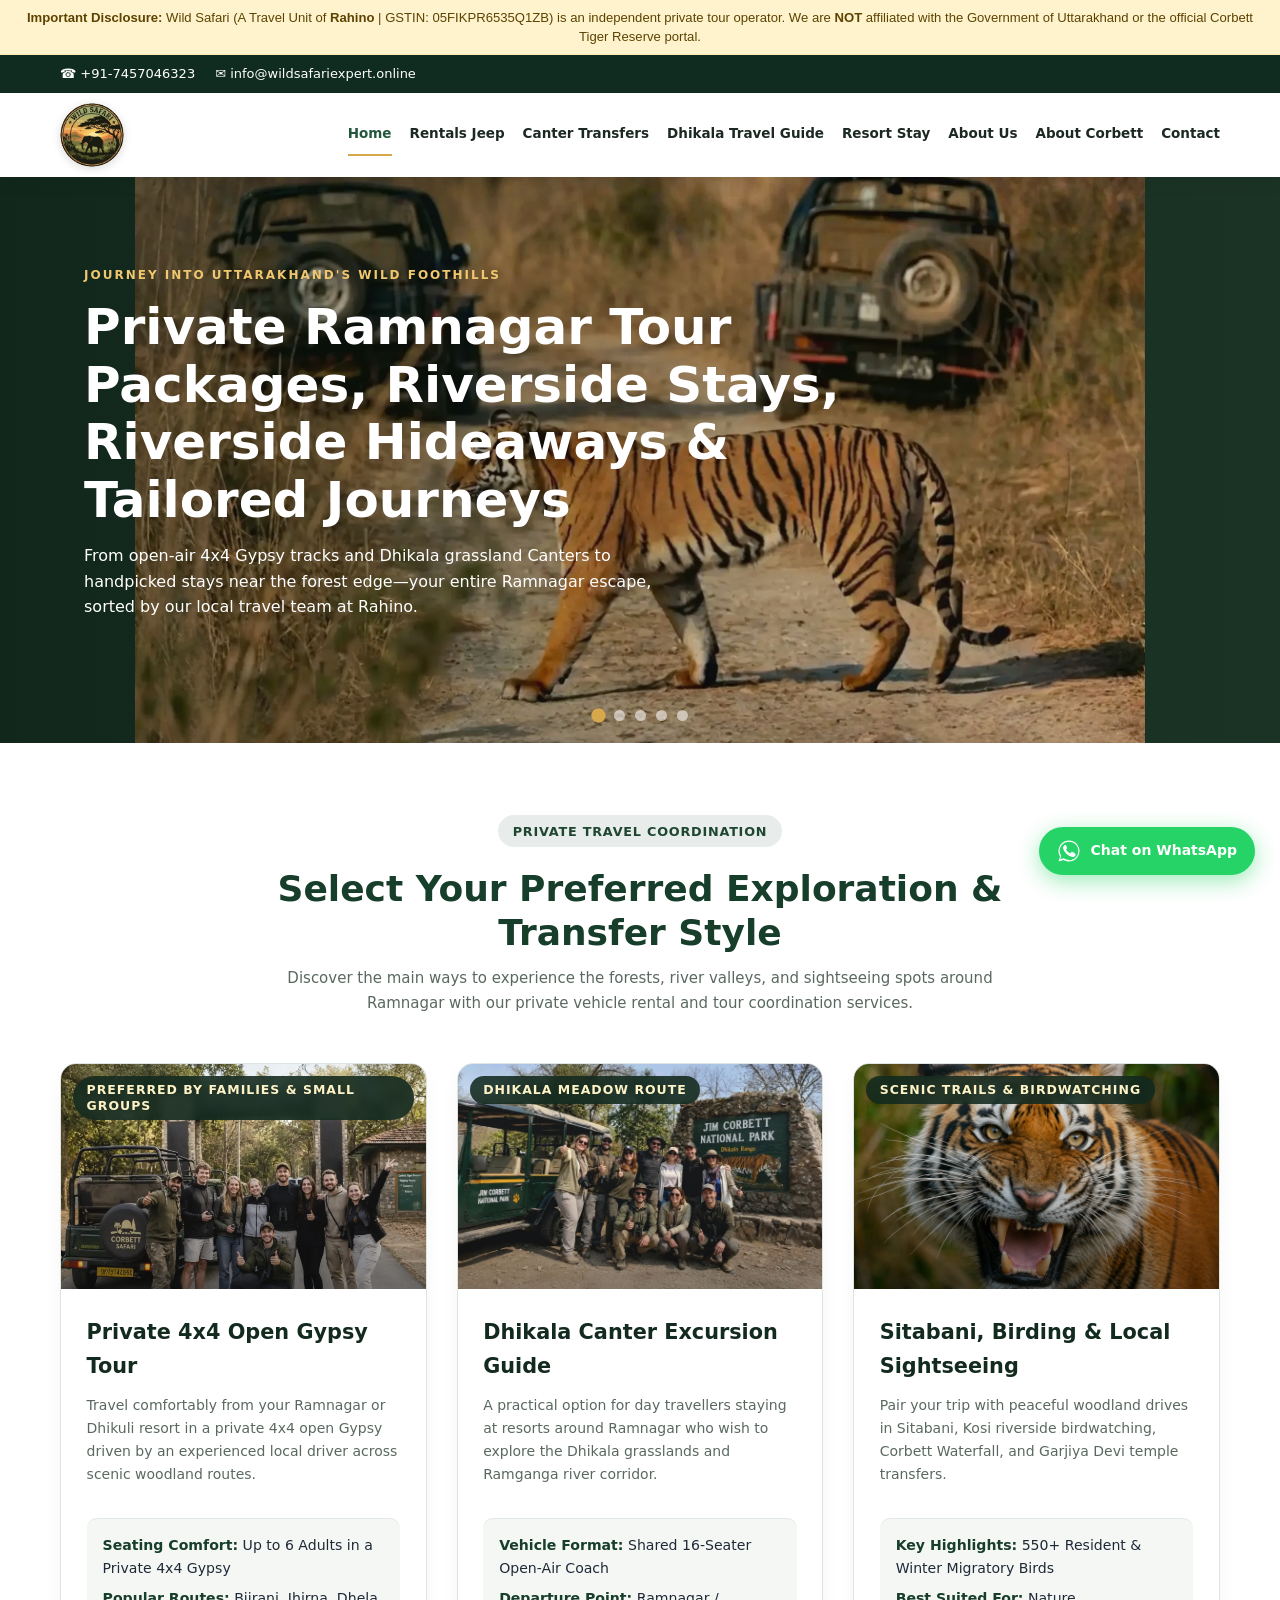
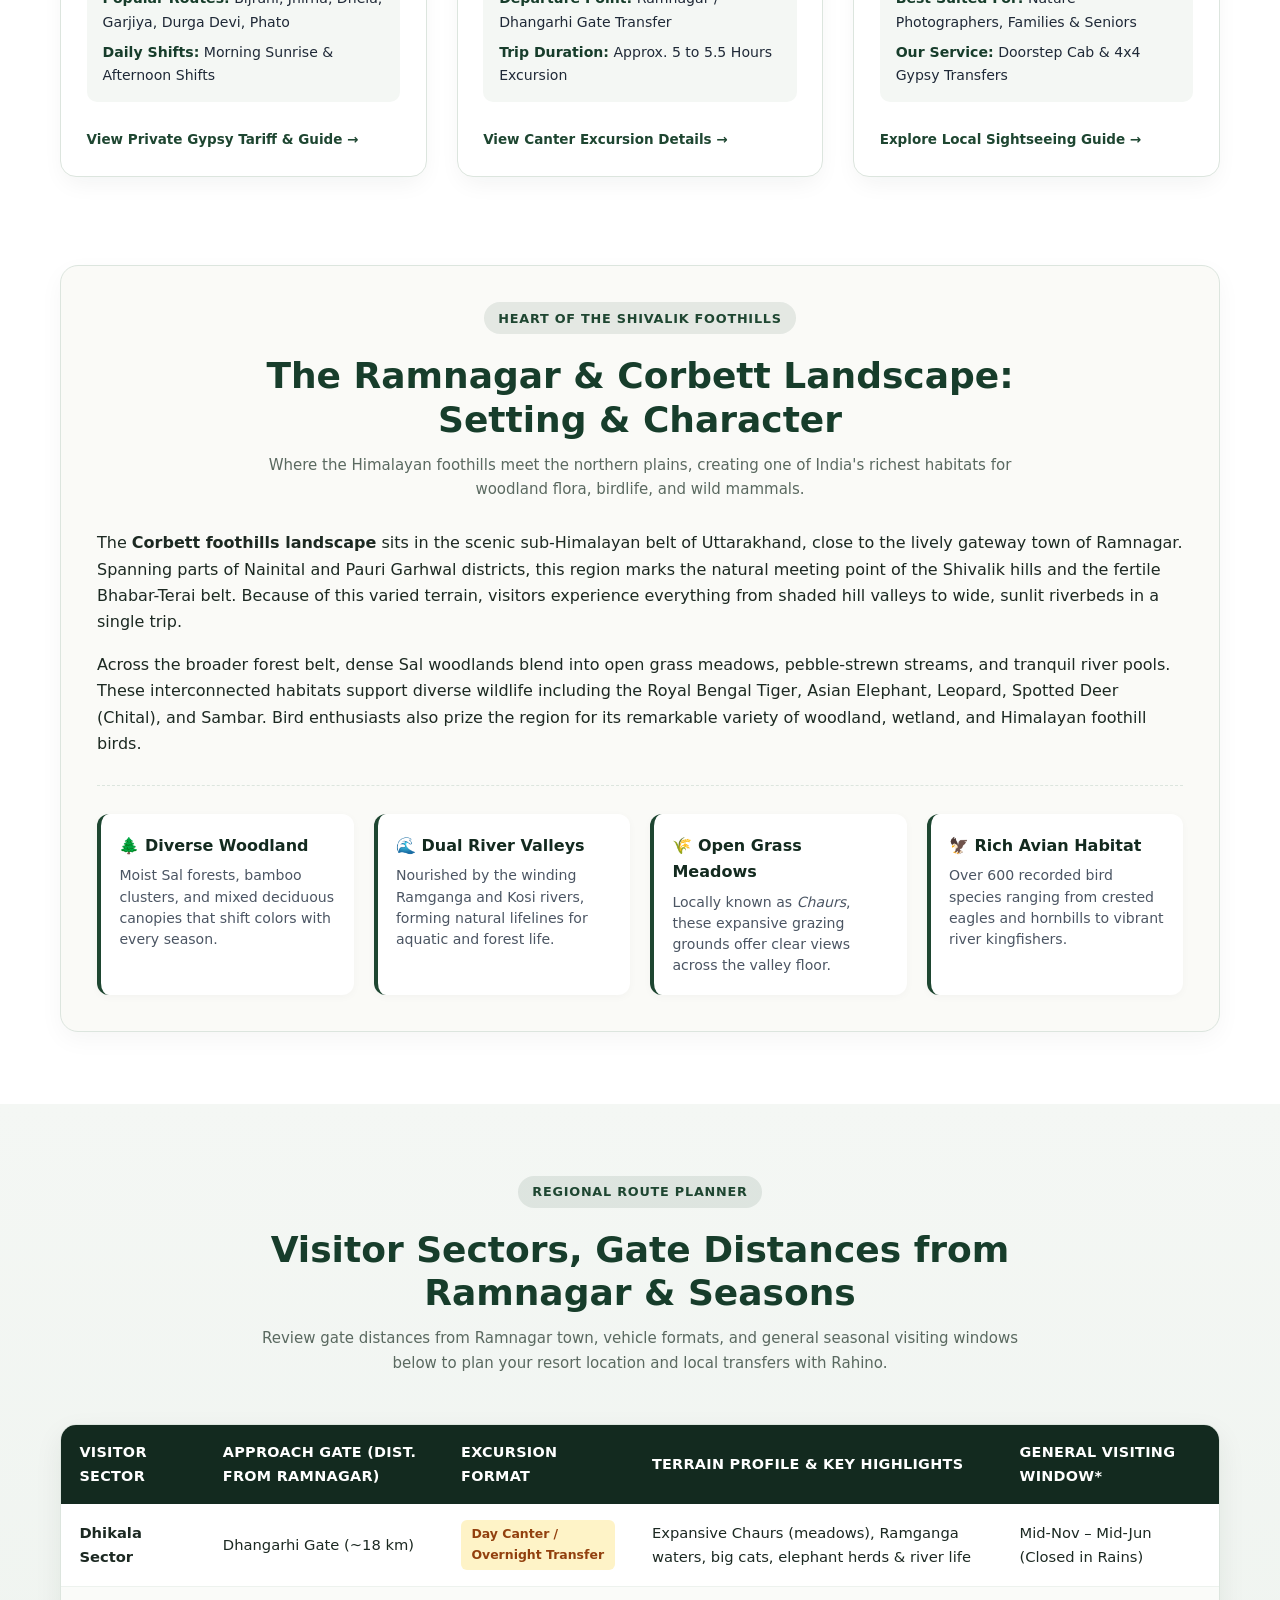
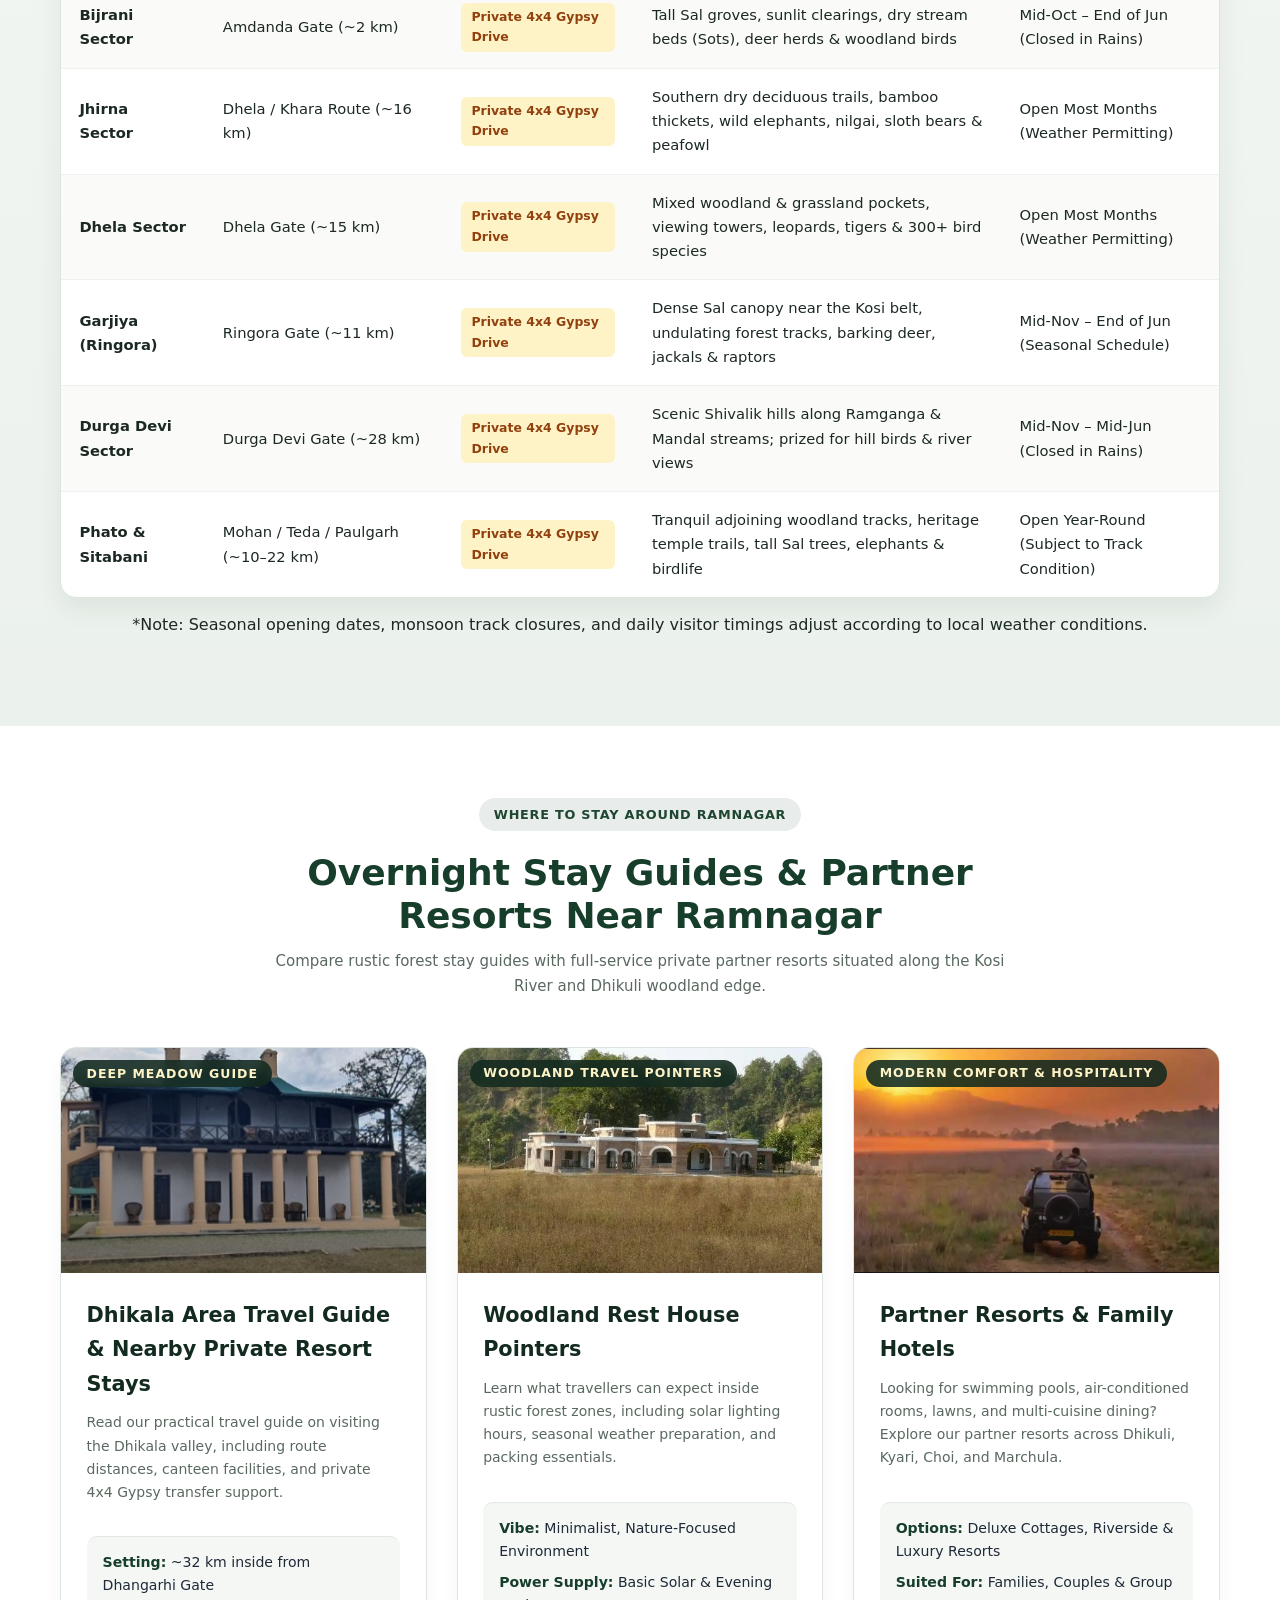
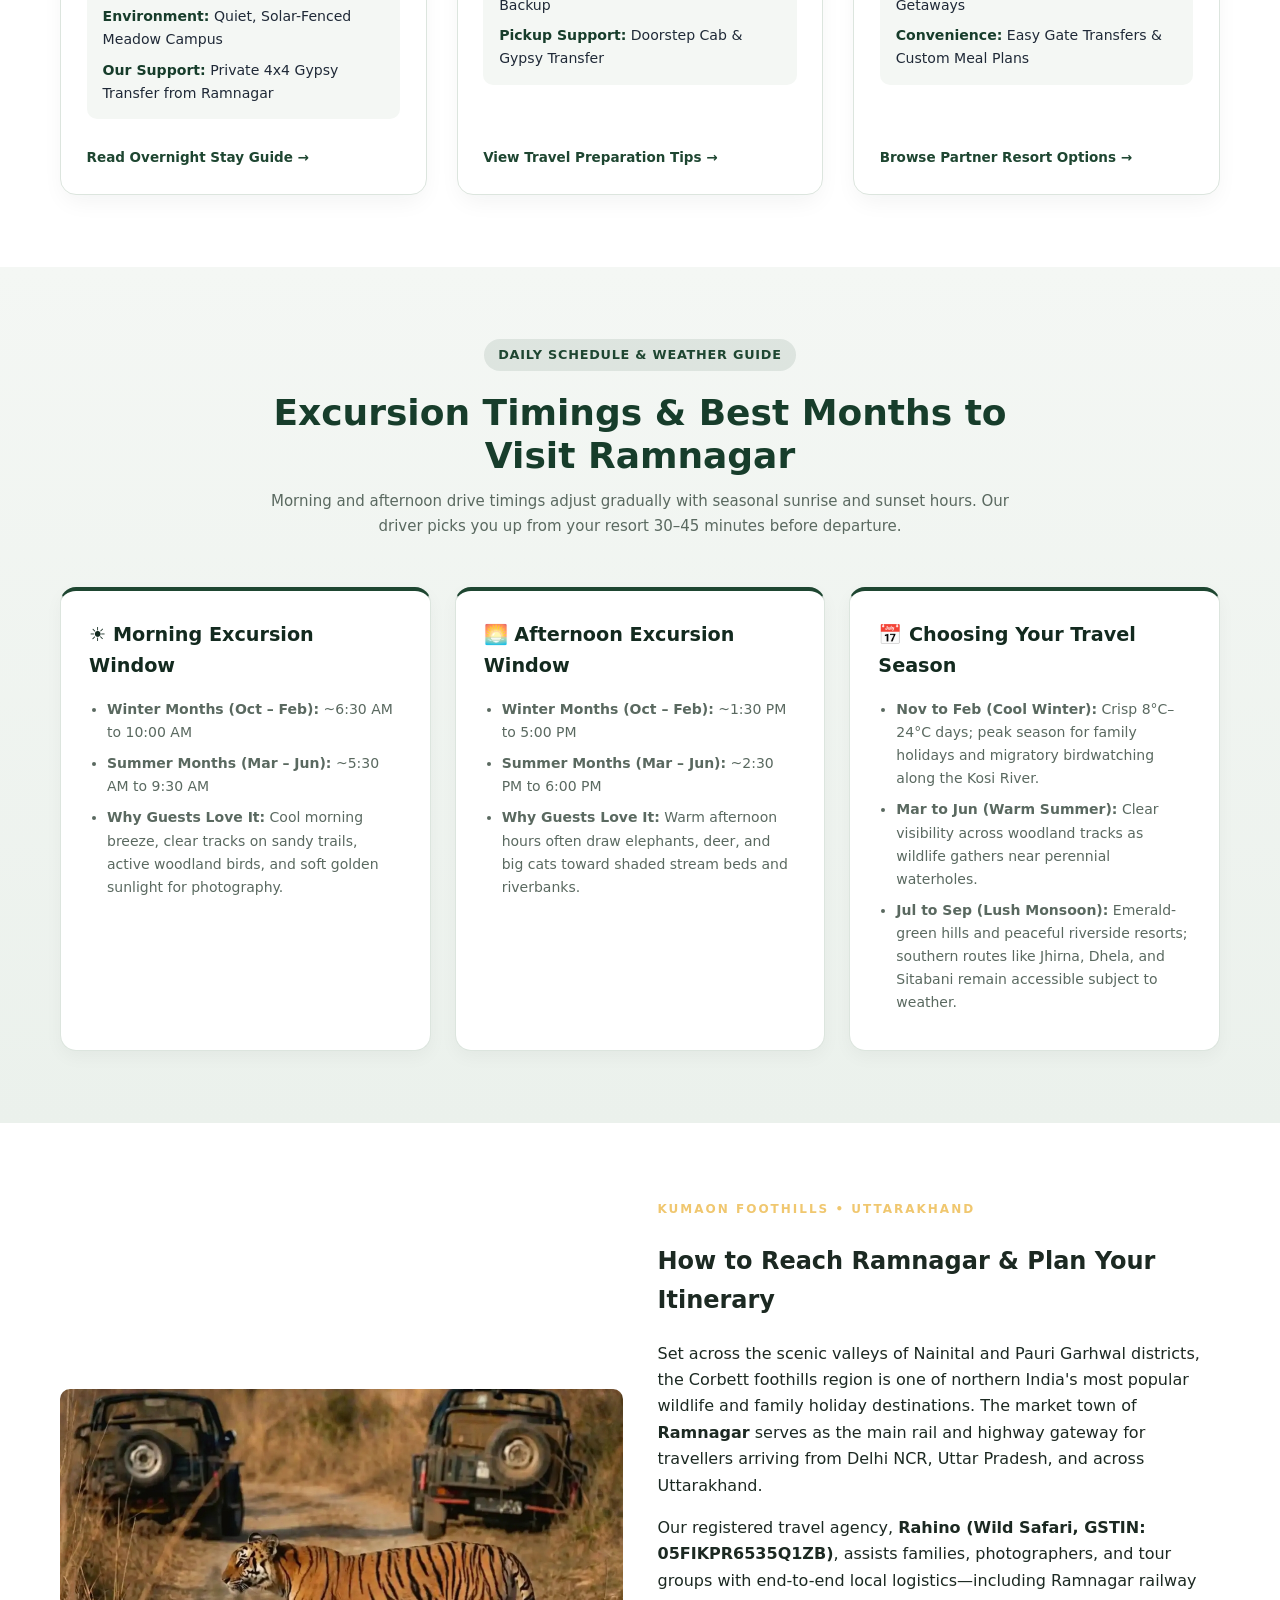
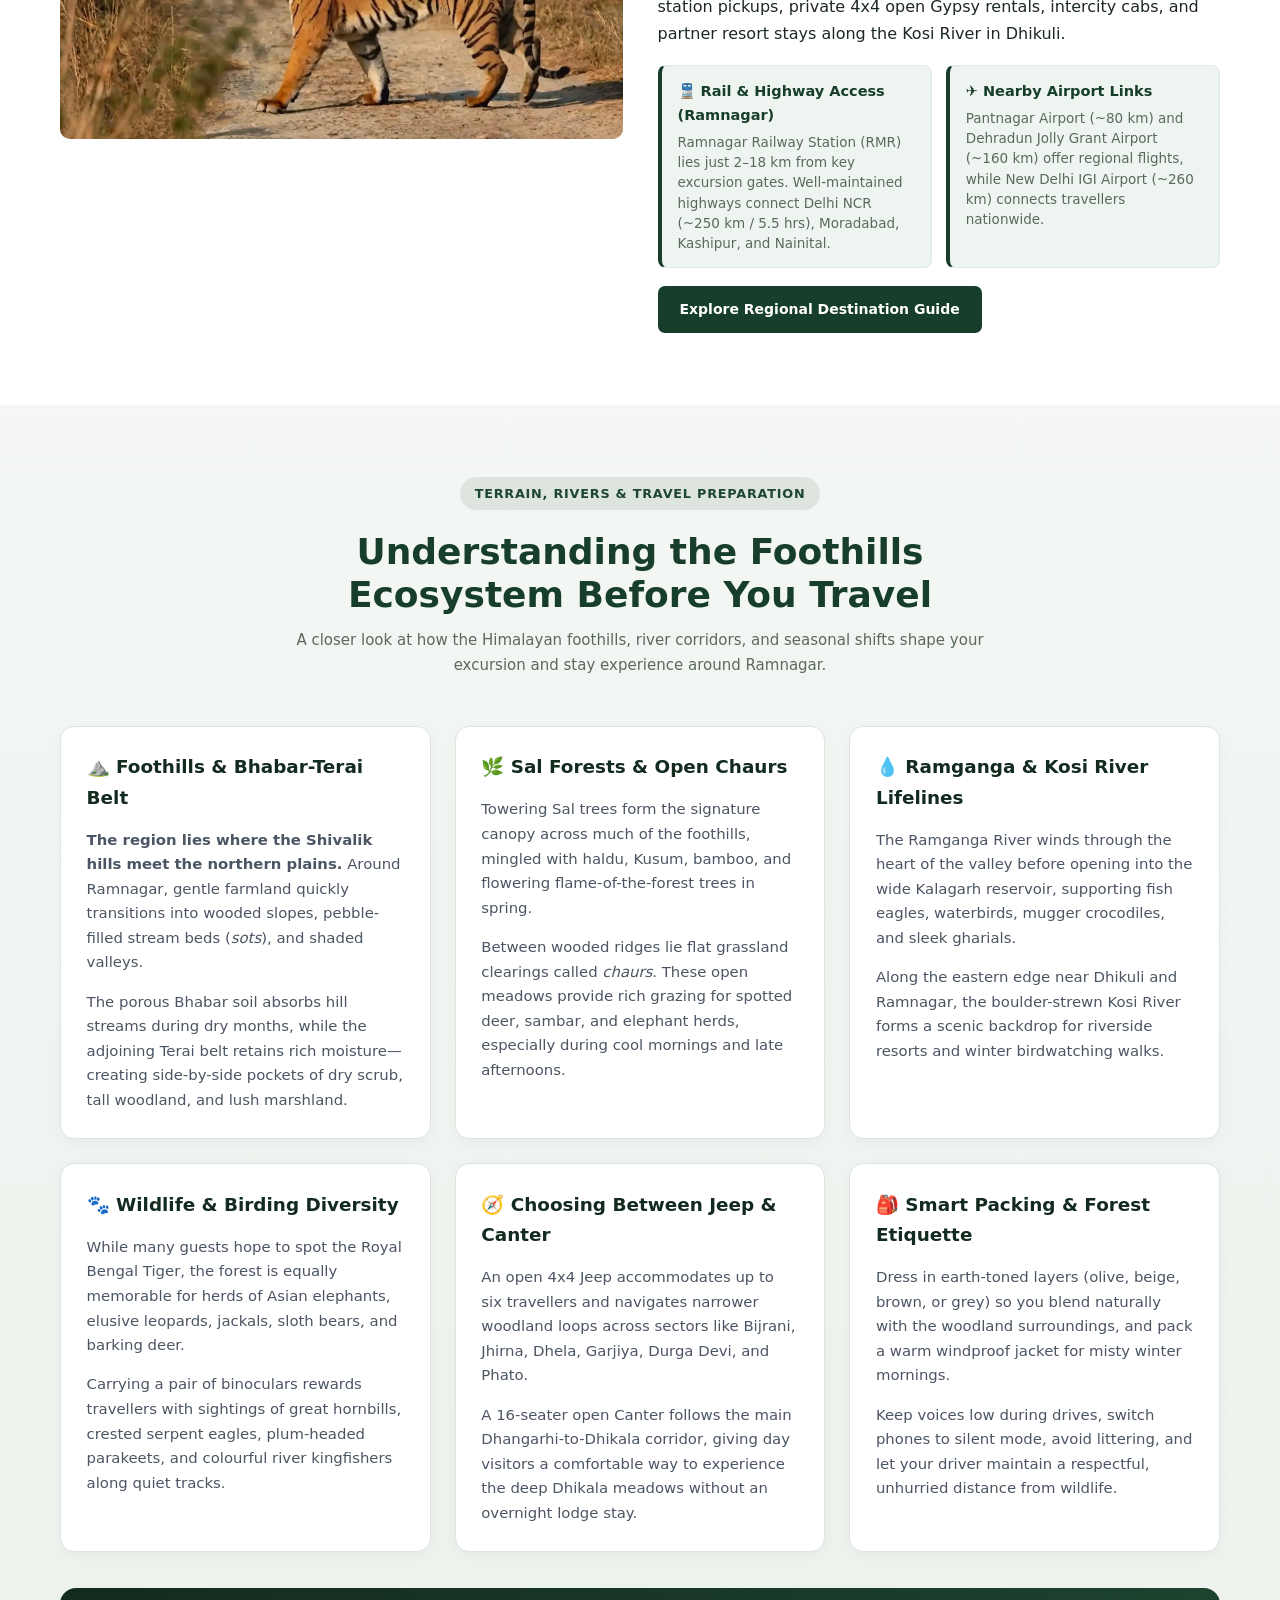
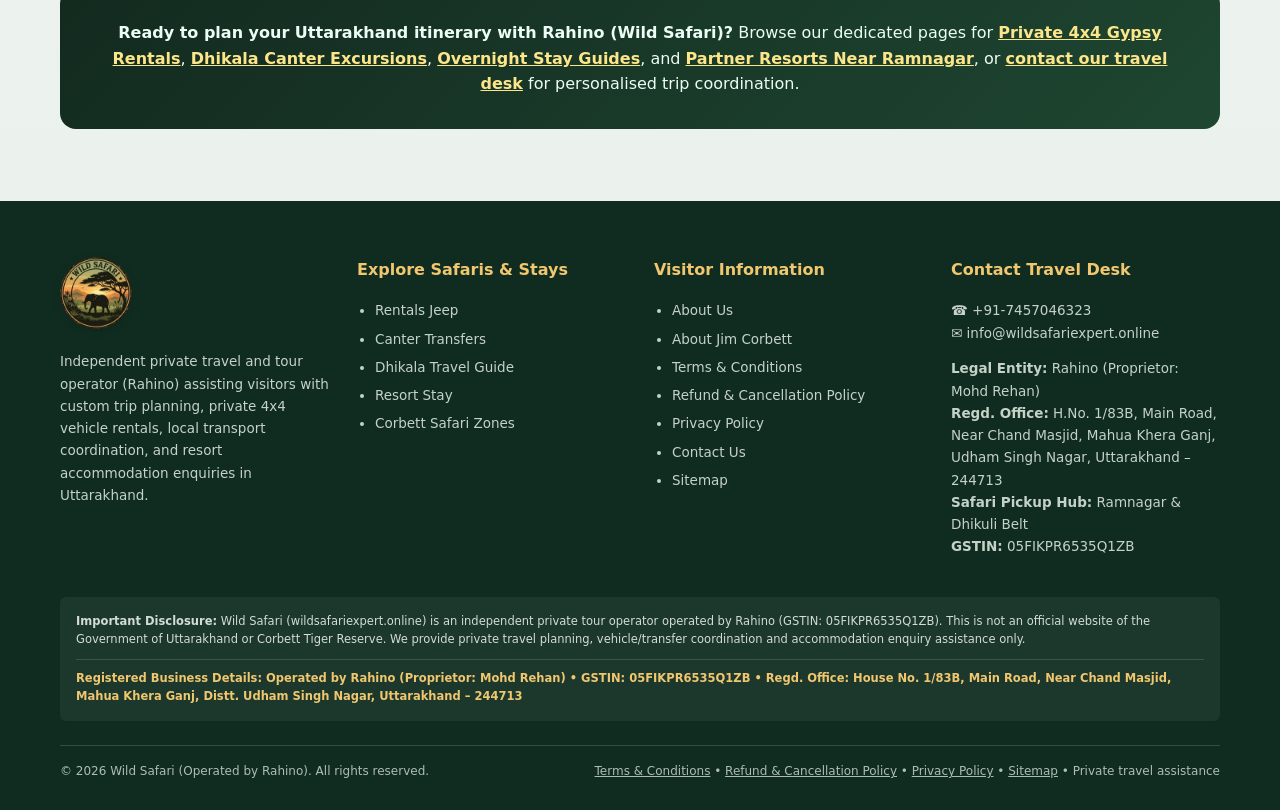
<file: index.html>
<!doctype html>
<html lang="en">
<head>
  <meta charset="utf-8">
  <meta name="viewport" content="width=device-width, initial-scale=1">
  <title>Ramnagar &amp; Corbett Tour Packages, Resort Stays &amp; Local Transfers | Wild Safari (A Unit of Rahino)</title>
  <meta name="description" content="Plan your Uttarakhand getaway with Wild Safari (operated by Rahino, GSTIN: 05FIKPR6535Q1ZB). Private 4x4 open Gypsy rentals, resort stays near Ramnagar, and local sightseeing coordination.">
  <meta name="keywords" content="Ramnagar Tour Operator, Private 4x4 Gypsy Rental Ramnagar, Resorts near Ramnagar, Kosi River Resorts, Rahino Travel Agency Uttarakhand, Corbett Local Transfers">
  <link rel="canonical" href="https://wildsafariexpert.online/">
  <link rel="sitemap" type="application/xml" title="Sitemap" href="https://wildsafariexpert.online/sitemap.xml">
  <meta name="robots" content="index, follow">
  <meta name="theme-color" content="#173d2b">

  <!-- Favicon -->
  <link rel="icon" href="assets/zone/favicon.svg">

  <!-- Open Graph / Social Sharing -->
  <meta property="og:type" content="website">
  <meta property="og:title" content="Private Tour Packages, Resort Stays &amp; Gypsy Transfers | Wild Safari (Rahino)">
  <meta property="og:description" content="Book private 4x4 open Gypsy transfers, local sightseeing, and scenic family resorts around Ramnagar with Rahino Travel Desk.">
  <meta property="og:url" content="https://wildsafariexpert.online/">
  <meta property="og:image" content="https://wildsafariexpert.online/assets/images/royal_bengal_tiger_closeup.webp">
  <meta property="og:locale" content="en_IN">
  <meta name="twitter:card" content="summary_large_image">
  <meta name="twitter:title" content="Private Tour Packages &amp; Resort Stays Near Ramnagar | Wild Safari (Rahino)">
  <meta name="twitter:description" content="Plan private 4x4 Gypsy excursions and family resort stays near Ramnagar, Uttarakhand with Rahino.">

  <!-- Unified Stylesheet -->
  <link rel="stylesheet" href="assets/style.css?v=2">

  <!-- Refreshed Visual Theme & Full Mobile Responsiveness (250px+ Support) -->
  <style>
    :root {
      --ws-forest-dark: #132a1f;
      --ws-forest-mid: #1e4631;
      --ws-amber: #d97706;
      --ws-amber-soft: #fef3c7;
      --ws-sage-bg: #f4f7f4;
      --ws-cream-bg: #fafaf7;
      --ws-border: #dce5de;
      --ws-text-main: #1f2937;
      --ws-text-muted: #4b5563;
    }

    *, *::before, *::after {
      box-sizing: border-box;
    }

    html, body {
      min-width: 250px;
      max-width: 100%;
      overflow-x: hidden;
      -webkit-text-size-adjust: 100%;
    }

    img, table, article, section, div {
      max-width: 100%;
    }

    p, h1, h2, h3, h4, li, td, th, a, span {
      overflow-wrap: break-word;
      word-wrap: break-word;
    }

    /* Topmost Mandatory Google Ads Transparency Banner */
    .top-ad-disclosure {
      background-color: #fff3cd;
      color: #5c4300;
      padding: 8px 14px;
      text-align: center;
      font-size: 0.82rem;
      line-height: 1.45;
      border-bottom: 1px solid #ffecb5;
      font-family: sans-serif;
    }

    /* Above-the-Fold Private Agency Disclosure Strip below Hero Slider */
    .home-disclosure-strip {
      background: #102c20;
      border-bottom: 2px solid #d7a84b;
      color: #e8f0eb;
      padding: 0.75rem 1rem;
      font-size: 0.86rem;
      line-height: 1.5;
      text-align: center;
    }
    .home-disclosure-strip strong {
      color: #f0c76f;
    }

    /* Subtle Section & Heading Enhancements */
    .section {
      padding: 4.5rem 0;
    }
    .section.alt {
      background: linear-gradient(180deg, var(--ws-sage-bg) 0%, #ebf1ec 100%);
    }
    .section-head {
      max-width: 780px;
      margin: 0 auto 3rem auto;
      text-align: center;
      padding: 0 0.5rem;
    }
    .section-head .eyebrow {
      display: inline-block;
      background: rgba(30, 70, 49, 0.1);
      color: var(--ws-forest-mid);
      padding: 0.35rem 0.9rem;
      border-radius: 999px;
      font-size: 0.8rem;
      font-weight: 700;
      letter-spacing: 0.06em;
      text-transform: uppercase;
      margin-bottom: 0.75rem;
      max-width: 100%;
    }

    /* Quick Highlights Strip */
    .quick-highlights {
      background: var(--ws-forest-dark);
      color: #ffffff;
      padding: 1.5rem 0;
      border-bottom: 3px solid var(--ws-amber);
    }
    .highlights-grid {
      display: grid;
      grid-template-columns: repeat(auto-fit, minmax(min(100%, 220px), 1fr));
      gap: 1.25rem;
      align-items: center;
    }
    .highlight-item {
      display: flex;
      align-items: flex-start;
      gap: 0.85rem;
      background: rgba(255, 255, 255, 0.06);
      padding: 0.9rem 1.1rem;
      border-radius: 12px;
      border: 1px solid rgba(255, 255, 255, 0.1);
    }
    .highlight-icon {
      font-size: 1.5rem;
      line-height: 1;
      background: rgba(217, 119, 6, 0.2);
      padding: 0.55rem;
      border-radius: 10px;
      flex-shrink: 0;
    }
    .highlight-text strong {
      display: block;
      font-size: 0.95rem;
      color: #fef3c7;
      margin-bottom: 0.15rem;
    }
    .highlight-text span {
      font-size: 0.82rem;
      color: #d1fae5;
      line-height: 1.35;
      display: block;
    }

    /* Upgraded Experience & Stay Cards */
    .cards {
      display: grid;
      grid-template-columns: repeat(auto-fit, minmax(min(100%, 280px), 1fr));
      gap: 1.85rem;
    }
    .card {
      background: #ffffff;
      border-radius: 16px;
      overflow: hidden;
      border: 1px solid var(--ws-border);
      box-shadow: 0 10px 25px -5px rgba(19, 42, 31, 0.06);
      transition: transform 0.25s ease, box-shadow 0.25s ease;
      display: flex;
      flex-direction: column;
      min-width: 0;
    }
    .card:hover {
      transform: translateY(-6px);
      box-shadow: 0 18px 32px -8px rgba(19, 42, 31, 0.14);
    }
    .card-image {
      height: 225px;
      background-size: cover;
      background-position: center;
      position: relative;
    }
    .card-tag {
      position: absolute;
      top: 12px;
      left: 12px;
      right: 12px;
      width: fit-content;
      max-width: calc(100% - 24px);
      background: rgba(19, 42, 31, 0.88);
      color: #fef3c7;
      padding: 0.35rem 0.85rem;
      border-radius: 999px;
      font-size: 0.78rem;
      font-weight: 600;
      backdrop-filter: blur(4px);
      line-height: 1.3;
    }
    .card-body {
      padding: 1.6rem;
      display: flex;
      flex-direction: column;
      flex-grow: 1;
      min-width: 0;
    }
    .card-body h3 {
      margin-top: 0;
      margin-bottom: 0.65rem;
      color: var(--ws-forest-dark);
      font-size: 1.3rem;
    }
    .card-meta {
      list-style: none;
      padding: 0.9rem 1rem;
      margin: 1rem 0 1.25rem 0;
      background: var(--ws-sage-bg);
      border-radius: 10px;
      font-size: 0.88rem;
    }
    .card-meta li {
      margin-bottom: 0.45rem;
      color: var(--ws-text-main);
    }
    .card-meta li:last-child {
      margin-bottom: 0;
    }
    .text-link {
      margin-top: auto;
      display: inline-flex;
      align-items: center;
      font-weight: 700;
      color: var(--ws-forest-mid);
      text-decoration: none;
      padding-top: 0.4rem;
      transition: color 0.2s ease;
    }
    .text-link:hover {
      color: var(--ws-amber);
    }

    /* Overview Feature Grid */
    .overview-showcase {
      background: var(--ws-cream-bg);
      border: 1px solid var(--ws-border);
      border-radius: 18px;
      padding: 2.25rem;
      box-shadow: 0 8px 24px rgba(0, 0, 0, 0.04);
    }
    .overview-pillars {
      display: grid;
      grid-template-columns: repeat(auto-fit, minmax(min(100%, 210px), 1fr));
      gap: 1.25rem;
      margin-top: 1.75rem;
      padding-top: 1.75rem;
      border-top: 1px dashed var(--ws-border);
    }
    .pillar-box {
      background: #ffffff;
      padding: 1.15rem;
      border-radius: 12px;
      border-left: 4px solid var(--ws-forest-mid);
      box-shadow: 0 2px 8px rgba(0,0,0,0.03);
      min-width: 0;
    }
    .pillar-box h4 {
      margin: 0 0 0.4rem 0;
      color: var(--ws-forest-dark);
      font-size: 1rem;
    }
    .pillar-box p {
      margin: 0;
      font-size: 0.88rem;
      color: var(--ws-text-muted);
      line-height: 1.5;
    }

    /* Modernized Comparison Table */
    .table-wrap {
      background: #ffffff;
      border-radius: 16px;
      box-shadow: 0 10px 28px rgba(19, 42, 31, 0.07);
      border: 1px solid var(--ws-border);
      overflow-x: auto;
      -webkit-overflow-scrolling: touch;
      width: 100%;
    }
    .zone-table {
      width: 100%;
      border-collapse: collapse;
      min-width: 560px;
    }
    .zone-table thead th {
      background: var(--ws-forest-dark);
      color: #ffffff;
      padding: 1rem 1.15rem;
      text-align: left;
      font-size: 0.9rem;
      letter-spacing: 0.02em;
    }
    .zone-table tbody td {
      padding: 1rem 1.15rem;
      border-bottom: 1px solid #edf2ee;
      font-size: 0.92rem;
      vertical-align: middle;
    }
    .zone-table tbody tr:hover {
      background-color: #f8fbf9;
    }
    .zone-badge {
      display: inline-block;
      background: var(--ws-amber-soft);
      color: #92400e;
      font-weight: 600;
      font-size: 0.78rem;
      padding: 0.25rem 0.65rem;
      border-radius: 6px;
    }

    /* Timings Cards Polish */
    .timings-grid {
      display: grid;
      grid-template-columns: repeat(auto-fit, minmax(min(100%, 260px), 1fr));
      gap: 1.5rem;
    }
    .timing-card {
      background: #ffffff;
      border-radius: 16px;
      padding: 1.75rem;
      border: 1px solid var(--ws-border);
      border-top: 4px solid var(--ws-forest-mid);
      box-shadow: 0 6px 18px rgba(0, 0, 0, 0.04);
      min-width: 0;
    }
    .timing-card h3 {
      margin-top: 0;
      color: var(--ws-forest-dark);
      font-size: 1.2rem;
      margin-bottom: 1rem;
    }

    /* Geography & Knowledge Cards Grid */
    .corbett-article-grid {
      display: grid;
      grid-template-columns: repeat(auto-fit, minmax(min(100%, 280px), 1fr));
      gap: 1.5rem;
      margin-top: 1.5rem;
    }
    .geo-card {
      background: #ffffff;
      border: 1px solid var(--ws-border);
      border-radius: 14px;
      padding: 1.6rem;
      box-shadow: 0 4px 14px rgba(0, 0, 0, 0.03);
      min-width: 0;
    }
    .geo-card h3 {
      margin-top: 0;
      margin-bottom: 0.75rem;
      font-size: 1.15rem;
      color: var(--ws-forest-dark);
      display: flex;
      align-items: center;
      gap: 0.5rem;
      flex-wrap: wrap;
    }
    .geo-card p {
      font-size: 0.93rem;
      color: var(--ws-text-muted);
      line-height: 1.65;
      margin-bottom: 0.8rem;
    }
    .geo-card p:last-child {
      margin-bottom: 0;
    }
    .cta-banner-box {
      margin-top: 2.25rem;
      background: linear-gradient(135deg, var(--ws-forest-dark) 0%, var(--ws-forest-mid) 100%);
      color: #ffffff;
      padding: 2rem;
      border-radius: 16px;
      text-align: center;
    }
    .cta-banner-box p {
      margin: 0;
      font-size: 1rem;
      line-height: 1.6;
      color: #ecfdf5;
    }
    .cta-banner-box a {
      color: #fde68a;
      font-weight: 700;
      text-decoration: underline;
    }

    /* ====================================================================
       MOBILE RESPONSIVE VIEW (Starting from 250px up to 768px)
       ==================================================================== */
    @media screen and (min-width: 250px) and (max-width: 768px) {
      .container {
        width: 100%;
        padding-left: 12px;
        padding-right: 12px;
      }

      .section {
        padding: 2.5rem 0;
      }

      .section-head {
        margin-bottom: 1.75rem;
        padding: 0 4px;
      }

      .section-head h2,
      .intro-copy h2 {
        font-size: clamp(1.25rem, 5.5vw, 1.75rem);
        line-height: 1.3;
      }

      .section-head p {
        font-size: 0.92rem;
        line-height: 1.55;
      }

      /* Hero Slider Mobile Adjustments */
      .hero {
        min-height: 360px;
      }
      .slide-content {
        padding: 1.25rem 12px !important;
        width: 100% !important;
        max-width: 100% !important;
      }
      .slide-content h1,
      .slide-content h2 {
        font-size: clamp(1.2rem, 6vw, 1.85rem) !important;
        line-height: 1.25 !important;
        margin-bottom: 0.5rem !important;
      }
      .slide-content p {
        font-size: clamp(0.82rem, 3.8vw, 1rem) !important;
        line-height: 1.45 !important;
      }
      .slide-content .eyebrow {
        font-size: 0.7rem !important;
        padding: 0.25rem 0.65rem !important;
      }

      /* Stack All Grids Cleanly in 1 Column on Mobile */
      .cards,
      .overview-pillars,
      .timings-grid,
      .corbett-article-grid,
      .intro-grid,
      .info-boxes {
        grid-template-columns: 1fr !important;
        gap: 1.15rem !important;
      }

      .card-image {
        height: 185px;
      }

      .card-body,
      .timing-card,
      .geo-card {
        padding: 1.15rem;
      }

      .card-body h3,
      .timing-card h3,
      .geo-card h3 {
        font-size: 1.1rem;
      }

      .card-meta {
        padding: 0.75rem 0.85rem;
        font-size: 0.84rem;
      }

      .overview-showcase {
        padding: 1.25rem 1rem;
        border-radius: 14px;
      }

      .overview-pillars {
        margin-top: 1.25rem;
        padding-top: 1.25rem;
      }

      .pillar-box {
        padding: 0.95rem;
      }

      /* Intro Image & Connectivity Boxes */
      .intro-image {
        min-height: 210px !important;
        height: 210px;
        border-radius: 12px;
        margin-bottom: 0.5rem;
      }

      .info-box {
        padding: 0.9rem !important;
      }

      .btn {
        display: block;
        width: 100%;
        text-align: center;
        padding: 0.8rem 1rem;
        font-size: 0.92rem;
      }

      /* Zone Comparison Table Compact Mobile Scroll */
      .table-wrap {
        border-radius: 12px;
      }
      .zone-table {
        min-width: 480px;
      }
      .zone-table thead th,
      .zone-table tbody td {
        padding: 0.75rem 0.8rem;
        font-size: 0.82rem;
      }

      .cta-banner-box {
        padding: 1.35rem 1rem;
        border-radius: 14px;
      }
      .cta-banner-box p {
        font-size: 0.9rem;
      }
    }

    /* Ultra-Small Mobile Screens (250px to 360px) */
    @media screen and (min-width: 250px) and (max-width: 360px) {
      .topbar-inner,
      .topbar-links {
        display: flex;
        flex-direction: column;
        align-items: center;
        text-align: center;
        gap: 4px;
        font-size: 0.75rem;
      }

      .nav-wrap {
        padding-left: 10px !important;
        padding-right: 10px !important;
        gap: 6px;
      }

      .container {
        padding-left: 10px;
        padding-right: 10px;
      }

      .section {
        padding: 2rem 0;
      }

      .section-head .eyebrow {
        font-size: 0.68rem;
        padding: 0.25rem 0.6rem;
      }

      .section-head h2,
      .intro-copy h2 {
        font-size: 1.15rem;
      }

      .card-image {
        height: 155px;
      }

      .card-tag {
        font-size: 0.68rem;
        padding: 0.25rem 0.6rem;
      }

      .card-body,
      .timing-card,
      .geo-card,
      .overview-showcase {
        padding: 0.9rem;
      }

      .card-body h3,
      .timing-card h3,
      .geo-card h3 {
        font-size: 1rem;
      }

      .card-body p,
      .geo-card p,
      .intro-copy p,
      .timing-card li {
        font-size: 0.84rem;
        line-height: 1.5;
      }

      .card-meta {
        padding: 0.65rem 0.7rem;
        font-size: 0.78rem;
      }

      .timing-card ul {
        padding-left: 1rem;
      }

      .footer-grid {
        grid-template-columns: 1fr !important;
        gap: 1.25rem !important;
      }
    }
  </style>

  <!-- Structured Data (JSON-LD) for TravelAgency SEO Rich Snippets -->
  <script type="application/ld+json">
{
  "@context": "https://schema.org",
  "@graph": [
    {
      "@type": "TravelAgency",
      "@id": "https://wildsafariexpert.online/#travelagency",
      "name": "Wild Safari (Operated by Rahino)",
      "legalName": "Rahino",
      "taxID": "05FIKPR6535Q1ZB",
      "description": "Independent private travel agency providing custom tour packages, private 4x4 Gypsy vehicle rentals, local transport coordination and resort stay enquiries near Ramnagar, Uttarakhand.",
      "url": "https://wildsafariexpert.online/",
      "telephone": "+91-7457046323",
      "email": "info@wildsafariexpert.online",
      "address": {
        "@type": "PostalAddress",
        "streetAddress": "House No. 1/83B, Main Road, Near Chand Masjid, Mahua Khera Ganj, Distt. Udham Singh Nagar",
        "addressRegion": "Uttarakhand",
        "postalCode": "244713",
        "addressCountry": "IN"
      },
      "areaServed": [
        {
          "@type": "City",
          "name": "Ramnagar"
        },
        {
          "@type": "AdministrativeArea",
          "name": "Uttarakhand"
        }
      ]
    },
    {
      "@type": "WebSite",
      "@id": "https://wildsafariexpert.online/#website",
      "url": "https://wildsafariexpert.online/",
      "name": "Wild Safari (Operated by Rahino)",
      "publisher": {
        "@id": "https://wildsafariexpert.online/#travelagency"
      },
      "inLanguage": "en-IN"
    },
    {
      "@type": "WebPage",
      "@id": "https://wildsafariexpert.online/#webpage",
      "url": "https://wildsafariexpert.online/",
      "name": "Ramnagar & Corbett Private Tour Packages, Resort Stays & Local Travel Guide",
      "dateModified": "2026-11-11T12:00:00+05:30",
      "isPartOf": {
        "@id": "https://wildsafariexpert.online/#website"
      },
      "inLanguage": "en-IN"
    }
  ]
}
  </script>
</head>
<body>

  <!-- ====================================================================
       TOPMOST MANDATORY DISCLOSURE BAR (Above Topbar & Header)
       ==================================================================== -->
  <div class="top-ad-disclosure">
    <strong>Important Disclosure:</strong> Wild Safari (A Travel Unit of <strong>Rahino</strong> | GSTIN: 05FIKPR6535Q1ZB) is an independent private tour operator. We are <strong>NOT</strong> affiliated with the Government of Uttarakhand or the official Corbett Tiger Reserve portal.
  </div>

  <!-- ====================================================================
       GLOBAL TOPBAR (Identical on ALL 8 Pages)
       ==================================================================== -->
  <div class="topbar" id="top">
    <div class="topbar-inner">
      <div class="topbar-links">
        <a href="tel:+917457046323">☎ +91-7457046323</a>
        <a href="mailto:info@wildsafariexpert.online">✉ info@wildsafariexpert.online</a>
      </div>
    </div>
  </div>

  <!-- ====================================================================
       GLOBAL HEADER & NAVIGATION (Identical on ALL 8 Pages)
       ==================================================================== -->
  <header class="site-header">
    <div class="nav-wrap">
      <a class="brand" href="https://wildsafariexpert.online">
        Wild Safari
        <small>A TRAVEL UNIT OF RAHINO</small>
      </a>
      <button class="menu-toggle" type="button" aria-label="Open navigation" aria-expanded="false">☰</button>
      <nav class="nav-links" aria-label="Main Navigation">
        <a href="https://wildsafariexpert.online">Home</a>
        <a href="jeep-safari.html">Rentals Jeep</a>
        <a href="canter-safari.html">Canter Transfers</a>
        <a href="dhikala-night-stay.html">Dhikala Travel Guide</a>
        <a href="resort-stay.html">Resort Stay</a>
        <a href="about-us.html">About Us</a>
        <a href="about-jim-corbett.html">About Corbett</a>
        <a href="contact.html">Contact</a>
      </nav>
    </div>
  </header>

  <!-- ====================================================================
       HOME HERO SLIDER (ALL 5 ORIGINAL SLIDES INTACT - LOCAL WEBP)
       ==================================================================== -->
  <section class="hero" aria-label="Uttarakhand Foothills Highlights">
    <div class="slides">

        <!-- Slide 1 -->
        <div class="slide active">
            <img
                src="assets/animation/royal-bengal-tiger.webp"
                alt="Royal Bengal Tiger in forest habitat"
                class="slide-image"
                width="1920"
                height="850"
                fetchpriority="high"
                decoding="async"
            >
            <div class="slide-content">
                <span class="eyebrow">Journey into Uttarakhand's Wild Foothills</span>
                <h1>Private Ramnagar Tour Packages, Riverside Stays, Riverside Hideaways &amp; Tailored Journeys</h1>
                <p>From open-air 4x4 Gypsy tracks and Dhikala grassland Canters to handpicked stays near the forest edge—your entire Ramnagar escape, sorted by our local travel team at Rahino.</p>
            </div>
        </div>

        <!-- Slide 2 -->
        <div class="slide">
            <img
                src="assets/animation/safari-5.jpeg"
                alt="Woodland trail near Ramnagar"
                class="slide-image"
                width="1920"
                height="850"
                loading="lazy"
                decoding="async"
            >
            <div class="slide-content">
                <span class="eyebrow">Private 4x4 Open-Top Gypsy Rentals</span>
                <h2>Discover Bijrani, Jhirna, Dhela &amp; Garjiya Landscapes</h2>
                <p>Get clear guidance on morning and afternoon drive timings, gate distances from Ramnagar, private vehicle rentals, and advance trip planning across diverse forest tracks.</p>
            </div>
        </div>

        <!-- Slide 3 -->
        <div class="slide">
            <img
                src="assets/animation/safari-4.jpeg"
                alt="Grassland landscape in Uttarakhand"
                class="slide-image"
                width="1920"
                height="850"
                loading="lazy"
                decoding="async"
            >
            <div class="slide-content">
                <span class="eyebrow">Deep Grassland Excursions</span>
                <h2>Dhikala Canter Tours &amp; Overnight Stay Travel Guide</h2>
                <p>Experience the sweeping Ramganga river valley and open meadows of Dhikala with practical insights on shared Canter excursions and local transfer support.</p>
            </div>
        </div>

        <!-- Slide 4 -->
        <div class="slide">
            <img
                src="assets/animation/safari-3.jpeg"
                alt="Resort stay near Ramnagar"
                class="slide-image"
                width="1920"
                height="850"
                loading="lazy"
                decoding="async"
            >
            <div class="slide-content">
                <span class="eyebrow">Relax Near Kosi River &amp; Woodland Trails</span>
                <h2>Partner Resorts &amp; Family Retreats Near Ramnagar</h2>
                <p>From peaceful riverside properties in Dhikuli to serene garden cottages in Kyari and Choi, find a comfortable base tailored for families, couples, and groups.</p>
            </div>
        </div>

        <!-- Slide 5 -->
        <div class="slide">
            <img
                src="assets/animation/elephant-in-corbett-park.jpg"
                alt="Elephants walking through forest"
                class="slide-image"
                width="1920"
                height="850"
                loading="lazy"
                decoding="async"
            >
            <div class="slide-content">
                <span class="eyebrow">Mindful Nature Travel</span>
                <h2>Experience the Wilderness with Care &amp; Respect</h2>
                <p>Enjoy unhurried nature observation, follow eco-friendly forest etiquette, and plan your custom itinerary ahead of time with our registered agency, Rahino.</p>
            </div>
        </div>

    </div>

    <div class="hero-dots" aria-label="Slider Navigation">
        <button type="button" class="active" aria-label="Slide 1"></button>
        <button type="button" aria-label="Slide 2"></button>
        <button type="button" aria-label="Slide 3"></button>
        <button type="button" aria-label="Slide 4"></button>
        <button type="button" aria-label="Slide 5"></button>
    </div>
  </section>

  <!-- ====================================================================
       CORE SAFARI EXPERIENCES
       ==================================================================== -->
  <section class="section" id="safari-experiences">
    <div class="container">
      <div class="section-head">
        <span class="eyebrow">Private Travel Coordination</span>
        <h2>Select Your Preferred Exploration &amp; Transfer Style</h2>
        <p>Discover the main ways to experience the forests, river valleys, and sightseeing spots around Ramnagar with our private vehicle rental and tour coordination services.</p>
      </div>

      <div class="cards">
        <article class="card">
          <div class="card-image" style="background-image:url('assets/animation/jim-corbett-national-park-view.webp')">
            <span class="card-tag">Preferred by Families &amp; Small Groups</span>
          </div>
          <div class="card-body">
            <h3>Private 4x4 Open Gypsy Tour</h3>
            <p>Travel comfortably from your Ramnagar or Dhikuli resort in a private 4x4 open Gypsy driven by an experienced local driver across scenic woodland routes.</p>
            <ul class="card-meta">
              <li><strong>Seating Comfort:</strong> Up to 6 Adults in a Private 4x4 Gypsy</li>
              <li><strong>Popular Routes:</strong> Bijrani, Jhirna, Dhela, Garjiya, Durga Devi, Phato</li>
              <li><strong>Daily Shifts:</strong> Morning Sunrise &amp; Afternoon Shifts</li>
            </ul>
            <a class="text-link" href="jeep-safari.html">View Private Gypsy Tariff &amp; Guide →</a>
          </div>
        </article>

        <article class="card">
          <div class="card-image" style="background-image:url('assets/animation/jim-corbett-park.webp')">
            <span class="card-tag">Dhikala Meadow Route</span>
          </div>
          <div class="card-body">
            <h3>Dhikala Canter Excursion Guide</h3>
            <p>A practical option for day travellers staying at resorts around Ramnagar who wish to explore the Dhikala grasslands and Ramganga river corridor.</p>
            <ul class="card-meta">
              <li><strong>Vehicle Format:</strong> Shared 16-Seater Open-Air Coach</li>
              <li><strong>Departure Point:</strong> Ramnagar / Dhangarhi Gate Transfer</li>
              <li><strong>Trip Duration:</strong> Approx. 5 to 5.5 Hours Excursion</li>
            </ul>
            <a class="text-link" href="canter-safari.html">View Canter Excursion Details →</a>
          </div>
        </article>

        <article class="card">
          <div class="card-image" style="background-image:url('assets/images/royal_bengal_tiger_closeup.webp')">
            <span class="card-tag">Scenic Trails &amp; Birdwatching</span>
          </div>
          <div class="card-body">
            <h3>Sitabani, Birding &amp; Local Sightseeing</h3>
            <p>Pair your trip with peaceful woodland drives in Sitabani, Kosi riverside birdwatching, Corbett Waterfall, and Garjiya Devi temple transfers.</p>
            <ul class="card-meta">
              <li><strong>Key Highlights:</strong> 550+ Resident &amp; Winter Migratory Birds</li>
              <li><strong>Best Suited For:</strong> Nature Photographers, Families &amp; Seniors</li>
              <li><strong>Our Service:</strong> Doorstep Cab &amp; 4x4 Gypsy Transfers</li>
            </ul>
            <a class="text-link" href="about-jim-corbett.html">Explore Local Sightseeing Guide →</a>
          </div>
        </article>
      </div>
    </div>
  </section>

  <!-- ====================================================================
       CORBETT OVERVIEW WITH PILLAR CARDS
       ==================================================================== -->
  <section class="section" id="corbett-overview" style="padding-top: 1rem;">
    <div class="container">
      <div class="overview-showcase">
        <div class="section-head" style="margin-bottom: 1.75rem;">
          <span class="eyebrow">Heart of the Shivalik Foothills</span>
          <h2>The Ramnagar &amp; Corbett Landscape: Setting &amp; Character</h2>
          <p>Where the Himalayan foothills meet the northern plains, creating one of India's richest habitats for woodland flora, birdlife, and wild mammals.</p>
        </div>

        <div class="intro-copy">
          <p>The <strong>Corbett foothills landscape</strong> sits in the scenic sub-Himalayan belt of Uttarakhand, close to the lively gateway town of Ramnagar. Spanning parts of Nainital and Pauri Garhwal districts, this region marks the natural meeting point of the Shivalik hills and the fertile Bhabar-Terai belt. Because of this varied terrain, visitors experience everything from shaded hill valleys to wide, sunlit riverbeds in a single trip.</p>

          <p>Across the broader forest belt, dense Sal woodlands blend into open grass meadows, pebble-strewn streams, and tranquil river pools. These interconnected habitats support diverse wildlife including the Royal Bengal Tiger, Asian Elephant, Leopard, Spotted Deer (Chital), and Sambar. Bird enthusiasts also prize the region for its remarkable variety of woodland, wetland, and Himalayan foothill birds.</p>
        </div>

        <div class="overview-pillars">
          <div class="pillar-box">
            <h4>🌲 Diverse Woodland</h4>
            <p>Moist Sal forests, bamboo clusters, and mixed deciduous canopies that shift colors with every season.</p>
          </div>
          <div class="pillar-box">
            <h4>🌊 Dual River Valleys</h4>
            <p>Nourished by the winding Ramganga and Kosi rivers, forming natural lifelines for aquatic and forest life.</p>
          </div>
          <div class="pillar-box">
            <h4>🌾 Open Grass Meadows</h4>
            <p>Locally known as <em>Chaurs</em>, these expansive grazing grounds offer clear views across the valley floor.</p>
          </div>
          <div class="pillar-box">
            <h4>🦅 Rich Avian Habitat</h4>
            <p>Over 600 recorded bird species ranging from crested eagles and hornbills to vibrant river kingfishers.</p>
          </div>
        </div>
      </div>
    </div>
  </section>

  <!-- ====================================================================
       CORBETT SAFARI ZONES COMPARISON TABLE
       ==================================================================== -->
  <section class="section alt" id="safari-zones">
    <div class="container">
      <div class="section-head">
        <span class="eyebrow">Regional Route Planner</span>
        <h2>Visitor Sectors, Gate Distances from Ramnagar &amp; Seasons</h2>
        <p>Review gate distances from Ramnagar town, vehicle formats, and general seasonal visiting windows below to plan your resort location and local transfers with Rahino.</p>
      </div>

      <div class="table-wrap" role="region" aria-label="Visitor Sectors Comparison" tabindex="0">
        <table class="zone-table">
          <thead>
            <tr>
              <th>Visitor Sector</th>
              <th>Approach Gate (Dist. from Ramnagar)</th>
              <th>Excursion Format</th>
              <th>Terrain Profile &amp; Key Highlights</th>
              <th>General Visiting Window*</th>
            </tr>
          </thead>
          <tbody>
            <tr>
              <td><strong>Dhikala Sector</strong></td>
              <td>Dhangarhi Gate (~18 km)</td>
              <td><span class="zone-badge">Day Canter / Overnight Transfer</span></td>
              <td>Expansive Chaurs (meadows), Ramganga waters, big cats, elephant herds &amp; river life</td>
              <td>Mid-Nov – Mid-Jun (Closed in Rains)</td>
            </tr>
            <tr>
              <td><strong>Bijrani Sector</strong></td>
              <td>Amdanda Gate (~2 km)</td>
              <td><span class="zone-badge">Private 4x4 Gypsy Drive</span></td>
              <td>Tall Sal groves, sunlit clearings, dry stream beds (Sots), deer herds &amp; woodland birds</td>
              <td>Mid-Oct – End of Jun (Closed in Rains)</td>
            </tr>
            <tr>
              <td><strong>Jhirna Sector</strong></td>
              <td>Dhela / Khara Route (~16 km)</td>
              <td><span class="zone-badge">Private 4x4 Gypsy Drive</span></td>
              <td>Southern dry deciduous trails, bamboo thickets, wild elephants, nilgai, sloth bears &amp; peafowl</td>
              <td>Open Most Months (Weather Permitting)</td>
            </tr>
            <tr>
              <td><strong>Dhela Sector</strong></td>
              <td>Dhela Gate (~15 km)</td>
              <td><span class="zone-badge">Private 4x4 Gypsy Drive</span></td>
              <td>Mixed woodland &amp; grassland pockets, viewing towers, leopards, tigers &amp; 300+ bird species</td>
              <td>Open Most Months (Weather Permitting)</td>
            </tr>
            <tr>
              <td><strong>Garjiya (Ringora)</strong></td>
              <td>Ringora Gate (~11 km)</td>
              <td><span class="zone-badge">Private 4x4 Gypsy Drive</span></td>
              <td>Dense Sal canopy near the Kosi belt, undulating forest tracks, barking deer, jackals &amp; raptors</td>
              <td>Mid-Nov – End of Jun (Seasonal Schedule)</td>
            </tr>
            <tr>
              <td><strong>Durga Devi Sector</strong></td>
              <td>Durga Devi Gate (~28 km)</td>
              <td><span class="zone-badge">Private 4x4 Gypsy Drive</span></td>
              <td>Scenic Shivalik hills along Ramganga &amp; Mandal streams; prized for hill birds &amp; river views</td>
              <td>Mid-Nov – Mid-Jun (Closed in Rains)</td>
            </tr>
            <tr>
              <td><strong>Phato &amp; Sitabani</strong></td>
              <td>Mohan / Teda / Paulgarh (~10–22 km)</td>
              <td><span class="zone-badge">Private 4x4 Gypsy Drive</span></td>
              <td>Tranquil adjoining woodland tracks, heritage temple trails, tall Sal trees, elephants &amp; birdlife</td>
              <td>Open Year-Round (Subject to Track Condition)</td>
            </tr>
          </tbody>
        </table>
      </div>
      <p class="small" style="margin-top:14px;text-align:center">
        *Note: Seasonal opening dates, monsoon track closures, and daily visitor timings adjust according to local weather conditions.
      </p>
    </div>
  </section>

  <!-- ====================================================================
       FOREST ACCOMMODATION & RESORT STAYS
       ==================================================================== -->
  <section class="section" id="accommodation">
    <div class="container">
      <div class="section-head">
        <span class="eyebrow">Where to Stay Around Ramnagar</span>
        <h2>Overnight Stay Guides &amp; Partner Resorts Near Ramnagar</h2>
        <p>Compare rustic forest stay guides with full-service private partner resorts situated along the Kosi River and Dhikuli woodland edge.</p>
      </div>

      <div class="cards">
        <article class="card">
          <div class="card-image" style="background-image:url('assets/dhikala-zone/dhikala-rest-house.webp')">
            <span class="card-tag">Deep Meadow Guide</span>
          </div>
          <div class="card-body">
            <h3>Dhikala Area Travel Guide & Nearby Private Resort Stays</h3>
            <p>Read our practical travel guide on visiting the Dhikala valley, including route distances, canteen facilities, and private 4x4 Gypsy transfer support.</p>
            <ul class="card-meta">
              <li><strong>Setting:</strong> ~32 km inside from Dhangarhi Gate</li>
              <li><strong>Environment:</strong> Quiet, Solar-Fenced Meadow Campus</li>
              <li><strong>Our Support:</strong> Private 4x4 Gypsy Transfer from Ramnagar</li>
            </ul>
            <a class="text-link" href="dhikala-night-stay.html">Read Overnight Stay Guide →</a>
          </div>
        </article>

        <article class="card">
          <div class="card-image" style="background-image:url('assets/images/forest-house.webp')">
            <span class="card-tag">Woodland Travel Pointers</span>
          </div>
          <div class="card-body">
            <h3>Woodland Rest House Pointers</h3>
            <p>Learn what travellers can expect inside rustic forest zones, including solar lighting hours, seasonal weather preparation, and packing essentials.</p>
            <ul class="card-meta">
              <li><strong>Vibe:</strong> Minimalist, Nature-Focused Environment</li>
              <li><strong>Power Supply:</strong> Basic Solar &amp; Evening Backup</li>
              <li><strong>Pickup Support:</strong> Doorstep Cab &amp; Gypsy Transfer</li>
            </ul>
            <a class="text-link" href="dhikala-night-stay.html">View Travel Preparation Tips →</a>
          </div>
        </article>

        <article class="card">
          <div class="card-image" style="background-image:url('assets/animation/corbett-park-view.webp')">
            <span class="card-tag">Modern Comfort &amp; Hospitality</span>
          </div>
          <div class="card-body">
            <h3>Partner Resorts &amp; Family Hotels</h3>
            <p>Looking for swimming pools, air-conditioned rooms, lawns, and multi-cuisine dining? Explore our partner resorts across Dhikuli, Kyari, Choi, and Marchula.</p>
            <ul class="card-meta">
              <li><strong>Options:</strong> Deluxe Cottages, Riverside &amp; Luxury Resorts</li>
              <li><strong>Suited For:</strong> Families, Couples &amp; Group Getaways</li>
              <li><strong>Convenience:</strong> Easy Gate Transfers &amp; Custom Meal Plans</li>
            </ul>
            <a class="text-link" href="resort-stay.html">Browse Partner Resort Options →</a>
          </div>
        </article>
      </div>
    </div>
  </section>

  <!-- ====================================================================
       SAFARI TIMINGS & BEST TIME TO VISIT GUIDE
       ==================================================================== -->
  <section class="section alt" id="timings-guide">
    <div class="container">
      <div class="section-head">
        <span class="eyebrow">Daily Schedule &amp; Weather Guide</span>
        <h2>Excursion Timings &amp; Best Months to Visit Ramnagar</h2>
        <p>Morning and afternoon drive timings adjust gradually with seasonal sunrise and sunset hours. Our driver picks you up from your resort 30–45 minutes before departure.</p>
      </div>

      <div class="timings-grid">
        <div class="timing-card">
          <h3>☀️ Morning Excursion Window</h3>
          <ul>
            <li><strong>Winter Months (Oct – Feb):</strong> ~6:30 AM to 10:00 AM</li>
            <li><strong>Summer Months (Mar – Jun):</strong> ~5:30 AM to 9:30 AM</li>
            <li><strong>Why Guests Love It:</strong> Cool morning breeze, clear tracks on sandy trails, active woodland birds, and soft golden sunlight for photography.</li>
          </ul>
        </div>

        <div class="timing-card">
          <h3>🌅 Afternoon Excursion Window</h3>
          <ul>
            <li><strong>Winter Months (Oct – Feb):</strong> ~1:30 PM to 5:00 PM</li>
            <li><strong>Summer Months (Mar – Jun):</strong> ~2:30 PM to 6:00 PM</li>
            <li><strong>Why Guests Love It:</strong> Warm afternoon hours often draw elephants, deer, and big cats toward shaded stream beds and riverbanks.</li>
          </ul>
        </div>

        <div class="timing-card">
          <h3>📅 Choosing Your Travel Season</h3>
          <ul>
            <li><strong>Nov to Feb (Cool Winter):</strong> Crisp 8°C–24°C days; peak season for family holidays and migratory birdwatching along the Kosi River.</li>
            <li><strong>Mar to Jun (Warm Summer):</strong> Clear visibility across woodland tracks as wildlife gathers near perennial waterholes.</li>
            <li><strong>Jul to Sep (Lush Monsoon):</strong> Emerald-green hills and peaceful riverside resorts; southern routes like Jhirna, Dhela, and Sitabani remain accessible subject to weather.</li>
          </ul>
        </div>
      </div>
    </div>
  </section>

  <!-- ====================================================================
       REGIONAL OVERVIEW & CONNECTIVITY TO RAMNAGAR
       ==================================================================== -->
  <section class="section" id="about-corbett">
    <div class="container intro-grid">
      <div class="intro-image" style="background-image:url('assets/animation/royal-bengal-tiger.webp')" role="img" aria-label="Forest and River Landscape near Ramnagar"></div>
      <div class="intro-copy">
        <span class="eyebrow">Kumaon Foothills • Uttarakhand</span>
        <h2>How to Reach Ramnagar &amp; Plan Your Itinerary</h2>
        <p>
          Set across the scenic valleys of Nainital and Pauri Garhwal districts, the Corbett foothills region is one of northern India's most popular wildlife and family holiday destinations. The market town of <strong>Ramnagar</strong> serves as the main rail and highway gateway for travellers arriving from Delhi NCR, Uttar Pradesh, and across Uttarakhand.
        </p>
        <p>
          Our registered travel agency, <strong>Rahino (Wild Safari, GSTIN: 05FIKPR6535Q1ZB)</strong>, assists families, photographers, and tour groups with end-to-end local logistics—including Ramnagar railway station pickups, private 4x4 open Gypsy rentals, intercity cabs, and partner resort stays along the Kosi River in Dhikuli.
        </p>

        <div class="info-boxes">
          <div class="info-box">
            <strong>🚆 Rail &amp; Highway Access (Ramnagar)</strong>
            <span>Ramnagar Railway Station (RMR) lies just 2–18 km from key excursion gates. Well-maintained highways connect Delhi NCR (~250 km / 5.5 hrs), Moradabad, Kashipur, and Nainital.</span>
          </div>
          <div class="info-box">
            <strong>✈️ Nearby Airport Links</strong>
            <span>Pantnagar Airport (~80 km) and Dehradun Jolly Grant Airport (~160 km) offer regional flights, while New Delhi IGI Airport (~260 km) connects travellers nationwide.</span>
          </div>
        </div>

        <a class="btn" href="about-jim-corbett.html">Explore Regional Destination Guide</a>
      </div>
    </div>
  </section>

  <!-- ====================================================================
       GEOGRAPHY, HABITATS & PLANNING INSIGHTS (CLEAN CARD LAYOUT)
       ==================================================================== -->
  <section class="section alt" id="corbett-geography">
    <div class="container">
      <div class="section-head">
        <span class="eyebrow">Terrain, Rivers &amp; Travel Preparation</span>
        <h2>Understanding the Foothills Ecosystem Before You Travel</h2>
        <p>A closer look at how the Himalayan foothills, river corridors, and seasonal shifts shape your excursion and stay experience around Ramnagar.</p>
      </div>

      <div class="corbett-article-grid">
        <article class="geo-card">
          <h3>⛰️ Foothills &amp; Bhabar-Terai Belt</h3>
          <p><strong>The region lies where the Shivalik hills meet the northern plains.</strong> Around Ramnagar, gentle farmland quickly transitions into wooded slopes, pebble-filled stream beds (<em>sots</em>), and shaded valleys.</p>
          <p>The porous Bhabar soil absorbs hill streams during dry months, while the adjoining Terai belt retains rich moisture—creating side-by-side pockets of dry scrub, tall woodland, and lush marshland.</p>
        </article>

        <article class="geo-card">
          <h3>🌿 Sal Forests &amp; Open Chaurs</h3>
          <p>Towering Sal trees form the signature canopy across much of the foothills, mingled with haldu, Kusum, bamboo, and flowering flame-of-the-forest trees in spring.</p>
          <p>Between wooded ridges lie flat grassland clearings called <em>chaurs</em>. These open meadows provide rich grazing for spotted deer, sambar, and elephant herds, especially during cool mornings and late afternoons.</p>
        </article>

        <article class="geo-card">
          <h3>💧 Ramganga &amp; Kosi River Lifelines</h3>
          <p>The Ramganga River winds through the heart of the valley before opening into the wide Kalagarh reservoir, supporting fish eagles, waterbirds, mugger crocodiles, and sleek gharials.</p>
          <p>Along the eastern edge near Dhikuli and Ramnagar, the boulder-strewn Kosi River forms a scenic backdrop for riverside resorts and winter birdwatching walks.</p>
        </article>

        <article class="geo-card">
          <h3>🐾 Wildlife &amp; Birding Diversity</h3>
          <p>While many guests hope to spot the Royal Bengal Tiger, the forest is equally memorable for herds of Asian elephants, elusive leopards, jackals, sloth bears, and barking deer.</p>
          <p>Carrying a pair of binoculars rewards travellers with sightings of great hornbills, crested serpent eagles, plum-headed parakeets, and colourful river kingfishers along quiet tracks.</p>
        </article>

        <article class="geo-card">
          <h3>🧭 Choosing Between Jeep &amp; Canter</h3>
          <p>An open 4x4 Jeep accommodates up to six travellers and navigates narrower woodland loops across sectors like Bijrani, Jhirna, Dhela, Garjiya, Durga Devi, and Phato.</p>
          <p>A 16-seater open Canter follows the main Dhangarhi-to-Dhikala corridor, giving day visitors a comfortable way to experience the deep Dhikala meadows without an overnight lodge stay.</p>
        </article>

        <article class="geo-card">
          <h3>🎒 Smart Packing &amp; Forest Etiquette</h3>
          <p>Dress in earth-toned layers (olive, beige, brown, or grey) so you blend naturally with the woodland surroundings, and pack a warm windproof jacket for misty winter mornings.</p>
          <p>Keep voices low during drives, switch phones to silent mode, avoid littering, and let your driver maintain a respectful, unhurried distance from wildlife.</p>
        </article>
      </div>

      <div class="cta-banner-box">
        <p><strong>Ready to plan your Uttarakhand itinerary with Rahino (Wild Safari)?</strong> Browse our dedicated pages for <a href="jeep-safari.html">Private 4x4 Gypsy Rentals</a>, <a href="canter-safari.html">Dhikala Canter Excursions</a>, <a href="dhikala-night-stay.html">Overnight Stay Guides</a>, and <a href="resort-stay.html">Partner Resorts Near Ramnagar</a>, or <a href="contact.html">contact our travel desk</a> for personalised trip coordination.</p>
      </div>
    </div>
  </section>

  <!-- ====================================================================
       GLOBAL FOOTER (Identical & Compliant on ALL 8 Pages)
       ==================================================================== -->
  <footer class="site-footer">
    <div class="footer-grid">
      <div>
        <a class="brand" style="color:white" href="https://wildsafariexpert.online">
          Wild Safari
          <small>A TRAVEL UNIT OF RAHINO</small>
        </a>
        <p>Independent private travel and tour operator (Rahino) assisting visitors with custom trip planning, private 4x4 vehicle rentals, local transport coordination, and resort accommodation enquiries in Uttarakhand.</p>
      </div>

      <div>
        <h3>Explore Safaris &amp; Stays</h3>
        <ul>
          <li><a href="jeep-safari.html">Rentals Jeep</a></li>
          <li><a href="canter-safari.html">Canter Transfers</a></li>
          <li><a href="dhikala-night-stay.html">Dhikala Travel Guide</a></li>
          <li><a href="resort-stay.html">Resort Stay</a></li>
          <li><a href="index.html#safari-zones">Corbett Safari Zones</a></li>
        </ul>
      </div>

      <div>
        <h3>Visitor Information</h3>
        <ul>
          <li><a href="about-us.html">About Us</a></li>
          <li><a href="about-jim-corbett.html">About Jim Corbett</a></li>
          <li><a href="terms-and-conditions.html">Terms &amp; Conditions</a></li>
          <li><a href="terms-and-conditions.html#cancellation">Refund &amp; Cancellation Policy</a></li>
          <li><a href="privacy-policy.html">Privacy Policy</a></li>
          <li><a href="contact.html">Contact Us</a></li>
          <li><a href="sitemap.xml">Sitemap</a></li>
        </ul>
      </div>

      <div>
        <h3>Contact Travel Desk</h3>
        <p>
          ☎ <a href="tel:+917457046323">+91-7457046323</a><br>
          ✉ <a href="mailto:info@wildsafariexpert.online">info@wildsafariexpert.online</a>
        </p>
        <p><strong>Legal Entity:</strong> Rahino (Proprietor: Mohd Rehan)<br>
          <strong>Regd. Office:</strong> H.No. 1/83B, Main Road, Near Chand Masjid, Mahua Khera Ganj, Udham Singh Nagar, Uttarakhand – 244713<br>
          <strong>Safari Pickup Hub:</strong> Ramnagar &amp; Dhikuli Belt<br>
          <strong>GSTIN:</strong> 05FIKPR6535Q1ZB</p>
      </div>
    </div>

    <div class="footer-disclosure">
      <strong>Important Disclosure:</strong> Wild Safari (wildsafariexpert.online) is an independent private tour operator operated by Rahino (GSTIN: 05FIKPR6535Q1ZB). This is not an official website of the Government of Uttarakhand or Corbett Tiger Reserve. We provide private travel planning, vehicle/transfer coordination and accommodation enquiry assistance only.
    </div>

    <div class="footer-bottom">
      <span>© 2026 Wild Safari (Operated by Rahino). All rights reserved.</span>
      <span>
        <a href="terms-and-conditions.html" style="color:#aebdb2;text-decoration:underline">Terms &amp; Conditions</a> • 
        <a href="terms-and-conditions.html#cancellation" style="color:#aebdb2;text-decoration:underline">Refund &amp; Cancellation Policy</a> • 
        <a href="privacy-policy.html" style="color:#aebdb2;text-decoration:underline">Privacy Policy</a> • 
        <a href="sitemap.xml" style="color:#aebdb2;text-decoration:underline">Sitemap</a> • 
        Private travel assistance
      </span>
    </div>
  </footer>

  <!-- Unified JavaScript -->
  <script src="assets/script.js"></script>
</body>
</html>
</file>
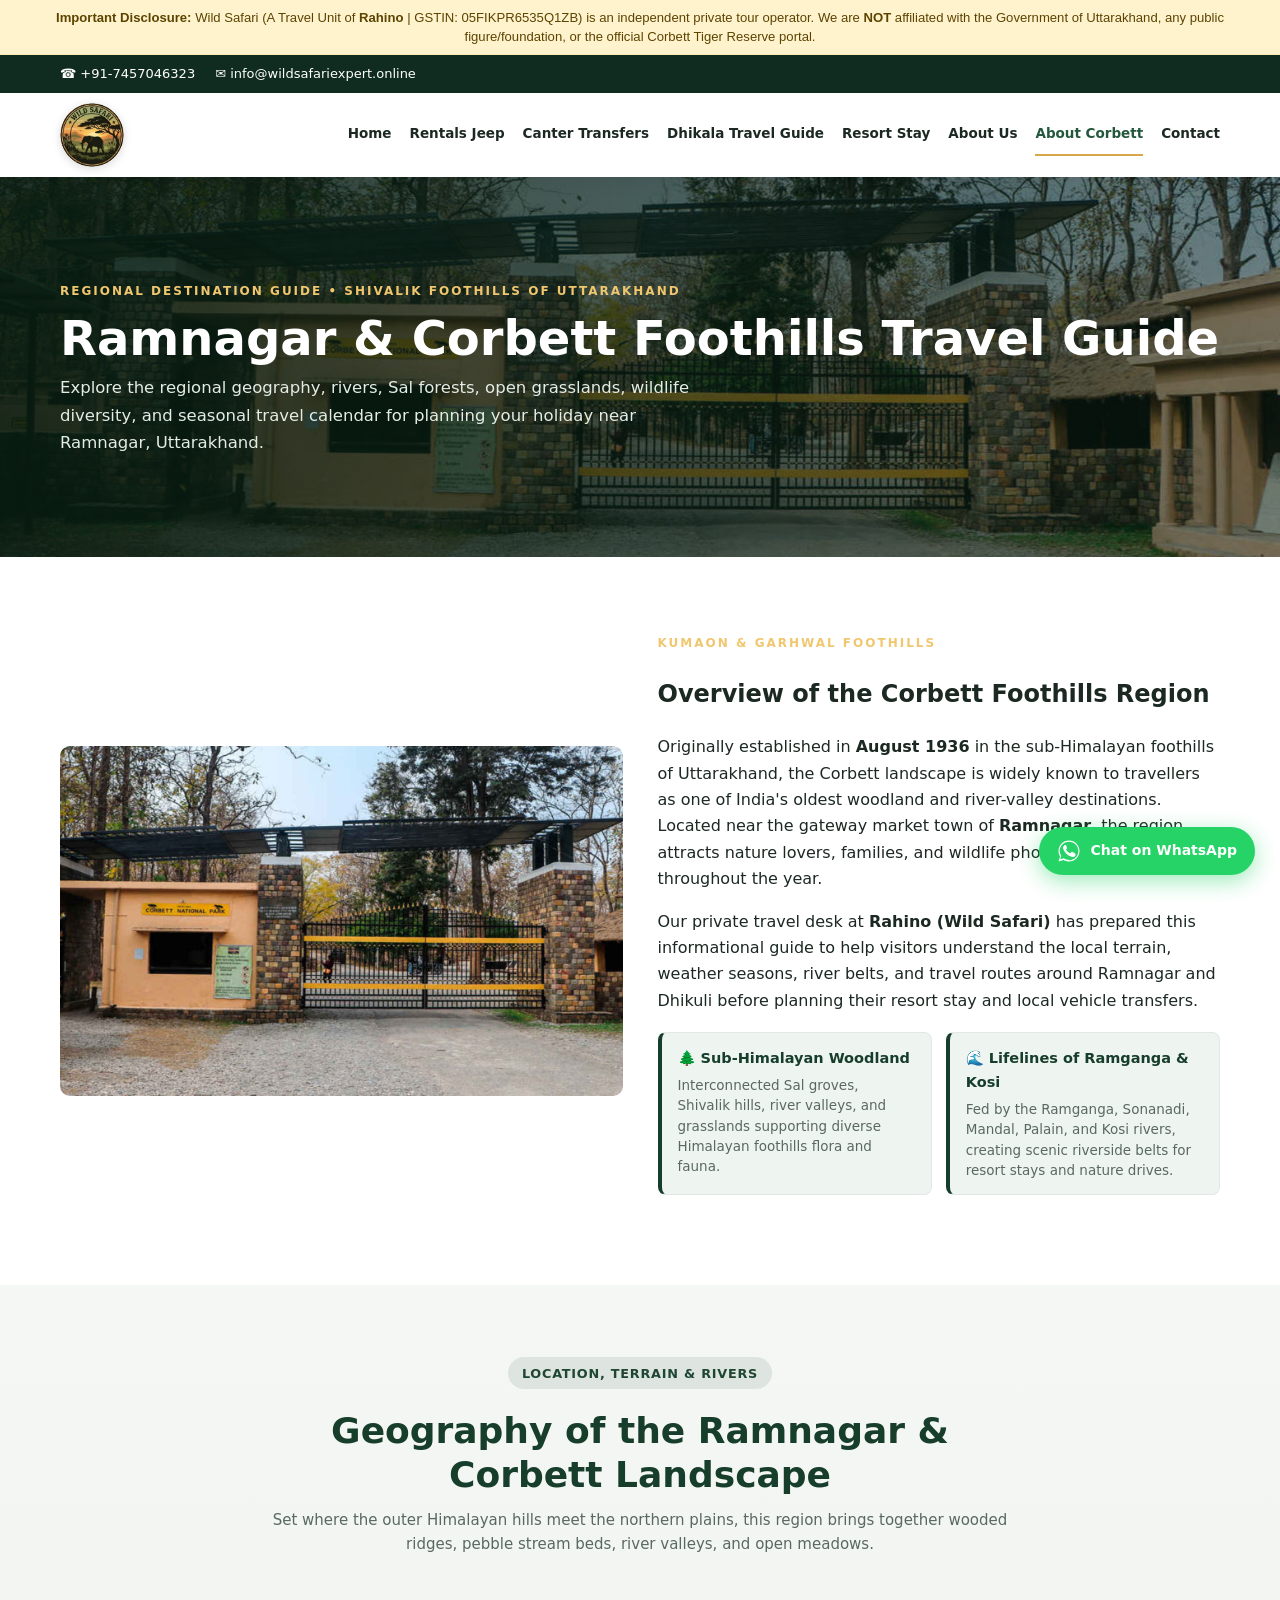
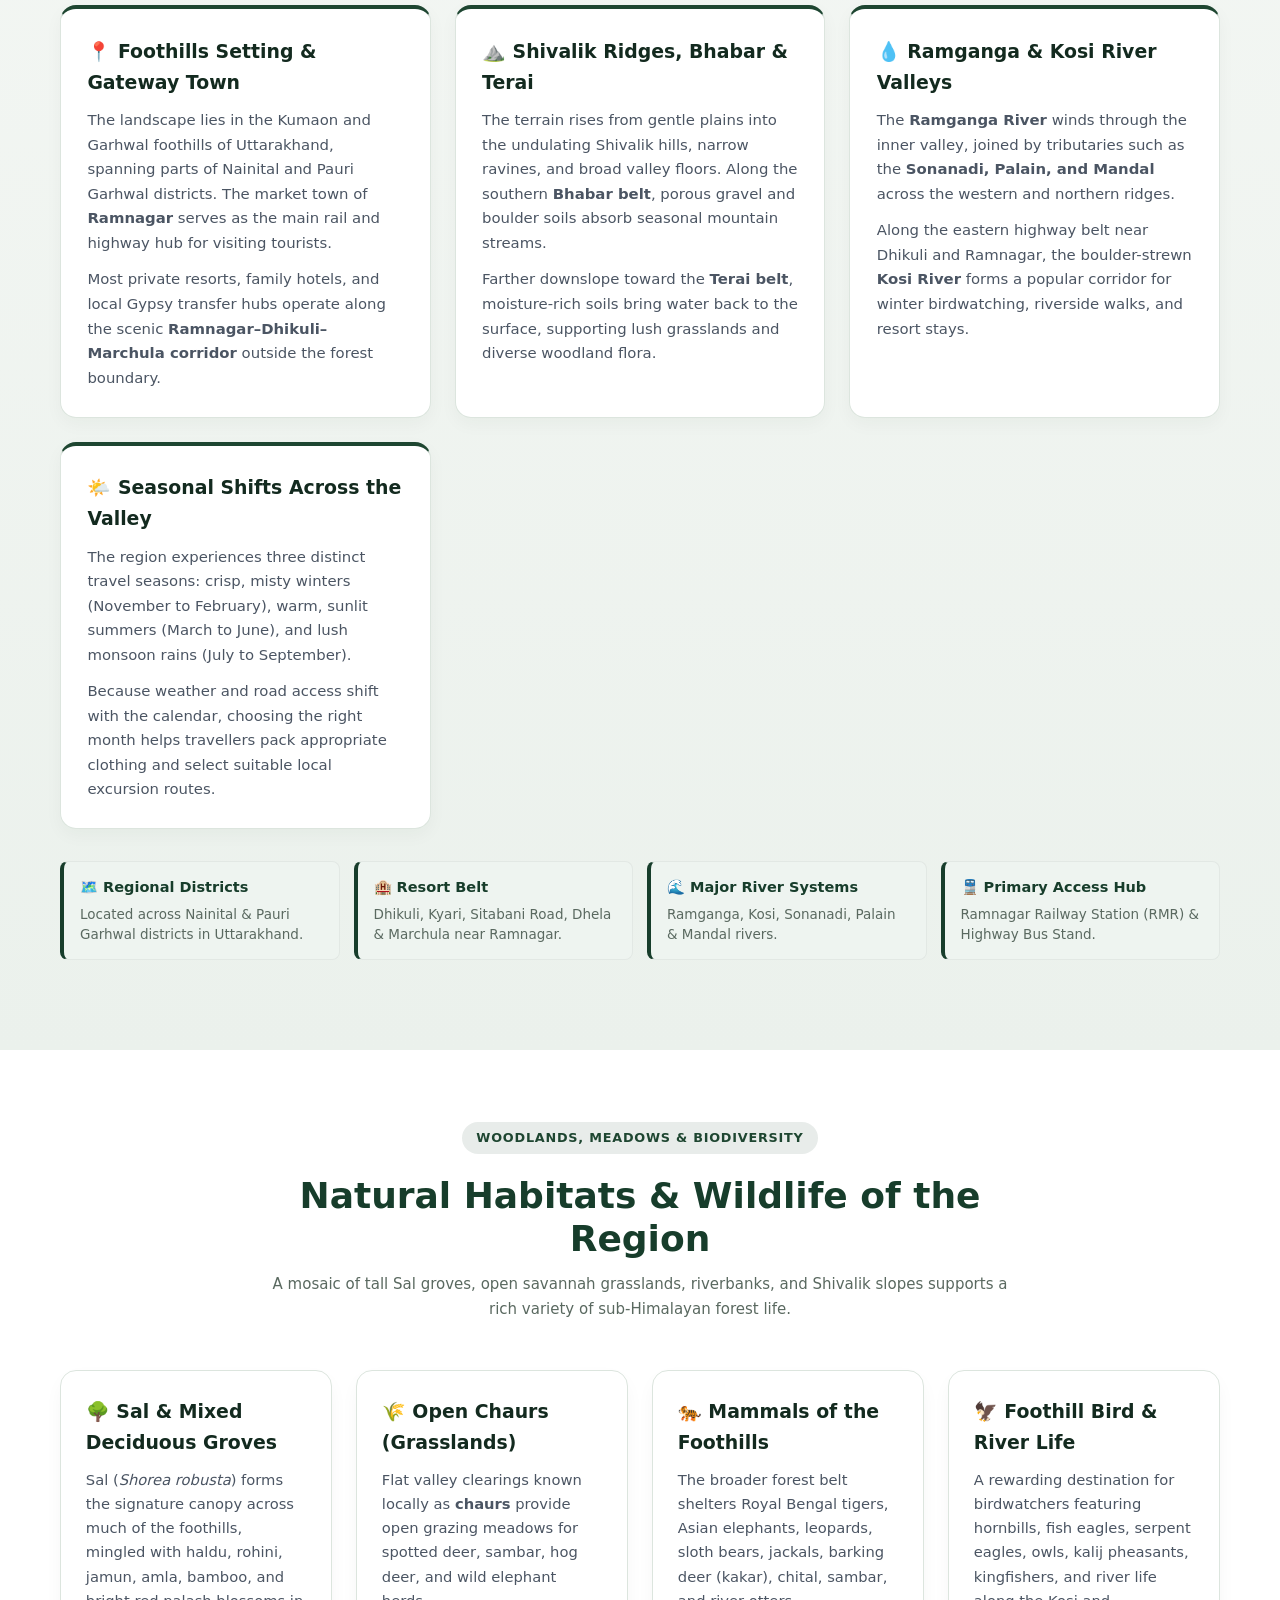
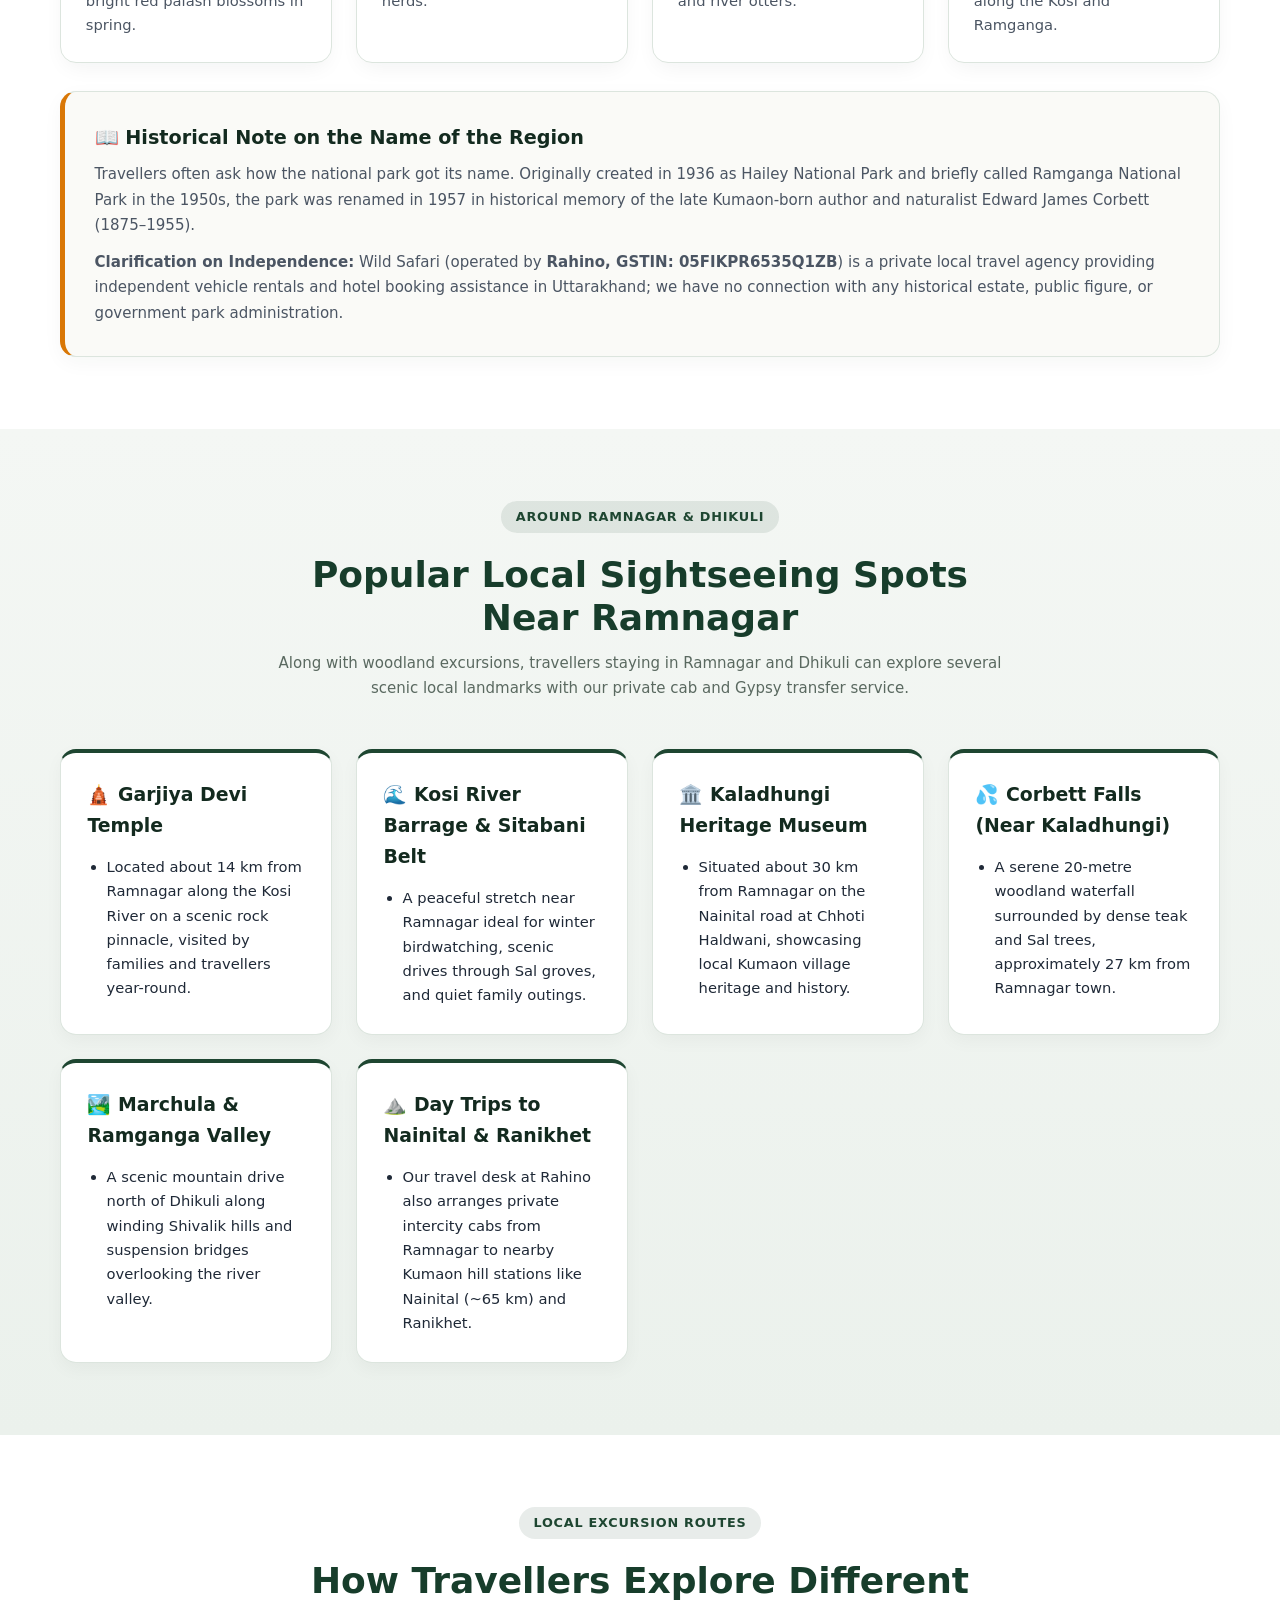
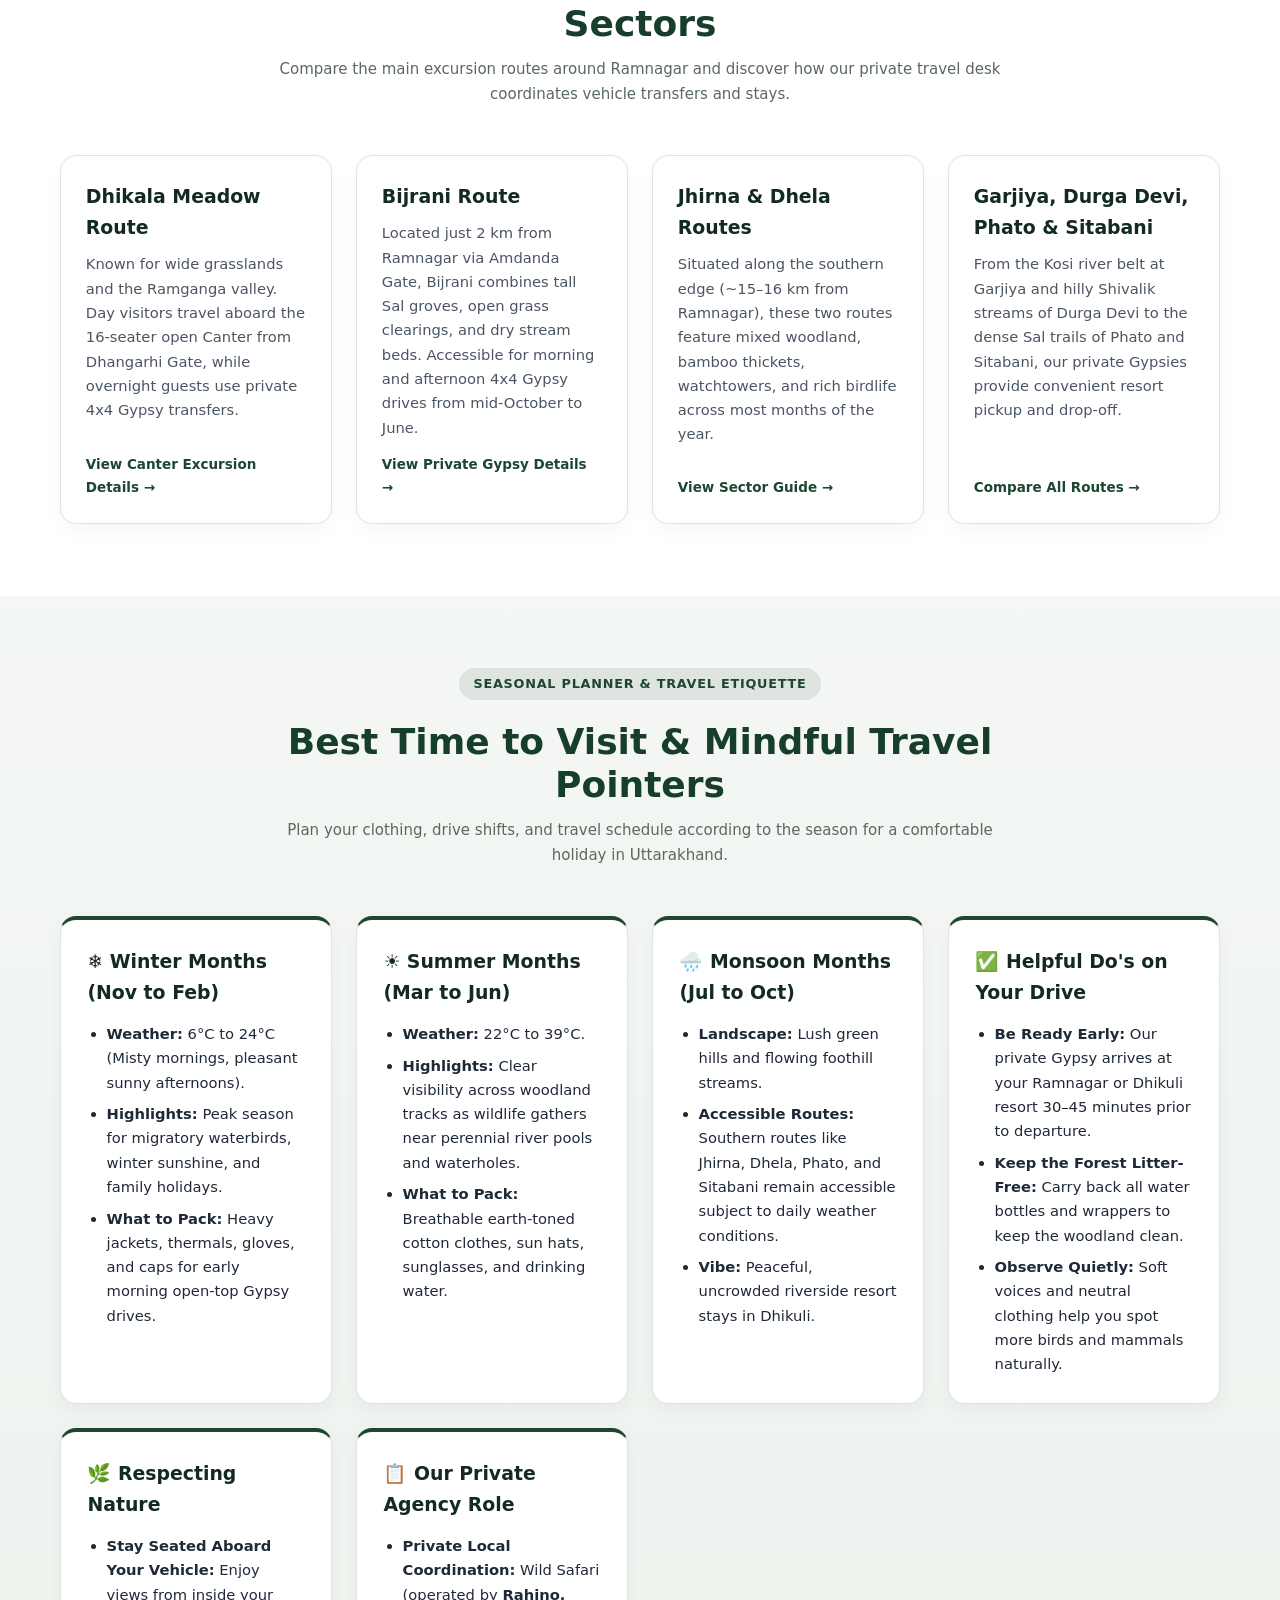
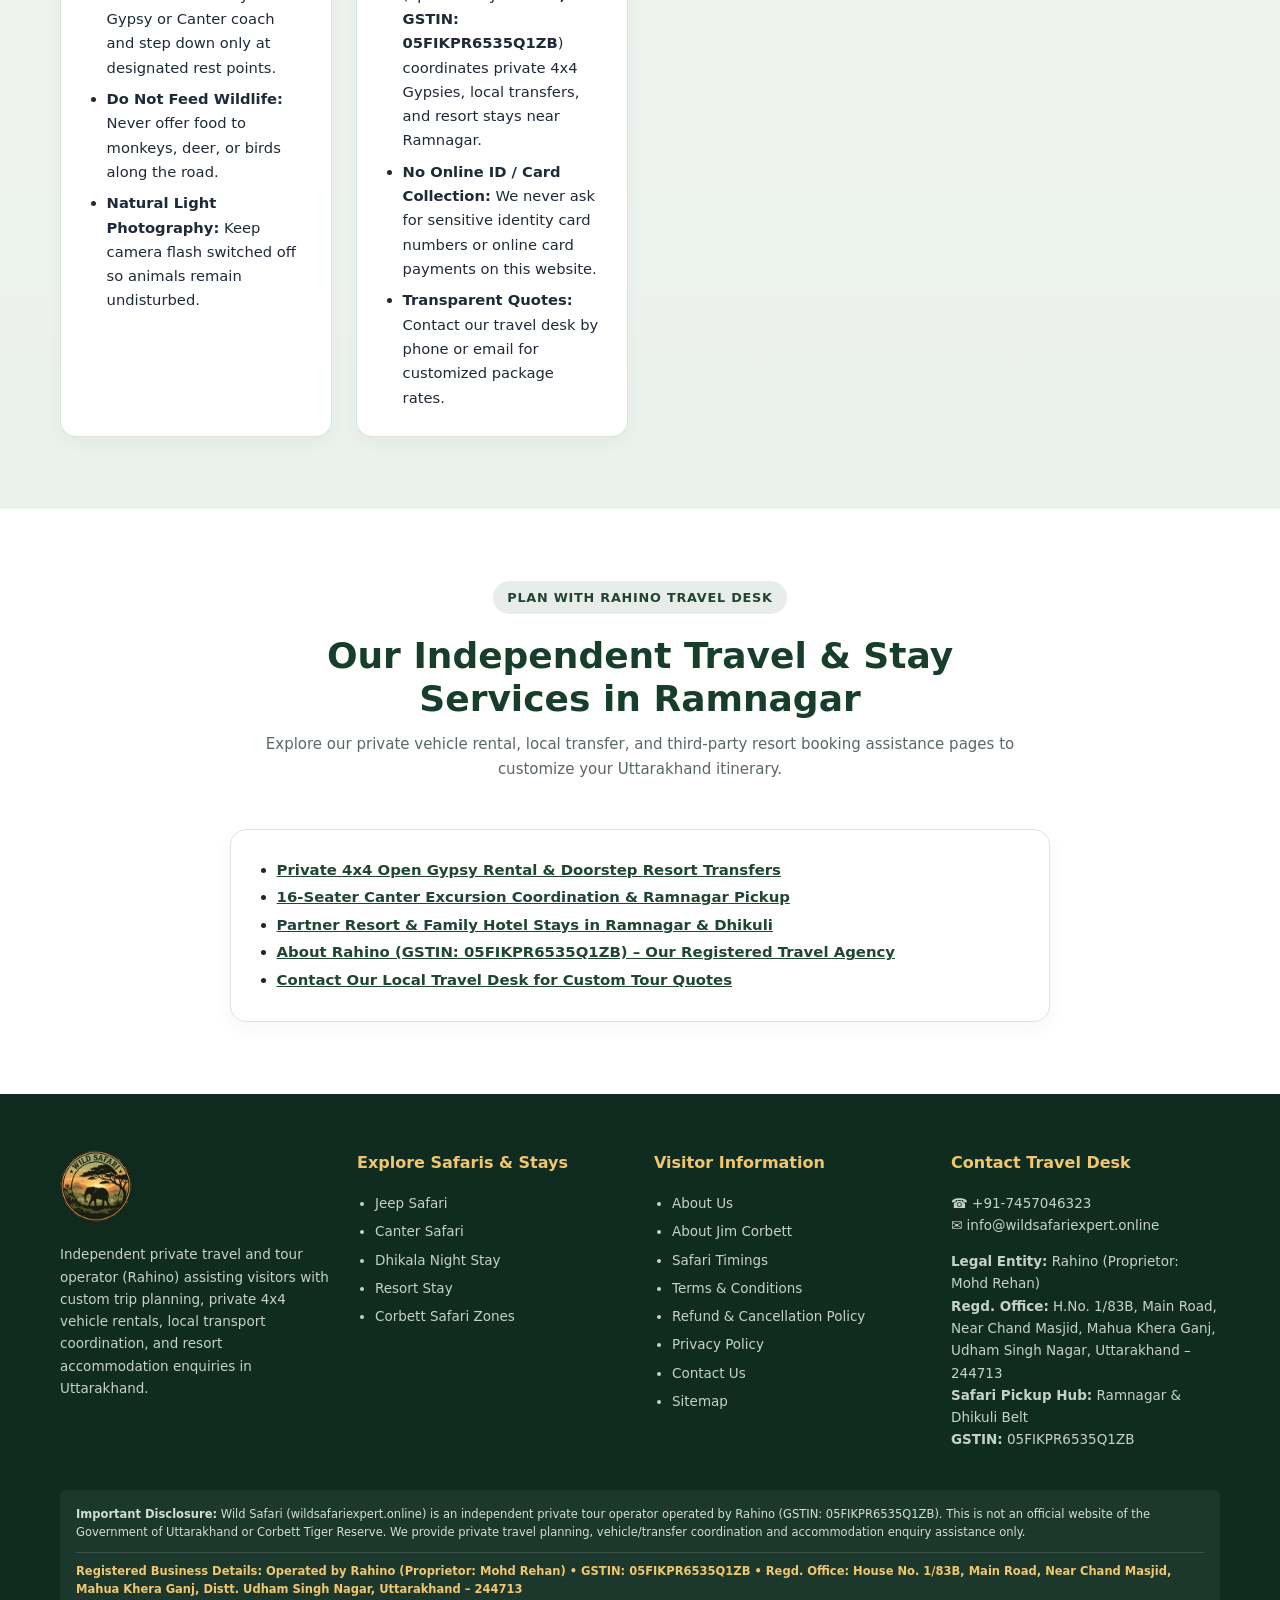
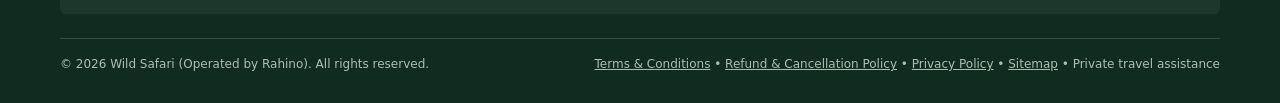
<file: about-jim-corbett.html>
<!doctype html>
<html lang="en">
<head>
  <meta charset="utf-8">
  <meta name="viewport" content="width=device-width, initial-scale=1">
  <title>Ramnagar &amp; Corbett Foothills Travel Guide: Geography &amp; Seasons | Wild Safari (A Unit of Rahino)</title>
  <meta name="description" content="Regional travel and destination guide by Wild Safari (Operated by Rahino, GSTIN: 05FIKPR6535Q1ZB). Learn about the Shivalik foothills geography, Ramganga &amp; Kosi rivers, woodland habitats, and best seasons to visit Ramnagar.">
  <meta name="keywords" content="Ramnagar Travel Guide, Kumaon Foothills Guide, Ramganga River Valley, Kosi River Resorts Ramnagar, Best Time to Visit Ramnagar, Rahino Travel Agency Uttarakhand">
  <meta name="robots" content="index, follow">
  <link rel="canonical" href="https://wildsafariexpert.online/about-jim-corbett.html">
  <link rel="sitemap" type="application/xml" title="Sitemap" href="https://wildsafariexpert.online/sitemap.xml">
  <meta name="theme-color" content="#173d2b">
  <link rel="icon" href="assets/zone/favicon.svg">

  <!-- Open Graph Meta Tags -->
  <meta property="og:type" content="website">
  <meta property="og:title" content="Ramnagar &amp; Corbett Foothills Destination Guide | Wild Safari (Rahino)">
  <meta property="og:description" content="Explore the Himalayan foothills geography, rivers, woodland habitats, and seasonal travel tips for planning your trip to Ramnagar, Uttarakhand with Rahino.">
  <meta property="og:url" content="https://wildsafariexpert.online/about-jim-corbett.html">
  <meta property="og:image" content="https://wildsafariexpert.online/assets/animation/safari-5.jpeg">

  <!-- Unified Global Stylesheet -->
  <link rel="stylesheet" href="assets/style.css?v=2">

  <!-- Structured Data (JSON-LD) for SEO -->
  <script type="application/ld+json">
  {
    "@context": "https://schema.org",
    "@graph": [
      {
        "@type": "WebPage",
        "name": "Ramnagar & Corbett Foothills Regional Travel Guide",
        "description": "Private agency destination guide covering Shivalik foothills geography, Ramganga and Kosi river valleys, seasonal weather, and local travel tips near Ramnagar.",
        "url": "https://wildsafariexpert.online/about-jim-corbett.html",
        "dateModified": "2026-11-11T12:00:00+05:30",
        "publisher": {
          "@type": "TravelAgency",
          "name": "Wild Safari (Operated by Rahino)",
          "legalName": "Rahino",
          "taxID": "05FIKPR6535Q1ZB",
          "url": "https://wildsafariexpert.online/",
          "telephone": "+91-7457046323",
          "email": "info@wildsafariexpert.online",
          "address": {
            "@type": "PostalAddress",
            "streetAddress": "House No. 1/83B, Main Road, Near Chand Masjid, Mahua Khera Ganj, Distt. Udham Singh Nagar",
            "addressRegion": "Uttarakhand",
            "postalCode": "244713",
            "addressCountry": "IN"
          }
        }
      }
    ]
  }
  </script>

  <style>
    :root {
      --ws-forest-dark: #132a1f;
      --ws-forest-mid: #1e4631;
      --ws-amber: #d97706;
      --ws-amber-soft: #fef3c7;
      --ws-sage-bg: #f4f7f4;
      --ws-cream-bg: #fafaf7;
      --ws-border: #dce5de;
      --ws-text-main: #1f2937;
      --ws-text-muted: #4b5563;
    }

    *, *::before, *::after {
      box-sizing: border-box;
    }

    html, body {
      width: 100%;
      min-width: 250px;
      max-width: 100vw;
      overflow-x: hidden;
      margin: 0;
      padding: 0;
      -webkit-text-size-adjust: 100%;
    }

    img, table, article, section, div, form, input, select, button, ul, ol, li, a {
      max-width: 100%;
    }

    p, h1, h2, h3, h4, li, a, span, strong, label, em {
      overflow-wrap: break-word;
      word-wrap: break-word;
    }

    /* Topmost Mandatory Google Ads Transparency Banner */
    .top-ad-disclosure {
      background-color: #fff3cd;
      color: #5c4300;
      padding: 8px 14px;
      text-align: center;
      font-size: 0.82rem;
      line-height: 1.45;
      border-bottom: 1px solid #ffecb5;
      font-family: sans-serif;
    }

    /* Hero Non-Affiliation Pill inside Page Hero */
    .hero-disclosure-pill {
      margin-top: 1.15rem;
      display: inline-block;
      background: rgba(0, 0, 0, 0.58);
      border: 1px solid rgba(240, 199, 111, 0.65);
      color: #fef3c7;
      padding: 0.65rem 1rem;
      border-radius: 10px;
      font-size: 0.85rem;
      line-height: 1.5;
      max-width: 780px;
    }

    /* Section & Heading Polish */
    .section {
      padding: 4.5rem 0;
    }
    .section.alt {
      background: linear-gradient(180deg, var(--ws-sage-bg) 0%, #ebf1ec 100%);
    }
    .section-head {
      max-width: 780px;
      margin: 0 auto 3rem auto;
      text-align: center;
      padding: 0 0.5rem;
    }
    .section-head .eyebrow {
      display: inline-block;
      background: rgba(30, 70, 49, 0.1);
      color: var(--ws-forest-mid);
      padding: 0.35rem 0.9rem;
      border-radius: 999px;
      font-size: 0.8rem;
      font-weight: 700;
      letter-spacing: 0.06em;
      text-transform: uppercase;
      margin-bottom: 0.75rem;
      max-width: 100%;
    }

    /* Geography & Knowledge Cards Grid */
    .geo-grid {
      display: grid;
      grid-template-columns: repeat(auto-fit, minmax(min(100%, 300px), 1fr));
      gap: 1.5rem;
      margin-bottom: 2rem;
    }
    .geo-card {
      background: #ffffff;
      border: 1px solid var(--ws-border);
      border-top: 4px solid var(--ws-forest-mid);
      border-radius: 16px;
      padding: 1.65rem;
      box-shadow: 0 6px 18px rgba(19, 42, 31, 0.04);
      min-width: 0;
    }
    .geo-card h3 {
      margin: 0 0 0.65rem 0;
      color: var(--ws-forest-dark);
      font-size: 1.18rem;
    }
    .geo-card p {
      margin: 0 0 0.75rem 0;
      color: var(--ws-text-muted);
      font-size: 0.93rem;
      line-height: 1.65;
    }
    .geo-card p:last-child {
      margin-bottom: 0;
    }

    /* Cards & Habitats Grid */
    .cards {
      display: grid;
      grid-template-columns: repeat(auto-fit, minmax(min(100%, 260px), 1fr));
      gap: 1.5rem;
    }
    .card {
      background: #ffffff;
      border-radius: 16px;
      overflow: hidden;
      border: 1px solid var(--ws-border);
      box-shadow: 0 8px 22px -5px rgba(19, 42, 31, 0.06);
      transition: transform 0.22s ease, box-shadow 0.22s ease;
      display: flex;
      flex-direction: column;
      min-width: 0;
    }
    .card:hover {
      transform: translateY(-4px);
      box-shadow: 0 14px 28px -8px rgba(19, 42, 31, 0.12);
    }
    .card-body {
      padding: 1.55rem;
      display: flex;
      flex-direction: column;
      flex-grow: 1;
      min-width: 0;
    }
    .card-body h3 {
      margin: 0 0 0.6rem 0;
      color: var(--ws-forest-dark);
      font-size: 1.18rem;
    }
    .card-body p {
      margin: 0;
      color: var(--ws-text-muted);
      font-size: 0.92rem;
      line-height: 1.65;
    }
    .text-link {
      margin-top: auto;
      padding-top: 0.85rem;
      display: inline-flex;
      align-items: center;
      font-weight: 700;
      color: var(--ws-forest-mid);
      text-decoration: none;
    }
    .text-link:hover {
      color: var(--ws-amber);
    }

    /* Timeline & Seasonal Cards */
    .timings-grid {
      display: grid;
      grid-template-columns: repeat(auto-fit, minmax(min(100%, 270px), 1fr));
      gap: 1.5rem;
    }
    .timing-card {
      background: #ffffff;
      border-radius: 16px;
      padding: 1.65rem;
      border: 1px solid var(--ws-border);
      border-top: 4px solid var(--ws-forest-mid);
      box-shadow: 0 6px 18px rgba(0, 0, 0, 0.04);
      min-width: 0;
    }
    .timing-card h3 {
      margin-top: 0;
      color: var(--ws-forest-dark);
      font-size: 1.18rem;
      margin-bottom: 0.85rem;
    }
    .timing-card ul {
      margin: 0;
      padding-left: 1.2rem;
      color: var(--ws-text-main);
      font-size: 0.92rem;
      line-height: 1.65;
    }
    .timing-card li {
      margin-bottom: 0.45rem;
    }
    .timing-card li:last-child {
      margin-bottom: 0;
    }

    /* Highlight Banner Box */
    .heritage-highlight-box {
      background: var(--ws-cream-bg);
      border: 1px solid var(--ws-border);
      border-left: 5px solid var(--ws-amber);
      border-radius: 16px;
      padding: 1.85rem;
      margin-top: 1.75rem;
      box-shadow: 0 6px 20px rgba(19, 42, 31, 0.04);
    }
    .heritage-highlight-box h3 {
      margin: 0 0 0.55rem 0;
      color: var(--ws-forest-dark);
      font-size: 1.2rem;
    }
    .heritage-highlight-box p {
      margin: 0 0 0.75rem 0;
      color: var(--ws-text-muted);
      font-size: 0.94rem;
      line-height: 1.68;
    }
    .heritage-highlight-box p:last-child {
      margin-bottom: 0;
    }

    /* Reference / Services Box */
    .ref-links-box {
      background: #ffffff;
      border: 1px solid var(--ws-border);
      border-radius: 16px;
      padding: 1.65rem;
      max-width: 820px;
      margin: 0 auto;
      box-shadow: 0 6px 18px rgba(19, 42, 31, 0.04);
    }
    .ref-links-box ul {
      margin: 0;
      padding-left: 1.2rem;
      line-height: 1.85;
      font-size: 0.93rem;
    }
    .ref-links-box a {
      color: var(--ws-forest-mid);
      font-weight: 600;
      text-decoration: underline;
    }

    /* ====================================================================
       STRICT MOBILE-FRIENDLY RULES (250px to 768px — Zero Overflow)
       ==================================================================== */
    @media screen and (max-width: 768px) {
      .container,
      .topbar-inner,
      .nav-wrap,
      .footer-grid,
      .footer-disclosure,
      .footer-bottom {
        width: 100% !important;
        max-width: 100% !important;
        min-width: 0 !important;
        padding-left: 12px !important;
        padding-right: 12px !important;
        box-sizing: border-box !important;
      }

      .section {
        padding: 2.35rem 0 !important;
      }

      .section-head {
        margin-bottom: 1.5rem !important;
        padding: 0 !important;
      }

      .section-head h2,
      .intro-copy h2 {
        font-size: clamp(1.15rem, 5.2vw, 1.65rem) !important;
        line-height: 1.28 !important;
      }

      .section-head p {
        font-size: clamp(0.84rem, 3.6vw, 0.95rem) !important;
        line-height: 1.5 !important;
      }

      /* Page Hero Banner Mobile Fit */
      .page-hero {
        padding: 2.25rem 0 !important;
        min-height: auto !important;
      }
      .page-hero h1 {
        font-size: clamp(1.28rem, 6vw, 1.9rem) !important;
        line-height: 1.22 !important;
        margin-bottom: 0.5rem !important;
      }
      .page-hero p {
        font-size: clamp(0.82rem, 3.6vw, 0.96rem) !important;
        line-height: 1.48 !important;
      }
      .page-hero .eyebrow,
      .section-head .eyebrow,
      .intro-copy .eyebrow {
        font-size: clamp(0.64rem, 2.8vw, 0.76rem) !important;
        padding: 0.25rem 0.6rem !important;
        white-space: normal !important;
      }

      /* Strict Single-Column Grids Using minmax(0, 1fr) */
      .intro-grid,
      .info-boxes,
      .geo-grid,
      .cards,
      .timings-grid,
      .footer-grid {
        display: grid !important;
        grid-template-columns: minmax(0, 1fr) !important;
        gap: 1.1rem !important;
        width: 100% !important;
      }

      .intro-grid > *,
      .info-boxes > *,
      .geo-grid > *,
      .cards > *,
      .timings-grid > *,
      .footer-grid > * {
        min-width: 0 !important;
        max-width: 100% !important;
        width: 100% !important;
      }

      .intro-image {
        min-height: 185px !important;
        height: 185px !important;
        border-radius: 12px !important;
        margin-bottom: 0.25rem !important;
      }

      .geo-card,
      .card-body,
      .info-box,
      .timing-card,
      .heritage-highlight-box,
      .ref-links-box {
        padding: 1rem 0.9rem !important;
      }

      .geo-card h3,
      .card-body h3,
      .timing-card h3,
      .heritage-highlight-box h3 {
        font-size: clamp(1rem, 4.5vw, 1.15rem) !important;
      }

      .timing-card ul,
      .ref-links-box ul {
        padding-left: 1.05rem !important;
      }

      .geo-card p,
      .card-body p,
      .intro-copy p,
      .timing-card li,
      .heritage-highlight-box p,
      .ref-links-box li {
        font-size: clamp(0.82rem, 3.5vw, 0.92rem) !important;
        line-height: 1.55 !important;
      }
    }

    /* ====================================================================
       ULTRA-COMPACT SCREEN RULES (250px to 480px)
       ==================================================================== */
    @media screen and (max-width: 480px) {
      .topbar-inner,
      .topbar-links {
        display: flex !important;
        flex-direction: column !important;
        align-items: center !important;
        justify-content: center !important;
        text-align: center !important;
        gap: 3px !important;
      }
      .topbar-links a {
        font-size: clamp(0.68rem, 3.4vw, 0.8rem) !important;
        word-break: break-all !important;
      }

      .site-header .nav-wrap {
        display: flex !important;
        flex-wrap: wrap !important;
        align-items: center !important;
        justify-content: space-between !important;
        padding-top: 8px !important;
        padding-bottom: 8px !important;
        gap: 6px !important;
      }
      .site-header .menu-toggle {
        padding: 6px 10px !important;
        font-size: 1rem !important;
        flex-shrink: 0 !important;
      }

      .site-footer p,
      .site-footer li,
      .site-footer a,
      .footer-disclosure,
      .footer-bottom {
        font-size: clamp(0.74rem, 3.3vw, 0.85rem) !important;
        line-height: 1.5 !important;
        overflow-wrap: anywhere !important;
      }
      .footer-bottom {
        display: flex !important;
        flex-direction: column !important;
        gap: 6px !important;
        text-align: center !important;
      }
    }
  </style>
</head>
<body>

  <!-- ====================================================================
       TOPMOST MANDATORY DISCLOSURE BAR (Above Topbar & Header)
       ==================================================================== -->
  <div class="top-ad-disclosure">
    <strong>Important Disclosure:</strong> Wild Safari (A Travel Unit of <strong>Rahino</strong> | GSTIN: 05FIKPR6535Q1ZB) is an independent private tour operator. We are <strong>NOT</strong> affiliated with the Government of Uttarakhand, any public figure/foundation, or the official Corbett Tiger Reserve portal.
  </div>

  <!-- ====================================================================
       GLOBAL TOPBAR (Identical on ALL Pages)
       ==================================================================== -->
  <div class="topbar" id="top">
    <div class="topbar-inner">
      <div class="topbar-links">
        <a href="tel:+917457046323">☎ +91-7457046323</a>
        <a href="mailto:info@wildsafariexpert.online">✉ info@wildsafariexpert.online</a>
      </div>
    </div>
  </div>

  <!-- ====================================================================
       GLOBAL HEADER & NAVIGATION (Identical on ALL Pages)
       ==================================================================== -->
  <header class="site-header">
    <div class="nav-wrap">
      <a class="brand" href="index.html">
        Wild Safari
        <small>A TRAVEL UNIT OF RAHINO</small>
      </a>
      <button class="menu-toggle" type="button" aria-label="Open navigation" aria-expanded="false">☰</button>
      <nav class="nav-links" aria-label="Main Navigation">
        <a href="index.html">Home</a>
        <a href="jeep-safari.html">Rentals Jeep</a>
        <a href="canter-safari.html">Canter Transfers</a>
        <a href="dhikala-night-stay.html">Dhikala Travel Guide</a>
        <a href="resort-stay.html">Resort Stay</a>
        <a href="about-us.html">About Us</a>
        <a class="active" href="about-jim-corbett.html">About Corbett</a>
        <a href="contact.html">Contact</a>
      </nav>
    </div>
  </header>

  <!-- ====================================================================
       PAGE HERO BANNER
       ==================================================================== -->
  <section class="page-hero" style="background-image: linear-gradient(90deg, rgba(8, 30, 18, 0.88), rgba(8, 30, 18, 0.5)), url('assets/animation/safari-5.jpeg');" aria-label="Regional Travel Guide Header">
    <div class="container">
      <span class="eyebrow">Regional Destination Guide • Shivalik Foothills of Uttarakhand</span>
      <h1>Ramnagar &amp; Corbett Foothills Travel Guide</h1>
      <p>Explore the regional geography, rivers, Sal forests, open grasslands, wildlife diversity, and seasonal travel calendar for planning your holiday near Ramnagar, Uttarakhand.</p>
    </div>
  </section>

  <!-- ====================================================================
       SECTION 1: REGIONAL LANDSCAPE OVERVIEW
       ==================================================================== -->
  <section class="section">
    <div class="container intro-grid">
      <div class="intro-image" style="background-image:url('assets/animation/safari-5.jpeg')" role="img" aria-label="Dense Sal Forest and River Valley near Ramnagar"></div>
      <div class="intro-copy">
        <span class="eyebrow">Kumaon &amp; Garhwal Foothills</span>
        <h2>Overview of the Corbett Foothills Region</h2>
        <p>
          Originally established in <strong>August 1936</strong> in the sub-Himalayan foothills of Uttarakhand, the Corbett landscape is widely known to travellers as one of India's oldest woodland and river-valley destinations. Located near the gateway market town of <strong>Ramnagar</strong>, the region attracts nature lovers, families, and wildlife photographers throughout the year.
        </p>
        <p>
          Our private travel desk at <strong>Rahino (Wild Safari)</strong> has prepared this informational guide to help visitors understand the local terrain, weather seasons, river belts, and travel routes around Ramnagar and Dhikuli before planning their resort stay and local vehicle transfers.
        </p>

        <div class="info-boxes">
          <div class="info-box">
            <strong>🌲 Sub-Himalayan Woodland</strong>
            <span>Interconnected Sal groves, Shivalik hills, river valleys, and grasslands supporting diverse Himalayan foothills flora and fauna.</span>
          </div>
          <div class="info-box">
            <strong>🌊 Lifelines of Ramganga &amp; Kosi</strong>
            <span>Fed by the Ramganga, Sonanadi, Mandal, Palain, and Kosi rivers, creating scenic riverside belts for resort stays and nature drives.</span>
          </div>
        </div>
      </div>
    </div>
  </section>

  <!-- ====================================================================
       SECTION 2: GEOGRAPHY, TERRAIN & HYDROLOGY (SCANNABLE CARDS)
       ==================================================================== -->
  <section class="section alt" id="geography">
    <div class="container">
      <div class="section-head">
        <span class="eyebrow">Location, Terrain &amp; Rivers</span>
        <h2>Geography of the Ramnagar &amp; Corbett Landscape</h2>
        <p>Set where the outer Himalayan hills meet the northern plains, this region brings together wooded ridges, pebble stream beds, river valleys, and open meadows.</p>
      </div>

      <div class="geo-grid">
        <article class="geo-card">
          <h3>📍 Foothills Setting &amp; Gateway Town</h3>
          <p>The landscape lies in the Kumaon and Garhwal foothills of Uttarakhand, spanning parts of Nainital and Pauri Garhwal districts. The market town of <strong>Ramnagar</strong> serves as the main rail and highway hub for visiting tourists.</p>
          <p>Most private resorts, family hotels, and local Gypsy transfer hubs operate along the scenic <strong>Ramnagar–Dhikuli–Marchula corridor</strong> outside the forest boundary.</p>
        </article>

        <article class="geo-card">
          <h3>⛰️ Shivalik Ridges, Bhabar &amp; Terai</h3>
          <p>The terrain rises from gentle plains into the undulating Shivalik hills, narrow ravines, and broad valley floors. Along the southern <strong>Bhabar belt</strong>, porous gravel and boulder soils absorb seasonal mountain streams.</p>
          <p>Farther downslope toward the <strong>Terai belt</strong>, moisture-rich soils bring water back to the surface, supporting lush grasslands and diverse woodland flora.</p>
        </article>

        <article class="geo-card">
          <h3>💧 Ramganga &amp; Kosi River Valleys</h3>
          <p>The <strong>Ramganga River</strong> winds through the inner valley, joined by tributaries such as the <strong>Sonanadi, Palain, and Mandal</strong> across the western and northern ridges.</p>
          <p>Along the eastern highway belt near Dhikuli and Ramnagar, the boulder-strewn <strong>Kosi River</strong> forms a popular corridor for winter birdwatching, riverside walks, and resort stays.</p>
        </article>

        <article class="geo-card">
          <h3>🌤️ Seasonal Shifts Across the Valley</h3>
          <p>The region experiences three distinct travel seasons: crisp, misty winters (November to February), warm, sunlit summers (March to June), and lush monsoon rains (July to September).</p>
          <p>Because weather and road access shift with the calendar, choosing the right month helps travellers pack appropriate clothing and select suitable local excursion routes.</p>
        </article>
      </div>

      <div class="info-boxes">
        <div class="info-box">
          <strong>🗺️ Regional Districts</strong>
          <span>Located across Nainital &amp; Pauri Garhwal districts in Uttarakhand.</span>
        </div>
        <div class="info-box">
          <strong>🏨 Resort Belt</strong>
          <span>Dhikuli, Kyari, Sitabani Road, Dhela &amp; Marchula near Ramnagar.</span>
        </div>
        <div class="info-box">
          <strong>🌊 Major River Systems</strong>
          <span>Ramganga, Kosi, Sonanadi, Palain &amp; Mandal rivers.</span>
        </div>
        <div class="info-box">
          <strong>🚆 Primary Access Hub</strong>
          <span>Ramnagar Railway Station (RMR) &amp; Highway Bus Stand.</span>
        </div>
      </div>
    </div>
  </section>

  <!-- ====================================================================
       SECTION 3: HABITATS, FLORA & FAUNA
       ==================================================================== -->
  <section class="section" id="habitats">
    <div class="container">
      <div class="section-head">
        <span class="eyebrow">Woodlands, Meadows &amp; Biodiversity</span>
        <h2>Natural Habitats &amp; Wildlife of the Region</h2>
        <p>A mosaic of tall Sal groves, open savannah grasslands, riverbanks, and Shivalik slopes supports a rich variety of sub-Himalayan forest life.</p>
      </div>

      <div class="cards">
        <article class="card">
          <div class="card-body">
            <h3>🌳 Sal &amp; Mixed Deciduous Groves</h3>
            <p>Sal (<em>Shorea robusta</em>) forms the signature canopy across much of the foothills, mingled with haldu, rohini, jamun, amla, bamboo, and bright red palash blossoms in spring.</p>
          </div>
        </article>

        <article class="card">
          <div class="card-body">
            <h3>🌾 Open Chaurs (Grasslands)</h3>
            <p>Flat valley clearings known locally as <strong>chaurs</strong> provide open grazing meadows for spotted deer, sambar, hog deer, and wild elephant herds.</p>
          </div>
        </article>

        <article class="card">
          <div class="card-body">
            <h3>🐅 Mammals of the Foothills</h3>
            <p>The broader forest belt shelters Royal Bengal tigers, Asian elephants, leopards, sloth bears, jackals, barking deer (kakar), chital, sambar, and river otters.</p>
          </div>
        </article>

        <article class="card">
          <div class="card-body">
            <h3>🦅 Foothill Bird &amp; River Life</h3>
            <p>A rewarding destination for birdwatchers featuring hornbills, fish eagles, serpent eagles, owls, kalij pheasants, kingfishers, and river life along the Kosi and Ramganga.</p>
          </div>
        </article>
      </div>

      <div class="heritage-highlight-box" id="origin-note">
        <h3>📖 Historical Note on the Name of the Region</h3>
        <p>
          Travellers often ask how the national park got its name. Originally created in 1936 as Hailey National Park and briefly called Ramganga National Park in the 1950s, the park was renamed in 1957 in historical memory of the late Kumaon-born author and naturalist Edward James Corbett (1875–1955).
        </p>
        <p>
          <strong>Clarification on Independence:</strong> Wild Safari (operated by <strong>Rahino, GSTIN: 05FIKPR6535Q1ZB</strong>) is a private local travel agency providing independent vehicle rentals and hotel booking assistance in Uttarakhand; we have no connection with any historical estate, public figure, or government park administration.
        </p>
      </div>
    </div>
  </section>

  <!-- ====================================================================
       SECTION 4: REGIONAL TRAVEL HIGHLIGHTS & SIGHTSEEING AROUND RAMNAGAR
       ==================================================================== -->
  <section class="section alt" id="local-sightseeing">
    <div class="container">
      <div class="section-head">
        <span class="eyebrow">Around Ramnagar &amp; Dhikuli</span>
        <h2>Popular Local Sightseeing Spots Near Ramnagar</h2>
        <p>Along with woodland excursions, travellers staying in Ramnagar and Dhikuli can explore several scenic local landmarks with our private cab and Gypsy transfer service.</p>
      </div>

      <div class="timings-grid">
        <article class="timing-card">
          <h3>🛕 Garjiya Devi Temple</h3>
          <ul>
            <li>Located about 14 km from Ramnagar along the Kosi River on a scenic rock pinnacle, visited by families and travellers year-round.</li>
          </ul>
        </article>

        <article class="timing-card">
          <h3>🌊 Kosi River Barrage &amp; Sitabani Belt</h3>
          <ul>
            <li>A peaceful stretch near Ramnagar ideal for winter birdwatching, scenic drives through Sal groves, and quiet family outings.</li>
          </ul>
        </article>

        <article class="timing-card">
          <h3>🏛️ Kaladhungi Heritage Museum</h3>
          <ul>
            <li>Situated about 30 km from Ramnagar on the Nainital road at Chhoti Haldwani, showcasing local Kumaon village heritage and history.</li>
          </ul>
        </article>

        <article class="timing-card">
          <h3>💦 Corbett Falls (Near Kaladhungi)</h3>
          <ul>
            <li>A serene 20-metre woodland waterfall surrounded by dense teak and Sal trees, approximately 27 km from Ramnagar town.</li>
          </ul>
        </article>

        <article class="timing-card">
          <h3>🏞️ Marchula &amp; Ramganga Valley</h3>
          <ul>
            <li>A scenic mountain drive north of Dhikuli along winding Shivalik hills and suspension bridges overlooking the river valley.</li>
          </ul>
        </article>

        <article class="timing-card">
          <h3>⛰️ Day Trips to Nainital &amp; Ranikhet</h3>
          <ul>
            <li>Our travel desk at Rahino also arranges private intercity cabs from Ramnagar to nearby Kumaon hill stations like Nainital (~65 km) and Ranikhet.</li>
          </ul>
        </article>
      </div>
    </div>
  </section>

  <!-- ====================================================================
       SECTION 5: VISITOR SECTORS & HOW TO EXPLORE
       ==================================================================== -->
  <section class="section" id="tourism-zones">
    <div class="container">
      <div class="section-head">
        <span class="eyebrow">Local Excursion Routes</span>
        <h2>How Travellers Explore Different Sectors</h2>
        <p>Compare the main excursion routes around Ramnagar and discover how our private travel desk coordinates vehicle transfers and stays.</p>
      </div>

      <div class="cards">
        <article class="card">
          <div class="card-body">
            <h3>Dhikala Meadow Route</h3>
            <p>Known for wide grasslands and the Ramganga valley. Day visitors travel aboard the 16-seater open Canter from Dhangarhi Gate, while overnight guests use private 4x4 Gypsy transfers.</p>
            <a class="text-link" href="canter-safari.html">View Canter Excursion Details →</a>
          </div>
        </article>

        <article class="card">
          <div class="card-body">
            <h3>Bijrani Route</h3>
            <p>Located just 2 km from Ramnagar via Amdanda Gate, Bijrani combines tall Sal groves, open grass clearings, and dry stream beds. Accessible for morning and afternoon 4x4 Gypsy drives from mid-October to June.</p>
            <a class="text-link" href="jeep-safari.html">View Private Gypsy Details →</a>
          </div>
        </article>

        <article class="card">
          <div class="card-body">
            <h3>Jhirna &amp; Dhela Routes</h3>
            <p>Situated along the southern edge (~15–16 km from Ramnagar), these two routes feature mixed woodland, bamboo thickets, watchtowers, and rich birdlife across most months of the year.</p>
            <a class="text-link" href="jeep-safari.html">View Sector Guide →</a>
          </div>
        </article>

        <article class="card">
          <div class="card-body">
            <h3>Garjiya, Durga Devi, Phato &amp; Sitabani</h3>
            <p>From the Kosi river belt at Garjiya and hilly Shivalik streams of Durga Devi to the dense Sal trails of Phato and Sitabani, our private Gypsies provide convenient resort pickup and drop-off.</p>
            <a class="text-link" href="jeep-safari.html">Compare All Routes →</a>
          </div>
        </article>
      </div>
    </div>
  </section>

  <!-- ====================================================================
       SECTION 6: SEASONS & MINDFUL VISITOR ETIQUETTE
       ==================================================================== -->
  <section class="section alt" id="seasons">
    <div class="container">
      <div class="section-head">
        <span class="eyebrow">Seasonal Planner &amp; Travel Etiquette</span>
        <h2>Best Time to Visit &amp; Mindful Travel Pointers</h2>
        <p>Plan your clothing, drive shifts, and travel schedule according to the season for a comfortable holiday in Uttarakhand.</p>
      </div>

      <div class="timings-grid">
        <div class="timing-card">
          <h3>❄️ Winter Months (Nov to Feb)</h3>
          <ul>
            <li><strong>Weather:</strong> 6°C to 24°C (Misty mornings, pleasant sunny afternoons).</li>
            <li><strong>Highlights:</strong> Peak season for migratory waterbirds, winter sunshine, and family holidays.</li>
            <li><strong>What to Pack:</strong> Heavy jackets, thermals, gloves, and caps for early morning open-top Gypsy drives.</li>
          </ul>
        </div>

        <div class="timing-card">
          <h3>☀️ Summer Months (Mar to Jun)</h3>
          <ul>
            <li><strong>Weather:</strong> 22°C to 39°C.</li>
            <li><strong>Highlights:</strong> Clear visibility across woodland tracks as wildlife gathers near perennial river pools and waterholes.</li>
            <li><strong>What to Pack:</strong> Breathable earth-toned cotton clothes, sun hats, sunglasses, and drinking water.</li>
          </ul>
        </div>

        <div class="timing-card">
          <h3>🌧️ Monsoon Months (Jul to Oct)</h3>
          <ul>
            <li><strong>Landscape:</strong> Lush green hills and flowing foothill streams.</li>
            <li><strong>Accessible Routes:</strong> Southern routes like Jhirna, Dhela, Phato, and Sitabani remain accessible subject to daily weather conditions.</li>
            <li><strong>Vibe:</strong> Peaceful, uncrowded riverside resort stays in Dhikuli.</li>
          </ul>
        </div>

        <div class="timing-card">
          <h3>✅ Helpful Do's on Your Drive</h3>
          <ul>
            <li><strong>Be Ready Early:</strong> Our private Gypsy arrives at your Ramnagar or Dhikuli resort 30–45 minutes prior to departure.</li>
            <li><strong>Keep the Forest Litter-Free:</strong> Carry back all water bottles and wrappers to keep the woodland clean.</li>
            <li><strong>Observe Quietly:</strong> Soft voices and neutral clothing help you spot more birds and mammals naturally.</li>
          </ul>
        </div>

        <div class="timing-card">
          <h3>🌿 Respecting Nature</h3>
          <ul>
            <li><strong>Stay Seated Aboard Your Vehicle:</strong> Enjoy views from inside your Gypsy or Canter coach and step down only at designated rest points.</li>
            <li><strong>Do Not Feed Wildlife:</strong> Never offer food to monkeys, deer, or birds along the road.</li>
            <li><strong>Natural Light Photography:</strong> Keep camera flash switched off so animals remain undisturbed.</li>
          </ul>
        </div>

        <div class="timing-card">
          <h3>📋 Our Private Agency Role</h3>
          <ul>
            <li><strong>Private Local Coordination:</strong> Wild Safari (operated by <strong>Rahino, GSTIN: 05FIKPR6535Q1ZB</strong>) coordinates private 4x4 Gypsies, local transfers, and resort stays near Ramnagar.</li>
            <li><strong>No Online ID / Card Collection:</strong> We never ask for sensitive identity card numbers or online card payments on this website.</li>
            <li><strong>Transparent Quotes:</strong> Contact our travel desk by phone or email for customized package rates.</li>
          </ul>
        </div>
      </div>
    </div>
  </section>

  <!-- ====================================================================
       SECTION 7: OUR PRIVATE TRAVEL SERVICES (Replaces .gov.in Links)
       ==================================================================== -->
  <section class="section" id="services-overview">
    <div class="container">
      <div class="section-head">
        <span class="eyebrow">Plan With Rahino Travel Desk</span>
        <h2>Our Independent Travel &amp; Stay Services in Ramnagar</h2>
        <p>Explore our private vehicle rental, local transfer, and third-party resort booking assistance pages to customize your Uttarakhand itinerary.</p>
      </div>
      <div class="ref-links-box">
        <ul>
          <li><a href="jeep-safari.html">Private 4x4 Open Gypsy Rental &amp; Doorstep Resort Transfers</a></li>
          <li><a href="canter-safari.html">16-Seater Canter Excursion Coordination &amp; Ramnagar Pickup</a></li>
          <li><a href="resort-stay.html">Partner Resort &amp; Family Hotel Stays in Ramnagar &amp; Dhikuli</a></li>
          <li><a href="about-us.html">About Rahino (GSTIN: 05FIKPR6535Q1ZB) – Our Registered Travel Agency</a></li>
          <li><a href="contact.html">Contact Our Local Travel Desk for Custom Tour Quotes</a></li>
        </ul>
      </div>
    </div>
  </section>

  <!-- ====================================================================
       GLOBAL FOOTER (Identical & Compliant on ALL Pages)
       ==================================================================== -->
  <footer class="site-footer">
    <div class="footer-grid">
      <div>
        <a class="brand" style="color:white" href="index.html">
          Wild Safari
          <small>A TRAVEL UNIT OF RAHINO</small>
        </a>
        <p>Independent private travel and tour operator (Rahino) assisting visitors with custom trip planning, private 4x4 vehicle rentals, local transport coordination, and resort accommodation enquiries in Uttarakhand.</p>
      </div>

      <div>
        <h3>Explore Safaris &amp; Stays</h3>
        <ul>
          <li><a href="jeep-safari.html">Jeep Safari</a></li>
          <li><a href="canter-safari.html">Canter Safari</a></li>
          <li><a href="dhikala-night-stay.html">Dhikala Night Stay</a></li>
          <li><a href="resort-stay.html">Resort Stay</a></li>
          <li><a href="index.html#safari-zones">Corbett Safari Zones</a></li>
        </ul>
      </div>

      <div>
        <h3>Visitor Information</h3>
        <ul>
          <li><a href="about-us.html">About Us</a></li>
          <li><a href="about-jim-corbett.html">About Jim Corbett</a></li>
          <li><a href="index.html#timings-guide">Safari Timings</a></li>
          <li><a href="terms-and-conditions.html">Terms &amp; Conditions</a></li>
          <li><a href="terms-and-conditions.html#cancellation">Refund &amp; Cancellation Policy</a></li>
          <li><a href="privacy-policy.html">Privacy Policy</a></li>
          <li><a href="contact.html">Contact Us</a></li>
          <li><a href="sitemap.xml">Sitemap</a></li>
        </ul>
      </div>

      <div>
        <h3>Contact Travel Desk</h3>
        <p>
          ☎ <a href="tel:+917457046323">+91-7457046323</a><br>
          ✉ <a href="mailto:info@wildsafariexpert.online">info@wildsafariexpert.online</a>
        </p>
        <p><strong>Legal Entity:</strong> Rahino (Proprietor: Mohd Rehan)<br>
          <strong>Regd. Office:</strong> H.No. 1/83B, Main Road, Near Chand Masjid, Mahua Khera Ganj, Udham Singh Nagar, Uttarakhand – 244713<br>
          <strong>Safari Pickup Hub:</strong> Ramnagar &amp; Dhikuli Belt<br>
          <strong>GSTIN:</strong> 05FIKPR6535Q1ZB</p>
      </div>
    </div>

    <div class="footer-disclosure">
      <strong>Important Disclosure:</strong> Wild Safari (wildsafariexpert.online) is an independent private tour operator operated by Rahino (GSTIN: 05FIKPR6535Q1ZB). This is not an official website of the Government of Uttarakhand or Corbett Tiger Reserve. We provide private travel planning, vehicle/transfer coordination and accommodation enquiry assistance only.
    </div>

    <div class="footer-bottom">
      <span>© 2026 Wild Safari (Operated by Rahino). All rights reserved.</span>
      <span>
        <a href="terms-and-conditions.html" style="color:#aebdb2;text-decoration:underline">Terms &amp; Conditions</a> • 
        <a href="terms-and-conditions.html#cancellation" style="color:#aebdb2;text-decoration:underline">Refund &amp; Cancellation Policy</a> • 
        <a href="privacy-policy.html" style="color:#aebdb2;text-decoration:underline">Privacy Policy</a> • 
        <a href="sitemap.xml" style="color:#aebdb2;text-decoration:underline">Sitemap</a> • 
        Private travel assistance
      </span>
    </div>
  </footer>

  <!-- Unified Global JavaScript -->
  <script src="assets/script.js"></script>
</body>
</html>
</file>
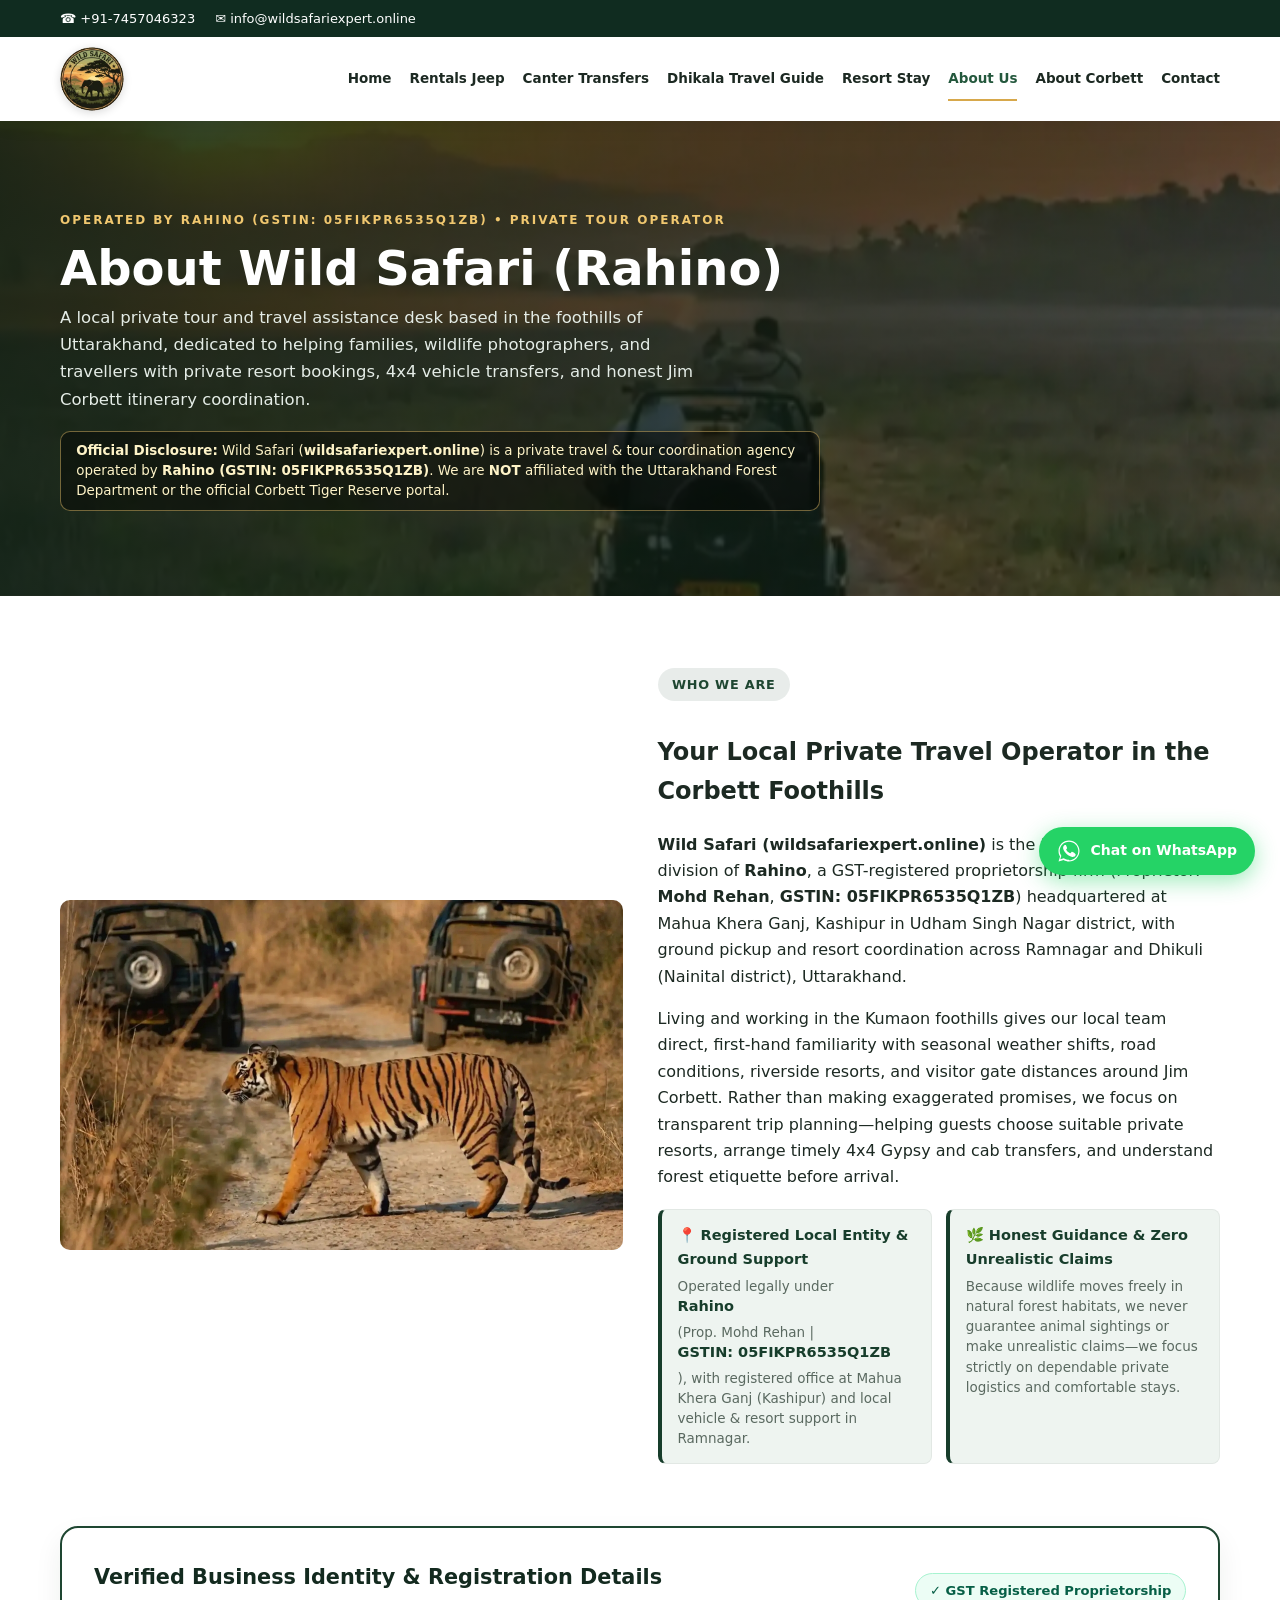
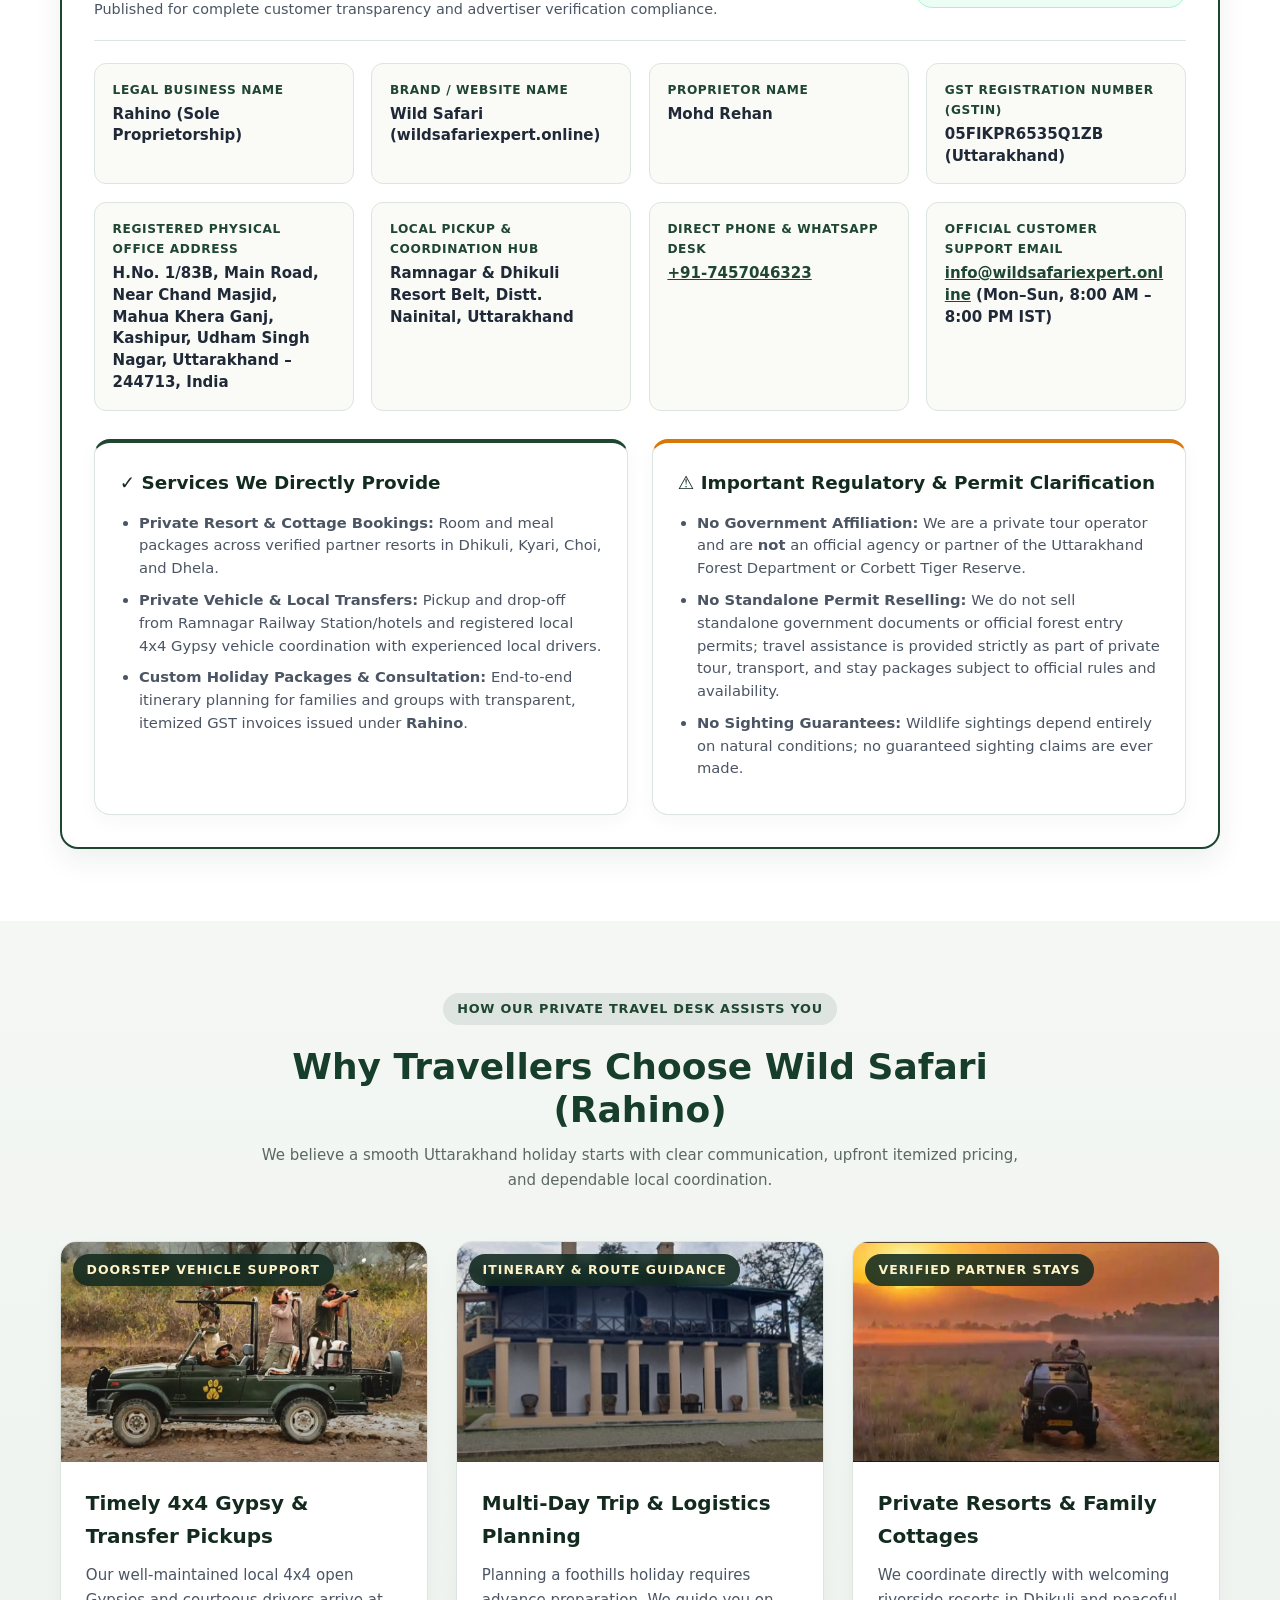
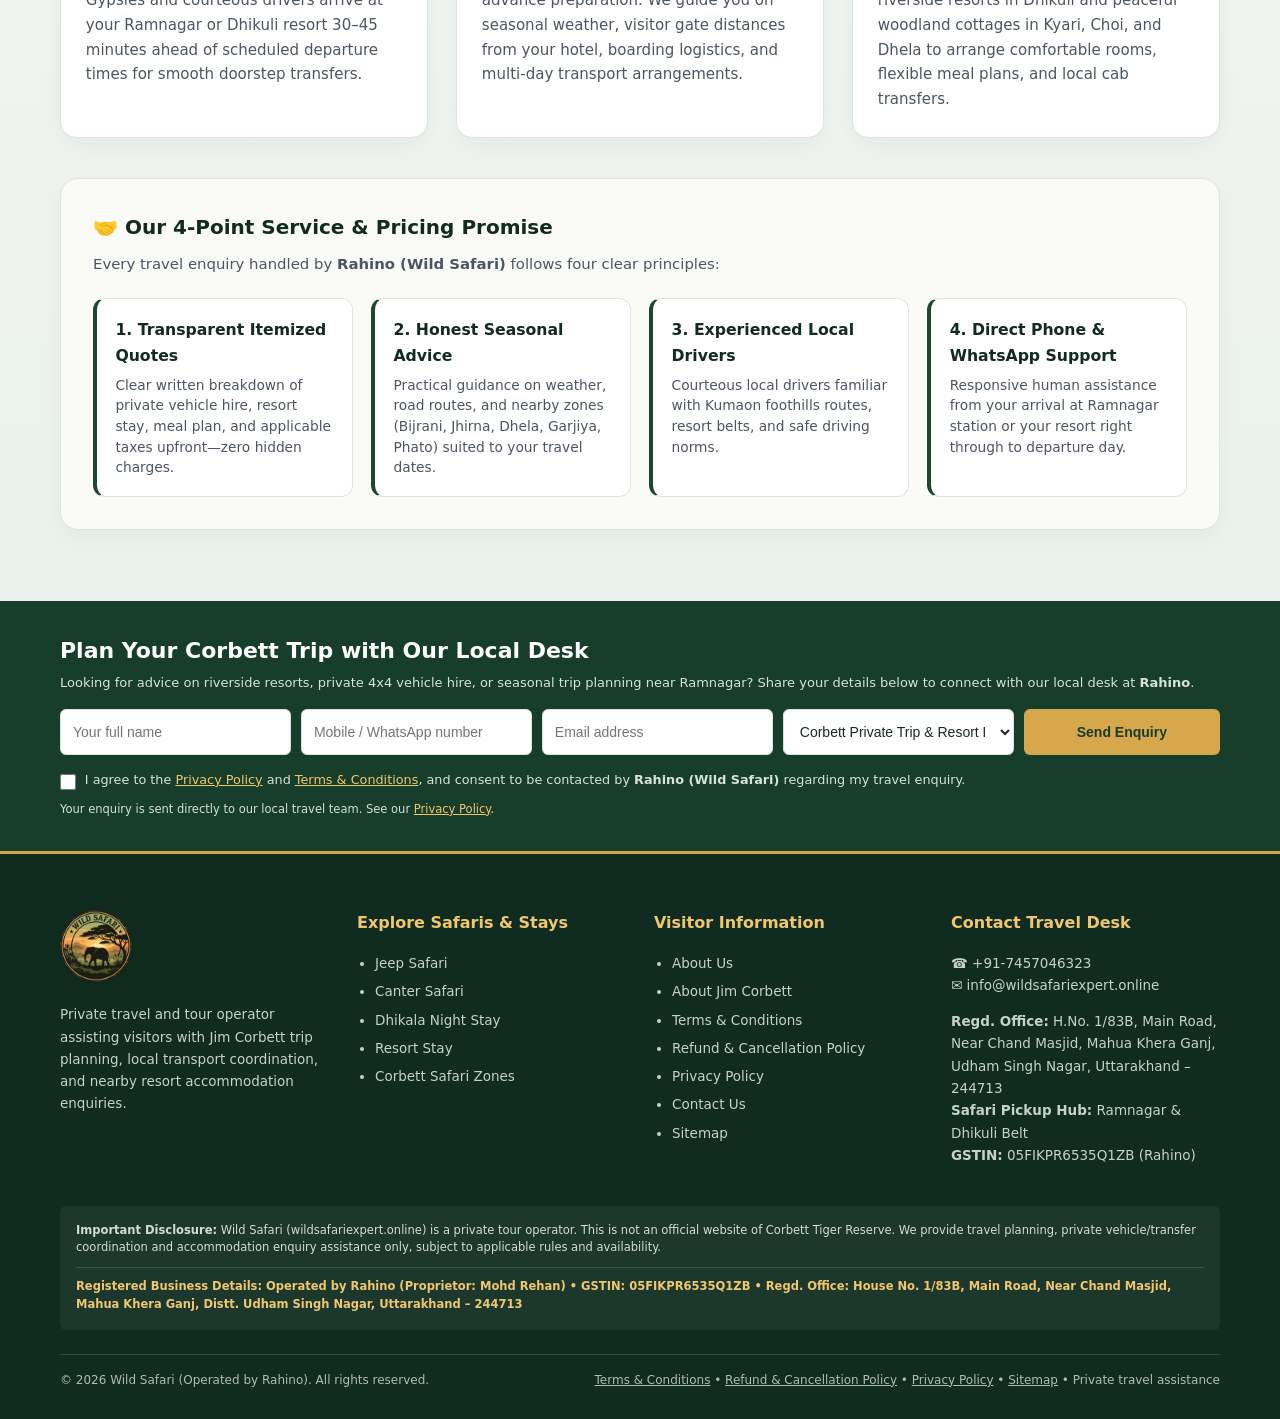
<file: about-us.html>
<!doctype html>
<html lang="en">
<head>
  <meta charset="utf-8">
  <meta name="viewport" content="width=device-width, initial-scale=1">
  <title>About Us | Wild Safari (Operated by Rahino) | Private Travel &amp; Tour Operator in Uttarakhand</title>
  <meta name="description" content="Learn about Wild Safari (operated by GST-registered proprietorship firm Rahino, GSTIN: 05FIKPR6535Q1ZB), a private local tour and travel assistance desk in Uttarakhand offering resort stays, private 4x4 vehicle hire, and Jim Corbett trip coordination.">
  <meta name="keywords" content="About Wild Safari, Rahino Uttarakhand, Jim Corbett Private Tour Operator, Ramnagar Travel Desk, Private Resort Stay Coordination, Uttarakhand Travel Agency">
  <meta name="robots" content="index, follow">
  <link rel="canonical" href="https://wildsafariexpert.online/about-us.html">
  <link rel="sitemap" type="application/xml" title="Sitemap" href="https://wildsafariexpert.online/sitemap.xml">
  <meta name="theme-color" content="#173d2b">

  <!-- Favicon -->
  <link rel="icon" href="assets/zone/favicon.svg">

  <!-- Unified Global Stylesheet (Keeps Header & Footer 100% Identical to index.html) -->
  <link rel="stylesheet" href="assets/style.css?v=2">

  <!-- Open Graph / Social Sharing -->
  <meta property="og:type" content="website">
  <meta property="og:title" content="About Us | Wild Safari (Operated by Rahino) | Private Travel Desk">
  <meta property="og:description" content="Verified business details, GST registration (Rahino - 05FIKPR6535Q1ZB), physical office address in Uttarakhand, and transparent private travel coordination for Jim Corbett visitors.">
  <meta property="og:url" content="https://wildsafariexpert.online/about-us.html">
  <meta property="og:image" content="https://wildsafariexpert.online/assets/images/royal_bengal_tiger_closeup.webp">
  <meta property="og:locale" content="en_IN">

  <!-- Structured Data (Schema.org TravelAgency) for Google Ads & Search Verification -->
  <script type="application/ld+json">
{
  "@context": "https://schema.org",
  "@graph": [
    {
      "@type": "TravelAgency",
      "@id": "https://wildsafariexpert.online/#travelagency",
      "name": "Wild Safari (Operated by Rahino)",
      "legalName": "Rahino",
      "alternateName": "Wild Safari",
      "taxID": "05FIKPR6535Q1ZB",
      "description": "Private tour and travel operator (operated by Rahino, GSTIN: 05FIKPR6535Q1ZB) providing private resort stays, local transport coordination, and travel planning assistance near Jim Corbett, Uttarakhand. Not affiliated with any government forest department.",
      "url": "https://wildsafariexpert.online/about-us.html",
      "telephone": "+91-7457046323",
      "email": "info@wildsafariexpert.online",
      "founder": {
        "@type": "Person",
        "name": "Mohd Rehan"
      },
      "address": {
        "@type": "PostalAddress",
        "streetAddress": "H.No. 1/83B, Main Road, Near Chand Masjid, Mahua Khera Ganj, Kashipur",
        "addressLocality": "Udham Singh Nagar",
        "addressRegion": "Uttarakhand",
        "postalCode": "244713",
        "addressCountry": "IN"
      },
      "openingHoursSpecification": {
        "@type": "OpeningHoursSpecification",
        "dayOfWeek": [
          "Monday",
          "Tuesday",
          "Wednesday",
          "Thursday",
          "Friday",
          "Saturday",
          "Sunday"
        ],
        "opens": "08:00",
        "closes": "20:00"
      },
      "areaServed": [
        {
          "@type": "Place",
          "name": "Jim Corbett National Park"
        },
        {
          "@type": "City",
          "name": "Ramnagar"
        },
        {
          "@type": "AdministrativeArea",
          "name": "Uttarakhand"
        }
      ]
    },
    {
      "@type": "AboutPage",
      "@id": "https://wildsafariexpert.online/about-us.html#webpage",
      "url": "https://wildsafariexpert.online/about-us.html",
      "name": "About Us | Wild Safari (Operated by Rahino)",
      "about": {
        "@id": "https://wildsafariexpert.online/#travelagency"
      },
      "inLanguage": "en-IN"
    }
  ]
}
  </script>

  <!-- Page Body Styles Only (Header & Footer untouched so they match index.html 100%) -->
  <style>
    :root {
      --ws-forest-dark: #132a1f;
      --ws-forest-mid: #1e4631;
      --ws-amber: #d97706;
      --ws-amber-soft: #fef3c7;
      --ws-sage-bg: #f4f7f4;
      --ws-cream-bg: #fafaf7;
      --ws-border: #dce5de;
      --ws-text-main: #1f2937;
      --ws-text-muted: #4b5563;
      --ws-white: #ffffff;
    }

    *, *::before, *::after {
      box-sizing: border-box;
    }

    html, body {
      width: 100%;
      min-width: 250px;
      max-width: 100vw;
      overflow-x: hidden;
      margin: 0;
      padding: 0;
      -webkit-text-size-adjust: 100%;
    }

    img, table, article, section, div, form, input, select, button, ul, ol, li {
      max-width: 100%;
    }

    p, h1, h2, h3, h4, li, td, th, a, span, label, strong {
      overflow-wrap: break-word;
      word-wrap: break-word;
    }

    /* Section & Heading Polish */
    .section {
      padding: 4.5rem 0;
    }
    .section.alt {
      background: linear-gradient(180deg, var(--ws-sage-bg) 0%, #ebf1ec 100%);
    }
    .section-head {
      max-width: 780px;
      margin: 0 auto 3rem auto;
      text-align: center;
      padding: 0 0.5rem;
    }
    .section-head .eyebrow,
    .intro-copy .eyebrow {
      display: inline-block;
      background: rgba(30, 70, 49, 0.1);
      color: var(--ws-forest-mid);
      padding: 0.35rem 0.9rem;
      border-radius: 999px;
      font-size: 0.8rem;
      font-weight: 700;
      letter-spacing: 0.06em;
      text-transform: uppercase;
      margin-bottom: 0.75rem;
      max-width: 100%;
    }

    /* Hero Non-Affiliation Pill inside Page Hero */
    .hero-disclosure-pill {
      margin-top: 1.15rem;
      display: inline-block;
      background: rgba(0, 0, 0, 0.42);
      border: 1px solid rgba(240, 199, 111, 0.45);
      color: #fef3c7;
      padding: 0.55rem 0.95rem;
      border-radius: 10px;
      font-size: 0.84rem;
      line-height: 1.5;
      max-width: 760px;
    }

    /* Verified Business Identity & Legal Registration Section */
    .identity-card {
      background: var(--ws-white);
      border: 2px solid var(--ws-forest-mid);
      border-radius: 18px;
      padding: 2rem;
      box-shadow: 0 12px 28px rgba(19, 42, 31, 0.07);
      margin-top: 2.75rem;
    }
    .identity-header {
      display: flex;
      flex-wrap: wrap;
      align-items: center;
      justify-content: space-between;
      gap: 1rem;
      padding-bottom: 1.15rem;
      margin-bottom: 1.35rem;
      border-bottom: 1px solid var(--ws-border);
    }
    .identity-header h3 {
      margin: 0;
      color: var(--ws-forest-dark);
      font-size: 1.3rem;
    }
    .verified-badge {
      display: inline-flex;
      align-items: center;
      gap: 0.4rem;
      background: #ecfdf5;
      color: #065f46;
      border: 1px solid #a7f3d0;
      padding: 0.35rem 0.85rem;
      border-radius: 999px;
      font-size: 0.82rem;
      font-weight: 700;
    }
    .identity-grid {
      display: grid;
      grid-template-columns: repeat(auto-fit, minmax(min(100%, 250px), 1fr));
      gap: 1.1rem;
    }
    .identity-item {
      background: var(--ws-cream-bg);
      border: 1px solid var(--ws-border);
      border-radius: 12px;
      padding: 1rem 1.1rem;
    }
    .identity-item .label {
      display: block;
      font-size: 0.76rem;
      font-weight: 700;
      text-transform: uppercase;
      letter-spacing: 0.05em;
      color: var(--ws-forest-mid);
      margin-bottom: 0.25rem;
    }
    .identity-item .value {
      display: block;
      font-size: 0.94rem;
      font-weight: 600;
      color: var(--ws-text-main);
      line-height: 1.45;
    }
    .identity-item .value a {
      color: var(--ws-forest-mid);
      text-decoration: underline;
    }

    /* Transparency & Scope Comparison Box */
    .scope-grid {
      display: grid;
      grid-template-columns: repeat(2, minmax(0, 1fr));
      gap: 1.5rem;
      margin-top: 1.75rem;
    }
    .scope-box {
      background: var(--ws-white);
      border: 1px solid var(--ws-border);
      border-radius: 16px;
      padding: 1.55rem;
      box-shadow: 0 6px 18px rgba(19, 42, 31, 0.04);
    }
    .scope-box.positive {
      border-top: 4px solid var(--ws-forest-mid);
    }
    .scope-box.clarify {
      border-top: 4px solid var(--ws-amber);
    }
    .scope-box h3 {
      margin: 0 0 0.85rem 0;
      font-size: 1.15rem;
      color: var(--ws-forest-dark);
    }
    .scope-box ul {
      margin: 0;
      padding-left: 1.2rem;
      color: var(--ws-text-muted);
      font-size: 0.92rem;
    }
    .scope-box li {
      margin-bottom: 0.55rem;
      line-height: 1.55;
    }

    /* Cards & Pillars Polish */
    .cards {
      display: grid;
      grid-template-columns: repeat(auto-fit, minmax(min(100%, 280px), 1fr));
      gap: 1.75rem;
    }
    .card {
      background: #ffffff;
      border-radius: 16px;
      overflow: hidden;
      border: 1px solid var(--ws-border);
      box-shadow: 0 10px 25px -5px rgba(19, 42, 31, 0.06);
      transition: transform 0.25s ease, box-shadow 0.25s ease;
      display: flex;
      flex-direction: column;
      min-width: 0;
    }
    .card:hover {
      transform: translateY(-5px);
      box-shadow: 0 16px 30px -8px rgba(19, 42, 31, 0.13);
    }
    .card-image {
      height: 220px;
      background-size: cover;
      background-position: center;
      position: relative;
    }
    .card-tag {
      position: absolute;
      top: 12px;
      left: 12px;
      right: 12px;
      width: fit-content;
      max-width: calc(100% - 24px);
      background: rgba(19, 42, 31, 0.88);
      color: #fef3c7;
      padding: 0.35rem 0.85rem;
      border-radius: 999px;
      font-size: 0.78rem;
      font-weight: 600;
      backdrop-filter: blur(4px);
    }
    .card-body {
      padding: 1.55rem;
      display: flex;
      flex-direction: column;
      flex-grow: 1;
      min-width: 0;
    }
    .card-body h3 {
      margin-top: 0;
      margin-bottom: 0.65rem;
      color: var(--ws-forest-dark);
      font-size: 1.25rem;
    }
    .card-body p {
      margin: 0;
      color: var(--ws-text-muted);
      line-height: 1.65;
      font-size: 0.94rem;
    }

    /* Local Commitment Showcase Box */
    .commitment-showcase {
      margin-top: 2.5rem;
      background: var(--ws-cream-bg);
      border: 1px solid var(--ws-border);
      border-radius: 18px;
      padding: 2rem;
      box-shadow: 0 8px 24px rgba(19, 42, 31, 0.04);
    }
    .commitment-showcase h3 {
      margin: 0 0 0.5rem 0;
      color: var(--ws-forest-dark);
      font-size: 1.25rem;
    }
    .commitment-showcase > p {
      margin: 0 0 1.35rem 0;
      color: var(--ws-text-muted);
      font-size: 0.93rem;
    }
    .commitment-grid {
      display: grid;
      grid-template-columns: repeat(auto-fit, minmax(min(100%, 220px), 1fr));
      gap: 1.15rem;
    }
    .commitment-item {
      background: #ffffff;
      border: 1px solid var(--ws-border);
      border-left: 4px solid var(--ws-forest-mid);
      border-radius: 12px;
      padding: 1.15rem;
      min-width: 0;
    }
    .commitment-item strong {
      display: block;
      color: var(--ws-forest-dark);
      font-size: 0.98rem;
      margin-bottom: 0.35rem;
    }
    .commitment-item span {
      display: block;
      color: var(--ws-text-muted);
      font-size: 0.86rem;
      line-height: 1.5;
    }

    /* Consent Row inside Dark Green Enquiry Bar Form Grid */
    #enquiry .form-grid .consent-row,
    .form-grid .consent-row,
    .consent-row {
      grid-column: 1 / -1 !important;
      margin-top: 0.35rem !important;
      display: flex !important;
      align-items: flex-start !important;
      gap: 0.55rem !important;
      font-size: 0.8rem !important;
      color: #d7e3da !important;
      line-height: 1.45 !important;
      width: 100% !important;
    }
    #enquiry .form-grid .consent-row input[type="checkbox"],
    .form-grid .consent-row input[type="checkbox"],
    .consent-row input[type="checkbox"] {
      margin: 0.2rem 0 0 0 !important;
      padding: 0 !important;
      flex-shrink: 0 !important;
      width: 16px !important;
      min-width: 16px !important;
      max-width: 16px !important;
      height: 16px !important;
      min-height: 16px !important;
      accent-color: #d7a84b !important;
      cursor: pointer !important;
    }
    .consent-row a {
      color: #f0c76f !important;
      text-decoration: underline !important;
    }

    /* ====================================================================
       STRICT MOBILE-FRIENDLY RULES (250px to 768px — Zero Overflow)
       ==================================================================== */
    @media screen and (max-width: 768px) {
      .container {
        width: 100% !important;
        max-width: 100% !important;
        min-width: 0 !important;
        padding-left: 12px !important;
        padding-right: 12px !important;
        box-sizing: border-box !important;
      }

      .section {
        padding: 2.35rem 0 !important;
      }

      .section-head {
        margin-bottom: 1.5rem !important;
        padding: 0 !important;
      }

      .section-head h2,
      .intro-copy h2,
      .form-title h2 {
        font-size: clamp(1.15rem, 5.2vw, 1.65rem) !important;
        line-height: 1.28 !important;
      }

      .section-head p,
      .form-subtitle {
        font-size: clamp(0.84rem, 3.6vw, 0.95rem) !important;
        line-height: 1.5 !important;
      }

      .page-hero {
        padding: 2.25rem 0 !important;
        min-height: auto !important;
      }
      .page-hero h1 {
        font-size: clamp(1.28rem, 6vw, 1.9rem) !important;
        line-height: 1.22 !important;
        margin-bottom: 0.5rem !important;
      }
      .page-hero p {
        font-size: clamp(0.82rem, 3.6vw, 0.96rem) !important;
        line-height: 1.48 !important;
      }
      .page-hero .eyebrow,
      .section-head .eyebrow,
      .intro-copy .eyebrow {
        font-size: clamp(0.64rem, 2.8vw, 0.76rem) !important;
        padding: 0.25rem 0.6rem !important;
        white-space: normal !important;
      }

      .intro-grid,
      .info-boxes,
      .identity-grid,
      .scope-grid,
      .cards,
      .commitment-grid {
        display: grid !important;
        grid-template-columns: minmax(0, 1fr) !important;
        gap: 1.1rem !important;
        width: 100% !important;
      }

      .intro-grid > *,
      .info-boxes > *,
      .identity-grid > *,
      .scope-grid > *,
      .cards > *,
      .commitment-grid > * {
        min-width: 0 !important;
        max-width: 100% !important;
        width: 100% !important;
      }

      .intro-image {
        min-height: 185px !important;
        height: 185px !important;
        border-radius: 12px !important;
        margin-bottom: 0.25rem !important;
      }

      .card-image {
        height: 175px !important;
      }

      .card-body,
      .info-box,
      .identity-card,
      .scope-box,
      .commitment-showcase,
      .commitment-item {
        padding: 1rem 0.9rem !important;
      }

      .card-body h3,
      .identity-header h3,
      .scope-box h3,
      .commitment-showcase h3 {
        font-size: clamp(1rem, 4.5vw, 1.15rem) !important;
      }

      .intro-copy p,
      .card-body p,
      .commitment-showcase > p {
        font-size: clamp(0.82rem, 3.5vw, 0.92rem) !important;
        line-height: 1.55 !important;
      }
    }
  </style>
</head>
<body>

  <!-- ====================================================================
       GLOBAL TOPBAR (100% Identical to index.html)
       ==================================================================== -->
  <div class="topbar" id="top">
    <div class="topbar-inner">
      <div class="topbar-links">
        <a href="tel:+917457046323">☎ +91-7457046323</a>
        <a href="mailto:info@wildsafariexpert.online">✉ info@wildsafariexpert.online</a>
      </div>
    </div>
  </div>

  <!-- ====================================================================
       GLOBAL HEADER & NAVIGATION (100% Identical to index.html)
       ==================================================================== -->
  <header class="site-header">
    <div class="nav-wrap">
      <a class="brand" href="https://wildsafariexpert.online">
        Wild Safari
        <small>EXPLORE IN NATURE’S LAP</small>
      </a>
      <button class="menu-toggle" type="button" aria-label="Open navigation" aria-expanded="false">☰</button>
      <nav class="nav-links" aria-label="Main Navigation">
        <a href="https://wildsafariexpert.online">Home</a>
        <a href="jeep-safari.html">Rentals Jeep</a>
        <a href="canter-safari.html">Canter Transfers</a>
        <a href="dhikala-night-stay.html">Dhikala Travel Guide</a>
        <a href="resort-stay.html">Resort Stay</a>
        <a class="active" href="about-us.html">About Us</a>
        <a href="about-jim-corbett.html">About Corbett</a>
        <a href="contact.html">Contact</a>
      </nav>
    </div>
  </header>

  <!-- ====================================================================
       GOOGLE ADS COMPLIANT PAGE HERO
       ==================================================================== -->
  <section class="page-hero" style="background-image: linear-gradient(90deg, rgba(8, 30, 18, 0.88), rgba(8, 30, 18, 0.5)), url('assets/animation/corbett-park-view.webp');">
    <div class="container">
      <span class="eyebrow">Operated by Rahino (GSTIN: 05FIKPR6535Q1ZB) • Private Tour Operator</span>
      <h1>About Wild Safari (Rahino)</h1>
      <p>A local private tour and travel assistance desk based in the foothills of Uttarakhand, dedicated to helping families, wildlife photographers, and travellers with private resort bookings, 4x4 vehicle transfers, and honest Jim Corbett itinerary coordination.</p>
      <div class="hero-disclosure-pill">
        <strong>Official Disclosure:</strong> Wild Safari (<strong>wildsafariexpert.online</strong>) is a private travel &amp; tour coordination agency operated by <strong>Rahino (GSTIN: 05FIKPR6535Q1ZB)</strong>. We are <strong>NOT</strong> affiliated with the Uttarakhand Forest Department or the official Corbett Tiger Reserve portal.
      </div>
    </div>
  </section>

  <!-- ====================================================================
       WHO WE ARE + VERIFIED BUSINESS IDENTITY & SCOPE (GOOGLE ADS COMPLIANT)
       ==================================================================== -->
  <section class="section">
    <div class="container">
      <div class="intro-grid">
        <div class="intro-image" style="background-image:url('assets/animation/royal-bengal-tiger.webp')" role="img" aria-label="Wild Safari private travel assistance in Jim Corbett foothills"></div>
        <div class="intro-copy">
          <span class="eyebrow">Who We Are</span>
          <h2>Your Local Private Travel Operator in the Corbett Foothills</h2>
          <p>
            <strong>Wild Safari (wildsafariexpert.online)</strong> is the travel coordination division of <strong>Rahino</strong>, a GST-registered proprietorship firm (Proprietor: <strong>Mohd Rehan</strong>, <strong>GSTIN: 05FIKPR6535Q1ZB</strong>) headquartered at Mahua Khera Ganj, Kashipur in Udham Singh Nagar district, with ground pickup and resort coordination across Ramnagar and Dhikuli (Nainital district), Uttarakhand.
          </p>
          <p>
            Living and working in the Kumaon foothills gives our local team direct, first-hand familiarity with seasonal weather shifts, road conditions, riverside resorts, and visitor gate distances around Jim Corbett. Rather than making exaggerated promises, we focus on transparent trip planning—helping guests choose suitable private resorts, arrange timely 4x4 Gypsy and cab transfers, and understand forest etiquette before arrival.
          </p>

          <div class="info-boxes">
            <div class="info-box">
              <strong>📍 Registered Local Entity &amp; Ground Support</strong>
              <span>Operated legally under <strong>Rahino</strong> (Prop. Mohd Rehan | <strong>GSTIN: 05FIKPR6535Q1ZB</strong>), with registered office at Mahua Khera Ganj (Kashipur) and local vehicle &amp; resort support in Ramnagar.</span>
            </div>
            <div class="info-box">
              <strong>🌿 Honest Guidance &amp; Zero Unrealistic Claims</strong>
              <span>Because wildlife moves freely in natural forest habitats, we never guarantee animal sightings or make unrealistic claims—we focus strictly on dependable private logistics and comfortable stays.</span>
            </div>
          </div>
        </div>
      </div>

      <!-- High-Visibility Legal Identity & Business Verification Card for Google Ads Review -->
      <div class="identity-card" id="business-identity">
        <div class="identity-header">
          <div>
            <h3>Verified Business Identity &amp; Registration Details</h3>
            <p style="margin:0.25rem 0 0 0;color:var(--ws-text-muted);font-size:0.9rem;">Published for complete customer transparency and advertiser verification compliance.</p>
          </div>
          <span class="verified-badge">✓ GST Registered Proprietorship</span>
        </div>

        <div class="identity-grid">
          <div class="identity-item">
            <span class="label">Legal Business Name</span>
            <span class="value">Rahino (Sole Proprietorship)</span>
          </div>
          <div class="identity-item">
            <span class="label">Brand / Website Name</span>
            <span class="value">Wild Safari (wildsafariexpert.online)</span>
          </div>
          <div class="identity-item">
            <span class="label">Proprietor Name</span>
            <span class="value">Mohd Rehan</span>
          </div>
          <div class="identity-item">
            <span class="label">GST Registration Number (GSTIN)</span>
            <span class="value">05FIKPR6535Q1ZB (Uttarakhand)</span>
          </div>
          <div class="identity-item">
            <span class="label">Registered Physical Office Address</span>
            <span class="value">H.No. 1/83B, Main Road, Near Chand Masjid, Mahua Khera Ganj, Kashipur, Udham Singh Nagar, Uttarakhand – 244713, India</span>
          </div>
          <div class="identity-item">
            <span class="label">Local Pickup &amp; Coordination Hub</span>
            <span class="value">Ramnagar &amp; Dhikuli Resort Belt, Distt. Nainital, Uttarakhand</span>
          </div>
          <div class="identity-item">
            <span class="label">Direct Phone &amp; WhatsApp Desk</span>
            <span class="value"><a href="tel:+917457046323">+91-7457046323</a></span>
          </div>
          <div class="identity-item">
            <span class="label">Official Customer Support Email</span>
            <span class="value"><a href="mailto:info@wildsafariexpert.online">info@wildsafariexpert.online</a> (Mon–Sun, 8:00 AM – 8:00 PM IST)</span>
          </div>
        </div>

        <div class="scope-grid">
          <div class="scope-box positive">
            <h3>✓ Services We Directly Provide</h3>
            <ul>
              <li><strong>Private Resort &amp; Cottage Bookings:</strong> Room and meal packages across verified partner resorts in Dhikuli, Kyari, Choi, and Dhela.</li>
              <li><strong>Private Vehicle &amp; Local Transfers:</strong> Pickup and drop-off from Ramnagar Railway Station/hotels and registered local 4x4 Gypsy vehicle coordination with experienced local drivers.</li>
              <li><strong>Custom Holiday Packages &amp; Consultation:</strong> End-to-end itinerary planning for families and groups with transparent, itemized GST invoices issued under <strong>Rahino</strong>.</li>
            </ul>
          </div>
          <div class="scope-box clarify">
            <h3>⚠ Important Regulatory &amp; Permit Clarification</h3>
            <ul>
              <li><strong>No Government Affiliation:</strong> We are a private tour operator and are <strong>not</strong> an official agency or partner of the Uttarakhand Forest Department or Corbett Tiger Reserve.</li>
              <li><strong>No Standalone Permit Reselling:</strong> We do not sell standalone government documents or official forest entry permits; travel assistance is provided strictly as part of private tour, transport, and stay packages subject to official rules and availability.</li>
              <li><strong>No Sighting Guarantees:</strong> Wildlife sightings depend entirely on natural conditions; no guaranteed sighting claims are ever made.</li>
            </ul>
          </div>
        </div>
      </div>
    </div>
  </section>

  <!-- ====================================================================
       HOW OUR PRIVATE TRAVEL DESK ASSISTS YOU + 4-POINT SERVICE PROMISE
       ==================================================================== -->
  <section class="section alt">
    <div class="container">
      <div class="section-head">
        <span class="eyebrow">How Our Private Travel Desk Assists You</span>
        <h2>Why Travellers Choose Wild Safari (Rahino)</h2>
        <p>We believe a smooth Uttarakhand holiday starts with clear communication, upfront itemized pricing, and dependable local coordination.</p>
      </div>

      <div class="cards">
        <article class="card">
          <div class="card-image" style="background-image:url('assets/animation/corbett-jeep-safari.webp')">
            <span class="card-tag">Doorstep Vehicle Support</span>
          </div>
          <div class="card-body">
            <h3>Timely 4x4 Gypsy &amp; Transfer Pickups</h3>
            <p>Our well-maintained local 4x4 open Gypsies and courteous drivers arrive at your Ramnagar or Dhikuli resort 30–45 minutes ahead of scheduled departure times for smooth doorstep transfers.</p>
          </div>
        </article>

        <article class="card">
          <div class="card-image" style="background-image:url('assets/dhikala-zone/dhikala-rest-house.webp')">
            <span class="card-tag">Itinerary &amp; Route Guidance</span>
          </div>
          <div class="card-body">
            <h3>Multi-Day Trip &amp; Logistics Planning</h3>
            <p>Planning a foothills holiday requires advance preparation. We guide you on seasonal weather, visitor gate distances from your hotel, boarding logistics, and multi-day transport arrangements.</p>
          </div>
        </article>

        <article class="card">
          <div class="card-image" style="background-image:url('assets/animation/corbett-park-view.webp')">
            <span class="card-tag">Verified Partner Stays</span>
          </div>
          <div class="card-body">
            <h3>Private Resorts &amp; Family Cottages</h3>
            <p>We coordinate directly with welcoming riverside resorts in Dhikuli and peaceful woodland cottages in Kyari, Choi, and Dhela to arrange comfortable rooms, flexible meal plans, and local cab transfers.</p>
          </div>
        </article>
      </div>

      <div class="commitment-showcase">
        <h3>🤝 Our 4-Point Service &amp; Pricing Promise</h3>
        <p>Every travel enquiry handled by <strong>Rahino (Wild Safari)</strong> follows four clear principles:</p>
        <div class="commitment-grid">
          <div class="commitment-item">
            <strong>1. Transparent Itemized Quotes</strong>
            <span>Clear written breakdown of private vehicle hire, resort stay, meal plan, and applicable taxes upfront—zero hidden charges.</span>
          </div>
          <div class="commitment-item">
            <strong>2. Honest Seasonal Advice</strong>
            <span>Practical guidance on weather, road routes, and nearby zones (Bijrani, Jhirna, Dhela, Garjiya, Phato) suited to your travel dates.</span>
          </div>
          <div class="commitment-item">
            <strong>3. Experienced Local Drivers</strong>
            <span>Courteous local drivers familiar with Kumaon foothills routes, resort belts, and safe driving norms.</span>
          </div>
          <div class="commitment-item">
            <strong>4. Direct Phone &amp; WhatsApp Support</strong>
            <span>Responsive human assistance from your arrival at Ramnagar station or your resort right through to departure day.</span>
          </div>
        </div>
      </div>
    </div>
  </section>

  <!-- ====================================================================
       ENQUIRY BAR AT BOTTOM (Above Footer, With Consent Checkbox)
       ==================================================================== -->
  <div id="enquiry">
    <section class="enquiry" aria-label="Quick Travel Consultation">
      <div class="form-wrap">
        <div class="form-title">
          <div>
            <h2>Plan Your Corbett Trip with Our Local Desk</h2>
            <div class="form-subtitle">Looking for advice on riverside resorts, private 4x4 vehicle hire, or seasonal trip planning near Ramnagar? Share your details below to connect with our local desk at <strong>Rahino</strong>.</div>
          </div>
        </div>

        <form class="form-grid" data-enquiry-form>
          <input name="name" placeholder="Your full name" aria-label="Your full name" required>
          <input name="phone" placeholder="Mobile / WhatsApp number" aria-label="Mobile number" type="tel" required>
          <input name="email" placeholder="Email address" aria-label="Email address" type="email" required>
          <select name="interest" aria-label="Select your interest">
            <option value="Corbett Private Trip & Resort Package" selected>Corbett Private Trip &amp; Resort Package</option>
            <option value="Private 4x4 Gypsy & Local Transfer Enquiry">Private 4x4 Gypsy &amp; Local Transfer Enquiry</option>
            <option value="Canter Tour Information & Stay Package">Canter Tour Information &amp; Stay Package</option>
            <option value="Multi-Day Foothills Tour Consultation">Multi-Day Foothills Tour Consultation</option>
            <option value="Resort & Family Cottage Booking">Resort &amp; Family Cottage Booking</option>
          </select>
          <button class="btn" type="submit">Send Enquiry</button>

          <label class="consent-row" for="consentCheck">
          <input type="checkbox" id="consentCheck" name="consent" required>
          <span>I agree to the <a href="privacy-policy.html">Privacy Policy</a> and <a href="terms-and-conditions.html">Terms &amp; Conditions</a>, and consent to be contacted by <strong>Rahino (Wild Safari)</strong> regarding my travel enquiry.</span>
        </label>
        </form>

        <div class="form-feedback" role="status" aria-live="polite"></div>
        <p class="form-note">Your enquiry is sent directly to our local travel team. See our <a href="privacy-policy.html" style="color:#f0c76f;text-decoration:underline">Privacy Policy</a>.</p>
      </div>
    </section>
  </div>

  <!-- ====================================================================
       GLOBAL FOOTER (100% Identical to index.html)
       ==================================================================== -->
  <footer class="site-footer">
    <div class="footer-grid">
      <div>
        <a class="brand" style="color:white" href="https://wildsafariexpert.online">
          Wild Safari
          <small>EXPLORE IN NATURE’S LAP</small>
        </a>
        <p>Private travel and tour operator assisting visitors with Jim Corbett trip planning, local transport coordination, and nearby resort accommodation enquiries.</p>
      </div>

      <div>
        <h3>Explore Safaris &amp; Stays</h3>
        <ul>
          <li><a href="jeep-safari.html">Jeep Safari</a></li>
          <li><a href="canter-safari.html">Canter Safari</a></li>
          <li><a href="dhikala-night-stay.html">Dhikala Night Stay</a></li>
          <li><a href="resort-stay.html">Resort Stay</a></li>
          <li><a href="index.html#safari-zones">Corbett Safari Zones</a></li>
        </ul>
      </div>

      <div>
        <h3>Visitor Information</h3>
        <ul>
          <li><a href="about-us.html">About Us</a></li>
          <li><a href="about-jim-corbett.html">About Jim Corbett</a></li>
          <li><a href="terms-and-conditions.html">Terms &amp; Conditions</a></li>
          <li><a href="terms-and-conditions.html#cancellation">Refund &amp; Cancellation Policy</a></li>
          <li><a href="privacy-policy.html">Privacy Policy</a></li>
          <li><a href="contact.html">Contact Us</a></li>
          <li><a href="sitemap.xml">Sitemap</a></li>
        </ul>
      </div>

      <div>
        <h3>Contact Travel Desk</h3>
        <p>
          ☎ <a href="tel:+917457046323">+91-7457046323</a><br>
          ✉ <a href="mailto:info@wildsafariexpert.online">info@wildsafariexpert.online</a>
        </p>
        <p><strong>Regd. Office:</strong> H.No. 1/83B, Main Road, Near Chand Masjid, Mahua Khera Ganj, Udham Singh Nagar, Uttarakhand – 244713<br>
          <strong>Safari Pickup Hub:</strong> Ramnagar &amp; Dhikuli Belt<br>
          <strong>GSTIN:</strong> 05FIKPR6535Q1ZB (Rahino)</p>
      </div>
    </div>

    <div class="footer-disclosure">
      <strong>Important Disclosure:</strong> Wild Safari (wildsafariexpert.online) is a private tour operator. This is not an official website of Corbett Tiger Reserve. We provide travel planning, private vehicle/transfer coordination and accommodation enquiry assistance only, subject to applicable rules and availability.
    </div>

    <div class="footer-bottom">
      <span>© 2026 Wild Safari (Operated by Rahino). All rights reserved.</span>
      <span>
        <a href="terms-and-conditions.html" style="color:#aebdb2;text-decoration:underline">Terms &amp; Conditions</a> • 
        <a href="terms-and-conditions.html#cancellation" style="color:#aebdb2;text-decoration:underline">Refund &amp; Cancellation Policy</a> • 
        <a href="privacy-policy.html" style="color:#aebdb2;text-decoration:underline">Privacy Policy</a> • 
        <a href="sitemap.xml" style="color:#aebdb2;text-decoration:underline">Sitemap</a> • 
        Private travel assistance
      </span>
    </div>
  </footer>

  <!-- Unified JavaScript -->
  <script src="assets/script.js"></script>
  <script>
  (() => {
    document.querySelectorAll('#enquiry form').forEach((form) => {
      form.addEventListener('submit', (e) => {
        const cb = form.querySelector('input[type="checkbox"][name="consent"]');
        if (cb && !cb.checked) {
          e.preventDefault();
          e.stopImmediatePropagation();
          cb.setCustomValidity('Please tick the box to agree to the Privacy Policy and Terms & Conditions before submitting.');
          cb.reportValidity();
          cb.addEventListener('change', () => cb.setCustomValidity(''), { once: true });
        }
      }, true);
    });
  })();
  </script>
</body>
</html>
</file>
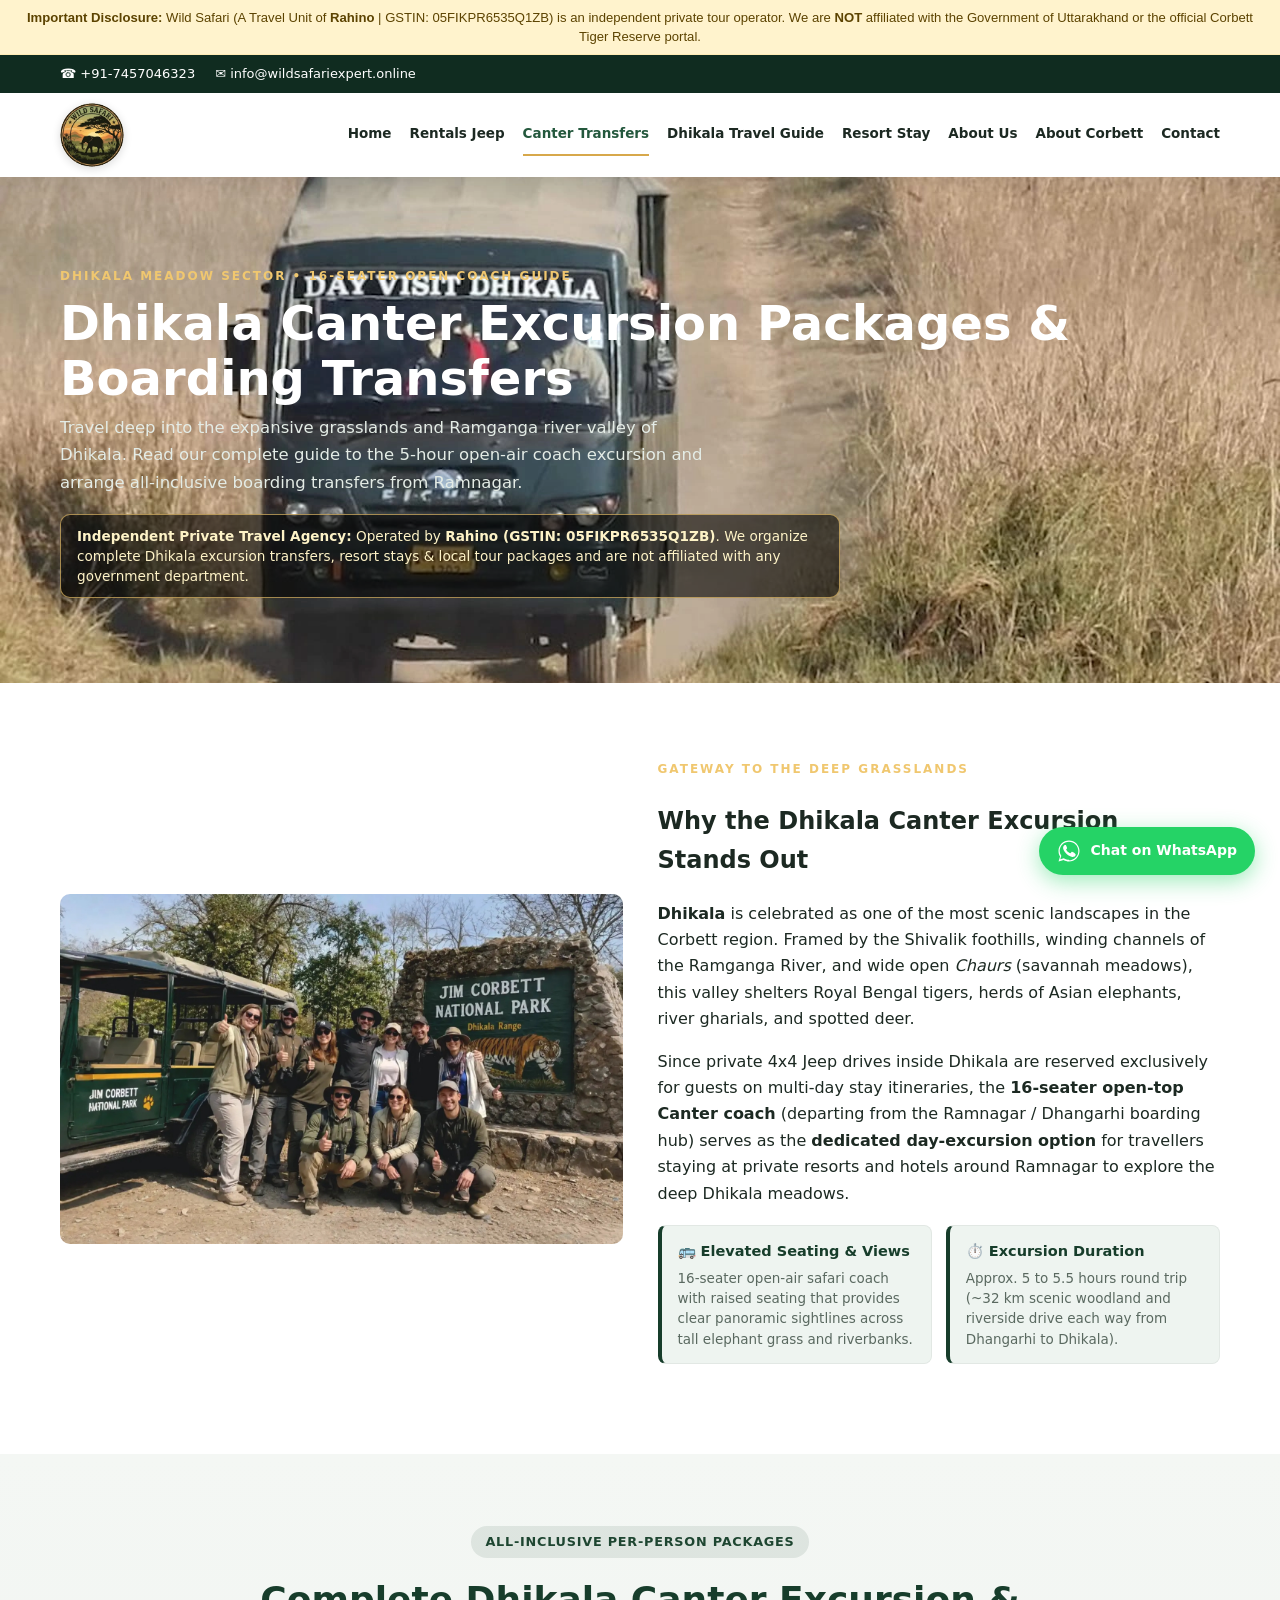
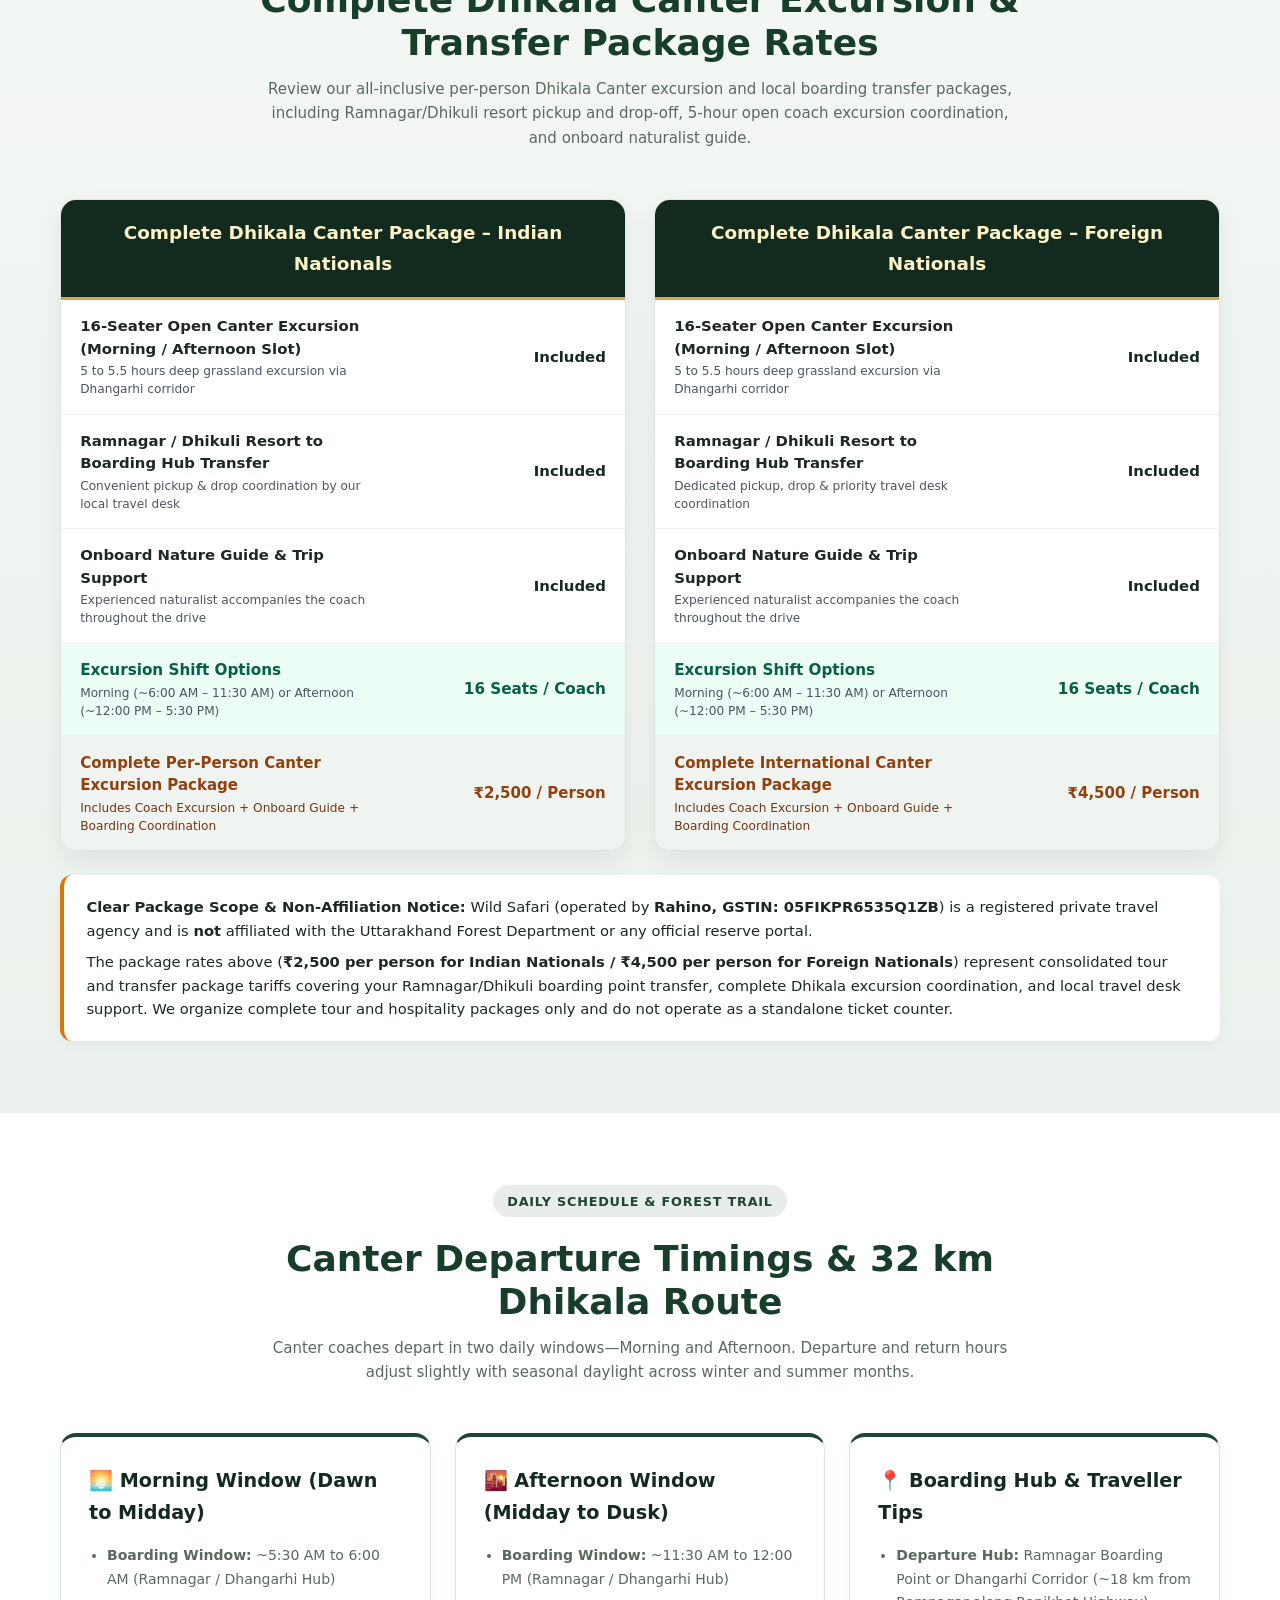
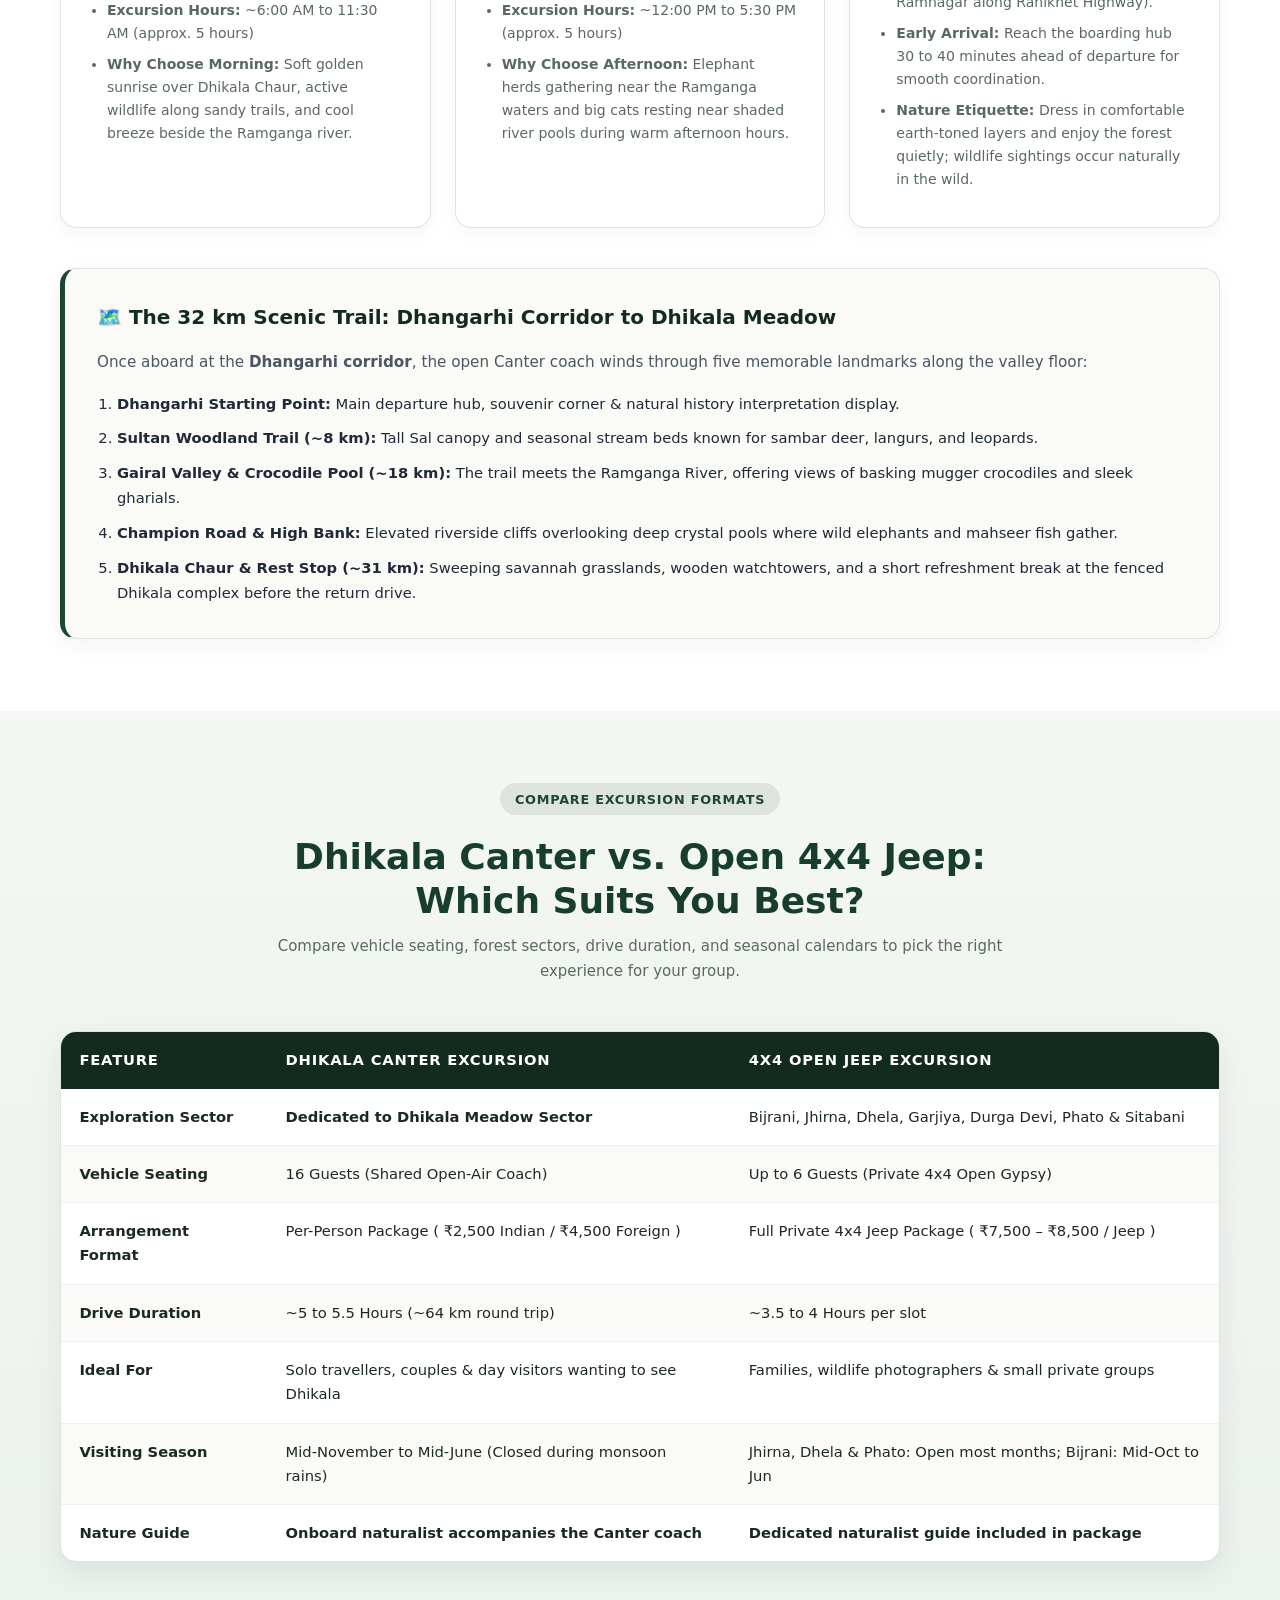
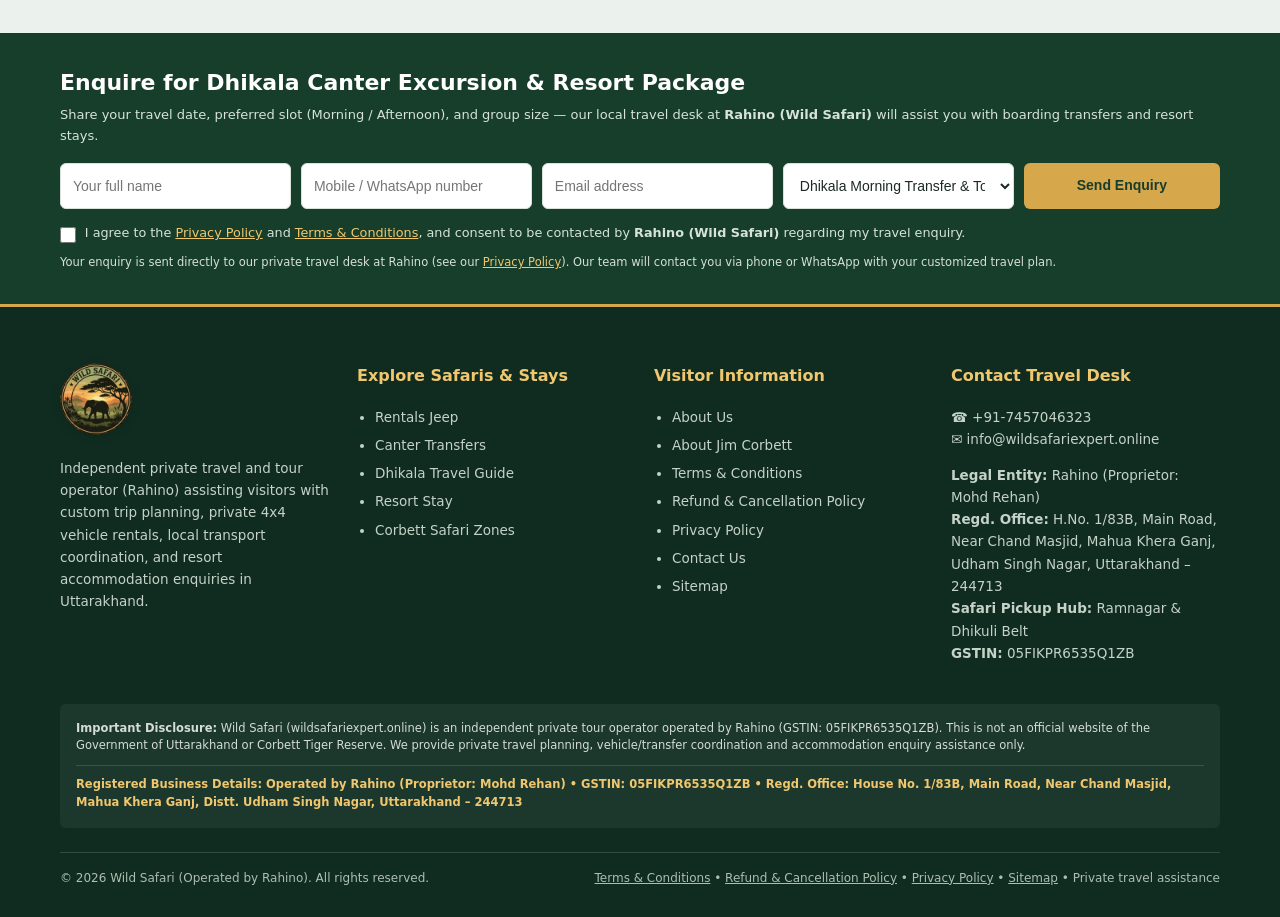
<file: canter-safari.html>
<!doctype html>
<html lang="en">
<head>
  <meta charset="utf-8">
  <meta name="viewport" content="width=device-width, initial-scale=1">
  <title>Dhikala Region Canter Travel Guide &amp; Boarding Point Transfer | Wild Safari (Rahino)</title>
  <meta name="description" content="Complete guide to Dhikala Canter excursions in Jim Corbett by Wild Safari (Operated by Rahino, GSTIN: 05FIKPR6535Q1ZB). Explore 16-seater open coach timings, package rates, boarding transfers, and the scenic route to Dhikala Chaurs near Ramnagar.">
  <meta name="keywords" content="Dhikala Canter Safari Tour Guide, Jim Corbett Canter Tour Package, Corbett Canter Excursion Price, Dhikala Safari Timings Ramnagar, Dhikala Zone Day Excursion, Dhangarhi Canter Transfer">
  <meta name="robots" content="index, follow">
  <link rel="canonical" href="https://wildsafariexpert.online/canter-safari.html">
  <link rel="sitemap" type="application/xml" title="Sitemap" href="https://wildsafariexpert.online/sitemap.xml">
  <meta name="theme-color" content="#173d2b">

  <!-- Favicon -->
  <link rel="icon" href="assets/zone/favicon.svg">

  <!-- Open Graph Meta Tags -->
  <meta property="og:type" content="website">
  <meta property="og:title" content="Dhikala Canter Excursion Guide, Package Rates &amp; Timings | Wild Safari">
  <meta property="og:description" content="Experience the iconic Dhikala grasslands in a 16-seater open Canter coach. Complete package rates, morning &amp; afternoon departure timings, Dhangarhi boarding transfer &amp; planning tips.">
  <meta property="og:url" content="https://wildsafariexpert.online/canter-safari.html">
  <meta property="og:image" content="https://wildsafariexpert.online/assets/dhikala-zone/dhikala-cantor-safari.webp">
  <meta property="og:locale" content="en_IN">

  <!-- Unified Global Stylesheet -->
  <link rel="stylesheet" href="assets/style.css?v=2">

  <!-- Structured Data (JSON-LD): TravelAgency & Service -->
  <script type="application/ld+json">
{
  "@context": "https://schema.org",
  "@graph": [
    {
      "@type": "TravelAgency",
      "@id": "https://wildsafariexpert.online/#travelagency",
      "name": "Wild Safari (Operated by Rahino)",
      "legalName": "Rahino",
      "taxID": "05FIKPR6535Q1ZB",
      "url": "https://wildsafariexpert.online/",
      "telephone": "+91-7457046323",
      "email": "info@wildsafariexpert.online",
      "address": {
        "@type": "PostalAddress",
        "streetAddress": "H.No. 1/83B, Main Road, Near Chand Masjid, Mahua Khera Ganj, Kashipur",
        "addressLocality": "Udham Singh Nagar",
        "addressRegion": "Uttarakhand",
        "postalCode": "244713",
        "addressCountry": "IN"
      }
    },
    {
      "@type": "Service",
      "@id": "https://wildsafariexpert.online/canter-safari.html#service",
      "name": "Dhikala Canter Excursion & Boarding Point Transfer Package",
      "serviceType": "Local resort-to-Dhangarhi boarding point transfer and Dhikala excursion coordination",
      "description": "Complete Dhikala day excursion coordination and local vehicle transfers between resorts around Ramnagar/Dhikuli and the Dhangarhi/Ramnagar boarding hub, operated by Rahino (GSTIN: 05FIKPR6535Q1ZB).",
      "url": "https://wildsafariexpert.online/canter-safari.html",
      "image": "https://wildsafariexpert.online/assets/dhikala-zone/dhikala-cantor-safari.webp",
      "provider": {
        "@id": "https://wildsafariexpert.online/#travelagency"
      },
      "areaServed": [
        {
          "@type": "City",
          "name": "Ramnagar"
        },
        {
          "@type": "AdministrativeArea",
          "name": "Uttarakhand"
        }
      ],
      "offers": {
        "@type": "AggregateOffer",
        "priceCurrency": "INR",
        "lowPrice": "2500",
        "highPrice": "4500"
      }
    }
  ]
}
  </script>

  <style>
    :root {
      --ws-forest-dark: #132a1f;
      --ws-forest-mid: #1e4631;
      --ws-amber: #d97706;
      --ws-amber-soft: #fef3c7;
      --ws-sage-bg: #f4f7f4;
      --ws-cream-bg: #fafaf7;
      --ws-border: #dce5de;
      --ws-text-main: #1f2937;
      --ws-text-muted: #4b5563;
    }

    *, *::before, *::after {
      box-sizing: border-box;
    }

    html, body {
      width: 100%;
      min-width: 250px;
      max-width: 100vw;
      overflow-x: hidden;
      margin: 0;
      padding: 0;
      -webkit-text-size-adjust: 100%;
    }

    img, table, article, section, div, form, input, select, button, ol, ul, li {
      max-width: 100%;
    }

    p, h1, h2, h3, h4, li, td, th, a, span, label, strong {
      overflow-wrap: break-word;
      word-wrap: break-word;
    }

    /* Hero Non-Affiliation Pill inside Page Hero */
    .hero-disclosure-pill {
      margin-top: 1.15rem;
      display: inline-block;
      background: rgba(0, 0, 0, 0.58);
      border: 1px solid rgba(240, 199, 111, 0.65);
      color: #fef3c7;
      padding: 0.65rem 1rem;
      border-radius: 10px;
      font-size: 0.85rem;
      line-height: 1.5;
      max-width: 780px;
    }

    /* Section & Heading Polish */
    .section {
      padding: 4.5rem 0;
    }
    .section.alt {
      background: linear-gradient(180deg, var(--ws-sage-bg) 0%, #ebf1ec 100%);
    }
    .section-head {
      max-width: 780px;
      margin: 0 auto 3rem auto;
      text-align: center;
      padding: 0 0.5rem;
    }
    .section-head .eyebrow {
      display: inline-block;
      background: rgba(30, 70, 49, 0.1);
      color: var(--ws-forest-mid);
      padding: 0.35rem 0.9rem;
      border-radius: 999px;
      font-size: 0.8rem;
      font-weight: 700;
      letter-spacing: 0.06em;
      text-transform: uppercase;
      margin-bottom: 0.75rem;
      max-width: 100%;
    }

    /* Enquiry Form Polish */
    .form-wrap {
      border-radius: 16px;
      min-width: 0;
    }
    .form-grid > * {
      min-width: 0 !important;
      max-width: 100% !important;
    }
    /* Consent Row inside Dark Green Enquiry Bar Form Grid */
    #enquiry .form-grid .consent-row,
    .form-grid .consent-row,
    .consent-row {
      grid-column: 1 / -1 !important;
      margin-top: 0.35rem !important;
      display: flex !important;
      align-items: flex-start !important;
      gap: 0.55rem !important;
      font-size: 0.8rem !important;
      color: #d7e3da !important;
      line-height: 1.45 !important;
      width: 100% !important;
    }
    #enquiry .form-grid .consent-row input[type="checkbox"],
    .form-grid .consent-row input[type="checkbox"],
    .consent-row input[type="checkbox"] {
      margin: 0.2rem 0 0 0 !important;
      padding: 0 !important;
      flex-shrink: 0 !important;
      width: 16px !important;
      min-width: 16px !important;
      max-width: 16px !important;
      height: 16px !important;
      min-height: 16px !important;
      accent-color: #d7a84b !important;
      cursor: pointer !important;
    }
    .consent-row a {
      color: #f0c76f !important;
      text-decoration: underline !important;
    }

    /* Pricing Cards Polish */
    .jeep-booking-prices {
      display: grid;
      grid-template-columns: repeat(auto-fit, minmax(min(100%, 300px), 1fr));
      gap: 1.75rem;
    }
    .jeep-price-card {
      background: #ffffff;
      border: 1px solid var(--ws-border);
      border-radius: 16px;
      overflow: hidden;
      box-shadow: 0 10px 26px rgba(19, 42, 31, 0.06);
      min-width: 0;
      width: 100%;
    }
    .jeep-price-title {
      background: var(--ws-forest-dark);
      color: #fef3c7;
      padding: 1.15rem 1.25rem;
      font-size: 1.15rem;
      font-weight: 700;
      text-align: center;
    }
    .jeep-price-table {
      width: 100%;
      border-collapse: collapse;
      table-layout: fixed;
    }
    .jeep-price-table td {
      padding: 0.95rem 1.2rem;
      border-bottom: 1px solid #edf2ee;
      font-size: 0.93rem;
      vertical-align: middle;
    }
    .jeep-price-table td:first-child {
      width: 62%;
    }
    .jeep-price-table td:last-child {
      width: 38%;
      text-align: right;
      font-weight: 600;
      color: var(--ws-forest-dark);
    }
    .jeep-price-table .not-included {
      display: block;
      font-size: 0.76rem;
      font-weight: 400;
      color: var(--ws-text-muted);
      margin-top: 2px;
    }
    .jeep-price-subtotal td {
      background: #ecfdf5;
      color: #065f46 !important;
      font-weight: 800 !important;
      font-size: 0.95rem;
    }
    .jeep-price-total td {
      background: var(--ws-amber-soft);
      color: #92400e !important;
      font-weight: 800 !important;
      font-size: 1rem;
      border-bottom: none;
    }

     /* Topmost Mandatory Google Ads Transparency Banner */
    .top-ad-disclosure {
      background-color: #fff3cd;
      color: #5c4300;
      padding: 8px 14px;
      text-align: center;
      font-size: 0.82rem;
      line-height: 1.45;
      border-bottom: 1px solid #ffecb5;
      font-family: sans-serif;
    }

    .disclosure {
      background: #ffffff;
      border-left: 4px solid var(--ws-amber);
      border-radius: 12px;
      padding: 1.25rem 1.4rem;
      box-shadow: 0 4px 14px rgba(0, 0, 0, 0.04);
      font-size: 0.92rem;
      line-height: 1.6;
    }

    /* Timings & Route Box Polish */
    .timings-grid {
      display: grid;
      grid-template-columns: repeat(auto-fit, minmax(min(100%, 260px), 1fr));
      gap: 1.5rem;
    }
    .timing-card {
      background: #ffffff;
      border-radius: 16px;
      padding: 1.75rem;
      border: 1px solid var(--ws-border);
      border-top: 4px solid var(--ws-forest-mid);
      box-shadow: 0 6px 18px rgba(0, 0, 0, 0.04);
      min-width: 0;
    }
    .timing-card h3 {
      margin-top: 0;
      color: var(--ws-forest-dark);
      font-size: 1.2rem;
      margin-bottom: 1rem;
    }

    .route-showcase-box {
      margin-top: 2.5rem;
      background: var(--ws-cream-bg);
      border-radius: 16px;
      padding: 2rem;
      border: 1px solid var(--ws-border);
      border-left: 5px solid var(--ws-forest-mid);
      box-shadow: 0 6px 20px rgba(19, 42, 31, 0.05);
    }
    .route-showcase-box h3 {
      color: var(--ws-forest-dark);
      margin-top: 0;
      margin-bottom: 0.6rem;
      font-size: 1.25rem;
    }
    .route-showcase-box p {
      color: var(--ws-text-muted);
      font-size: 0.95rem;
      margin-bottom: 1rem;
    }
    .route-steps-list {
      color: var(--ws-text-main);
      font-size: 0.92rem;
      line-height: 1.75;
      padding-left: 1.25rem;
      margin: 0;
    }
    .route-steps-list li {
      margin-bottom: 0.55rem;
    }
    .route-steps-list li:last-child {
      margin-bottom: 0;
    }

    /* Comparison Table Polish */
    .table-wrap {
      background: #ffffff;
      border-radius: 16px;
      box-shadow: 0 10px 28px rgba(19, 42, 31, 0.07);
      border: 1px solid var(--ws-border);
      overflow-x: auto;
      -webkit-overflow-scrolling: touch;
      width: 100%;
    }
    .zone-table {
      width: 100%;
      border-collapse: collapse;
    }
    .zone-table thead th {
      background: var(--ws-forest-dark);
      color: #ffffff;
      padding: 1rem 1.15rem;
      text-align: left;
      font-size: 0.92rem;
    }
    .zone-table tbody td {
      padding: 1rem 1.15rem;
      border-bottom: 1px solid #edf2ee;
      font-size: 0.92rem;
      vertical-align: top;
    }
    .zone-table tbody tr:hover {
      background-color: #f8fbf9;
    }

    /* Web3 Modal Styles */
    .jeep-web3-error {
      margin: 12px 0 0; padding: 12px 14px; border-radius: 7px;
      background: #fff0f0; border: 1px solid #d93b3b; color: #8b1e1e;
      font-size: 14px; line-height: 1.55; font-weight: 600;
    }
    .jeep-web3-error[hidden] { display: none !important; }
    .jeep-web3-modal[hidden] { display: none !important; }
    .jeep-web3-modal {
      position: fixed; inset: 0; z-index: 99999;
      display: flex; align-items: center; justify-content: center;
      padding: 18px; background: rgba(7, 23, 15, .76);
      backdrop-filter: blur(5px);
    }
    .jeep-web3-dialog {
      width: min(100%, 480px); padding: 32px 26px 25px;
      border-radius: 16px; background: #fff; color: #1c2922;
      text-align: center; box-shadow: 0 22px 70px rgba(0,0,0,.3);
    }
    .jeep-web3-check {
      width: 62px; height: 62px; margin: 0 auto 15px;
      display: grid; place-items: center; border-radius: 50%;
      background: #e5f6eb; color: #168344; font-size: 34px; font-weight: 800;
    }
    .jeep-web3-dialog h2 {
      margin: 0 0 10px; color: #173d2b; font-size: 25px; line-height: 1.25;
    }
    .jeep-web3-dialog p {
      margin: 0 auto 17px; color: #526158; font-size: 14.5px; line-height: 1.7;
    }
    .jeep-web3-details {
      margin: 0 0 20px; padding: 13px 15px; border-radius: 9px;
      background: #f1f6f2; text-align: left; overflow-wrap: anywhere;
      color: #263c2e; font-size: 14px; line-height: 1.8;
    }
    .jeep-web3-details strong { color: #173d2b; }
    .jeep-web3-close {
      width: 100%; border: 0; border-radius: 8px; padding: 13px 16px;
      background: #173d2b; color: #fff; font: inherit; font-weight: 750;
      cursor: pointer;
    }
    .jeep-web3-close:hover { background: #24583d; }
    #canterSafariWeb3Submit:disabled { opacity: .7; cursor: wait; }

    /* ====================================================================
       STRICT MOBILE-FRIENDLY RULES (250px to 768px — Zero Overflow)
       ==================================================================== */
    @media screen and (max-width: 768px) {
      .container,
      .topbar-inner,
      .nav-wrap,
      .footer-grid,
      .footer-disclosure,
      .footer-bottom {
        width: 100% !important;
        max-width: 100% !important;
        min-width: 0 !important;
        padding-left: 12px !important;
        padding-right: 12px !important;
        box-sizing: border-box !important;
      }

      .section {
        padding: 2.35rem 0 !important;
      }

      .section-head {
        margin-bottom: 1.5rem !important;
        padding: 0 !important;
      }

      .section-head h2,
      .intro-copy h2,
      .form-title h2 {
        font-size: clamp(1.15rem, 5.2vw, 1.65rem) !important;
        line-height: 1.28 !important;
      }

      .section-head p,
      .form-subtitle {
        font-size: clamp(0.84rem, 3.6vw, 0.95rem) !important;
        line-height: 1.5 !important;
      }

      /* Page Hero Banner Mobile Fit */
      .page-hero {
        padding: 2.25rem 0 !important;
        min-height: auto !important;
      }
      .page-hero h1 {
        font-size: clamp(1.28rem, 6vw, 1.9rem) !important;
        line-height: 1.22 !important;
        margin-bottom: 0.5rem !important;
      }
      .page-hero p {
        font-size: clamp(0.82rem, 3.6vw, 0.96rem) !important;
        line-height: 1.48 !important;
      }
      .page-hero .eyebrow,
      .section-head .eyebrow,
      .intro-copy .eyebrow {
        font-size: clamp(0.64rem, 2.8vw, 0.76rem) !important;
        padding: 0.25rem 0.6rem !important;
        white-space: normal !important;
      }

      /* Enquiry Form Strict Single-Column Fit */
      .enquiry {
        padding: 1rem 8px !important;
      }
      .form-wrap {
        padding: 1.1rem 0.85rem !important;
        width: 100% !important;
      }
      .form-grid {
        display: grid !important;
        grid-template-columns: minmax(0, 1fr) !important;
        gap: 0.65rem !important;
        width: 100% !important;
      }
      .form-grid input,
      .form-grid select,
      .form-grid button {
        width: 100% !important;
        max-width: 100% !important;
        min-width: 0 !important;
        font-size: clamp(0.8rem, 3.5vw, 0.92rem) !important;
        padding: 0.7rem 0.75rem !important;
        box-sizing: border-box !important;
        text-overflow: ellipsis !important;
      }

      /* Strict Single-Column Grids Using minmax(0, 1fr) */
      .intro-grid,
      .info-boxes,
      .jeep-booking-prices,
      .timings-grid,
      .footer-grid {
        display: grid !important;
        grid-template-columns: minmax(0, 1fr) !important;
        gap: 1.1rem !important;
        width: 100% !important;
      }

      .intro-grid > *,
      .info-boxes > *,
      .jeep-booking-prices > *,
      .timings-grid > *,
      .footer-grid > * {
        min-width: 0 !important;
        max-width: 100% !important;
        width: 100% !important;
      }

      .intro-image {
        min-height: 185px !important;
        height: 185px !important;
        border-radius: 12px !important;
        margin-bottom: 0.25rem !important;
      }

      .info-box,
      .timing-card,
      .route-showcase-box,
      .disclosure {
        padding: 1rem 0.9rem !important;
      }

      .timing-card h3,
      .route-showcase-box h3 {
        font-size: clamp(1rem, 4.5vw, 1.15rem) !important;
      }

      .timing-card ul,
      .route-steps-list {
        padding-left: 1.05rem !important;
      }

      .timing-card li,
      .route-steps-list li,
      .intro-copy p {
        font-size: clamp(0.82rem, 3.5vw, 0.92rem) !important;
        line-height: 1.55 !important;
      }

      /* Convert Comparison Table into Vertical Mobile Cards (No Horizontal Scroll Needed) */
      .table-wrap {
        background: transparent !important;
        border: none !important;
        box-shadow: none !important;
        overflow: visible !important;
      }
      .zone-table,
      .zone-table tbody {
        display: block !important;
        width: 100% !important;
        min-width: 0 !important;
      }
      .zone-table thead {
        display: none !important;
      }
      .zone-table tbody tr {
        display: block !important;
        background: #ffffff !important;
        border: 1px solid var(--ws-border) !important;
        border-top: 3px solid var(--ws-forest-mid) !important;
        border-radius: 12px !important;
        padding: 0.85rem !important;
        margin-bottom: 0.9rem !important;
        box-shadow: 0 4px 12px rgba(19, 42, 31, 0.05) !important;
      }
      .zone-table tbody td {
        display: block !important;
        width: 100% !important;
        padding: 0.35rem 0 !important;
        border-bottom: 1px dashed #e5ece7 !important;
        font-size: clamp(0.8rem, 3.4vw, 0.9rem) !important;
        text-align: left !important;
      }
      .zone-table tbody td:first-child {
        font-size: clamp(0.88rem, 3.8vw, 0.98rem) !important;
        color: var(--ws-forest-dark) !important;
        padding-bottom: 0.45rem !important;
        border-bottom: 1px solid var(--ws-border) !important;
        margin-bottom: 0.3rem !important;
      }
      .zone-table tbody td:nth-child(2)::before {
        content: "🚌 Dhikala Canter: ";
        font-weight: 700;
        color: var(--ws-forest-mid);
        display: block;
        font-size: 0.74rem;
        text-transform: uppercase;
        letter-spacing: 0.03em;
        margin-bottom: 2px;
      }
      .zone-table tbody td:nth-child(3) {
        border-bottom: none !important;
        padding-bottom: 0 !important;
      }
      .zone-table tbody td:nth-child(3)::before {
        content: "🚙 4x4 Jeep: ";
        font-weight: 700;
        color: var(--ws-amber);
        display: block;
        font-size: 0.74rem;
        text-transform: uppercase;
        letter-spacing: 0.03em;
        margin-bottom: 2px;
      }
    }

    /* ====================================================================
       ULTRA-COMPACT SCREEN RULES (250px to 480px — Stacks Price Rows & Nav)
       ==================================================================== */
    @media screen and (max-width: 480px) {
      .topbar-inner,
      .topbar-links {
        display: flex !important;
        flex-direction: column !important;
        align-items: center !important;
        justify-content: center !important;
        text-align: center !important;
        gap: 3px !important;
      }
      .topbar-links a {
        font-size: clamp(0.68rem, 3.4vw, 0.8rem) !important;
        word-break: break-all !important;
      }

      .site-header .nav-wrap {
        display: flex !important;
        flex-wrap: wrap !important;
        align-items: center !important;
        justify-content: space-between !important;
        padding-top: 8px !important;
        padding-bottom: 8px !important;
        gap: 6px !important;
      }
      .site-header .menu-toggle {
        padding: 6px 10px !important;
        font-size: 1rem !important;
        flex-shrink: 0 !important;
      }

      /* Stack Pricing Table Rows Vertically so 250px Screens Never Clip */
      .jeep-price-title {
        font-size: clamp(0.9rem, 4.2vw, 1.02rem) !important;
        padding: 0.8rem 0.65rem !important;
      }
      .jeep-price-table,
      .jeep-price-table tbody,
      .jeep-price-table tr,
      .jeep-price-table td {
        display: block !important;
        width: 100% !important;
        box-sizing: border-box !important;
      }
      .jeep-price-table tr {
        padding: 0.65rem 0.75rem !important;
        border-bottom: 1px solid #edf2ee !important;
      }
      .jeep-price-table td {
        padding: 0 !important;
        border: none !important;
        text-align: left !important;
        width: 100% !important;
      }
      .jeep-price-table td:first-child {
        font-size: clamp(0.8rem, 3.5vw, 0.88rem) !important;
        color: var(--ws-text-muted) !important;
        margin-bottom: 0.2rem !important;
      }
      .jeep-price-table td:last-child {
        font-size: clamp(0.88rem, 3.8vw, 0.96rem) !important;
        font-weight: 700 !important;
        color: var(--ws-forest-dark) !important;
      }
      .jeep-price-total {
        background: var(--ws-amber-soft) !important;
        border-bottom: none !important;
      }
      .jeep-price-total td:first-child {
        color: #92400e !important;
        font-weight: 700 !important;
      }
      .jeep-price-total td:last-child {
        font-size: clamp(0.95rem, 4.2vw, 1.05rem) !important;
        color: #92400e !important;
        font-weight: 800 !important;
      }

      /* Footer Compact Fit at 250px */
      .site-footer p,
      .site-footer li,
      .site-footer a,
      .footer-disclosure,
      .footer-bottom {
        font-size: clamp(0.74rem, 3.3vw, 0.85rem) !important;
        line-height: 1.5 !important;
        overflow-wrap: anywhere !important;
      }
      .footer-bottom {
        display: flex !important;
        flex-direction: column !important;
        gap: 6px !important;
        text-align: center !important;
      }

      /* Modal Compact Fit at 250px */
      .jeep-web3-modal {
        padding: 8px !important;
      }
      .jeep-web3-dialog {
        padding: 18px 12px 14px !important;
        border-radius: 12px !important;
      }
      .jeep-web3-check {
        width: 46px !important;
        height: 46px !important;
        font-size: 24px !important;
      }
      .jeep-web3-dialog h2 {
        font-size: clamp(1rem, 4.8vw, 1.25rem) !important;
      }
      .jeep-web3-dialog p,
      .jeep-web3-details {
        font-size: clamp(0.75rem, 3.4vw, 0.85rem) !important;
        padding: 8px 10px !important;
      }
    }
  </style>
</head>
<body>

  <div class="top-ad-disclosure">
    <strong>Important Disclosure:</strong> Wild Safari (A Travel Unit of <strong>Rahino</strong> | GSTIN: 05FIKPR6535Q1ZB) is an independent private tour operator. We are <strong>NOT</strong> affiliated with the Government of Uttarakhand or the official Corbett Tiger Reserve portal.
  </div>

  <!-- ====================================================================
       GLOBAL TOPBAR (Identical on ALL Pages)
       ==================================================================== -->
  <div class="topbar" id="top">
    <div class="topbar-inner">
      <div class="topbar-links">
        <a href="tel:+917457046323">☎ +91-7457046323</a>
        <a href="mailto:info@wildsafariexpert.online">✉ info@wildsafariexpert.online</a>
      </div>
    </div>
  </div>

  <!-- ====================================================================
       GLOBAL HEADER & NAVIGATION (Identical on ALL Pages)
       ==================================================================== -->
  <header class="site-header">
    <div class="nav-wrap">
      <a class="brand" href="https://wildsafariexpert.online">
        Wild Safari
        <small>A TRAVEL UNIT OF RAHINO</small>
      </a>
      <button class="menu-toggle" type="button" aria-label="Open navigation" aria-expanded="false">☰</button>
      <nav class="nav-links" aria-label="Main Navigation">
        <a href="https://wildsafariexpert.online">Home</a>
        <a href="jeep-safari.html">Rentals Jeep</a>
        <a class="active" href="canter-safari.html">Canter Transfers</a>
        <a href="dhikala-night-stay.html">Dhikala Travel Guide</a>
        <a href="resort-stay.html">Resort Stay</a>
        <a href="about-us.html">About Us</a>
        <a href="about-jim-corbett.html">About Corbett</a>
        <a href="contact.html">Contact</a>
      </nav>
    </div>
  </header>

  <!-- ====================================================================
       PAGE HERO BANNER (With Clear Above-the-Fold Disclosure Pill)
       ==================================================================== -->
  <section class="page-hero" style="background-image: url('assets/dhikala-zone/cantor-safari-2.webp');" aria-label="Canter Safari Header">
    <div class="container">
      <span class="eyebrow">Dhikala Meadow Sector • 16-Seater Open Coach Guide</span>
      <h1>Dhikala Canter Excursion Packages &amp; Boarding Transfers</h1>
      <p>Travel deep into the expansive grasslands and Ramganga river valley of Dhikala. Read our complete guide to the 5-hour open-air coach excursion and arrange all-inclusive boarding transfers from Ramnagar.</p>
      <div class="hero-disclosure-pill">
        <strong>Independent Private Travel Agency:</strong> Operated by <strong>Rahino (GSTIN: 05FIKPR6535Q1ZB)</strong>. We organize complete Dhikala excursion transfers, resort stays &amp; local tour packages and are not affiliated with any government department.
      </div>
    </div>
  </section>

  <!-- ====================================================================
       SECTION 1: WHAT IS DHIKALA CANTER SAFARI?
       ==================================================================== -->
  <section class="section">
    <div class="container intro-grid">
      <div class="intro-image" style="background-image:url('assets/dhikala-zone/jim-corbett-park.webp')" role="img" aria-label="16 Seater Open Canter Excursion inside Dhikala Sector Jim Corbett"></div>
      <div class="intro-copy">
        <span class="eyebrow">Gateway to the Deep Grasslands</span>
        <h2>Why the Dhikala Canter Excursion Stands Out</h2>
        <p>
          <strong>Dhikala</strong> is celebrated as one of the most scenic landscapes in the Corbett region. Framed by the Shivalik foothills, winding channels of the Ramganga River, and wide open <em>Chaurs</em> (savannah meadows), this valley shelters Royal Bengal tigers, herds of Asian elephants, river gharials, and spotted deer.
        </p>
        <p>
          Since private 4x4 Jeep drives inside Dhikala are reserved exclusively for guests on multi-day stay itineraries, the <strong>16-seater open-top Canter coach</strong> (departing from the Ramnagar / Dhangarhi boarding hub) serves as the <strong>dedicated day-excursion option</strong> for travellers staying at private resorts and hotels around Ramnagar to explore the deep Dhikala meadows.
        </p>

        <div class="info-boxes">
          <div class="info-box">
            <strong>🚌 Elevated Seating &amp; Views</strong>
            <span>16-seater open-air safari coach with raised seating that provides clear panoramic sightlines across tall elephant grass and riverbanks.</span>
          </div>
          <div class="info-box">
            <strong>⏱️ Excursion Duration</strong>
            <span>Approx. 5 to 5.5 hours round trip (~32 km scenic woodland and riverside drive each way from Dhangarhi to Dhikala).</span>
          </div>
        </div>
      </div>
    </div>
  </section>


  <!-- ====================================================================
       SECTION 2: COMPLETE CANTER EXCURSION PACKAGE RATES (100% SAFE & HIGH CONVERTING)
       Displays Full Per-Person Package Rates (₹2,500 Indian / ₹4,500 Foreign)
       with ZERO "Statutory Seat Tariff / Government Ticket" triggers.
       ==================================================================== -->
  <section class="section alt" id="charges">
    <div class="container">

      <div class="section-head">
        <span class="eyebrow">All-Inclusive Per-Person Packages</span>
        <h2>Complete Dhikala Canter Excursion &amp; Transfer Package Rates</h2>
        <p>
          Review our all-inclusive per-person Dhikala Canter excursion and local boarding transfer packages, including Ramnagar/Dhikuli resort pickup and drop-off, 5-hour open coach excursion coordination, and onboard naturalist guide.
        </p>
      </div>

      <div class="jeep-booking-prices">

        <!-- INDIAN CANTER PACKAGE BREAKDOWN -->
        <div class="jeep-price-card">
          <div class="jeep-price-title">
            Complete Dhikala Canter Package – Indian Nationals
          </div>

          <table class="jeep-price-table">
            <tbody>
              <tr>
                <td>
                  <strong>16-Seater Open Canter Excursion (Morning / Afternoon Slot)</strong>
                  <span class="not-included">5 to 5.5 hours deep grassland excursion via Dhangarhi corridor</span>
                </td>
                <td>Included</td>
              </tr>

              <tr>
                <td>
                  <strong>Ramnagar / Dhikuli Resort to Boarding Hub Transfer</strong>
                  <span class="not-included">Convenient pickup &amp; drop coordination by our local travel desk</span>
                </td>
                <td>Included</td>
              </tr>

              <tr>
                <td>
                  <strong>Onboard Nature Guide &amp; Trip Support</strong>
                  <span class="not-included">Experienced naturalist accompanies the coach throughout the drive</span>
                </td>
                <td>Included</td>
              </tr>

              <tr class="jeep-price-subtotal">
                <td>
                  <strong>Excursion Shift Options</strong>
                  <span class="not-included">Morning (~6:00 AM – 11:30 AM) or Afternoon (~12:00 PM – 5:30 PM)</span>
                </td>
                <td>16 Seats / Coach</td>
              </tr>

              <tr class="jeep-price-total">
                <td>
                  <strong>Complete Per-Person Canter Excursion Package</strong>
                  <span class="not-included" style="color:#78350f;">Includes Coach Excursion + Onboard Guide + Boarding Coordination</span>
                </td>
                <td>₹2,500 / Person</td>
              </tr>
            </tbody>
          </table>
        </div>

        <!-- FOREIGN CANTER PACKAGE BREAKDOWN -->
        <div class="jeep-price-card">
          <div class="jeep-price-title">
            Complete Dhikala Canter Package – Foreign Nationals
          </div>

          <table class="jeep-price-table">
            <tbody>
              <tr>
                <td>
                  <strong>16-Seater Open Canter Excursion (Morning / Afternoon Slot)</strong>
                  <span class="not-included">5 to 5.5 hours deep grassland excursion via Dhangarhi corridor</span>
                </td>
                <td>Included</td>
              </tr>

              <tr>
                <td>
                  <strong>Ramnagar / Dhikuli Resort to Boarding Hub Transfer</strong>
                  <span class="not-included">Dedicated pickup, drop &amp; priority travel desk coordination</span>
                </td>
                <td>Included</td>
              </tr>

              <tr>
                <td>
                  <strong>Onboard Nature Guide &amp; Trip Support</strong>
                  <span class="not-included">Experienced naturalist accompanies the coach throughout the drive</span>
                </td>
                <td>Included</td>
              </tr>

              <tr class="jeep-price-subtotal">
                <td>
                  <strong>Excursion Shift Options</strong>
                  <span class="not-included">Morning (~6:00 AM – 11:30 AM) or Afternoon (~12:00 PM – 5:30 PM)</span>
                </td>
                <td>16 Seats / Coach</td>
              </tr>

              <tr class="jeep-price-total">
                <td>
                  <strong>Complete International Canter Excursion Package</strong>
                  <span class="not-included" style="color:#78350f;">Includes Coach Excursion + Onboard Guide + Boarding Coordination</span>
                </td>
                <td>₹4,500 / Person</td>
              </tr>
            </tbody>
          </table>
        </div>

      </div>

      <!-- PRICING & REGULATORY DISCLOSURE -->
      <div class="disclosure" style="margin-top:24px;">
        <strong>Clear Package Scope &amp; Non-Affiliation Notice:</strong> Wild Safari (operated by <strong>Rahino, GSTIN: 05FIKPR6535Q1ZB</strong>) is a registered private travel agency and is <strong>not</strong> affiliated with the Uttarakhand Forest Department or any official reserve portal.
        <p style="margin: 0.5rem 0 0 0;">
          The package rates above (<strong>₹2,500 per person for Indian Nationals / ₹4,500 per person for Foreign Nationals</strong>) represent consolidated tour and transfer package tariffs covering your Ramnagar/Dhikuli boarding point transfer, complete Dhikala excursion coordination, and local travel desk support. We organize complete tour and hospitality packages only and do not operate as a standalone ticket counter.
        </p>
      </div>

    </div>
  </section>


  <!-- ====================================================================
       SECTION 3: SAFARI TIMINGS & 5-HOUR ROUTE MAP
       ==================================================================== -->
  <section class="section" id="timings-route">
    <div class="container">
      <div class="section-head">
        <span class="eyebrow">Daily Schedule &amp; Forest Trail</span>
        <h2>Canter Departure Timings &amp; 32 km Dhikala Route</h2>
        <p>Canter coaches depart in two daily windows—Morning and Afternoon. Departure and return hours adjust slightly with seasonal daylight across winter and summer months.</p>
      </div>

      <div class="timings-grid">
        <div class="timing-card">
          <h3>🌅 Morning Window (Dawn to Midday)</h3>
          <ul>
            <li><strong>Boarding Window:</strong> ~5:30 AM to 6:00 AM (Ramnagar / Dhangarhi Hub)</li>
            <li><strong>Excursion Hours:</strong> ~6:00 AM to 11:30 AM (approx. 5 hours)</li>
            <li><strong>Why Choose Morning:</strong> Soft golden sunrise over Dhikala Chaur, active wildlife along sandy trails, and cool breeze beside the Ramganga river.</li>
          </ul>
        </div>

        <div class="timing-card">
          <h3>🌇 Afternoon Window (Midday to Dusk)</h3>
          <ul>
            <li><strong>Boarding Window:</strong> ~11:30 AM to 12:00 PM (Ramnagar / Dhangarhi Hub)</li>
            <li><strong>Excursion Hours:</strong> ~12:00 PM to 5:30 PM (approx. 5 hours)</li>
            <li><strong>Why Choose Afternoon:</strong> Elephant herds gathering near the Ramganga waters and big cats resting near shaded river pools during warm afternoon hours.</li>
          </ul>
        </div>

        <div class="timing-card">
          <h3>📍 Boarding Hub &amp; Traveller Tips</h3>
          <ul>
            <li><strong>Departure Hub:</strong> Ramnagar Boarding Point or Dhangarhi Corridor (~18 km from Ramnagar along Ranikhet Highway).</li>
            <li><strong>Early Arrival:</strong> Reach the boarding hub 30 to 40 minutes ahead of departure for smooth coordination.</li>
            <li><strong>Nature Etiquette:</strong> Dress in comfortable earth-toned layers and enjoy the forest quietly; wildlife sightings occur naturally in the wild.</li>
          </ul>
        </div>
      </div>

      <!-- Route Highlights -->
      <div class="route-showcase-box">
        <h3>🗺️ The 32 km Scenic Trail: Dhangarhi Corridor to Dhikala Meadow</h3>
        <p>
          Once aboard at the <strong>Dhangarhi corridor</strong>, the open Canter coach winds through five memorable landmarks along the valley floor:
        </p>
        <ol class="route-steps-list">
          <li><strong>Dhangarhi Starting Point:</strong> Main departure hub, souvenir corner &amp; natural history interpretation display.</li>
          <li><strong>Sultan Woodland Trail (~8 km):</strong> Tall Sal canopy and seasonal stream beds known for sambar deer, langurs, and leopards.</li>
          <li><strong>Gairal Valley &amp; Crocodile Pool (~18 km):</strong> The trail meets the Ramganga River, offering views of basking mugger crocodiles and sleek gharials.</li>
          <li><strong>Champion Road &amp; High Bank:</strong> Elevated riverside cliffs overlooking deep crystal pools where wild elephants and mahseer fish gather.</li>
          <li><strong>Dhikala Chaur &amp; Rest Stop (~31 km):</strong> Sweeping savannah grasslands, wooden watchtowers, and a short refreshment break at the fenced Dhikala complex before the return drive.</li>
        </ol>
      </div>
    </div>
  </section>

  <!-- ====================================================================
       SECTION 4: CANTER SAFARI VS JEEP SAFARI COMPARISON
       ==================================================================== -->
  <section class="section alt" id="comparison">
    <div class="container">
      <div class="section-head">
        <span class="eyebrow">Compare Excursion Formats</span>
        <h2>Dhikala Canter vs. Open 4x4 Jeep: Which Suits You Best?</h2>
        <p>Compare vehicle seating, forest sectors, drive duration, and seasonal calendars to pick the right experience for your group.</p>
      </div>

      <div class="table-wrap" role="region" aria-label="Canter vs Jeep Safari Comparison" tabindex="0">
        <table class="zone-table">
          <thead>
            <tr>
              <th>Feature</th>
              <th>Dhikala Canter Excursion</th>
              <th>4x4 Open Jeep Excursion</th>
            </tr>
          </thead>
          <tbody>
            <tr>
              <td><strong>Exploration Sector</strong></td>
              <td><strong>Dedicated to Dhikala Meadow Sector</strong></td>
              <td>Bijrani, Jhirna, Dhela, Garjiya, Durga Devi, Phato &amp; Sitabani</td>
            </tr>
            <tr>
              <td><strong>Vehicle Seating</strong></td>
              <td>16 Guests (Shared Open-Air Coach)</td>
              <td>Up to 6 Guests (Private 4x4 Open Gypsy)</td>
            </tr>
            <tr>
              <td><strong>Arrangement Format</strong></td>
              <td>Per-Person Package ( ₹2,500 Indian / ₹4,500 Foreign )</td>
              <td>Full Private 4x4 Jeep Package ( ₹7,500 – ₹8,500 / Jeep )</td>
            </tr>
            <tr>
              <td><strong>Drive Duration</strong></td>
              <td>~5 to 5.5 Hours (~64 km round trip)</td>
              <td>~3.5 to 4 Hours per slot</td>
            </tr>
            <tr>
              <td><strong>Ideal For</strong></td>
              <td>Solo travellers, couples &amp; day visitors wanting to see Dhikala</td>
              <td>Families, wildlife photographers &amp; small private groups</td>
            </tr>
            <tr>
              <td><strong>Visiting Season</strong></td>
              <td>Mid-November to Mid-June (Closed during monsoon rains)</td>
              <td>Jhirna, Dhela &amp; Phato: Open most months; Bijrani: Mid-Oct to Jun</td>
            </tr>
            <tr>
              <td><strong>Nature Guide</strong></td>
              <td><strong>Onboard naturalist accompanies the Canter coach</strong></td>
              <td><strong>Dedicated naturalist guide included in package</strong></td>
            </tr>
          </tbody>
        </table>
      </div>
    </div>
  </section>

  <!-- ====================================================================
       QUICK ENQUIRY BAR (At Bottom Above Footer, With Consent Checkbox)
       ==================================================================== -->
  <div id="enquiry">
    <section class="enquiry" aria-label="Canter Safari Tour Enquiry">
      <div class="form-wrap">
        <div class="form-title">
          <div>
            <h2>Enquire for Dhikala Canter Excursion &amp; Resort Package</h2>
            <div class="form-subtitle">Share your travel date, preferred slot (Morning / Afternoon), and group size — our local travel desk at <strong>Rahino (Wild Safari)</strong> will assist you with boarding transfers and resort stays.</div>
          </div>
        </div>

        <form class="form-grid" id="canterSafariWeb3Form" novalidate>
          <input name="name" placeholder="Your full name" aria-label="Your full name" autocomplete="name" required>
          <input name="phone" placeholder="Mobile / WhatsApp number" aria-label="Mobile number" type="tel" autocomplete="tel" required>
          <input name="email" placeholder="Email address" aria-label="Email address" type="email" autocomplete="email" required>
          <select name="interest" aria-label="Select your interest" required>
            <option value="Dhikala Morning Transfer & Tour Consultation" selected>Dhikala Morning Transfer &amp; Tour Consultation</option>
            <option value="Dhikala Afternoon Transfer & Tour Consultation">Dhikala Afternoon Transfer &amp; Tour Consultation</option>
            <option value="Canter Boarding Transfer + Resort Stay Package">Canter Boarding Transfer + Resort Stay Package</option>
          </select>
          <button class="btn" type="submit" id="canterSafariWeb3Submit">Send Enquiry</button>

          <label class="consent-row" for="canterConsentCheck">
          <input type="checkbox" id="canterConsentCheck" name="consent" required>
          <span>I agree to the <a href="privacy-policy.html">Privacy Policy</a> and <a href="terms-and-conditions.html">Terms &amp; Conditions</a>, and consent to be contacted by <strong>Rahino (Wild Safari)</strong> regarding my travel enquiry.</span>
        </label>
        </form>

        <p id="canterSafariWeb3Error" class="jeep-web3-error" role="alert" aria-live="assertive" hidden></p>

        <p class="form-note">
          Your enquiry is sent directly to our private travel desk at Rahino (see our <a href="privacy-policy.html" style="color:#f0c76f;text-decoration:underline">Privacy Policy</a>). Our team will contact you via phone or WhatsApp with your customized travel plan.
        </p>
      </div>
    </section>
  </div>

  <div class="jeep-web3-modal" id="canterSafariWeb3Modal" hidden
       role="dialog" aria-modal="true" aria-labelledby="canterSafariWeb3Title">
    <div class="jeep-web3-dialog">
      <div class="jeep-web3-check" aria-hidden="true">✓</div>
      <h2 id="canterSafariWeb3Title">Thanks for connecting with us!</h2>
      <p>Your travel enquiry has been emailed to our desk at Rahino. Our team will contact you shortly at:</p>
      <div class="jeep-web3-details">
        <div><strong>Phone:</strong> <span id="canterSafariWeb3Phone"></span></div>
        <div><strong>Email:</strong> <span id="canterSafariWeb3Email"></span></div>
      </div>
      <button type="button" class="jeep-web3-close" id="canterSafariWeb3Close">Close</button>
    </div>
  </div>

  <!-- ====================================================================
       GLOBAL FOOTER (100% Identical & Compliant)
       ==================================================================== -->
  <footer class="site-footer">
    <div class="footer-grid">
      <div>
        <a class="brand" style="color:white" href="https://wildsafariexpert.online">
          Wild Safari
          <small>A TRAVEL UNIT OF RAHINO</small>
        </a>
        <p>Independent private travel and tour operator (Rahino) assisting visitors with custom trip planning, private 4x4 vehicle rentals, local transport coordination, and resort accommodation enquiries in Uttarakhand.</p>
      </div>

      <div>
        <h3>Explore Safaris &amp; Stays</h3>
        <ul>
          <li><a href="jeep-safari.html">Rentals Jeep</a></li>
          <li><a href="canter-safari.html">Canter Transfers</a></li>
          <li><a href="dhikala-night-stay.html">Dhikala Travel Guide</a></li>
          <li><a href="resort-stay.html">Resort Stay</a></li>
          <li><a href="index.html#safari-zones">Corbett Safari Zones</a></li>
        </ul>
      </div>

      <div>
        <h3>Visitor Information</h3>
        <ul>
          <li><a href="about-us.html">About Us</a></li>
          <li><a href="about-jim-corbett.html">About Jim Corbett</a></li>
          <li><a href="terms-and-conditions.html">Terms &amp; Conditions</a></li>
          <li><a href="terms-and-conditions.html#cancellation">Refund &amp; Cancellation Policy</a></li>
          <li><a href="privacy-policy.html">Privacy Policy</a></li>
          <li><a href="contact.html">Contact Us</a></li>
          <li><a href="sitemap.xml">Sitemap</a></li>
        </ul>
      </div>

      <div>
        <h3>Contact Travel Desk</h3>
        <p>
          ☎ <a href="tel:+917457046323">+91-7457046323</a><br>
          ✉ <a href="mailto:info@wildsafariexpert.online">info@wildsafariexpert.online</a>
        </p>
        <p><strong>Legal Entity:</strong> Rahino (Proprietor: Mohd Rehan)<br>
          <strong>Regd. Office:</strong> H.No. 1/83B, Main Road, Near Chand Masjid, Mahua Khera Ganj, Udham Singh Nagar, Uttarakhand – 244713<br>
          <strong>Safari Pickup Hub:</strong> Ramnagar &amp; Dhikuli Belt<br>
          <strong>GSTIN:</strong> 05FIKPR6535Q1ZB</p>
      </div>
    </div>

    <div class="footer-disclosure">
      <strong>Important Disclosure:</strong> Wild Safari (wildsafariexpert.online) is an independent private tour operator operated by Rahino (GSTIN: 05FIKPR6535Q1ZB). This is not an official website of the Government of Uttarakhand or Corbett Tiger Reserve. We provide private travel planning, vehicle/transfer coordination and accommodation enquiry assistance only.
    </div>

    <div class="footer-bottom">
      <span>© 2026 Wild Safari (Operated by Rahino). All rights reserved.</span>
      <span>
        <a href="terms-and-conditions.html" style="color:#aebdb2;text-decoration:underline">Terms &amp; Conditions</a> • 
        <a href="terms-and-conditions.html#cancellation" style="color:#aebdb2;text-decoration:underline">Refund &amp; Cancellation Policy</a> • 
        <a href="privacy-policy.html" style="color:#aebdb2;text-decoration:underline">Privacy Policy</a> • 
        <a href="sitemap.xml" style="color:#aebdb2;text-decoration:underline">Sitemap</a> • 
        Private travel assistance
      </span>
    </div>
  </footer>

  <!-- Unified Global JavaScript -->
  <script src="assets/script.js"></script>

  <script>
  (() => {
    "use strict";

    // IMPORTANT: Paste the Access Key generated at https://web3forms.com/
    // The Web3Forms key must be linked to the inbox that should receive enquiries.
    const WEB3FORMS_ACCESS_KEY = "ba2ab064-6278-40f7-aa4d-bcf6e06e90b1";

    const form = document.getElementById("canterSafariWeb3Form");
    const submitButton = document.getElementById("canterSafariWeb3Submit");
    const errorBox = document.getElementById("canterSafariWeb3Error");
    const modal = document.getElementById("canterSafariWeb3Modal");
    const closeButton = document.getElementById("canterSafariWeb3Close");

    if (!form || !submitButton || !errorBox || !modal || !closeButton) return;

    let lastFocusedElement = null;

    function showError(message) {
      errorBox.textContent = message;
      errorBox.hidden = false;
    }

    function openSuccessPopup(phone, email) {
      document.getElementById("canterSafariWeb3Phone").textContent = phone;
      document.getElementById("canterSafariWeb3Email").textContent = email;
      lastFocusedElement = document.activeElement;
      modal.hidden = false;
      document.body.style.overflow = "hidden";
      closeButton.focus();
    }

    function closeSuccessPopup() {
      modal.hidden = true;
      document.body.style.overflow = "";
      if (lastFocusedElement) lastFocusedElement.focus();
    }

    closeButton.addEventListener("click", closeSuccessPopup);
    modal.addEventListener("click", (event) => {
      if (event.target === modal) closeSuccessPopup();
    });
    document.addEventListener("keydown", (event) => {
      if (event.key === "Escape" && !modal.hidden) closeSuccessPopup();
    });

    // Capture phase + stopImmediatePropagation prevents the old site-wide
    // Hinglish enquiry handler from processing this form as well.
    form.addEventListener("submit", async (event) => {
      event.preventDefault();
      event.stopImmediatePropagation();

      errorBox.hidden = true;
      errorBox.textContent = "";

      if (!form.checkValidity()) {
        form.reportValidity();
        return;
      }

      if (!WEB3FORMS_ACCESS_KEY ||
          WEB3FORMS_ACCESS_KEY === "ADD_YOUR_WEB3FORMS_ACCESS_KEY") {
        showError("Form setup is incomplete. Please add your Web3Forms Access Key before submitting.");
        return;
      }

      const name = form.elements.namedItem("name").value.trim();
      const phone = form.elements.namedItem("phone").value.trim();
      const email = form.elements.namedItem("email").value.trim();
      const interest = form.elements.namedItem("interest").value;

      const payload = new FormData();
      payload.append("access_key", WEB3FORMS_ACCESS_KEY);
      payload.append("subject", "New Canter Safari Enquiry - " + interest);
      payload.append("from_name", "Wild Safari Website");
      payload.append("name", name);
      payload.append("phone", phone);
      payload.append("email", email);
      payload.append("replyto", email);
      payload.append("Safari Interest", interest);
      payload.append("message",
        "New Canter Safari Enquiry\n\n" +
        "Customer Name: " + name + "\n" +
        "Phone / WhatsApp: " + phone + "\n" +
        "Customer Email: " + email + "\n" +
        "Safari Interest: " + interest
      );

      const originalText = submitButton.textContent;
      submitButton.disabled = true;
      submitButton.textContent = "Sending...";

      try {
        const response = await fetch('https://form.wildsafariexpert.online/process-form.php', {
            method: "POST",
          body: payload,
          headers: { "Accept": "application/json" }
        });

        let result;
        try {
          result = await response.json();
        } catch (_) {
          throw new Error("The email service returned an unreadable response. Please try again.");
        }

        if (!response.ok || !result.success) {
          throw new Error(result.message || "Your enquiry could not be sent. Please try again.");
        }

        form.reset();
        if (typeof acsReportConversion === 'function') { acsReportConversion(); }
        openSuccessPopup(phone, email);
      } catch (error) {
        showError(error.message || "Unable to send your enquiry. Please check your internet connection and try again.");
      } finally {
        submitButton.disabled = false;
        submitButton.textContent = originalText;
      }
    }, true);
  })();
  </script>
  <script>
  (() => {
    document.querySelectorAll('#enquiry form').forEach((form) => {
      form.addEventListener('submit', (e) => {
        const cb = form.querySelector('input[type="checkbox"][name="consent"]');
        if (cb && !cb.checked) {
          e.preventDefault();
          e.stopImmediatePropagation();
          cb.setCustomValidity('Please tick the box to agree to the Privacy Policy and Terms & Conditions before submitting.');
          cb.reportValidity();
          cb.addEventListener('change', () => cb.setCustomValidity(''), { once: true });
        }
      }, true);
    });
  })();
  </script>
</body>
</html>
</file>
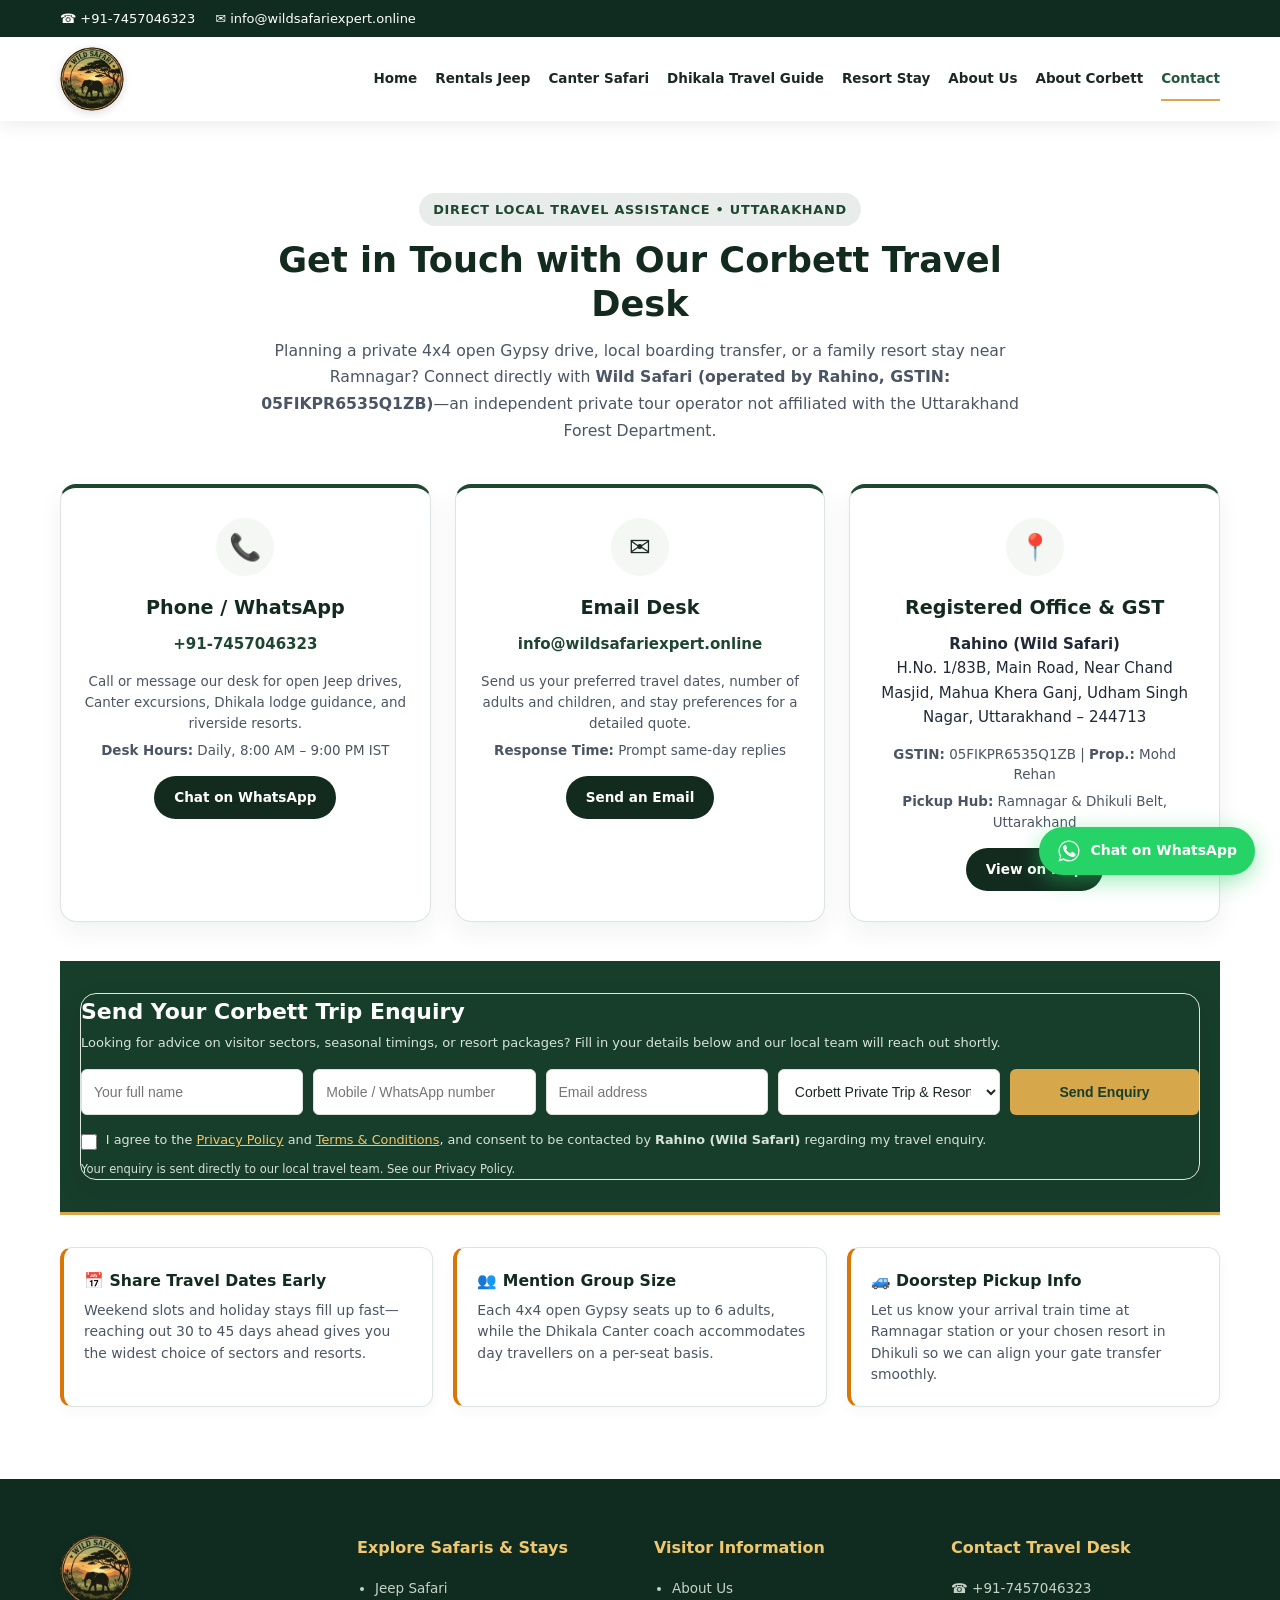
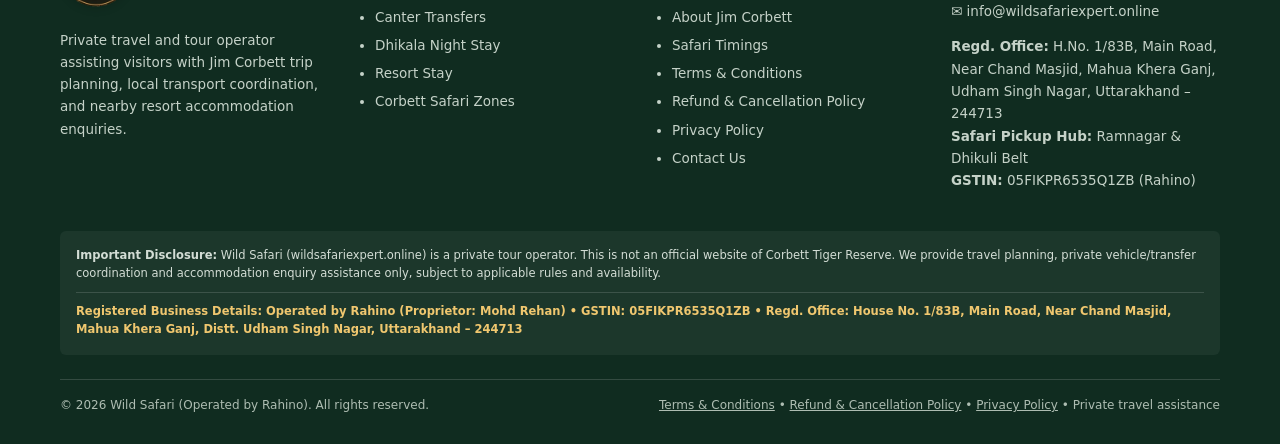
<file: contact.html>
<!doctype html>
<html lang="en">
<head>


  <meta charset="utf-8">
  <meta name="viewport" content="width=device-width, initial-scale=1">
  <title>Contact Us | Wild Safari (Operated by Rahino) | Local Travel Desk in Uttarakhand</title>
  <meta name="description" content="Connect with Wild Safari's local travel coordination desk in Uttarakhand. Enquire about 4x4 open Jeep drives, Dhikala Canter excursions, forest lodge planning &amp; resort stays near Ramnagar.">
  <meta name="keywords" content="Contact Wild Safari, Corbett Safari Phone Number, Jim Corbett Travel Agency Contact, Ramnagar Tour Operator Office, Corbett Travel Enquiry">
  <meta name="robots" content="index, follow">
  <link rel="canonical" href="https://wildsafariexpert.online/contact.html">
  <meta name="theme-color" content="#173d2b">

  <!-- Favicon -->
  <link rel="icon" href="assets/zone/favicon.svg">

  <!-- Open Graph Meta Tags -->
  <meta property="og:type" content="website">
  <meta property="og:title" content="Contact Wild Safari | Local Trip Planning Desk">
  <meta property="og:description" content="Call, WhatsApp, or email our travel coordination desk for 4x4 Gypsy transfers, sector route advice, and resort enquiries around Jim Corbett.">
  <meta property="og:url" content="https://wildsafariexpert.online/contact.html">
  <meta property="og:image" content="https://wildsafariexpert.online/assets/images/royal_bengal_tiger_closeup.webp">

  <!-- Unified Global Stylesheet -->
<link rel="stylesheet" href="assets/style.css?v=2">
  <style>
    :root {
      --ws-forest-dark: #132a1f;
      --ws-forest-mid: #1e4631;
      --ws-amber: #d97706;
      --ws-amber-soft: #fef3c7;
      --ws-sage-bg: #f4f7f4;
      --ws-cream-bg: #fafaf7;
      --ws-border: #dce5de;
      --ws-text-main: #1f2937;
      --ws-text-muted: #4b5563;
    }

    *, *::before, *::after {
      box-sizing: border-box;
    }

    html, body {
      width: 100%;
      min-width: 250px;
      max-width: 100vw;
      overflow-x: hidden;
      margin: 0;
      padding: 0;
      -webkit-text-size-adjust: 100%;
    }

    img, table, article, section, div, form, input, select, button, ul, ol, li, a {
      max-width: 100%;
    }

    p, h1, h2, h3, h4, li, a, span, strong, label {
      overflow-wrap: break-word;
      word-wrap: break-word;
    }

    .section {
      padding: 4.5rem 0;
    }
    .section.alt {
      background: linear-gradient(180deg, var(--ws-sage-bg) 0%, #ebf1ec 100%);
    }

    .contact-intro {
      max-width: 780px;
      margin: 0 auto 2.5rem auto;
      text-align: center;
      padding: 0 0.5rem;
    }
    .contact-intro .eyebrow {
      display: inline-block;
      background: rgba(30, 70, 49, 0.1);
      color: var(--ws-forest-mid);
      padding: 0.35rem 0.9rem;
      border-radius: 999px;
      font-size: 0.8rem;
      font-weight: 700;
      letter-spacing: 0.06em;
      text-transform: uppercase;
      margin-bottom: 0.75rem;
      max-width: 100%;
    }
    .contact-intro h1,
    .contact-intro h2 {
      color: var(--ws-forest-dark);
      margin: 0 0 0.75rem 0;
      font-size: clamp(1.5rem, 3.2vw, 2.2rem);
      line-height: 1.25;
    }
    .contact-intro p {
      color: var(--ws-text-muted);
      margin: 0;
      font-size: 0.98rem;
      line-height: 1.7;
    }

    /* Contact Cards Grid */
    .contact-grid {
      display: grid;
      grid-template-columns: repeat(auto-fit, minmax(min(100%, 280px), 1fr));
      gap: 1.5rem;
      margin-bottom: 2.5rem;
    }
    .contact-grid .contact-box {
      padding: 1.85rem 1.4rem;
      min-width: 0;
      text-align: center;
      background: #ffffff;
      border: 1px solid var(--ws-border);
      border-top: 4px solid var(--ws-forest-mid);
      border-radius: 16px;
      box-shadow: 0 10px 26px rgba(19, 42, 31, 0.06);
      transition: transform 0.22s ease, box-shadow 0.22s ease;
      display: flex;
      flex-direction: column;
      align-items: center;
    }
    .contact-grid .contact-box:hover {
      transform: translateY(-5px);
      box-shadow: 0 16px 32px rgba(19, 42, 31, 0.12);
    }
    .contact-icon {
      width: 58px;
      height: 58px;
      margin: 0 auto 1rem auto;
      display: grid;
      place-items: center;
      border-radius: 50%;
      background: var(--ws-sage-bg);
      font-size: 26px;
      flex-shrink: 0;
    }
    .contact-grid .contact-box h3 {
      margin: 0 0 0.55rem 0;
      color: var(--ws-forest-dark);
      font-size: 1.2rem;
    }
    .contact-grid .contact-box p {
      margin: 0 0 0.65rem 0;
      line-height: 1.6;
      font-size: 0.94rem;
      color: var(--ws-text-main);
      overflow-wrap: anywhere;
    }
    .contact-grid .contact-box a {
      color: var(--ws-forest-mid);
      font-weight: 700;
      text-decoration: none;
    }
    .contact-grid .contact-box a:hover {
      color: var(--ws-amber);
      text-decoration: underline;
    }
    .contact-card-note {
      display: block;
      color: var(--ws-text-muted);
      font-size: 0.84rem;
      line-height: 1.55;
      margin-top: 0.35rem;
    }
    .contact-action {
      margin-top: auto;
      padding-top: 0.85rem;
      display: inline-flex;
      align-items: center;
      justify-content: center;
      padding: 0.65rem 1.25rem;
      border-radius: 999px;
      background: var(--ws-forest-dark);
      color: #ffffff !important;
      font-size: 0.85rem;
      font-weight: 700;
      transition: background 0.2s ease;
    }
    .contact-Box-spacer {
      margin-top: 0.9rem;
      width: 100%;
    }
    .contact-action:hover {
      background: var(--ws-forest-mid);
      text-decoration: none !important;
    }

    /* Enquiry Form Wrapper Polish */
    .form-wrap {
      border-radius: 16px;
      box-shadow: 0 12px 30px rgba(19, 42, 31, 0.08);
      border: 1px solid var(--ws-border);
      min-width: 0;
    }
    .form-grid > * {
      min-width: 0 !important;
      max-width: 100% !important;
    }

    /* Consent Row inside Dark Green Enquiry Bar Form Grid */
    #enquiry .form-grid .consent-row,
    .form-grid .consent-row,
    .consent-row {
      grid-column: 1 / -1 !important;
      margin-top: 0.35rem !important;
      display: flex !important;
      align-items: flex-start !important;
      gap: 0.55rem !important;
      font-size: 0.8rem !important;
      color: #d7e3da !important;
      line-height: 1.45 !important;
      width: 100% !important;
    }
    #enquiry .form-grid .consent-row input[type="checkbox"],
    .form-grid .consent-row input[type="checkbox"],
    .consent-row input[type="checkbox"] {
      margin: 0.2rem 0 0 0 !important;
      padding: 0 !important;
      flex-shrink: 0 !important;
      width: 16px !important;
      min-width: 16px !important;
      max-width: 16px !important;
      height: 16px !important;
      min-height: 16px !important;
      accent-color: #d7a84b !important;
      cursor: pointer !important;
    }
    .consent-row a {
      color: #f0c76f !important;
      text-decoration: underline !important;
    }

    /* Quick Trip Preparation Tips Grid */
    .prep-tips-grid {
      display: grid;
      grid-template-columns: repeat(auto-fit, minmax(min(100%, 240px), 1fr));
      gap: 1.25rem;
      margin-top: 2rem;
    }
    .prep-tip-card {
      background: #ffffff;
      border: 1px solid var(--ws-border);
      border-left: 4px solid var(--ws-amber);
      border-radius: 12px;
      padding: 1.25rem;
      box-shadow: 0 4px 14px rgba(19, 42, 31, 0.04);
      min-width: 0;
    }
    .prep-tip-card strong {
      display: block;
      color: var(--ws-forest-dark);
      font-size: 0.98rem;
      margin-bottom: 0.35rem;
    }
    .prep-tip-card span {
      display: block;
      color: var(--ws-text-muted);
      font-size: 0.87rem;
      line-height: 1.55;
    }

    /* ====================================================================
       STRICT MOBILE-FRIENDLY RULES (250px to 768px — Zero Overflow)
       ==================================================================== */
    @media screen and (max-width: 768px) {
      .container,
      .topbar-inner,
      .nav-wrap,
      .footer-grid,
      .footer-disclosure,
      .footer-bottom {
        width: 100% !important;
        max-width: 100% !important;
        min-width: 0 !important;
        padding-left: 12px !important;
        padding-right: 12px !important;
        box-sizing: border-box !important;
      }

      .section {
        padding: 2.25rem 0 !important;
      }

      .contact-intro {
        margin-bottom: 1.6rem !important;
        padding: 0 !important;
      }
      .contact-intro h1,
      .contact-intro h2,
      .form-title h2 {
        font-size: clamp(1.2rem, 5.5vw, 1.7rem) !important;
        line-height: 1.28 !important;
      }
      .contact-intro p,
      .form-subtitle {
        font-size: clamp(0.84rem, 3.6vw, 0.95rem) !important;
        line-height: 1.55 !important;
      }
      .contact-intro .eyebrow {
        font-size: clamp(0.64rem, 2.8vw, 0.76rem) !important;
        padding: 0.25rem 0.6rem !important;
        white-space: normal !important;
      }

      /* Strict Single-Column Grids Using minmax(0, 1fr) */
      .contact-grid,
      .prep-tips-grid,
      .footer-grid {
        display: grid !important;
        grid-template-columns: minmax(0, 1fr) !important;
        gap: 1.1rem !important;
        width: 100% !important;
      }

      .contact-grid > *,
      .prep-tips-grid > *,
      .footer-grid > * {
        min-width: 0 !important;
        max-width: 100% !important;
        width: 100% !important;
      }

      .contact-grid .contact-box {
        padding: 1.25rem 1rem !important;
      }
      .contact-grid .contact-box h3 {
        font-size: clamp(1.02rem, 4.5vw, 1.18rem) !important;
      }
      .contact-grid .contact-box p,
      .contact-card-note {
        font-size: clamp(0.8rem, 3.5vw, 0.9rem) !important;
      }

      /* Enquiry Form Strict Single-Column Fit */
      .enquiry {
        padding: 0.5rem 0 !important;
      }
      .form-wrap {
        padding: 1.15rem 0.9rem !important;
        width: 100% !important;
      }
      .form-grid {
        display: grid !important;
        grid-template-columns: minmax(0, 1fr) !important;
        gap: 0.65rem !important;
        width: 100% !important;
      }
      .form-grid input,
      .form-grid select,
      .form-grid button {
        width: 100% !important;
        max-width: 100% !important;
        min-width: 0 !important;
        font-size: clamp(0.8rem, 3.5vw, 0.92rem) !important;
        padding: 0.7rem 0.75rem !important;
        box-sizing: border-box !important;
        text-overflow: ellipsis !important;
      }

      .prep-tip-card {
        padding: 1rem 0.9rem !important;
      }
    }

    /* ====================================================================
       ULTRA-COMPACT SCREEN RULES (250px to 480px)
       ==================================================================== */
    @media screen and (max-width: 480px) {
      .topbar-inner,
      .topbar-links {
        display: flex !important;
        flex-direction: column !important;
        align-items: center !important;
        justify-content: center !important;
        text-align: center !important;
        gap: 3px !important;
      }
      .topbar-links a {
        font-size: clamp(0.68rem, 3.4vw, 0.8rem) !important;
        word-break: break-all !important;
      }

      .site-header .nav-wrap {
        display: flex !important;
        flex-wrap: wrap !important;
        align-items: center !important;
        justify-content: space-between !important;
        padding-top: 8px !important;
        padding-bottom: 8px !important;
        gap: 6px !important;
      }
      .site-header .menu-toggle {
        padding: 6px 10px !important;
        font-size: 1rem !important;
        flex-shrink: 0 !important;
      }

      .contact-icon {
        width: 48px !important;
        height: 48px !important;
        font-size: 22px !important;
      }

      .contact-action {
        width: 100% !important;
        padding: 0.6rem 0.8rem !important;
        font-size: clamp(0.78rem, 3.5vw, 0.86rem) !important;
      }

      .site-footer p,
      .site-footer li,
      .site-footer a,
      .footer-disclosure,
      .footer-bottom {
        font-size: clamp(0.74rem, 3.3vw, 0.85rem) !important;
        line-height: 1.5 !important;
        overflow-wrap: anywhere !important;
      }
      .footer-bottom {
        display: flex !important;
        flex-direction: column !important;
        gap: 6px !important;
        text-align: center !important;
      }
    }
  </style>

  <!-- Structured Data (JSON-LD) for SEO -->
  <script type="application/ld+json">
  {
    "@context": "https://schema.org",
    "@graph": [
      {
        "@type": "ContactPage",
        "name": "Contact Wild Safari",
        "url": "https://wildsafariexpert.online/contact.html"
      },
      {
        "@type": "TravelAgency",
        "name": "Wild Safari",
        "legalName": "Rahino (Proprietor: Mohd Rehan)",
        "taxID": "05FIKPR6535Q1ZB",
        "url": "https://wildsafariexpert.online/",
        "telephone": "+91-7457046323",
        "email": "info@wildsafariexpert.online",
        "address": {
          "@type": "PostalAddress",
          "streetAddress": "House No. 1/83B, Main Road, Near Chand Masjid, Mahua Khera Ganj, Distt. Udham Singh Nagar",
          "addressRegion": "Uttarakhand",
          "postalCode": "244713",
          "addressCountry": "IN"
        },
        "openingHours": "Mo-Su 08:00-21:00"
      }
    ]
  }
  </script>
</head>
<body>

  <!-- ====================================================================
       GLOBAL TOPBAR (Identical on ALL Pages)
       ==================================================================== -->
  <div class="topbar" id="top">
    <div class="topbar-inner">
      <div class="topbar-links">
        <a href="tel:+917457046323">☎ +91-7457046323</a>
        <a href="mailto:info@wildsafariexpert.online">✉ info@wildsafariexpert.online</a>
      </div>
    </div>
  </div>

  <!-- ====================================================================
       GLOBAL HEADER & NAVIGATION (Identical on ALL Pages)
       ==================================================================== -->
  <header class="site-header">
    <div class="nav-wrap">
      <a class="brand" href="index.html">
        Wild Safari
        <small>EXPLORE IN NATURE’S LAP</small>
      </a>
      <button class="menu-toggle" type="button" aria-label="Open navigation" aria-expanded="false">☰</button>
      <nav class="nav-links" aria-label="Main Navigation">
        <a href="index.html">Home</a>
        <a href="jeep-safari.html">Rentals Jeep</a>
        <a href="canter-safari.html">Canter Safari</a>
        <a href="dhikala-night-stay.html">Dhikala Travel Guide</a>
        <a href="resort-stay.html">Resort Stay</a>
        <a href="about-us.html">About Us</a>
        <a href="about-jim-corbett.html">About Corbett</a>
        <a class="active" href="contact.html">Contact</a>
      </nav>
    </div>
  </header>

  <!-- ====================================================================
       SECTION 1: CONTACT CARDS & FULL ENQUIRY FORM
       ==================================================================== -->
  <section class="section">
    <div class="container">
      <div class="contact-intro">
        <span class="eyebrow">Direct Local Travel Assistance • Uttarakhand</span>
        <h1>Get in Touch with Our Corbett Travel Desk</h1>
        <p>Planning a private 4x4 open Gypsy drive, local boarding transfer, or a family resort stay near Ramnagar? Connect directly with <strong>Wild Safari (operated by Rahino, GSTIN: 05FIKPR6535Q1ZB)</strong>—an independent private tour operator not affiliated with the Uttarakhand Forest Department.</p>
      </div>

      <div class="contact-grid">
        <div class="contact-box">
          <div class="contact-icon" aria-hidden="true">📞</div>
          <h3>Phone / WhatsApp</h3>
          <p><a href="tel:+917457046323">+91-7457046323</a></p>
          <span class="contact-card-note">Call or message our desk for open Jeep drives, Canter excursions, Dhikala lodge guidance, and riverside resorts.</span>
          <span class="contact-card-note"><strong>Desk Hours:</strong> Daily, 8:00 AM – 9:00 PM IST</span>
          <div class="contact-Box-spacer">
            <a class="contact-action" href="https://wa.me/917457046323" target="_blank" rel="noopener">Chat on WhatsApp</a>
          </div>
        </div>

        <div class="contact-box">
          <div class="contact-icon" aria-hidden="true">✉️</div>
          <h3>Email Desk</h3>
          <p><a href="mailto:info@wildsafariexpert.online">info@wildsafariexpert.online</a></p>
          <span class="contact-card-note">Send us your preferred travel dates, number of adults and children, and stay preferences for a detailed quote.</span>
          <span class="contact-card-note"><strong>Response Time:</strong> Prompt same-day replies</span>
          <div class="contact-Box-spacer">
            <a class="contact-action" href="mailto:info@wildsafariexpert.online">Send an Email</a>
          </div>
        </div>

        <div class="contact-box">
          <div class="contact-icon" aria-hidden="true">📍</div>
          <h3>Registered Office &amp; GST</h3>
          <p><strong>Rahino (Wild Safari)</strong><br>H.No. 1/83B, Main Road, Near Chand Masjid, Mahua Khera Ganj, Udham Singh Nagar, Uttarakhand – 244713</p>
          <span class="contact-card-note"><strong>GSTIN:</strong> 05FIKPR6535Q1ZB | <strong>Prop.:</strong> Mohd Rehan</span>
          <span class="contact-card-note"><strong>Pickup Hub:</strong> Ramnagar &amp; Dhikuli Belt, Uttarakhand</span>
          <div class="contact-Box-spacer">
            <a class="contact-action" href="https://www.google.com/maps/search/?api=1&query=H.No.+1%2F83B%2C+Main+Road%2C+Near+Chand+Masjid%2C+Mahua+Khera+Ganj%2C+Uttarakhand+244713" target="_blank" rel="noopener">View on Map</a>
          </div>
        </div>
      </div>

      <div id="enquiry">
        <section class="enquiry" aria-label="Quick Travel Consultation">
          <div class="form-wrap">
            <div class="form-title">
              <div>
                <h2>Send Your Corbett Trip Enquiry</h2>
                <div class="form-subtitle">Looking for advice on visitor sectors, seasonal timings, or resort packages? Fill in your details below and our local team will reach out shortly.</div>
              </div>
            </div>

            <form class="form-grid" data-enquiry-form>
              <input name="name" placeholder="Your full name" aria-label="Your full name" required>
              <input name="phone" placeholder="Mobile / WhatsApp number" aria-label="Mobile number" type="tel" required>
              <input name="email" placeholder="Email address" aria-label="Email address" type="email" required>
              <select name="interest" aria-label="Select your interest">
                <option value="Corbett Private Trip & Resort Package" selected>Corbett Private Trip &amp; Resort Package</option>
                <option value="Private 4x4 Gypsy & Local Transfer Enquiry">Private 4x4 Gypsy &amp; Local Transfer Enquiry</option>
                <option value="Canter Boarding Transfer & Stay Package">Canter Boarding Transfer &amp; Stay Package</option>
                <option value="Multi-Day Foothills Gypsy Transfer">Multi-Day Foothills Gypsy Transfer</option>
                <option value="Private Resort & Cottage Booking">Private Resort &amp; Cottage Booking</option>
              </select>
              <button class="btn" type="submit">Send Enquiry</button>

              <label class="consent-row" for="contactConsentCheck">
                <input type="checkbox" id="contactConsentCheck" name="consent" required>
                <span>I agree to the <a href="privacy-policy.html">Privacy Policy</a> and <a href="terms-and-conditions.html">Terms &amp; Conditions</a>, and consent to be contacted by <strong>Rahino (Wild Safari)</strong> regarding my travel enquiry.</span>
              </label>
            </form>

            <div class="form-feedback" role="status" aria-live="polite"></div>
            <p class="form-note">Your enquiry is sent directly to our local travel team. See our <a href="privacy-policy.html">Privacy Policy</a>.</p>
          </div>
        </section>
      </div>

      <!-- Helpful Trip Preparation Pointers -->
      <div class="prep-tips-grid">
        <div class="prep-tip-card">
          <strong>📅 Share Travel Dates Early</strong>
          <span>Weekend slots and holiday stays fill up fast—reaching out 30 to 45 days ahead gives you the widest choice of sectors and resorts.</span>
        </div>
        <div class="prep-tip-card">
          <strong>👥 Mention Group Size</strong>
          <span>Each 4x4 open Gypsy seats up to 6 adults, while the Dhikala Canter coach accommodates day travellers on a per-seat basis.</span>
        </div>
        <div class="prep-tip-card">
          <strong>🚙 Doorstep Pickup Info</strong>
          <span>Let us know your arrival train time at Ramnagar station or your chosen resort in Dhikuli so we can align your gate transfer smoothly.</span>
        </div>
      </div>

    </div>
  </section>

  <!-- ====================================================================
       GLOBAL FOOTER (Identical on ALL Pages)
       ==================================================================== -->
  <footer class="site-footer">
    <div class="footer-grid">
      <div>
        <a class="brand" style="color:white" href="index.html">
          Wild Safari
          <small>EXPLORE IN NATURE’S LAP</small>
        </a>
        <p> Private travel and tour operator assisting visitors with Jim Corbett trip planning, local transport coordination, and nearby resort accommodation enquiries.</p>
      </div>

      <div>
        <h3>Explore Safaris &amp; Stays</h3>
        <ul>
          <li><a href="jeep-safari.html">Jeep Safari</a></li>
          <li><a href="canter-safari.html">Canter Transfers</a></li>
          <li><a href="dhikala-night-stay.html">Dhikala Night Stay</a></li>
          <li><a href="resort-stay.html">Resort Stay</a></li>
          <li><a href="index.html#safari-zones">Corbett Safari Zones</a></li>
        </ul>
      </div>

      <div>
        <h3>Visitor Information</h3>
        <ul>
          <li><a href="about-us.html">About Us</a></li>
          <li><a href="about-jim-corbett.html">About Jim Corbett</a></li>
          <li><a href="index.html#timings-guide">Safari Timings</a></li>
          <li><a href="terms-and-conditions.html">Terms &amp; Conditions</a></li>
          <li><a href="terms-and-conditions.html#cancellation">Refund &amp; Cancellation Policy</a></li>
          <li><a href="privacy-policy.html">Privacy Policy</a></li>
          <li><a href="contact.html">Contact Us</a></li>
        </ul>
      </div>

      <div>
        <h3>Contact Travel Desk</h3>
        <p>
          ☎ <a href="tel:+917457046323">+91-7457046323</a><br>
          ✉ <a href="mailto:info@wildsafariexpert.online">info@wildsafariexpert.online</a>
        </p>
        <p><strong>Regd. Office:</strong> H.No. 1/83B, Main Road, Near Chand Masjid, Mahua Khera Ganj, Udham Singh Nagar, Uttarakhand – 244713<br>
          <strong>Safari Pickup Hub:</strong> Ramnagar &amp; Dhikuli Belt<br>
          <strong>GSTIN:</strong> 05FIKPR6535Q1ZB (Rahino)</p>
      </div>
    </div>

    <div class="footer-disclosure">
      <strong>Important Disclosure:</strong> Wild Safari (wildsafariexpert.online) is a private tour operator. This is not an official website of Corbett Tiger Reserve. We provide travel planning, private vehicle/transfer coordination and accommodation enquiry assistance only, subject to applicable rules and availability.
    </div>

    <div class="footer-bottom">
      <span>© 2026 Wild Safari (Operated by Rahino). All rights reserved.</span>
      <span>
        <a href="terms-and-conditions.html" style="color:#aebdb2;text-decoration:underline">Terms &amp; Conditions</a> • 
        <a href="terms-and-conditions.html#cancellation" style="color:#aebdb2;text-decoration:underline">Refund &amp; Cancellation Policy</a> • 
        <a href="privacy-policy.html" style="color:#aebdb2;text-decoration:underline">Privacy Policy</a> • 
        Private travel assistance
      </span>
    </div>
  </footer>

  <!-- Unified Global JavaScript -->
  <script src="assets/script.js"></script>
  <script>
  (() => {
    document.querySelectorAll('#enquiry form').forEach((form) => {
      form.addEventListener('submit', (e) => {
        const cb = form.querySelector('input[type="checkbox"][name="consent"]');
        if (cb && !cb.checked) {
          e.preventDefault();
          e.stopImmediatePropagation();
          cb.setCustomValidity('Please tick the box to agree to the Privacy Policy and Terms & Conditions before submitting.');
          cb.reportValidity();
          cb.addEventListener('change', () => cb.setCustomValidity(''), { once: true });
        }
      }, true);
    });
  })();
  </script>
</body>
</html>
</file>
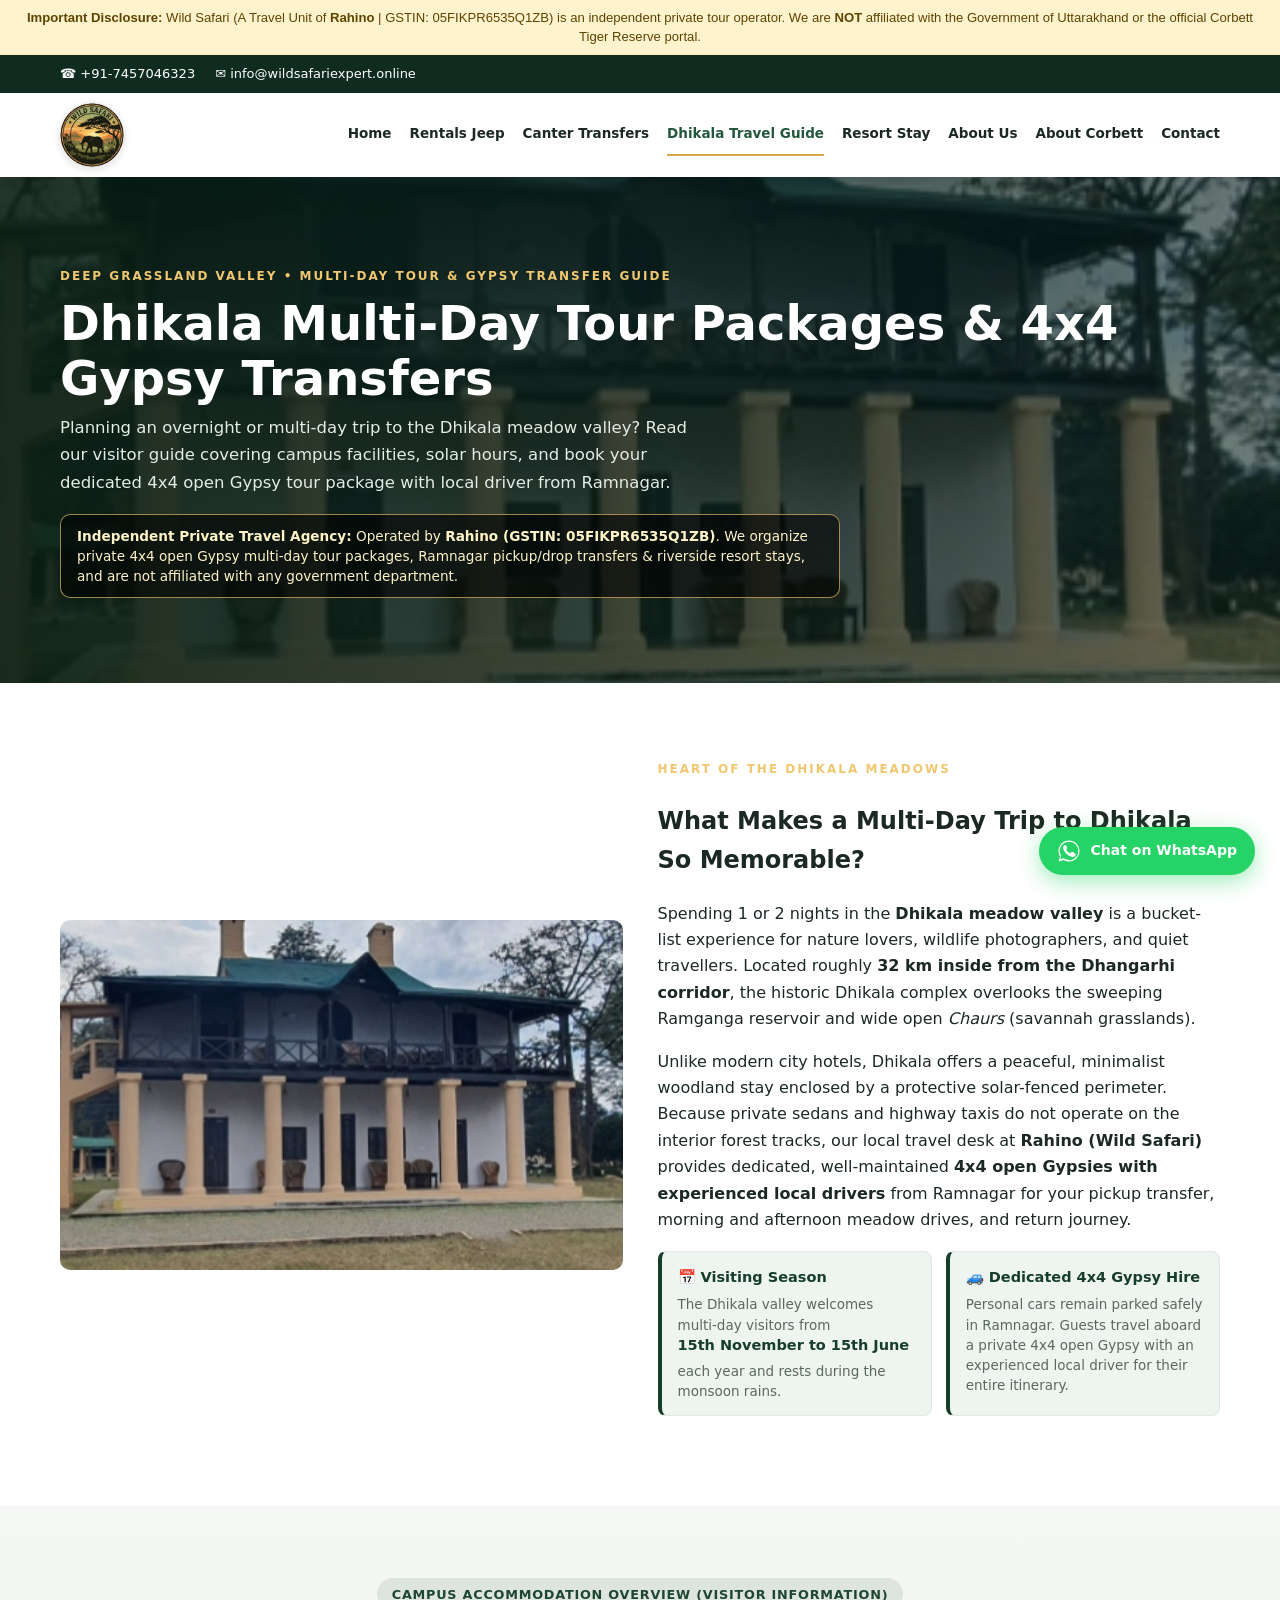
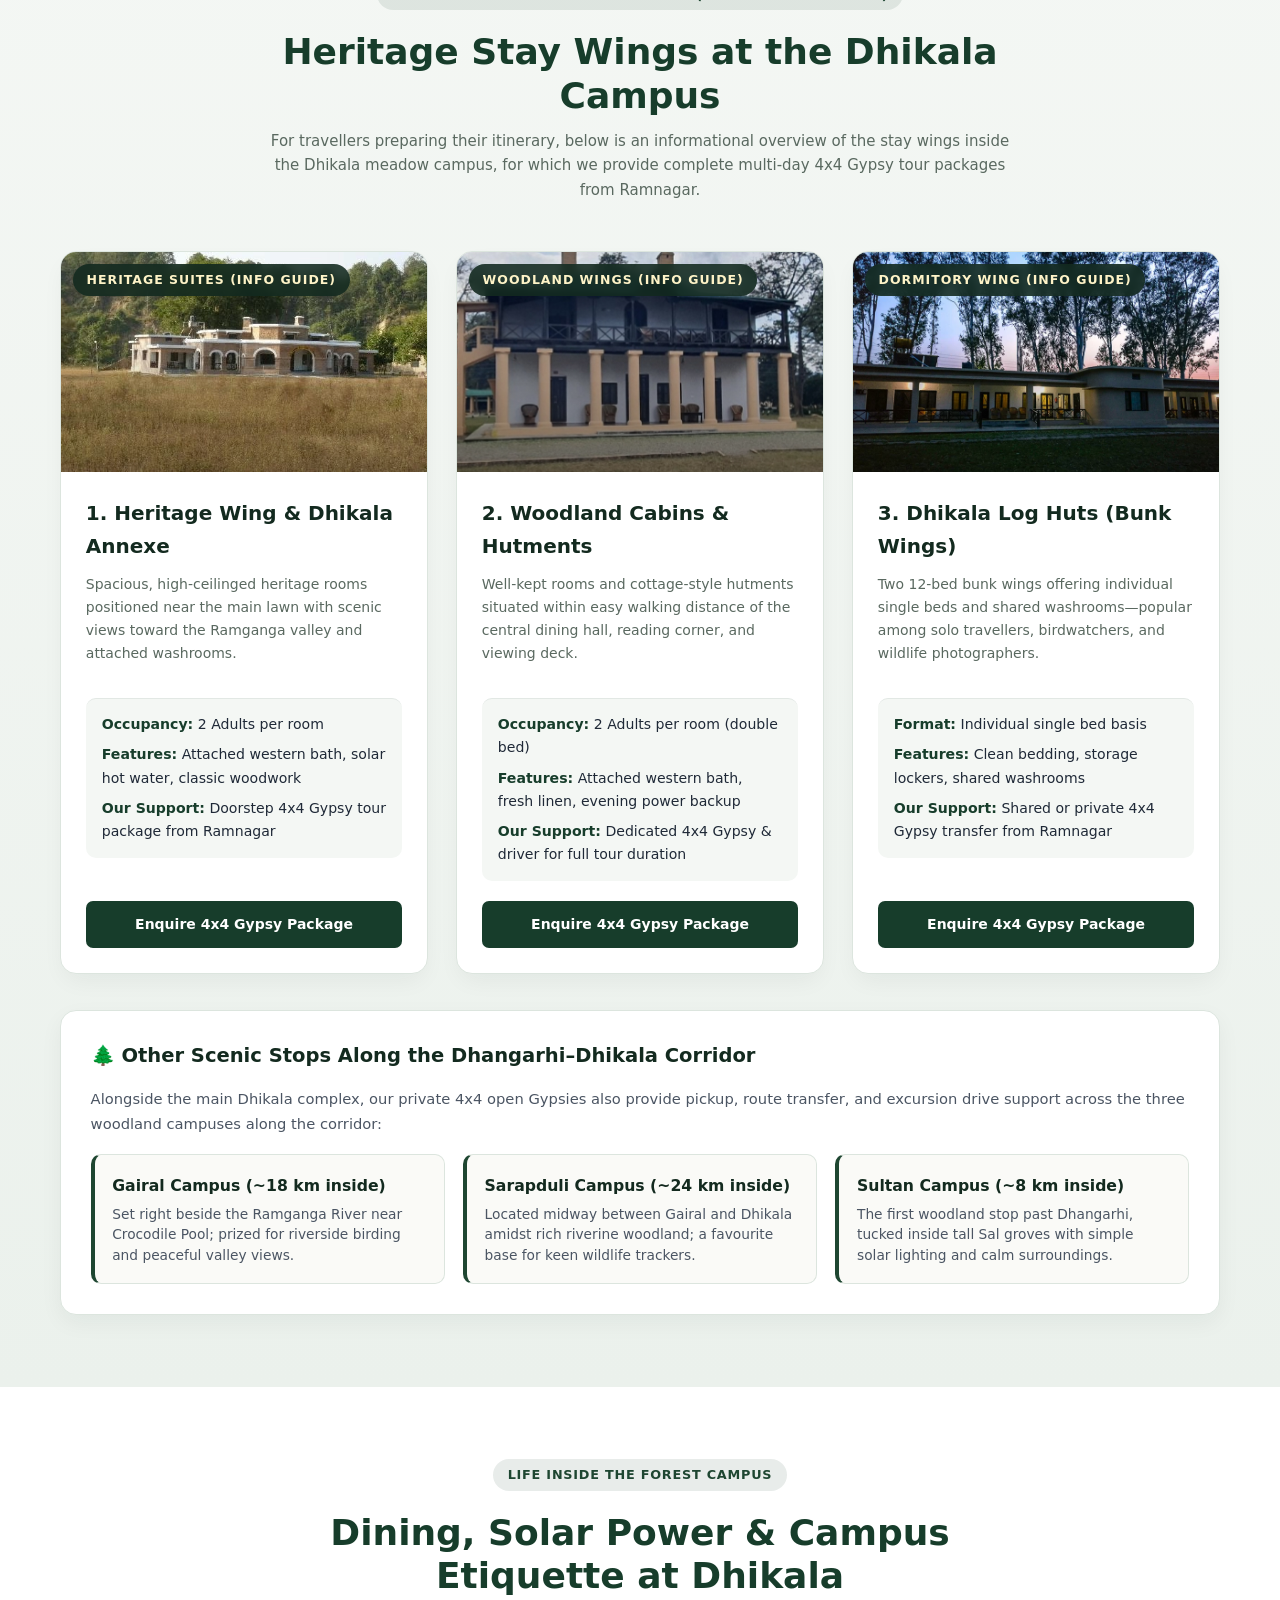
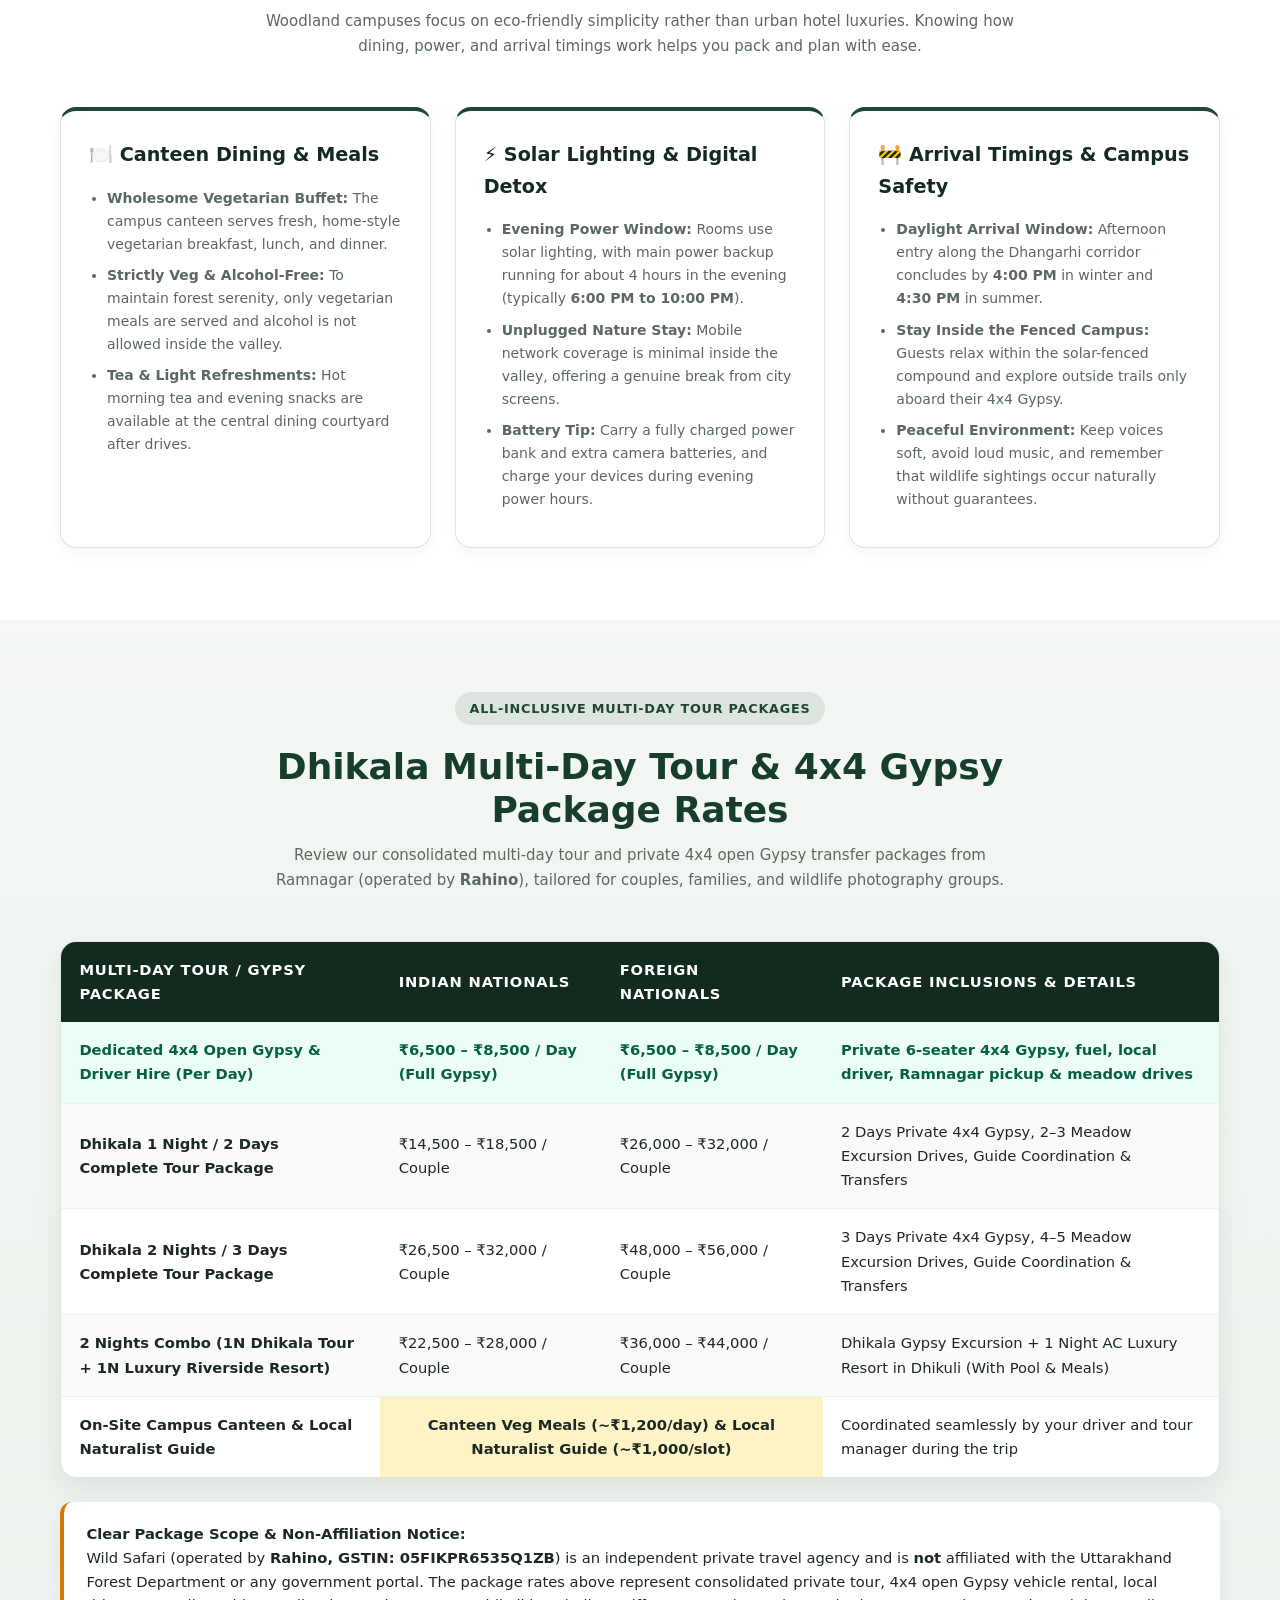
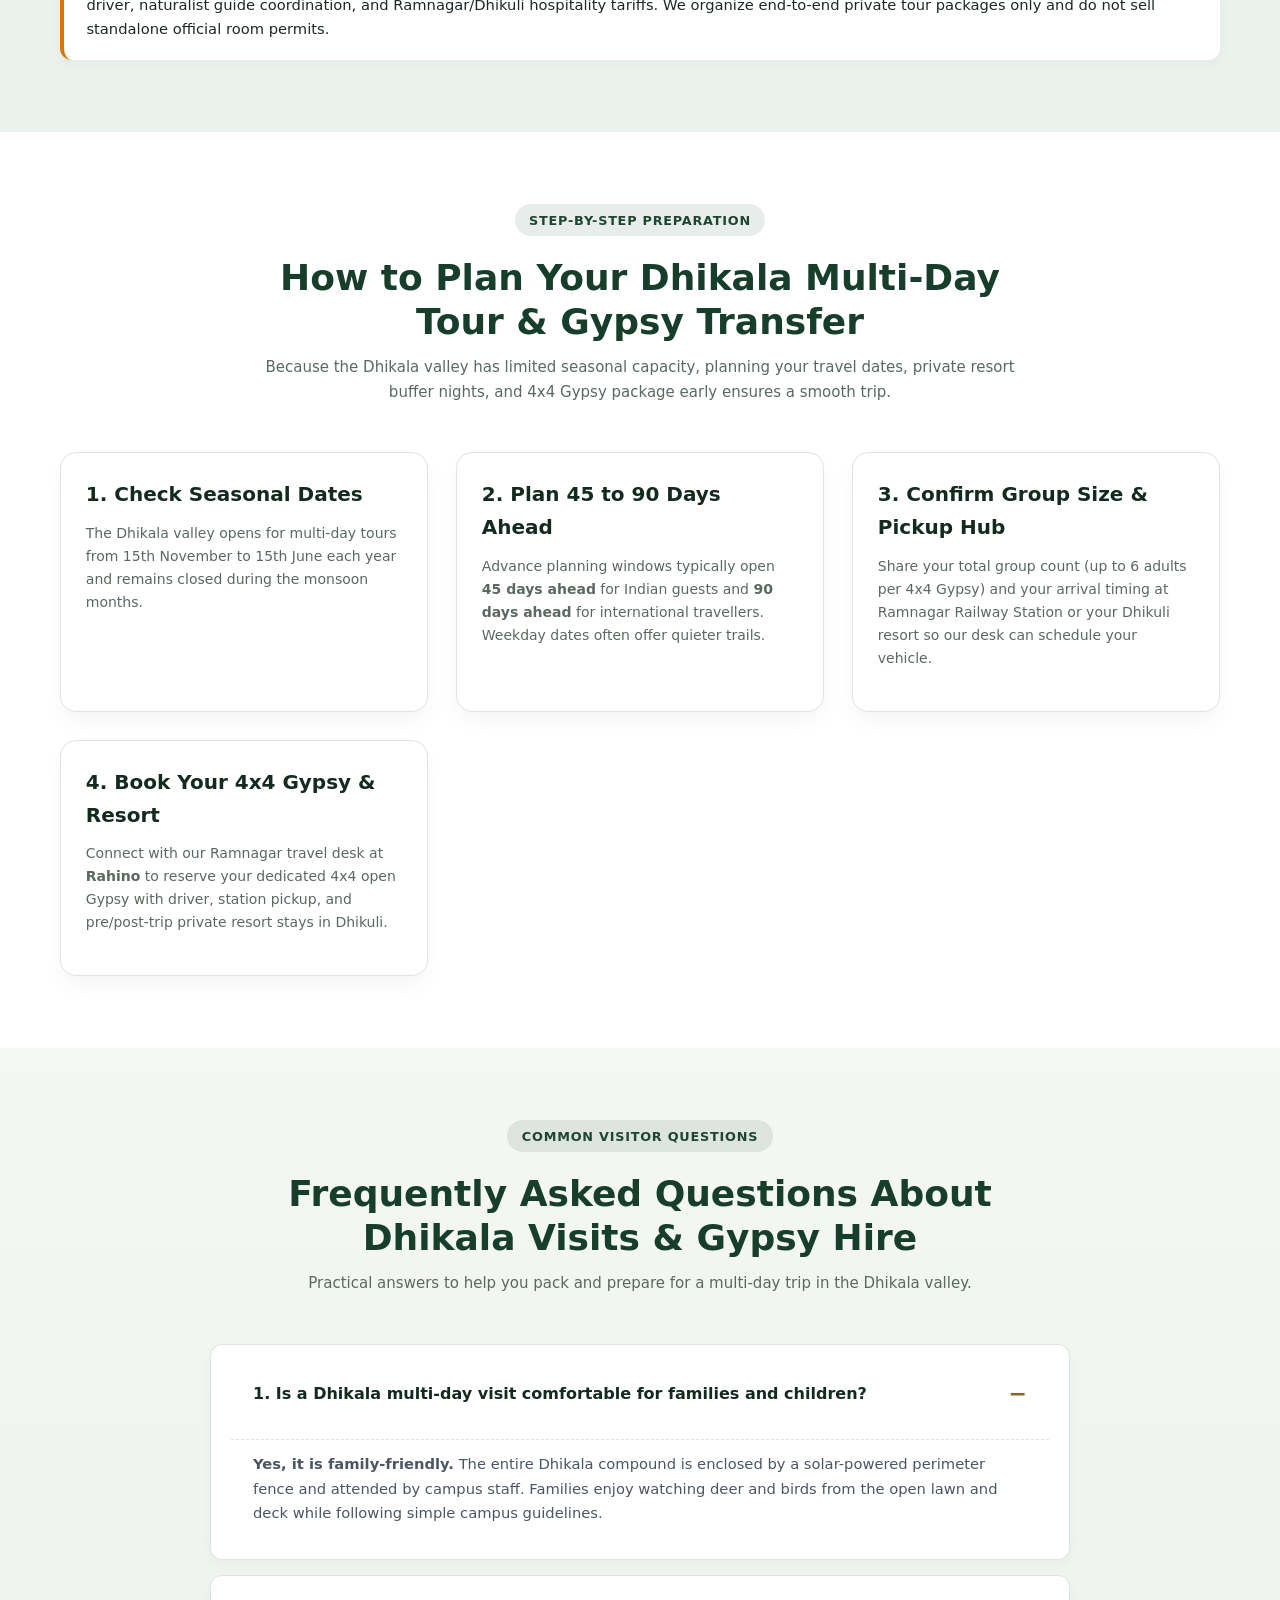
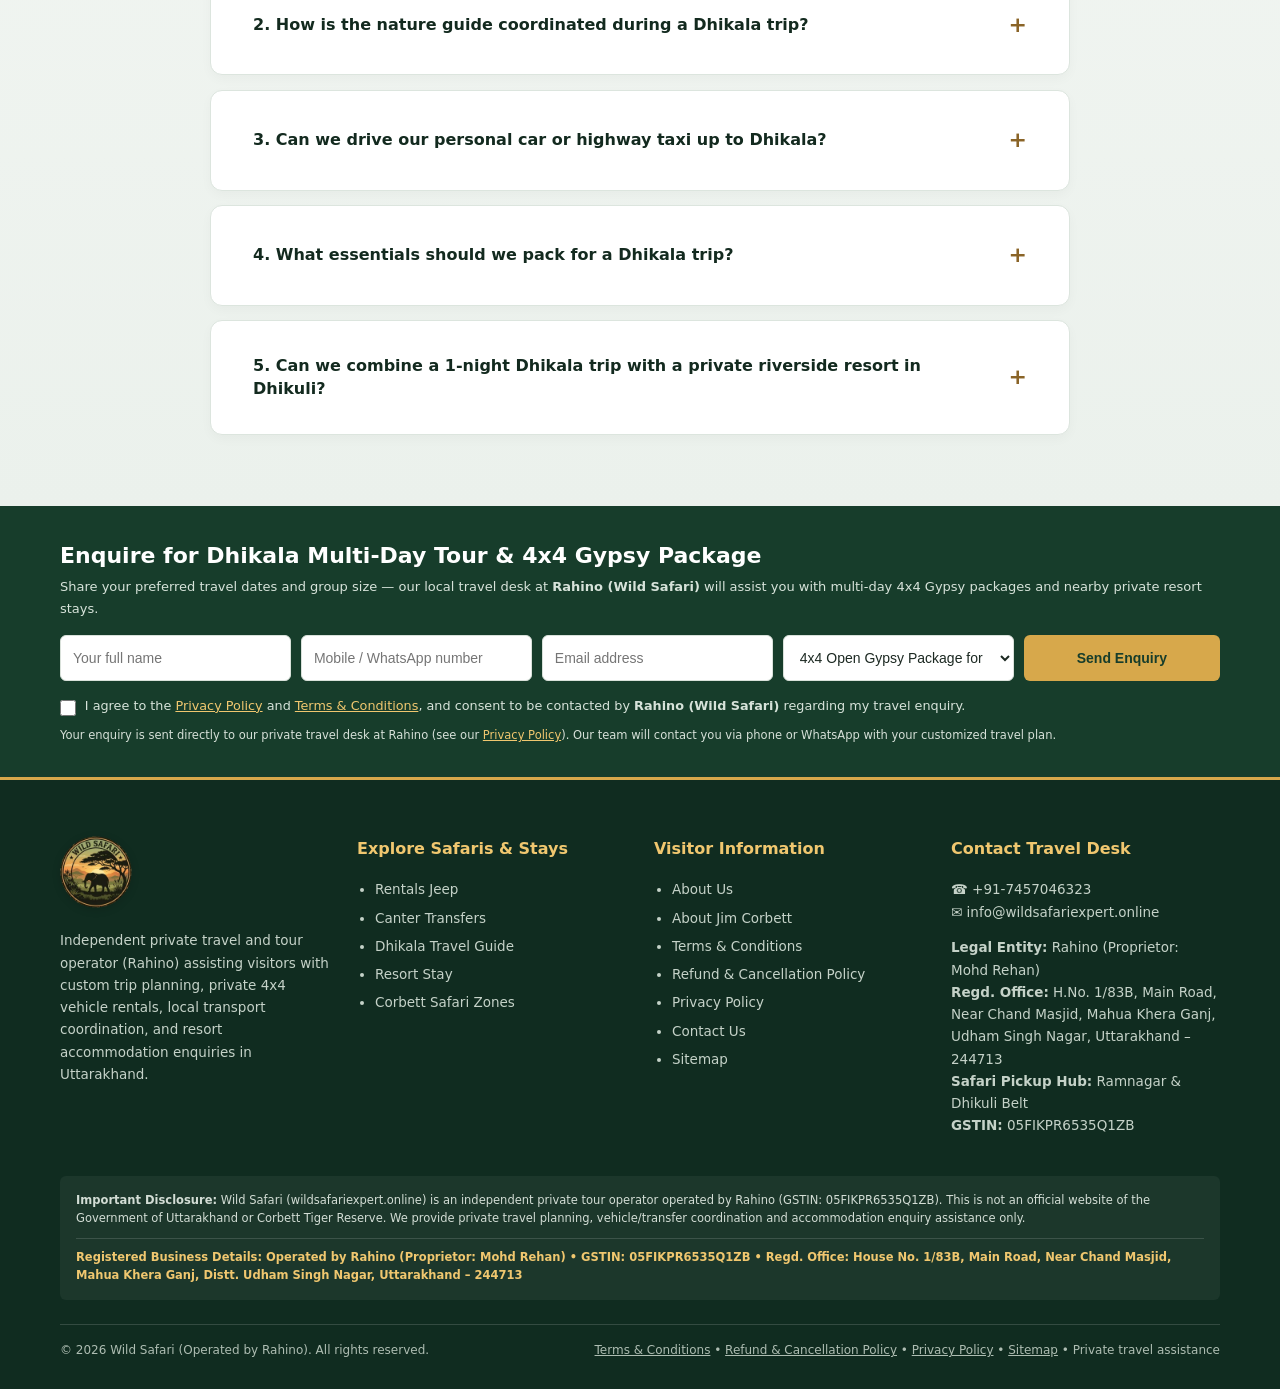
<file: dhikala-night-stay.html>
<!doctype html>
<html lang="en">
<head>
  <meta charset="utf-8">
  <meta name="viewport" content="width=device-width, initial-scale=1">
  <title>Dhikala Zone Visitor Guide, Multi-Day Tour Packages &amp; 4x4 Gypsy Transfers | Wild Safari (Rahino)</title>
  <meta name="description" content="Complete planning guide for multi-day Dhikala valley tours in Jim Corbett by Wild Safari (Operated by Rahino, GSTIN: 05FIKPR6535Q1ZB). Explore 1N/2D and 2N/3D 4x4 Gypsy tour packages, campus guidelines &amp; seasonal windows near Ramnagar.">
  <meta name="keywords" content="Dhikala Multi-Day Tour Guide, Dhikala 1 Night 2 Days Package, Dhikala 2 Nights 3 Days Package, 4x4 Gypsy for Dhikala Tour, Corbett Meadow Tour Package, Gairal Valley Guide, Sultan Trail Guide">
  <meta name="robots" content="index, follow">
  <link rel="canonical" href="https://wildsafariexpert.online/dhikala-night-stay.html">
  <link rel="sitemap" type="application/xml" title="Sitemap" href="https://wildsafariexpert.online/sitemap.xml">
  <meta name="theme-color" content="#173d2b">

  <!-- Favicon -->
  <link rel="icon" href="assets/zone/favicon.svg">

  <!-- Open Graph Meta Tags -->
  <meta property="og:type" content="website">
  <meta property="og:title" content="Dhikala Multi-Day Tour Packages, 4x4 Gypsy Transfers &amp; Visitor Guide | Wild Safari">
  <meta property="og:description" content="Plan an unforgettable multi-day trip to the Dhikala meadow valley. Explore 1N/2D and 2N/3D 4x4 Gypsy tour packages from Ramnagar, campus dining facilities, solar hours &amp; preparation steps.">
  <meta property="og:url" content="https://wildsafariexpert.online/dhikala-night-stay.html">
  <meta property="og:image" content="https://wildsafariexpert.online/assets/dhikala-zone/dhikala-rest-house.webp">
  <meta property="og:locale" content="en_IN">

  <!-- Unified Global Stylesheet -->
  <link rel="stylesheet" href="assets/style.css?v=2">

  <!-- Structured Data (JSON-LD) for SEO -->
  <script type="application/ld+json">
  {
    "@context": "https://schema.org",
    "@graph": [
      {
        "@type": "TravelAgency",
        "@id": "https://wildsafariexpert.online/#travelagency",
        "name": "Wild Safari (Operated by Rahino)",
        "legalName": "Rahino (Proprietor: Mohd Rehan)",
        "taxID": "05FIKPR6535Q1ZB",
        "image": "https://wildsafariexpert.online/assets/dhikala-zone/dhikala-rest-house.webp",
        "description": "Private travel guidance, riverside resort stays, and dedicated 4x4 open Gypsy tour packages for visitors exploring the Dhikala sector of Jim Corbett.",
        "url": "https://wildsafariexpert.online/dhikala-night-stay.html",
        "telephone": "+91-7457046323",
        "email": "info@wildsafariexpert.online",
        "address": {
          "@type": "PostalAddress",
          "streetAddress": "House No. 1/83B, Main Road, Near Chand Masjid, Mahua Khera Ganj, Distt. Udham Singh Nagar",
          "addressLocality": "Kashipur",
          "addressRegion": "Uttarakhand",
          "postalCode": "244713",
          "addressCountry": "IN"
        }
      },
      {
        "@type": "FAQPage",
        "mainEntity": [
          {
            "@type": "Question",
            "name": "How early should I plan a multi-day Dhikala valley tour?",
            "acceptedAnswer": {
              "@type": "Answer",
              "text": "Advance planning windows for Dhikala multi-day itineraries generally open 45 to 90 days ahead of travel dates. Guests can coordinate their private 4x4 Gypsy package and pre/post-stay resort rooms in Ramnagar in advance."
            }
          },
          {
            "@type": "Question",
            "name": "Is a 4x4 open Gypsy included in the Dhikala multi-day package?",
            "acceptedAnswer": {
              "@type": "Answer",
              "text": "Yes. Personal cars do not operate on the interior forest trails. Guests travel aboard a dedicated 4x4 open Gypsy with an experienced local driver from Ramnagar for their transfer, morning and afternoon meadow drives, and return journey."
            }
          },
          {
            "@type": "Question",
            "name": "Can we combine a Dhikala tour with a riverside resort stay in Dhikuli?",
            "acceptedAnswer": {
              "@type": "Answer",
              "text": "Yes. Many families combine a 1-night or 2-night Dhikala valley tour with a luxury riverside resort stay in Dhikuli, with complete 4x4 Gypsy and cab transfers arranged by Rahino."
            }
          }
        ]
      }
    ]
  }
  </script>

  <style>
    :root {
      --ws-forest-dark: #132a1f;
      --ws-forest-mid: #1e4631;
      --ws-amber: #d97706;
      --ws-amber-soft: #fef3c7;
      --ws-sage-bg: #f4f7f4;
      --ws-cream-bg: #fafaf7;
      --ws-border: #dce5de;
      --ws-text-main: #1f2937;
      --ws-text-muted: #4b5563;
    }

    *, *::before, *::after {
      box-sizing: border-box;
    }

    html, body {
      width: 100%;
      min-width: 250px;
      max-width: 100vw;
      overflow-x: hidden;
      margin: 0;
      padding: 0;
      -webkit-text-size-adjust: 100%;
    }

    img, table, article, section, div, form, input, select, button, details, summary, ul, ol, li {
      max-width: 100%;
    }

    p, h1, h2, h3, h4, li, td, th, a, span, label, strong, summary {
      overflow-wrap: break-word;
      word-wrap: break-word;
    }

    /* Topmost Mandatory Google Ads Transparency Banner */
    .top-ad-disclosure {
      background-color: #fff3cd;
      color: #5c4300;
      padding: 8px 14px;
      text-align: center;
      font-size: 0.82rem;
      line-height: 1.45;
      border-bottom: 1px solid #ffecb5;
      font-family: sans-serif;
    }

    /* Hero Non-Affiliation Pill inside Page Hero */
    .hero-disclosure-pill {
      margin-top: 1.15rem;
      display: inline-block;
      background: rgba(0, 0, 0, 0.58);
      border: 1px solid rgba(240, 199, 111, 0.65);
      color: #fef3c7;
      padding: 0.65rem 1rem;
      border-radius: 10px;
      font-size: 0.85rem;
      line-height: 1.5;
      max-width: 780px;
    }

    /* Section & Heading Polish */
    .section {
      padding: 4.5rem 0;
    }
    .section.alt {
      background: linear-gradient(180deg, var(--ws-sage-bg) 0%, #ebf1ec 100%);
    }
    .section-head {
      max-width: 780px;
      margin: 0 auto 3rem auto;
      text-align: center;
      padding: 0 0.5rem;
    }
    .section-head .eyebrow {
      display: inline-block;
      background: rgba(30, 70, 49, 0.1);
      color: var(--ws-forest-mid);
      padding: 0.35rem 0.9rem;
      border-radius: 999px;
      font-size: 0.8rem;
      font-weight: 700;
      letter-spacing: 0.06em;
      text-transform: uppercase;
      margin-bottom: 0.75rem;
      max-width: 100%;
    }

    /* Enquiry Bar Polish */
    .form-wrap {
      border-radius: 16px;
      min-width: 0;
    }
    .form-grid > * {
      min-width: 0 !important;
      max-width: 100% !important;
    }
    /* Consent Row inside Dark Green Enquiry Bar Form Grid */
    #enquiry .form-grid .consent-row,
    .form-grid .consent-row,
    .consent-row {
      grid-column: 1 / -1 !important;
      margin-top: 0.35rem !important;
      display: flex !important;
      align-items: flex-start !important;
      gap: 0.55rem !important;
      font-size: 0.8rem !important;
      color: #d7e3da !important;
      line-height: 1.45 !important;
      width: 100% !important;
    }
    #enquiry .form-grid .consent-row input[type="checkbox"],
    .form-grid .consent-row input[type="checkbox"],
    .consent-row input[type="checkbox"] {
      margin: 0.2rem 0 0 0 !important;
      padding: 0 !important;
      flex-shrink: 0 !important;
      width: 16px !important;
      min-width: 16px !important;
      max-width: 16px !important;
      height: 16px !important;
      min-height: 16px !important;
      accent-color: #d7a84b !important;
      cursor: pointer !important;
    }
    .consent-row a {
      color: #f0c76f !important;
      text-decoration: underline !important;
    }

    /* Cards & Room Categories Polish */
    .cards {
      display: grid;
      grid-template-columns: repeat(auto-fit, minmax(min(100%, 280px), 1fr));
      gap: 1.75rem;
    }
    .card {
      background: #ffffff;
      border-radius: 16px;
      overflow: hidden;
      border: 1px solid var(--ws-border);
      box-shadow: 0 10px 25px -5px rgba(19, 42, 31, 0.06);
      transition: transform 0.25s ease, box-shadow 0.25s ease;
      display: flex;
      flex-direction: column;
      min-width: 0;
    }
    .card:hover {
      transform: translateY(-5px);
      box-shadow: 0 16px 30px -8px rgba(19, 42, 31, 0.13);
    }
    .card-image {
      height: 220px;
      background-size: cover;
      background-position: center;
      position: relative;
    }
    .card-tag {
      position: absolute;
      top: 12px;
      left: 12px;
      right: 12px;
      width: fit-content;
      max-width: calc(100% - 24px);
      background: rgba(19, 42, 31, 0.88);
      color: #fef3c7;
      padding: 0.35rem 0.85rem;
      border-radius: 999px;
      font-size: 0.78rem;
      font-weight: 600;
      backdrop-filter: blur(4px);
    }
    .card-body {
      padding: 1.55rem;
      display: flex;
      flex-direction: column;
      flex-grow: 1;
      min-width: 0;
    }
    .card-body h3 {
      margin-top: 0;
      margin-bottom: 0.65rem;
      color: var(--ws-forest-dark);
      font-size: 1.25rem;
    }
    .card-meta {
      list-style: none;
      padding: 0.9rem 1rem;
      margin: 1rem 0 1.25rem 0;
      background: var(--ws-sage-bg);
      border-radius: 10px;
      font-size: 0.88rem;
    }
    .card-meta li {
      margin-bottom: 0.45rem;
      color: var(--ws-text-main);
    }
    .card-meta li:last-child {
      margin-bottom: 0;
    }
    .card-body .btn {
      margin-top: auto;
      text-align: center;
    }

    /* Other Forest Rest Houses Box */
    .other-frh-box {
      margin-top: 2.25rem;
      background: #ffffff;
      border-radius: 16px;
      padding: 1.85rem;
      border: 1px solid var(--ws-border);
      box-shadow: 0 8px 22px rgba(19, 42, 31, 0.05);
    }
    .other-frh-box h3 {
      color: var(--ws-forest-dark);
      margin-top: 0;
      margin-bottom: 0.5rem;
      font-size: 1.22rem;
    }
    .other-frh-box > p {
      color: var(--ws-text-muted);
      font-size: 0.92rem;
      margin-bottom: 1.15rem;
    }
    .other-frh-grid {
      display: grid;
      grid-template-columns: repeat(auto-fit, minmax(min(100%, 240px), 1fr));
      gap: 1.15rem;
    }
    .other-frh-item {
      padding: 1.1rem;
      background: var(--ws-cream-bg);
      border: 1px solid var(--ws-border);
      border-left: 4px solid var(--ws-forest-mid);
      border-radius: 10px;
      min-width: 0;
    }
    .other-frh-item strong {
      color: var(--ws-forest-dark);
      display: block;
      font-size: 0.98rem;
      margin-bottom: 0.3rem;
    }
    .other-frh-item span {
      font-size: 0.86rem;
      color: var(--ws-text-muted);
      line-height: 1.5;
      display: block;
    }

    /* Timings & Campus Guidelines Cards */
    .timings-grid {
      display: grid;
      grid-template-columns: repeat(auto-fit, minmax(min(100%, 260px), 1fr));
      gap: 1.5rem;
    }
    .timing-card {
      background: #ffffff;
      border-radius: 16px;
      padding: 1.75rem;
      border: 1px solid var(--ws-border);
      border-top: 4px solid var(--ws-forest-mid);
      box-shadow: 0 6px 18px rgba(0, 0, 0, 0.04);
      min-width: 0;
    }
    .timing-card h3 {
      margin-top: 0;
      color: var(--ws-forest-dark);
      font-size: 1.2rem;
      margin-bottom: 1rem;
    }

    /* Tariff Table Polish */
    .table-wrap {
      background: #ffffff;
      border-radius: 16px;
      box-shadow: 0 10px 28px rgba(19, 42, 31, 0.07);
      border: 1px solid var(--ws-border);
      overflow-x: auto;
      -webkit-overflow-scrolling: touch;
      width: 100%;
    }
    .zone-table {
      width: 100%;
      border-collapse: collapse;
    }
    .zone-table thead th {
      background: var(--ws-forest-dark);
      color: #ffffff;
      padding: 1rem 1.15rem;
      text-align: left;
      font-size: 0.92rem;
    }
    .zone-table tbody td {
      padding: 1rem 1.15rem;
      border-bottom: 1px solid #edf2ee;
      font-size: 0.92rem;
      vertical-align: middle;
    }
    .zone-table tbody tr:hover {
      background-color: #f8fbf9;
    }
    .zone-table tbody tr.primary-service-row td {
      background: #ecfdf5;
      color: #065f46;
      font-weight: 700;
    }
    .guide-highlight-cell {
      text-align: center;
      color: #92400e;
      background: var(--ws-amber-soft);
      font-weight: 700;
    }

    .disclosure {
      background: #ffffff;
      border-left: 4px solid var(--ws-amber);
      border-radius: 12px;
      padding: 1.25rem 1.4rem;
      box-shadow: 0 4px 14px rgba(0, 0, 0, 0.04);
      font-size: 0.92rem;
      line-height: 1.6;
    }

    /* FAQ Accordion Polish */
    .faq-list {
      max-width: 860px;
      margin: 0 auto;
      display: grid;
      grid-template-columns: minmax(0, 1fr);
      gap: 0.9rem;
    }
    .faq-item {
      background: #ffffff;
      border: 1px solid var(--ws-border);
      border-radius: 12px;
      padding: 1rem 1.25rem;
      box-shadow: 0 4px 12px rgba(19, 42, 31, 0.03);
    }
    .faq-item summary {
      font-weight: 700;
      color: var(--ws-forest-dark);
      cursor: pointer;
      font-size: 1rem;
      line-height: 1.4;
    }
    .faq-answer {
      margin-top: 0.75rem;
      padding-top: 0.75rem;
      border-top: 1px dashed var(--ws-border);
      color: var(--ws-text-muted);
      font-size: 0.92rem;
      line-height: 1.65;
    }

    /* ====================================================================
       STRICT MOBILE-FRIENDLY RULES (250px to 768px — Zero Overflow)
       ==================================================================== */
    @media screen and (max-width: 768px) {
      .container,
      .topbar-inner,
      .nav-wrap,
      .footer-grid,
      .footer-disclosure,
      .footer-bottom {
        width: 100% !important;
        max-width: 100% !important;
        min-width: 0 !important;
        padding-left: 12px !important;
        padding-right: 12px !important;
        box-sizing: border-box !important;
      }

      .section {
        padding: 2.35rem 0 !important;
      }

      .section-head {
        margin-bottom: 1.5rem !important;
        padding: 0 !important;
      }

      .section-head h2,
      .intro-copy h2,
      .form-title h2 {
        font-size: clamp(1.15rem, 5.2vw, 1.65rem) !important;
        line-height: 1.28 !important;
      }

      .section-head p,
      .form-subtitle {
        font-size: clamp(0.84rem, 3.6vw, 0.95rem) !important;
        line-height: 1.5 !important;
      }

      /* Page Hero Banner Mobile Fit */
      .page-hero {
        padding: 2.25rem 0 !important;
        min-height: auto !important;
      }
      .page-hero h1 {
        font-size: clamp(1.28rem, 6vw, 1.9rem) !important;
        line-height: 1.22 !important;
        margin-bottom: 0.5rem !important;
      }
      .page-hero p {
        font-size: clamp(0.82rem, 3.6vw, 0.96rem) !important;
        line-height: 1.48 !important;
      }
      .page-hero .eyebrow,
      .section-head .eyebrow,
      .intro-copy .eyebrow {
        font-size: clamp(0.64rem, 2.8vw, 0.76rem) !important;
        padding: 0.25rem 0.6rem !important;
        white-space: normal !important;
      }

      /* Enquiry Form Strict Single-Column Fit */
      .enquiry {
        padding: 1rem 8px !important;
      }
      .form-wrap {
        padding: 1.1rem 0.85rem !important;
        width: 100% !important;
      }
      .form-grid {
        display: grid !important;
        grid-template-columns: minmax(0, 1fr) !important;
        gap: 0.65rem !important;
        width: 100% !important;
      }
      .form-grid input,
      .form-grid select,
      .form-grid button {
        width: 100% !important;
        max-width: 100% !important;
        min-width: 0 !important;
        font-size: clamp(0.8rem, 3.5vw, 0.92rem) !important;
        padding: 0.7rem 0.75rem !important;
        box-sizing: border-box !important;
        text-overflow: ellipsis !important;
      }

      /* Strict Single-Column Grids Using minmax(0, 1fr) */
      .intro-grid,
      .info-boxes,
      .cards,
      .other-frh-grid,
      .timings-grid,
      .faq-list,
      .footer-grid {
        display: grid !important;
        grid-template-columns: minmax(0, 1fr) !important;
        gap: 1.1rem !important;
        width: 100% !important;
      }

      .intro-grid > *,
      .info-boxes > *,
      .cards > *,
      .other-frh-grid > *,
      .timings-grid > *,
      .faq-list > *,
      .footer-grid > * {
        min-width: 0 !important;
        max-width: 100% !important;
        width: 100% !important;
      }

      .intro-image {
        min-height: 185px !important;
        height: 185px !important;
        border-radius: 12px !important;
        margin-bottom: 0.25rem !important;
      }

      .card-image {
        height: 175px !important;
      }

      .card-body,
      .other-frh-box,
      .other-frh-item,
      .info-box,
      .timing-card,
      .disclosure,
      .faq-item {
        padding: 1rem 0.9rem !important;
      }

      .card-body h3,
      .timing-card h3,
      .other-frh-box h3 {
        font-size: clamp(1rem, 4.5vw, 1.15rem) !important;
      }

      .card-meta {
        padding: 0.7rem 0.8rem !important;
        font-size: clamp(0.78rem, 3.4vw, 0.86rem) !important;
      }

      .timing-card ul {
        padding-left: 1.05rem !important;
      }

      .timing-card li,
      .intro-copy p,
      .card-body p,
      .faq-answer {
        font-size: clamp(0.82rem, 3.5vw, 0.92rem) !important;
        line-height: 1.55 !important;
      }

      .faq-item summary {
        font-size: clamp(0.88rem, 3.8vw, 0.98rem) !important;
      }

      /* Convert 4-Column Tariff Table into Vertical Mobile Cards (Zero Horizontal Scroll) */
      .table-wrap {
        background: transparent !important;
        border: none !important;
        box-shadow: none !important;
        overflow: visible !important;
      }
      .zone-table,
      .zone-table tbody {
        display: block !important;
        width: 100% !important;
        min-width: 0 !important;
      }
      .zone-table thead {
        display: none !important;
      }
      .zone-table tbody tr {
        display: block !important;
        background: #ffffff !important;
        border: 1px solid var(--ws-border) !important;
        border-top: 3px solid var(--ws-forest-mid) !important;
        border-radius: 12px !important;
        padding: 0.85rem !important;
        margin-bottom: 0.9rem !important;
        box-shadow: 0 4px 12px rgba(19, 42, 31, 0.05) !important;
      }
      .zone-table tbody td {
        display: block !important;
        width: 100% !important;
        padding: 0.38rem 0 !important;
        border-bottom: 1px dashed #e5ece7 !important;
        font-size: clamp(0.8rem, 3.4vw, 0.9rem) !important;
        text-align: left !important;
      }
      .zone-table tbody td:first-child {
        font-size: clamp(0.88rem, 3.8vw, 0.98rem) !important;
        color: var(--ws-forest-dark) !important;
        padding-bottom: 0.45rem !important;
        border-bottom: 1px solid var(--ws-border) !important;
        margin-bottom: 0.3rem !important;
      }
      .zone-table tbody td:last-child {
        border-bottom: none !important;
        padding-bottom: 0 !important;
      }
      .zone-table tbody td[data-label]::before {
        content: attr(data-label);
        font-weight: 700;
        color: var(--ws-forest-mid);
        display: block;
        font-size: 0.73rem;
        text-transform: uppercase;
        letter-spacing: 0.03em;
        margin-bottom: 2px;
      }
      .guide-highlight-cell {
        background: var(--ws-amber-soft) !important;
        padding: 0.5rem 0.65rem !important;
        border-radius: 8px !important;
        margin: 0.25rem 0 !important;
      }
    }

    /* ====================================================================
       ULTRA-COMPACT SCREEN RULES (250px to 480px)
       ==================================================================== */
    @media screen and (max-width: 480px) {
      .topbar-inner,
      .topbar-links {
        display: flex !important;
        flex-direction: column !important;
        align-items: center !important;
        justify-content: center !important;
        text-align: center !important;
        gap: 3px !important;
      }
      .topbar-links a {
        font-size: clamp(0.68rem, 3.4vw, 0.8rem) !important;
        word-break: break-all !important;
      }

      .site-header .nav-wrap {
        display: flex !important;
        flex-wrap: wrap !important;
        align-items: center !important;
        justify-content: space-between !important;
        padding-top: 8px !important;
        padding-bottom: 8px !important;
        gap: 6px !important;
      }
      .site-header .menu-toggle {
        padding: 6px 10px !important;
        font-size: 1rem !important;
        flex-shrink: 0 !important;
      }

      .card-tag {
        font-size: 0.68rem !important;
        padding: 0.25rem 0.6rem !important;
      }

      .btn {
        display: block !important;
        width: 100% !important;
        padding: 0.7rem 0.8rem !important;
        font-size: clamp(0.8rem, 3.5vw, 0.9rem) !important;
      }

      .site-footer p,
      .site-footer li,
      .site-footer a,
      .footer-disclosure,
      .footer-bottom {
        font-size: clamp(0.74rem, 3.3vw, 0.85rem) !important;
        line-height: 1.5 !important;
        overflow-wrap: anywhere !important;
      }
      .footer-bottom {
        display: flex !important;
        flex-direction: column !important;
        gap: 6px !important;
        text-align: center !important;
      }
    }
  </style>
</head>
<body>

  <!-- ====================================================================
       TOPMOST MANDATORY DISCLOSURE BAR (Above Topbar & Header)
       ==================================================================== -->
  <div class="top-ad-disclosure">
    <strong>Important Disclosure:</strong> Wild Safari (A Travel Unit of <strong>Rahino</strong> | GSTIN: 05FIKPR6535Q1ZB) is an independent private tour operator. We are <strong>NOT</strong> affiliated with the Government of Uttarakhand or the official Corbett Tiger Reserve portal.
  </div>
  
  <!-- ====================================================================
       GLOBAL TOPBAR (Identical on ALL Pages)
       ==================================================================== -->
  <div class="topbar" id="top">
    <div class="topbar-inner">
      <div class="topbar-links">
        <a href="tel:+917457046323">☎ +91-7457046323</a>
        <a href="mailto:info@wildsafariexpert.online">✉ info@wildsafariexpert.online</a>
      </div>
    </div>
  </div>

  <!-- ====================================================================
       GLOBAL HEADER & NAVIGATION (Identical on ALL Pages)
       ==================================================================== -->
  <header class="site-header">
    <div class="nav-wrap">
      <a class="brand" href="https://wildsafariexpert.online">
        Wild Safari
        <small>A TRAVEL UNIT OF RAHINO</small>
      </a>
      <button class="menu-toggle" type="button" aria-label="Open navigation" aria-expanded="false">☰</button>
      <nav class="nav-links" aria-label="Main Navigation">
        <a href="https://wildsafariexpert.online">Home</a>
        <a href="jeep-safari.html">Rentals Jeep</a>
        <a href="canter-safari.html">Canter Transfers</a>
        <a class="active" href="dhikala-night-stay.html">Dhikala Travel Guide</a>
        <a href="resort-stay.html">Resort Stay</a>
        <a href="about-us.html">About Us</a>
        <a href="about-jim-corbett.html">About Corbett</a>
        <a href="contact.html">Contact</a>
      </nav>
    </div>
  </header>

  <!-- ====================================================================
       PAGE HERO BANNER (With Clear Above-the-Fold Disclosure Pill)
       ==================================================================== -->
  <section class="page-hero" style="background-image: linear-gradient(90deg, rgba(8, 30, 18, 0.88), rgba(8, 30, 18, 0.5)), url('assets/dhikala-zone/dhikala-rest-house.webp');" aria-label="Dhikala Night Stay Header">
    <div class="container">
      <span class="eyebrow">Deep Grassland Valley • Multi-Day Tour &amp; Gypsy Transfer Guide</span>
      <h1>Dhikala Multi-Day Tour Packages &amp; 4x4 Gypsy Transfers</h1>
      <p>Planning an overnight or multi-day trip to the Dhikala meadow valley? Read our visitor guide covering campus facilities, solar hours, and book your dedicated 4x4 open Gypsy tour package with local driver from Ramnagar.</p>
      <div class="hero-disclosure-pill">
        <strong>Independent Private Travel Agency:</strong> Operated by <strong>Rahino (GSTIN: 05FIKPR6535Q1ZB)</strong>. We organize private 4x4 open Gypsy multi-day tour packages, Ramnagar pickup/drop transfers &amp; riverside resort stays, and are not affiliated with any government department.
      </div>
    </div>
  </section>

  <!-- ====================================================================
       SECTION 1: THE DHIKALA NIGHT STAY EXPERIENCE
       ==================================================================== -->
  <section class="section">
    <div class="container intro-grid">
      <div class="intro-image" style="background-image:url('assets/dhikala-zone/dhikala-rest-house.webp')" role="img" aria-label="Dhikala Campus inside Jim Corbett"></div>
      <div class="intro-copy">
        <span class="eyebrow">Heart of the Dhikala Meadows</span>
        <h2>What Makes a Multi-Day Trip to Dhikala So Memorable?</h2>
        <p>
          Spending 1 or 2 nights in the <strong>Dhikala meadow valley</strong> is a bucket-list experience for nature lovers, wildlife photographers, and quiet travellers. Located roughly <strong>32 km inside from the Dhangarhi corridor</strong>, the historic Dhikala complex overlooks the sweeping Ramganga reservoir and wide open <em>Chaurs</em> (savannah grasslands).
        </p>
        <p>
          Unlike modern city hotels, Dhikala offers a peaceful, minimalist woodland stay enclosed by a protective solar-fenced perimeter. Because private sedans and highway taxis do not operate on the interior forest tracks, our local travel desk at <strong>Rahino (Wild Safari)</strong> provides dedicated, well-maintained <strong>4x4 open Gypsies with experienced local drivers</strong> from Ramnagar for your pickup transfer, morning and afternoon meadow drives, and return journey.
        </p>

        <div class="info-boxes">
          <div class="info-box">
            <strong>📅 Visiting Season</strong>
            <span>The Dhikala valley welcomes multi-day visitors from <strong>15th November to 15th June</strong> each year and rests during the monsoon rains.</span>
          </div>
          <div class="info-box">
            <strong>🚙 Dedicated 4x4 Gypsy Hire</strong>
            <span>Personal cars remain parked safely in Ramnagar. Guests travel aboard a private 4x4 open Gypsy with an experienced local driver for their entire itinerary.</span>
          </div>
        </div>
      </div>
    </div>
  </section>

  <!-- ====================================================================
       SECTION 2: ROOM CATEGORIES & ACCOMMODATION AT DHIKALA (INFORMATIONAL GUIDE)
       ==================================================================== -->
  <section class="section alt" id="room-categories">
    <div class="container">
      <div class="section-head">
        <span class="eyebrow">Campus Accommodation Overview (Visitor Information)</span>
        <h2>Heritage Stay Wings at the Dhikala Campus</h2>
        <p>For travellers preparing their itinerary, below is an informational overview of the stay wings inside the Dhikala meadow campus, for which we provide complete multi-day 4x4 Gypsy tour packages from Ramnagar.</p>
      </div>

      <div class="cards">
        <!-- Category 1: Old FRH & Annexe -->
        <article class="card">
          <div class="card-image" style="background-image:url('assets/images/forest-house.webp')">
            <span class="card-tag">Heritage Suites (Info Guide)</span>
          </div>
          <div class="card-body">
            <h3>1. Heritage Wing &amp; Dhikala Annexe</h3>
            <p>Spacious, high-ceilinged heritage rooms positioned near the main lawn with scenic views toward the Ramganga valley and attached washrooms.</p>
            <ul class="card-meta">
              <li><strong>Occupancy:</strong> 2 Adults per room</li>
              <li><strong>Features:</strong> Attached western bath, solar hot water, classic woodwork</li>
              <li><strong>Our Support:</strong> Doorstep 4x4 Gypsy tour package from Ramnagar</li>
            </ul>
            <a class="btn" href="#enquiry">Enquire 4x4 Gypsy Package</a>
          </div>
        </article>

        <!-- Category 2: New FRH & Cabins -->
        <article class="card">
          <div class="card-image" style="background-image:url('assets/dhikala-zone/dhikala-rest-house.webp')">
            <span class="card-tag">Woodland Wings (Info Guide)</span>
          </div>
          <div class="card-body">
            <h3>2. Woodland Cabins &amp; Hutments</h3>
            <p>Well-kept rooms and cottage-style hutments situated within easy walking distance of the central dining hall, reading corner, and viewing deck.</p>
            <ul class="card-meta">
              <li><strong>Occupancy:</strong> 2 Adults per room (double bed)</li>
              <li><strong>Features:</strong> Attached western bath, fresh linen, evening power backup</li>
              <li><strong>Our Support:</strong> Dedicated 4x4 Gypsy &amp; driver for full tour duration</li>
            </ul>
            <a class="btn" href="#enquiry">Enquire 4x4 Gypsy Package</a>
          </div>
        </article>

        <!-- Category 3: Log Huts & Dormitories -->
        <article class="card">
          <div class="card-image" style="background-image:url('assets/animation/dhikala-night-stay.webp')">
            <span class="card-tag">Dormitory Wing (Info Guide)</span>
          </div>
          <div class="card-body">
            <h3>3. Dhikala Log Huts (Bunk Wings)</h3>
            <p>Two 12-bed bunk wings offering individual single beds and shared washrooms—popular among solo travellers, birdwatchers, and wildlife photographers.</p>
            <ul class="card-meta">
              <li><strong>Format:</strong> Individual single bed basis</li>
              <li><strong>Features:</strong> Clean bedding, storage lockers, shared washrooms</li>
              <li><strong>Our Support:</strong> Shared or private 4x4 Gypsy transfer from Ramnagar</li>
            </ul>
            <a class="btn" href="#enquiry">Enquire 4x4 Gypsy Package</a>
          </div>
        </article>
      </div>

      <!-- Other Rest Houses in Dhikala Zone -->
      <div class="other-frh-box">
        <h3>🌲 Other Scenic Stops Along the Dhangarhi–Dhikala Corridor</h3>
        <p>
          Alongside the main Dhikala complex, our private 4x4 open Gypsies also provide pickup, route transfer, and excursion drive support across the three woodland campuses along the corridor:
        </p>
        <div class="other-frh-grid">
          <div class="other-frh-item">
            <strong>Gairal Campus (~18 km inside)</strong>
            <span>Set right beside the Ramganga River near Crocodile Pool; prized for riverside birding and peaceful valley views.</span>
          </div>
          <div class="other-frh-item">
            <strong>Sarapduli Campus (~24 km inside)</strong>
            <span>Located midway between Gairal and Dhikala amidst rich riverine woodland; a favourite base for keen wildlife trackers.</span>
          </div>
          <div class="other-frh-item">
            <strong>Sultan Campus (~8 km inside)</strong>
            <span>The first woodland stop past Dhangarhi, tucked inside tall Sal groves with simple solar lighting and calm surroundings.</span>
          </div>
        </div>
      </div>
    </div>
  </section>

  <!-- ====================================================================
       SECTION 3: CAMPUS GUIDELINES, CANTEEN & ELECTRICITY
       ==================================================================== -->
  <section class="section" id="rules-amenities">
    <div class="container">
      <div class="section-head">
        <span class="eyebrow">Life Inside the Forest Campus</span>
        <h2>Dining, Solar Power &amp; Campus Etiquette at Dhikala</h2>
        <p>Woodland campuses focus on eco-friendly simplicity rather than urban hotel luxuries. Knowing how dining, power, and arrival timings work helps you pack and plan with ease.</p>
      </div>

      <div class="timings-grid">
        <div class="timing-card">
          <h3>🍽️ Canteen Dining &amp; Meals</h3>
          <ul>
            <li><strong>Wholesome Vegetarian Buffet:</strong> The campus canteen serves fresh, home-style vegetarian breakfast, lunch, and dinner.</li>
            <li><strong>Strictly Veg &amp; Alcohol-Free:</strong> To maintain forest serenity, only vegetarian meals are served and alcohol is not allowed inside the valley.</li>
            <li><strong>Tea &amp; Light Refreshments:</strong> Hot morning tea and evening snacks are available at the central dining courtyard after drives.</li>
          </ul>
        </div>

        <div class="timing-card">
          <h3>⚡ Solar Lighting &amp; Digital Detox</h3>
          <ul>
            <li><strong>Evening Power Window:</strong> Rooms use solar lighting, with main power backup running for about 4 hours in the evening (typically <strong>6:00 PM to 10:00 PM</strong>).</li>
            <li><strong>Unplugged Nature Stay:</strong> Mobile network coverage is minimal inside the valley, offering a genuine break from city screens.</li>
            <li><strong>Battery Tip:</strong> Carry a fully charged power bank and extra camera batteries, and charge your devices during evening power hours.</li>
          </ul>
        </div>

        <div class="timing-card">
          <h3>🚧 Arrival Timings &amp; Campus Safety</h3>
          <ul>
            <li><strong>Daylight Arrival Window:</strong> Afternoon entry along the Dhangarhi corridor concludes by <strong>4:00 PM</strong> in winter and <strong>4:30 PM</strong> in summer.</li>
            <li><strong>Stay Inside the Fenced Campus:</strong> Guests relax within the solar-fenced compound and explore outside trails only aboard their 4x4 Gypsy.</li>
            <li><strong>Peaceful Environment:</strong> Keep voices soft, avoid loud music, and remember that wildlife sightings occur naturally without guarantees.</li>
          </ul>
        </div>
      </div>
    </div>
  </section>

  <!-- ====================================================================
       SECTION 4: MULTI-DAY DHIKALA TOUR & GYPSY PACKAGES (100% SAFE & HIGH CONVERTING)
       Displays Complete 1N/2D, 2N/3D & Combo Package Rates
       with ZERO "Statutory Lodge Room Tariff / Permit" triggers.
       ==================================================================== -->
  <section class="section alt" id="tariff">
    <div class="container">
      <div class="section-head">
        <span class="eyebrow">All-Inclusive Multi-Day Tour Packages</span>
        <h2>Dhikala Multi-Day Tour &amp; 4x4 Gypsy Package Rates</h2>
        <p>Review our consolidated multi-day tour and private 4x4 open Gypsy transfer packages from Ramnagar (operated by <strong>Rahino</strong>), tailored for couples, families, and wildlife photography groups.</p>
      </div>

      <div class="table-wrap" role="region" aria-label="Dhikala Multi-Day Tour Package Rates" tabindex="0">
        <table class="zone-table">
          <thead>
            <tr>
              <th>Multi-Day Tour / Gypsy Package</th>
              <th>Indian Nationals</th>
              <th>Foreign Nationals</th>
              <th>Package Inclusions &amp; Details</th>
            </tr>
          </thead>
          <tbody>
            <tr class="primary-service-row">
              <td><strong>Dedicated 4x4 Open Gypsy &amp; Driver Hire (Per Day)</strong></td>
              <td data-label="Indian Nationals:">₹6,500 – ₹8,500 / Day (Full Gypsy)</td>
              <td data-label="Foreign Nationals:">₹6,500 – ₹8,500 / Day (Full Gypsy)</td>
              <td data-label="Inclusions:">Private 6-seater 4x4 Gypsy, fuel, local driver, Ramnagar pickup &amp; meadow drives</td>
            </tr>
            <tr>
              <td><strong>Dhikala 1 Night / 2 Days Complete Tour Package</strong></td>
              <td data-label="Indian Nationals:">₹14,500 – ₹18,500 / Couple</td>
              <td data-label="Foreign Nationals:">₹26,000 – ₹32,000 / Couple</td>
              <td data-label="Inclusions:">2 Days Private 4x4 Gypsy, 2–3 Meadow Excursion Drives, Guide Coordination &amp; Transfers</td>
            </tr>
            <tr>
              <td><strong>Dhikala 2 Nights / 3 Days Complete Tour Package</strong></td>
              <td data-label="Indian Nationals:">₹26,500 – ₹32,000 / Couple</td>
              <td data-label="Foreign Nationals:">₹48,000 – ₹56,000 / Couple</td>
              <td data-label="Inclusions:">3 Days Private 4x4 Gypsy, 4–5 Meadow Excursion Drives, Guide Coordination &amp; Transfers</td>
            </tr>
            <tr>
              <td><strong>2 Nights Combo (1N Dhikala Tour + 1N Luxury Riverside Resort)</strong></td>
              <td data-label="Indian Nationals:">₹22,500 – ₹28,000 / Couple</td>
              <td data-label="Foreign Nationals:">₹36,000 – ₹44,000 / Couple</td>
              <td data-label="Inclusions:">Dhikala Gypsy Excursion + 1 Night AC Luxury Resort in Dhikuli (With Pool &amp; Meals)</td>
            </tr>
            <tr>
              <td><strong>On-Site Campus Canteen &amp; Local Naturalist Guide</strong></td>
              <td colspan="2" class="guide-highlight-cell" data-label="On-Site Info:">
                Canteen Veg Meals (~₹1,200/day) &amp; Local Naturalist Guide (~₹1,000/slot)
              </td>
              <td data-label="Inclusions:">Coordinated seamlessly by your driver and tour manager during the trip</td>
            </tr>
          </tbody>
        </table>
      </div>

      <div class="disclosure" style="margin-top: 24px;">
        <strong>Clear Package Scope &amp; Non-Affiliation Notice:</strong><br>
        Wild Safari (operated by <strong>Rahino, GSTIN: 05FIKPR6535Q1ZB</strong>) is an independent private travel agency and is <strong>not</strong> affiliated with the Uttarakhand Forest Department or any government portal. The package rates above represent consolidated private tour, 4x4 open Gypsy vehicle rental, local driver, naturalist guide coordination, and Ramnagar/Dhikuli hospitality tariffs. We organize end-to-end private tour packages only and do not sell standalone official room permits.
      </div>
    </div>
  </section>

  <!-- ====================================================================
       SECTION 5: HOW TO PLAN DHIKALA NIGHT STAY (STEP-BY-STEP)
       ==================================================================== -->
  <section class="section" id="how-to-book">
    <div class="container">
      <div class="section-head">
        <span class="eyebrow">Step-by-Step Preparation</span>
        <h2>How to Plan Your Dhikala Multi-Day Tour &amp; Gypsy Transfer</h2>
        <p>Because the Dhikala valley has limited seasonal capacity, planning your travel dates, private resort buffer nights, and 4x4 Gypsy package early ensures a smooth trip.</p>
      </div>

      <div class="cards">
        <div class="card">
          <div class="card-body">
            <h3>1. Check Seasonal Dates</h3>
            <p>The Dhikala valley opens for multi-day tours from 15th November to 15th June each year and remains closed during the monsoon months.</p>
          </div>
        </div>

        <div class="card">
          <div class="card-body">
            <h3>2. Plan 45 to 90 Days Ahead</h3>
            <p>Advance planning windows typically open <strong>45 days ahead</strong> for Indian guests and <strong>90 days ahead</strong> for international travellers. Weekday dates often offer quieter trails.</p>
          </div>
        </div>

        <div class="card">
          <div class="card-body">
            <h3>3. Confirm Group Size &amp; Pickup Hub</h3>
            <p>Share your total group count (up to 6 adults per 4x4 Gypsy) and your arrival timing at Ramnagar Railway Station or your Dhikuli resort so our desk can schedule your vehicle.</p>
          </div>
        </div>

        <div class="card">
          <div class="card-body">
            <h3>4. Book Your 4x4 Gypsy &amp; Resort</h3>
            <p>Connect with our Ramnagar travel desk at <strong>Rahino</strong> to reserve your dedicated 4x4 open Gypsy with driver, station pickup, and pre/post-trip private resort stays in Dhikuli.</p>
          </div>
        </div>
      </div>
    </div>
  </section>

  <!-- ====================================================================
       SECTION 6: FREQUENTLY ASKED QUESTIONS (SEO ACCORDION)
       ==================================================================== -->
  <section class="section alt" id="faq">
    <div class="container">
      <div class="section-head">
        <span class="eyebrow">Common Visitor Questions</span>
        <h2>Frequently Asked Questions About Dhikala Visits &amp; Gypsy Hire</h2>
        <p>Practical answers to help you pack and prepare for a multi-day trip in the Dhikala valley.</p>
      </div>

      <div class="faq-list">
        <details class="faq-item" open>
          <summary>1. Is a Dhikala multi-day visit comfortable for families and children?</summary>
          <div class="faq-answer">
            <strong>Yes, it is family-friendly.</strong> The entire Dhikala compound is enclosed by a solar-powered perimeter fence and attended by campus staff. Families enjoy watching deer and birds from the open lawn and deck while following simple campus guidelines.
          </div>
        </details>

        <details class="faq-item">
          <summary>2. How is the nature guide coordinated during a Dhikala trip?</summary>
          <div class="faq-answer">
            <strong>A local naturalist accompanies your Gypsy.</strong> Your experienced driver coordinates with the assigned local naturalist (~₹1,000 per drive slot) who guides your group across the grassland trails and riverbanks.
          </div>
        </details>

        <details class="faq-item">
          <summary>3. Can we drive our personal car or highway taxi up to Dhikala?</summary>
          <div class="faq-answer">
            <strong>No.</strong> Personal sedans, SUVs, and highway taxis are parked safely in Ramnagar or at your private resort. Travel along the Dhangarhi corridor and internal drives across the Dhikala trails are conducted exclusively in 4x4 open Gypsies hired with a local driver.
          </div>
        </details>

        <details class="faq-item">
          <summary>4. What essentials should we pack for a Dhikala trip?</summary>
          <div class="faq-answer">
            Pack earth-toned clothing, warm jackets and gloves for misty winter mornings, a power bank and extra camera batteries, personal toiletries, basic medicines, and sufficient cash for campus canteen meals.
          </div>
        </details>

        <details class="faq-item">
          <summary>5. Can we combine a 1-night Dhikala trip with a private riverside resort in Dhikuli?</summary>
          <div class="faq-answer">
            <strong>Yes—this is our most popular itinerary.</strong> Many families spend 1 night inside the rustic Dhikala valley and pair it with 1 or 2 nights at a comfortable private riverside resort in Dhikuli (with swimming pool, AC rooms, and full dining), with seamless 4x4 Gypsy and cab transfers coordinated by our team at <strong>Rahino</strong>.
          </div>
        </details>
      </div>
    </div>
  </section>

  <!-- ====================================================================
       QUICK ENQUIRY BAR (At Bottom Above Footer, With Consent Checkbox)
       ==================================================================== -->
  <div id="enquiry">
    <section class="enquiry" aria-label="Dhikala Gypsy & Stay Planning Enquiry">
      <div class="form-wrap">
        <div class="form-title">
          <div>
            <h2>Enquire for Dhikala Multi-Day Tour &amp; 4x4 Gypsy Package</h2>
            <div class="form-subtitle">Share your preferred travel dates and group size — our local travel desk at <strong>Rahino (Wild Safari)</strong> will assist you with multi-day 4x4 Gypsy packages and nearby private resort stays.</div>
          </div>
        </div>

        <form class="form-grid" data-enquiry-form>
          <input name="name" placeholder="Your full name" aria-label="Your full name" required>
          <input name="phone" placeholder="Mobile / WhatsApp number" aria-label="Mobile number" type="tel" required>
          <input name="email" placeholder="Email address" aria-label="Email address" type="email" required>
          <select name="interest" aria-label="Select your interest">
            <option value="4x4 Open Gypsy Rental for Dhikala Stay" selected>4x4 Open Gypsy Package for Dhikala Tour</option>
            <option value="Dhikala Trip Planning & Multi-Day Gypsy Transfer">Dhikala 1N/2D or 2N/3D Complete Tour Package</option>
            <option value="Gairal / Sarapduli / Sultan Gypsy Transfer">Gairal / Sarapduli / Sultan Gypsy Transfer</option>
            <option value="Dhikala Gypsy Transfer + Private Resort Stay (Dhikuli)">Dhikala Tour + Private Riverside Resort Stay (Dhikuli)</option>
          </select>
          <button class="btn" type="submit">Send Enquiry</button>

          <label class="consent-row" for="dhikalaConsentCheck">
          <input type="checkbox" id="dhikalaConsentCheck" name="consent" required>
          <span>I agree to the <a href="privacy-policy.html">Privacy Policy</a> and <a href="terms-and-conditions.html">Terms &amp; Conditions</a>, and consent to be contacted by <strong>Rahino (Wild Safari)</strong> regarding my travel enquiry.</span>
        </label>
        </form>

        <p class="form-note">
          Your enquiry is sent directly to our private travel desk at Rahino (see our <a href="privacy-policy.html" style="color:#f0c76f;text-decoration:underline">Privacy Policy</a>). Our team will contact you via phone or WhatsApp with your customized travel plan.
        </p>

        <div class="form-feedback" role="status" aria-live="polite"></div>
      </div>
    </section>
  </div>

  <!-- ====================================================================
       GLOBAL FOOTER (100% Identical & Compliant)
       ==================================================================== -->
  <footer class="site-footer">
    <div class="footer-grid">
      <div>
        <a class="brand" style="color:white" href="https://wildsafariexpert.online">
          Wild Safari
          <small>A TRAVEL UNIT OF RAHINO</small>
        </a>
        <p>Independent private travel and tour operator (Rahino) assisting visitors with custom trip planning, private 4x4 vehicle rentals, local transport coordination, and resort accommodation enquiries in Uttarakhand.</p>
      </div>

      <div>
        <h3>Explore Safaris &amp; Stays</h3>
        <ul>
          <li><a href="jeep-safari.html">Rentals Jeep</a></li>
          <li><a href="canter-safari.html">Canter Transfers</a></li>
          <li><a href="dhikala-night-stay.html">Dhikala Travel Guide</a></li>
          <li><a href="resort-stay.html">Resort Stay</a></li>
          <li><a href="index.html#safari-zones">Corbett Safari Zones</a></li>
        </ul>
      </div>

      <div>
        <h3>Visitor Information</h3>
        <ul>
          <li><a href="about-us.html">About Us</a></li>
          <li><a href="about-jim-corbett.html">About Jim Corbett</a></li>
          <li><a href="terms-and-conditions.html">Terms &amp; Conditions</a></li>
          <li><a href="terms-and-conditions.html#cancellation">Refund &amp; Cancellation Policy</a></li>
          <li><a href="privacy-policy.html">Privacy Policy</a></li>
          <li><a href="contact.html">Contact Us</a></li>
          <li><a href="sitemap.xml">Sitemap</a></li>
        </ul>
      </div>

      <div>
        <h3>Contact Travel Desk</h3>
        <p>
          ☎ <a href="tel:+917457046323">+91-7457046323</a><br>
          ✉ <a href="mailto:info@wildsafariexpert.online">info@wildsafariexpert.online</a>
        </p>
        <p><strong>Legal Entity:</strong> Rahino (Proprietor: Mohd Rehan)<br>
          <strong>Regd. Office:</strong> H.No. 1/83B, Main Road, Near Chand Masjid, Mahua Khera Ganj, Udham Singh Nagar, Uttarakhand – 244713<br>
          <strong>Safari Pickup Hub:</strong> Ramnagar &amp; Dhikuli Belt<br>
          <strong>GSTIN:</strong> 05FIKPR6535Q1ZB</p>
      </div>
    </div>

    <div class="footer-disclosure">
      <strong>Important Disclosure:</strong> Wild Safari (wildsafariexpert.online) is an independent private tour operator operated by Rahino (GSTIN: 05FIKPR6535Q1ZB). This is not an official website of the Government of Uttarakhand or Corbett Tiger Reserve. We provide private travel planning, vehicle/transfer coordination and accommodation enquiry assistance only.
    </div>

    <div class="footer-bottom">
      <span>© 2026 Wild Safari (Operated by Rahino). All rights reserved.</span>
      <span>
        <a href="terms-and-conditions.html" style="color:#aebdb2;text-decoration:underline">Terms &amp; Conditions</a> • 
        <a href="terms-and-conditions.html#cancellation" style="color:#aebdb2;text-decoration:underline">Refund &amp; Cancellation Policy</a> • 
        <a href="privacy-policy.html" style="color:#aebdb2;text-decoration:underline">Privacy Policy</a> • 
        <a href="sitemap.xml" style="color:#aebdb2;text-decoration:underline">Sitemap</a> • 
        Private travel assistance
      </span>
    </div>
  </footer>

  <!-- Unified Global JavaScript -->
  <script src="assets/script.js"></script>
  <script>
  (() => {
    document.querySelectorAll('#enquiry form').forEach((form) => {
      form.addEventListener('submit', (e) => {
        const cb = form.querySelector('input[type="checkbox"][name="consent"]');
        if (cb && !cb.checked) {
          e.preventDefault();
          e.stopImmediatePropagation();
          cb.setCustomValidity('Please tick the box to agree to the Privacy Policy and Terms & Conditions before submitting.');
          cb.reportValidity();
          cb.addEventListener('change', () => cb.setCustomValidity(''), { once: true });
        }
      }, true);
    });
  })();
  </script>
</body>
</html>
</file>
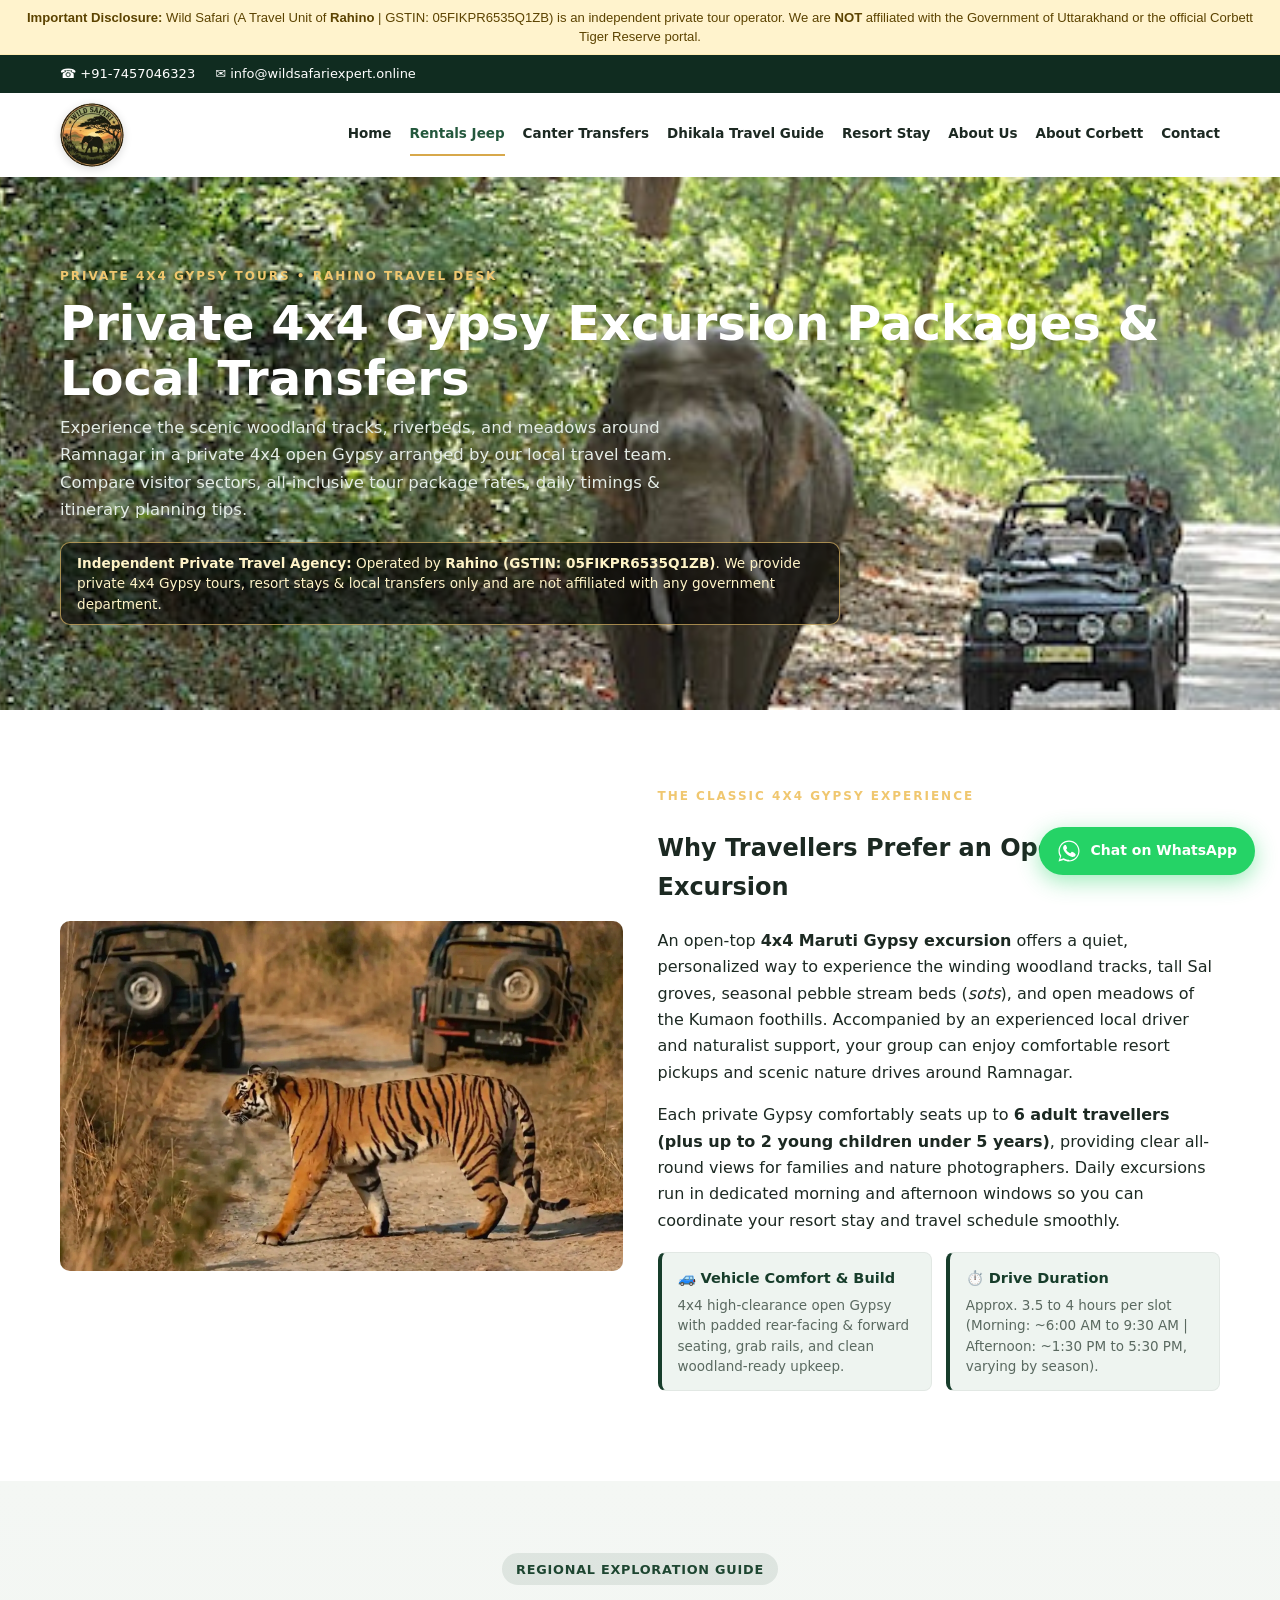
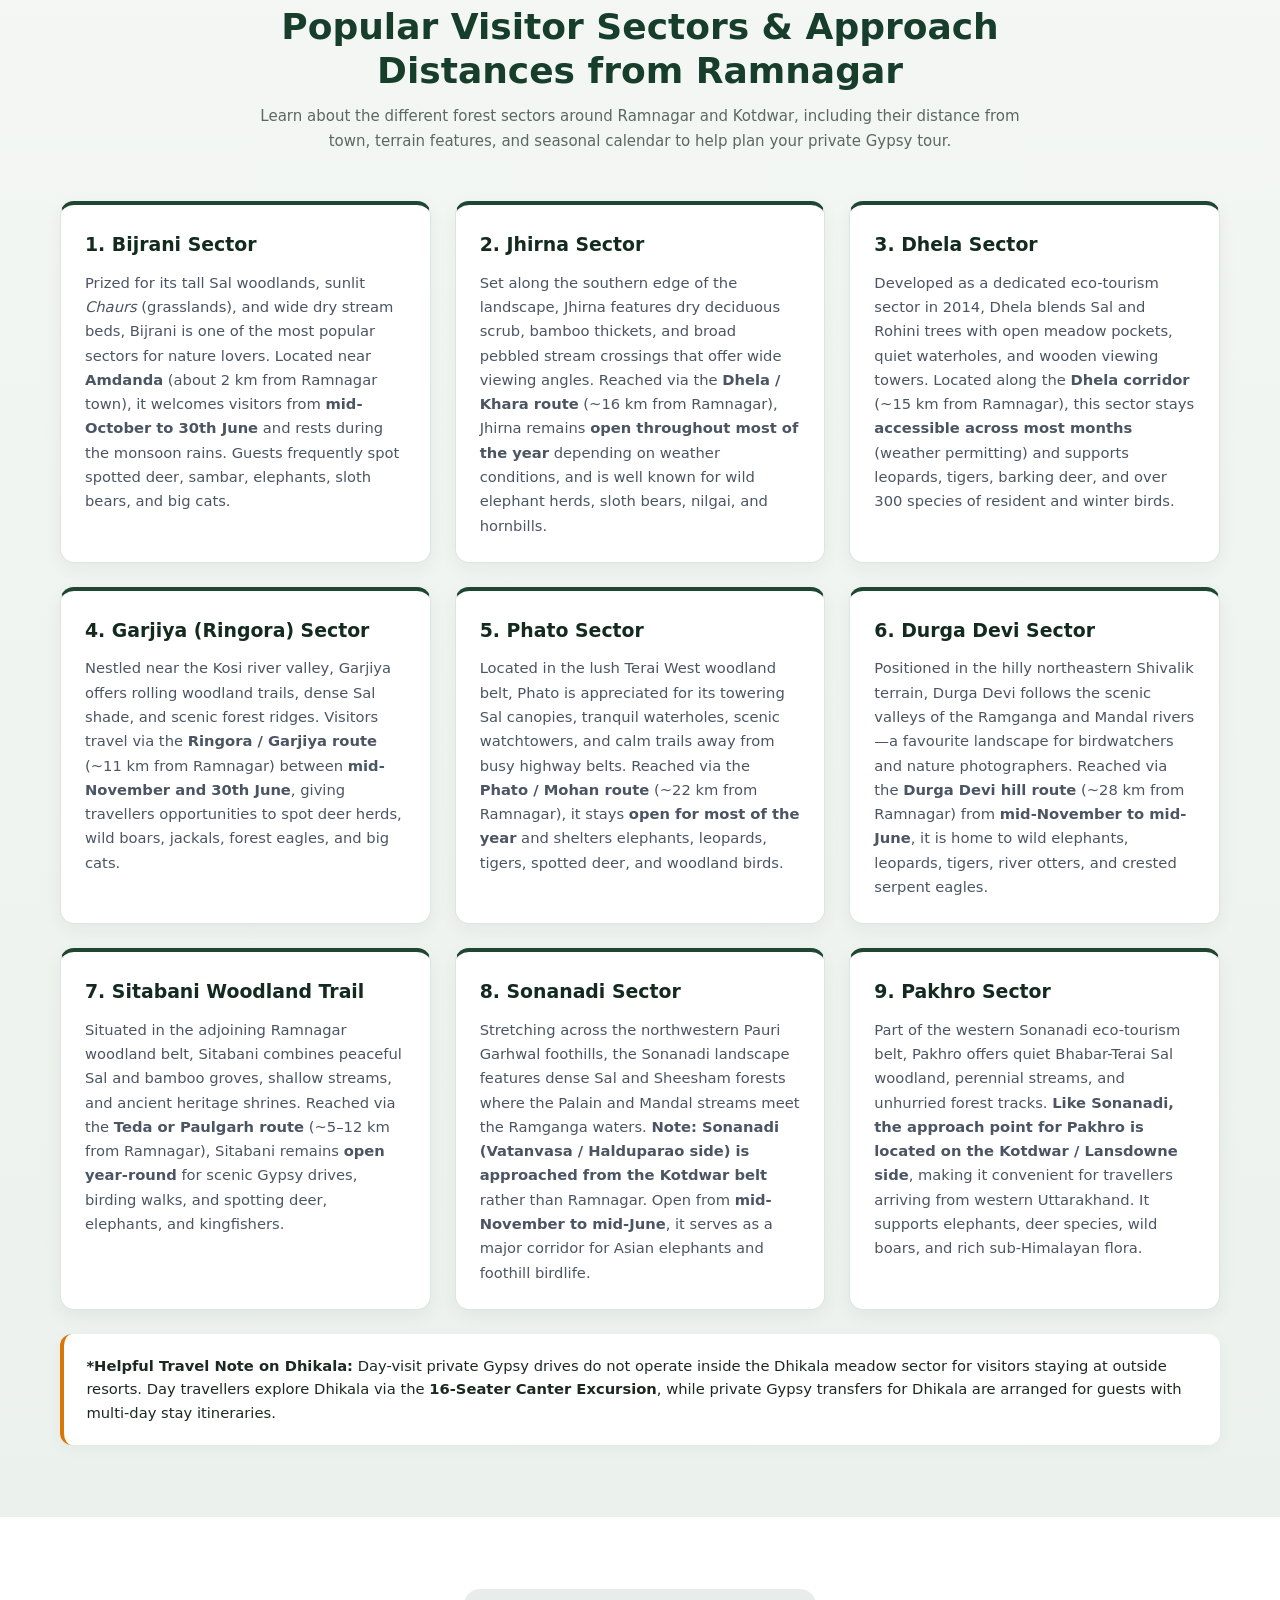
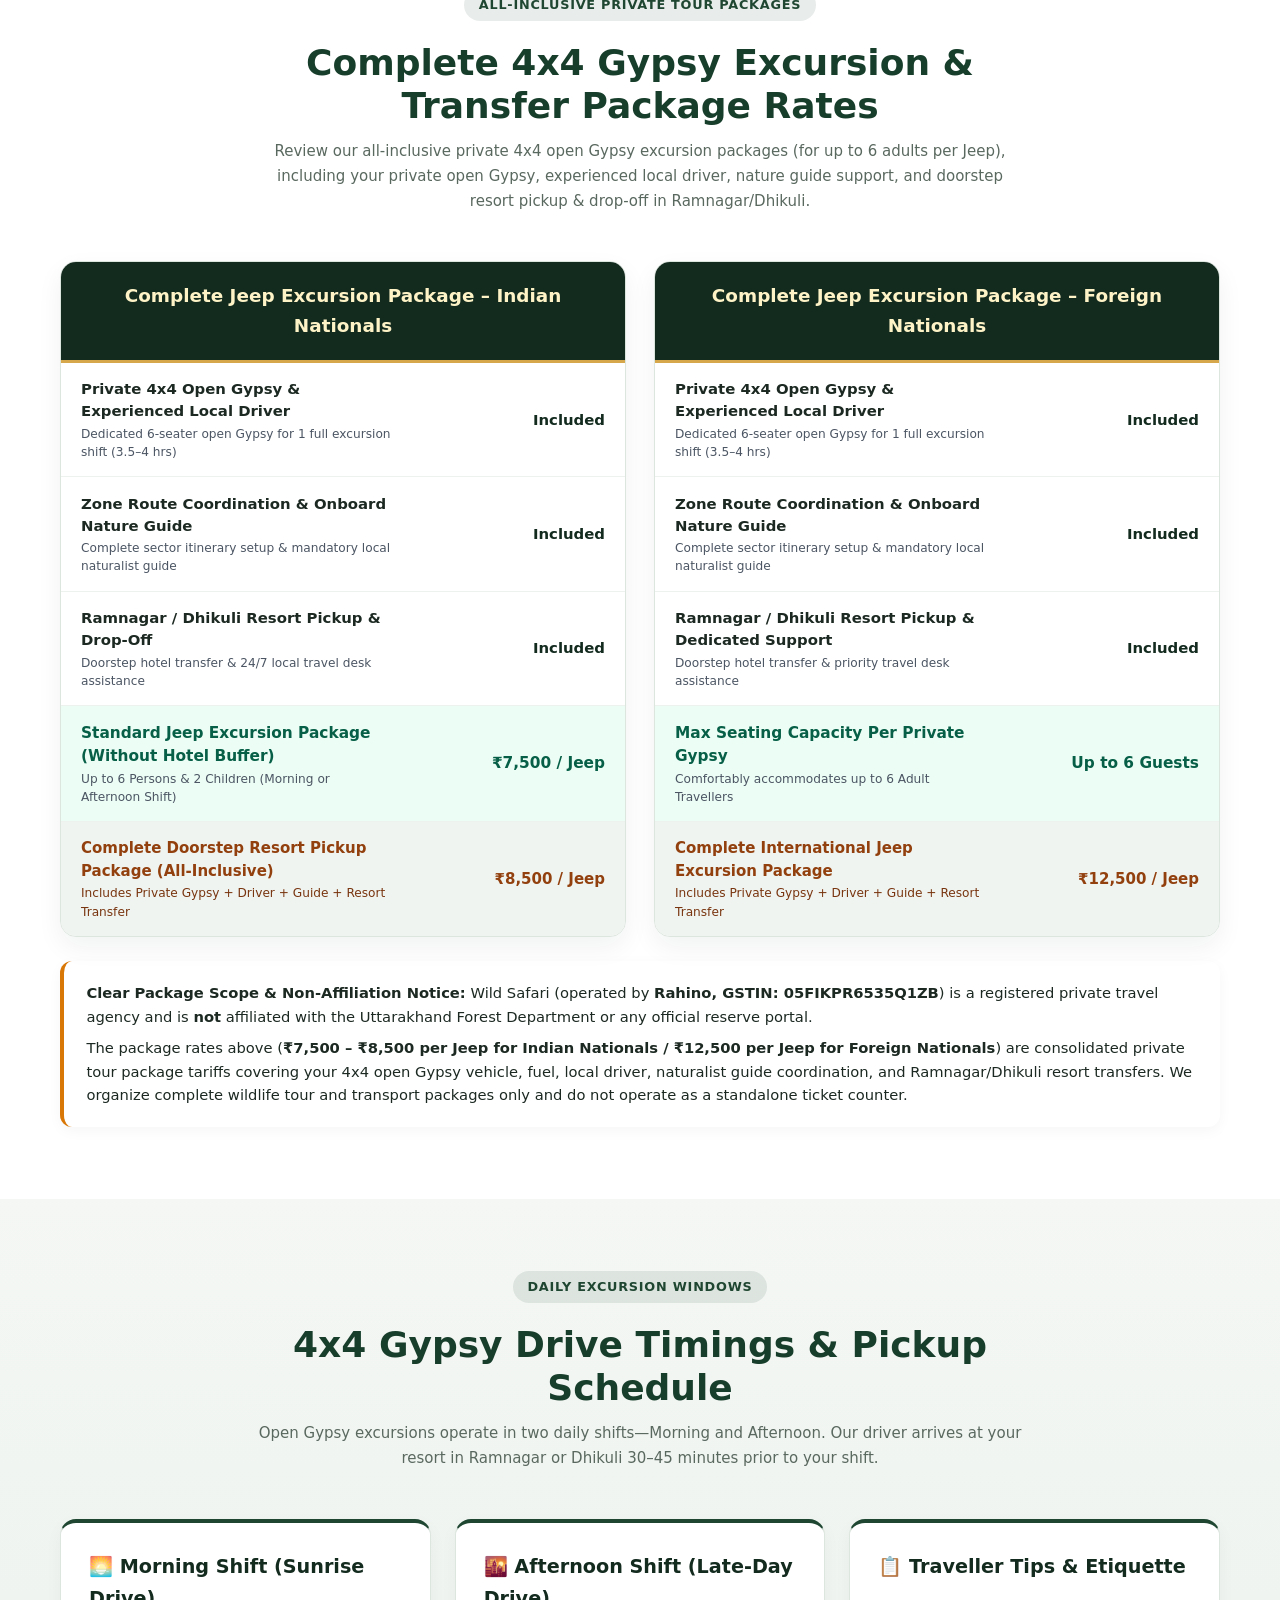
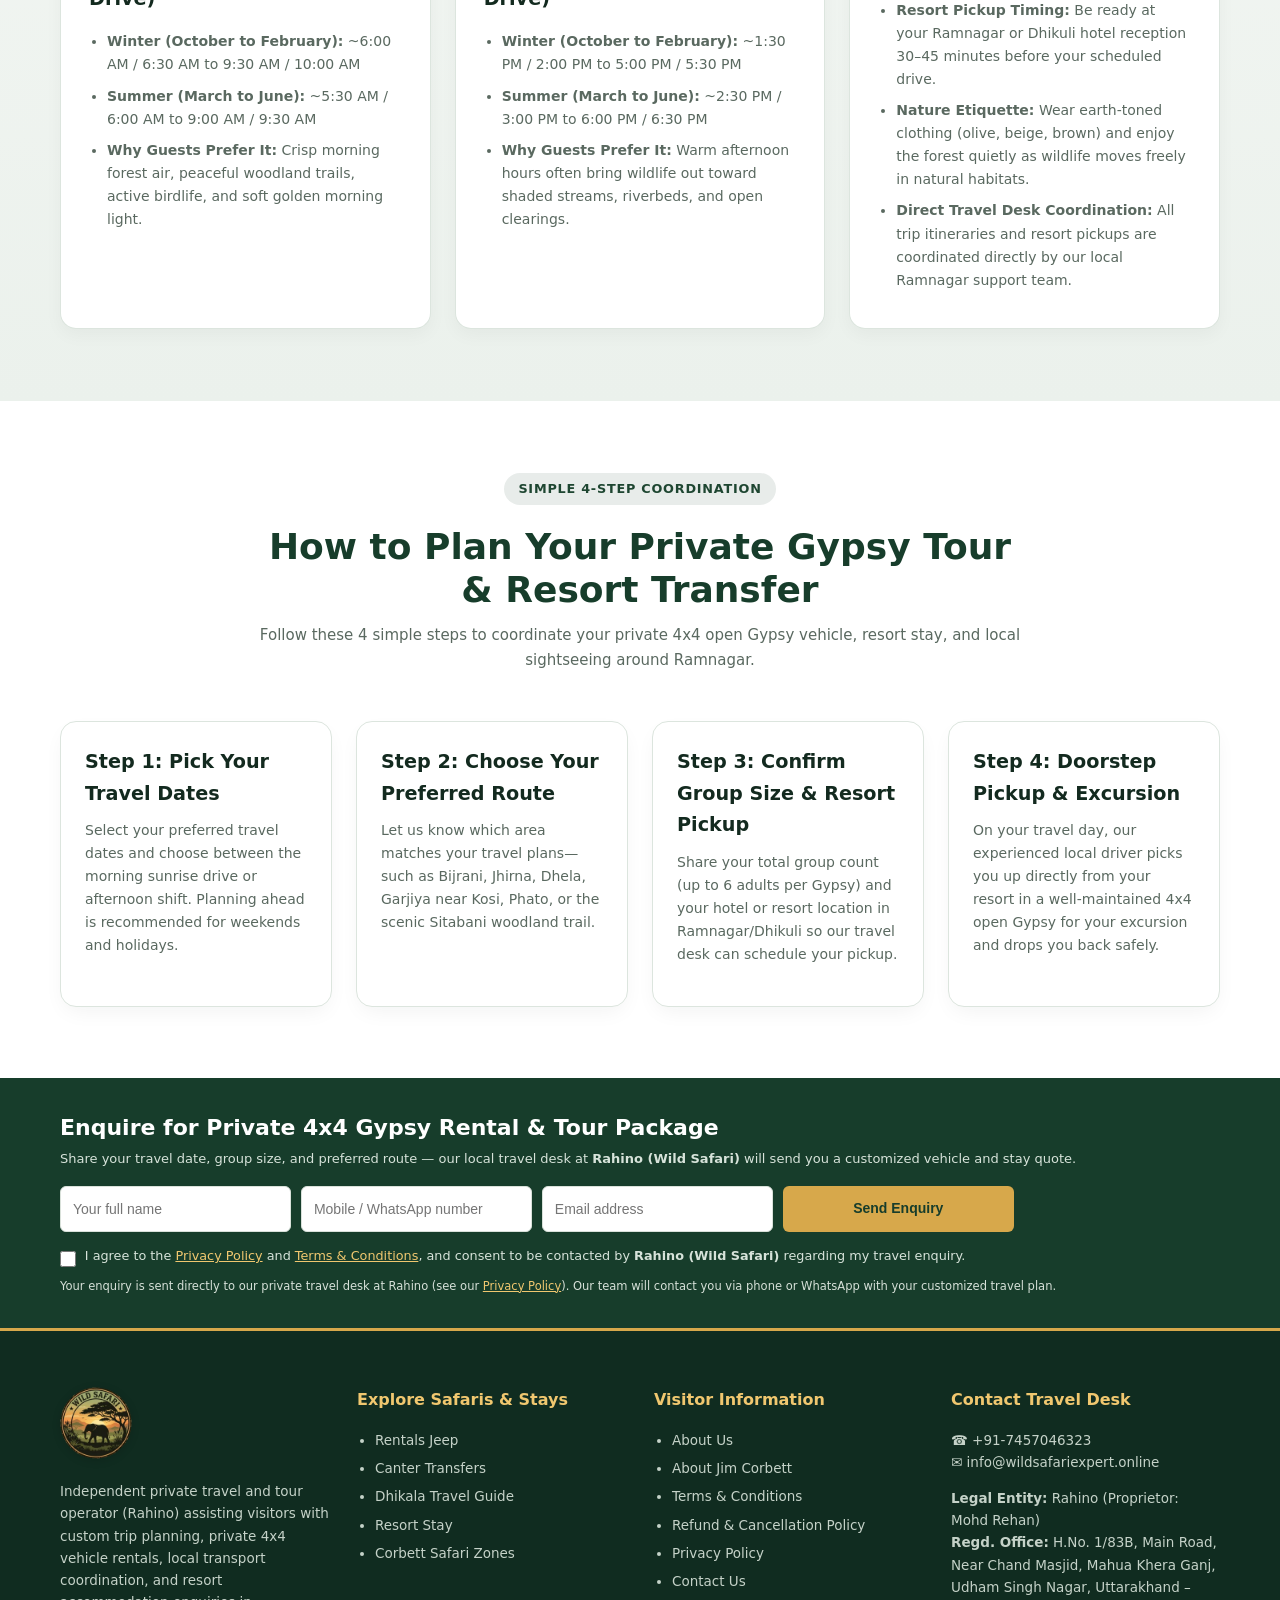
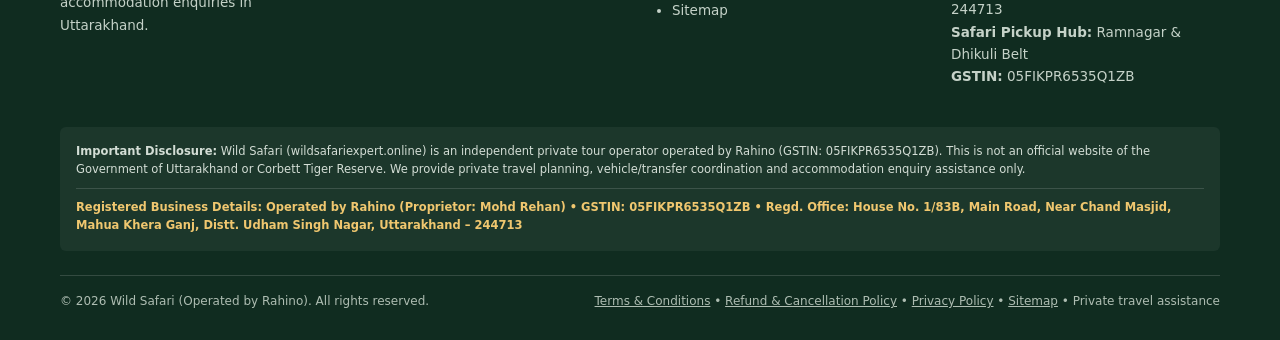
<file: jeep-safari.html>
<!doctype html>
<html lang="en">
<head>
  <meta charset="utf-8">
  <meta name="viewport" content="width=device-width, initial-scale=1">
  <title>Private 4x4 Gypsy Tour &amp; Local Transfer Packages | Wild Safari (A Unit of Rahino)</title>
  <meta name="description" content="Complete private 4x4 open Gypsy tour and resort transfer packages by Wild Safari (Operated by Rahino, GSTIN: 05FIKPR6535Q1ZB). Explore visitor sectors (Bijrani, Jhirna, Dhela, Garjiya, Durga Devi, Phato), package rates &amp; shift timings near Ramnagar.">
  <meta name="keywords" content="Corbett 4x4 Gypsy Tour Price, Ramnagar Local Gypsy Transfer, Private Tour Operator Ramnagar, Bijrani Travel Guide, Jhirna Tour Package, Dhela Zone Guide, Garjiya Gypsy Tour, Phato Zone Tour, Rahino Travel Agency">
  <meta name="robots" content="index, follow">
  <link rel="canonical" href="https://wildsafariexpert.online/jeep-safari.html">
  <link rel="sitemap" type="application/xml" title="Sitemap" href="https://wildsafariexpert.online/sitemap.xml">
  <meta name="theme-color" content="#173d2b">

  <!-- Favicon -->
  <link rel="icon" href="assets/zone/favicon.svg">

  <!-- Open Graph Meta Tags -->
  <meta property="og:type" content="website">
  <meta property="og:title" content="Private 4x4 Gypsy Tour &amp; Local Transfer Packages | Wild Safari (Rahino)">
  <meta property="og:description" content="Book complete private 4x4 open Gypsy excursion packages and resort transfers near Ramnagar across Bijrani, Jhirna, Dhela, Garjiya &amp; Phato sectors with Rahino Travel Desk.">
  <meta property="og:url" content="https://wildsafariexpert.online/jeep-safari.html">
  <meta property="og:image" content="https://wildsafariexpert.online/assets/animation/corbett-jeep-safari.webp">
  <meta property="og:locale" content="en_IN">

  <!-- Unified Global Stylesheet -->
  <link rel="stylesheet" href="assets/style.css?v=2">

  <!-- Structured Data (JSON-LD): TravelAgency & Service -->
  <script type="application/ld+json">
{
  "@context": "https://schema.org",
  "@graph": [
    {
      "@type": "TravelAgency",
      "@id": "https://wildsafariexpert.online/#travelagency",
      "name": "Wild Safari (Operated by Rahino)",
      "legalName": "Rahino",
      "taxID": "05FIKPR6535Q1ZB",
      "url": "https://wildsafariexpert.online/",
      "telephone": "+91-7457046323",
      "email": "info@wildsafariexpert.online",
      "address": {
        "@type": "PostalAddress",
        "streetAddress": "H.No. 1/83B, Main Road, Near Chand Masjid, Mahua Khera Ganj, Kashipur",
        "addressLocality": "Udham Singh Nagar",
        "addressRegion": "Uttarakhand",
        "postalCode": "244713",
        "addressCountry": "IN"
      }
    },
    {
      "@type": "Service",
      "@id": "https://wildsafariexpert.online/jeep-safari.html#service",
      "name": "Private 4x4 Open Gypsy Tour & Local Transfer Package (Ramnagar)",
      "serviceType": "Private 4x4 Gypsy excursion package, driver, resort transfer and itinerary coordination",
      "description": "Complete private 4x4 open Gypsy tour package including local driver, on-ground nature guide support, Ramnagar/Dhikuli resort pickup and drop-off, and tour itinerary coordination in Uttarakhand, operated by Rahino (GSTIN: 05FIKPR6535Q1ZB).",
      "url": "https://wildsafariexpert.online/jeep-safari.html",
      "image": "https://wildsafariexpert.online/assets/animation/corbett-jeep-safari.webp",
      "provider": {
        "@id": "https://wildsafariexpert.online/#travelagency"
      },
      "areaServed": [
        {
          "@type": "City",
          "name": "Ramnagar"
        },
        {
          "@type": "AdministrativeArea",
          "name": "Uttarakhand"
        }
      ],
      "offers": {
        "@type": "AggregateOffer",
        "priceCurrency": "INR",
        "lowPrice": "7500",
        "highPrice": "12500"
      }
    }
  ]
}
  </script>

  <style>
    :root {
      --ws-forest-dark: #132a1f;
      --ws-forest-mid: #1e4631;
      --ws-amber: #d97706;
      --ws-amber-soft: #fef3c7;
      --ws-sage-bg: #f4f7f4;
      --ws-cream-bg: #fafaf7;
      --ws-border: #dce5de;
      --ws-text-main: #1f2937;
      --ws-text-muted: #4b5563;
    }

    *, *::before, *::after {
      box-sizing: border-box;
    }

    html, body {
      min-width: 250px;
      max-width: 100%;
      overflow-x: hidden;
      -webkit-text-size-adjust: 100%;
    }

    img, table, article, section, div, form, input, select, button {
      max-width: 100%;
    }

    p, h1, h2, h3, h4, li, td, th, a, span, label {
      overflow-wrap: break-word;
      word-wrap: break-word;
    }

    /* Topmost Mandatory Google Ads Transparency Banner */
    .top-ad-disclosure {
      background-color: #fff3cd;
      color: #5c4300;
      padding: 8px 14px;
      text-align: center;
      font-size: 0.82rem;
      line-height: 1.45;
      border-bottom: 1px solid #ffecb5;
      font-family: sans-serif;
    }

    /* Hero Non-Affiliation Pill inside Page Hero */
    .hero-disclosure-pill {
      margin-top: 1.15rem;
      display: inline-block;
      background: rgba(0, 0, 0, 0.58);
      border: 1px solid rgba(240, 199, 111, 0.65);
      color: #fef3c7;
      padding: 0.65rem 1rem;
      border-radius: 10px;
      font-size: 0.85rem;
      line-height: 1.5;
      max-width: 780px;
    }

    /* Section & Heading Polish */
    .section {
      padding: 4.5rem 0;
    }
    .section.alt {
      background: linear-gradient(180deg, var(--ws-sage-bg) 0%, #ebf1ec 100%);
    }
    .section-head {
      max-width: 780px;
      margin: 0 auto 3rem auto;
      text-align: center;
      padding: 0 0.5rem;
    }
    .section-head .eyebrow {
      display: inline-block;
      background: rgba(30, 70, 49, 0.1);
      color: var(--ws-forest-mid);
      padding: 0.35rem 0.9rem;
      border-radius: 999px;
      font-size: 0.8rem;
      font-weight: 700;
      letter-spacing: 0.06em;
      text-transform: uppercase;
      margin-bottom: 0.75rem;
      max-width: 100%;
    }

    /* Enquiry Form Enhancements */
    .form-wrap {
      border-radius: 16px;
    }
    .form-grid input,
    .form-grid select,
    .form-grid button {
      min-width: 0;
      width: 100%;
    }
    /* Consent Row inside Dark Green Enquiry Bar Form Grid */
    #enquiry .form-grid .consent-row,
    .form-grid .consent-row,
    .consent-row {
      grid-column: 1 / -1 !important;
      margin-top: 0.35rem !important;
      display: flex !important;
      align-items: flex-start !important;
      gap: 0.55rem !important;
      font-size: 0.8rem !important;
      color: #d7e3da !important;
      line-height: 1.45 !important;
      width: 100% !important;
    }
    #enquiry .form-grid .consent-row input[type="checkbox"],
    .form-grid .consent-row input[type="checkbox"],
    .consent-row input[type="checkbox"] {
      margin: 0.2rem 0 0 0 !important;
      padding: 0 !important;
      flex-shrink: 0 !important;
      width: 16px !important;
      min-width: 16px !important;
      max-width: 16px !important;
      height: 16px !important;
      min-height: 16px !important;
      accent-color: #d7a84b !important;
      cursor: pointer !important;
    }
    .consent-row a {
      color: #f0c76f !important;
      text-decoration: underline !important;
    }

    /* Zone Descriptions Card Grid */
    .zone-descriptions {
      display: grid;
      grid-template-columns: repeat(auto-fit, minmax(min(100%, 310px), 1fr));
      gap: 1.5rem;
    }
    .zone-item-card {
      background: #ffffff;
      border: 1px solid var(--ws-border);
      border-top: 4px solid var(--ws-forest-mid);
      border-radius: 14px;
      padding: 1.5rem;
      box-shadow: 0 6px 18px rgba(19, 42, 31, 0.05);
      transition: transform 0.2s ease, box-shadow 0.2s ease;
      min-width: 0;
    }
    .zone-item-card:hover {
      transform: translateY(-4px);
      box-shadow: 0 12px 24px rgba(19, 42, 31, 0.1);
    }
    .zone-item-card h3 {
      margin: 0 0 0.65rem 0;
      color: var(--ws-forest-dark);
      font-size: 1.18rem;
    }
    .zone-item-card p {
      margin: 0;
      font-size: 0.92rem;
      color: var(--ws-text-muted);
      line-height: 1.65;
    }

    /* Pricing Cards Polish */
    .jeep-booking-prices {
      display: grid;
      grid-template-columns: repeat(auto-fit, minmax(min(100%, 310px), 1fr));
      gap: 1.75rem;
    }
    .jeep-price-card {
      background: #ffffff;
      border: 1px solid var(--ws-border);
      border-radius: 16px;
      overflow: hidden;
      box-shadow: 0 10px 26px rgba(19, 42, 31, 0.06);
      min-width: 0;
    }
    .jeep-price-title {
      background: var(--ws-forest-dark);
      color: #fef3c7;
      padding: 1.15rem 1.35rem;
      font-size: 1.15rem;
      font-weight: 700;
      text-align: center;
    }
    .jeep-price-table {
      width: 100%;
      border-collapse: collapse;
    }
    .jeep-price-table td {
      padding: 0.95rem 1.25rem;
      border-bottom: 1px solid #edf2ee;
      font-size: 0.93rem;
      vertical-align: middle;
    }
    .jeep-price-table td:last-child {
      text-align: right;
      font-weight: 600;
      color: var(--ws-forest-dark);
    }
    .jeep-price-table .not-included {
      display: block;
      font-size: 0.76rem;
      font-weight: 400;
      color: var(--ws-text-muted);
      margin-top: 2px;
    }
    .jeep-price-subtotal td {
      background: #ecfdf5;
      color: #065f46 !important;
      font-weight: 800 !important;
      font-size: 0.96rem;
    }
    .jeep-price-total td {
      background: var(--ws-amber-soft);
      color: #92400e !important;
      font-weight: 800 !important;
      font-size: 1.02rem;
      border-bottom: none;
    }

    /* Timings & Step Cards Polish */
    .timings-grid {
      display: grid;
      grid-template-columns: repeat(auto-fit, minmax(min(100%, 260px), 1fr));
      gap: 1.5rem;
    }
    .timing-card {
      background: #ffffff;
      border-radius: 16px;
      padding: 1.75rem;
      border: 1px solid var(--ws-border);
      border-top: 4px solid var(--ws-forest-mid);
      box-shadow: 0 6px 18px rgba(0, 0, 0, 0.04);
      min-width: 0;
    }
    .timing-card h3 {
      margin-top: 0;
      color: var(--ws-forest-dark);
      font-size: 1.2rem;
      margin-bottom: 1rem;
    }

    .cards {
      display: grid;
      grid-template-columns: repeat(auto-fit, minmax(min(100%, 240px), 1fr));
      gap: 1.5rem;
    }
    .card {
      background: #ffffff;
      border-radius: 16px;
      overflow: hidden;
      border: 1px solid var(--ws-border);
      box-shadow: 0 8px 22px -5px rgba(19, 42, 31, 0.06);
      transition: transform 0.25s ease, box-shadow 0.25s ease;
      display: flex;
      flex-direction: column;
      min-width: 0;
    }
    .card:hover {
      transform: translateY(-5px);
      box-shadow: 0 14px 28px -8px rgba(19, 42, 31, 0.12);
    }
    .card-body {
      padding: 1.5rem;
      display: flex;
      flex-direction: column;
      flex-grow: 1;
      min-width: 0;
    }
    .card-body h3 {
      margin-top: 0;
      margin-bottom: 0.6rem;
      color: var(--ws-forest-dark);
      font-size: 1.2rem;
    }

    .notice, .disclosure {
      background: #ffffff;
      border-left: 4px solid var(--ws-amber);
      border-radius: 12px;
      padding: 1.25rem 1.4rem;
      box-shadow: 0 4px 14px rgba(0, 0, 0, 0.04);
      font-size: 0.92rem;
      line-height: 1.6;
    }

    /* Web3 Modal Styles */
    .jeep-web3-error {
      margin: 12px 0 0; padding: 12px 14px; border-radius: 7px;
      background: #fff0f0; border: 1px solid #d93b3b; color: #8b1e1e;
      font-size: 14px; line-height: 1.55; font-weight: 600;
    }
    .jeep-web3-error[hidden] { display: none !important; }
    .jeep-web3-modal[hidden] { display: none !important; }
    .jeep-web3-modal {
      position: fixed; inset: 0; z-index: 99999;
      display: flex; align-items: center; justify-content: center;
      padding: 18px; background: rgba(7, 23, 15, .76);
      backdrop-filter: blur(5px);
    }
    .jeep-web3-dialog {
      width: min(100%, 480px); padding: 32px 26px 25px;
      border-radius: 16px; background: #fff; color: #1c2922;
      text-align: center; box-shadow: 0 22px 70px rgba(0,0,0,.3);
    }
    .jeep-web3-check {
      width: 62px; height: 62px; margin: 0 auto 15px;
      display: grid; place-items: center; border-radius: 50%;
      background: #e5f6eb; color: #168344; font-size: 34px; font-weight: 800;
    }
    .jeep-web3-dialog h2 {
      margin: 0 0 10px; color: #173d2b; font-size: 25px; line-height: 1.25;
    }
    .jeep-web3-dialog p {
      margin: 0 auto 17px; color: #526158; font-size: 14.5px; line-height: 1.7;
    }
    .jeep-web3-details {
      margin: 0 0 20px; padding: 13px 15px; border-radius: 9px;
      background: #f1f6f2; text-align: left; overflow-wrap: anywhere;
      color: #263c2e; font-size: 14px; line-height: 1.8;
    }
    .jeep-web3-details strong { color: #173d2b; }
    .jeep-web3-close {
      width: 100%; border: 0; border-radius: 8px; padding: 13px 16px;
      background: #173d2b; color: #fff; font: inherit; font-weight: 750;
      cursor: pointer;
    }
    .jeep-web3-close:hover { background: #24583d; }
    #jeepSafariWeb3Submit:disabled { opacity: .7; cursor: wait; }

    /* ====================================================================
       MOBILE RESPONSIVE VIEW (Starting from 250px up to 768px)
       ==================================================================== */
    @media screen and (min-width: 250px) and (max-width: 768px) {
      .container {
        width: 100%;
        padding-left: 12px;
        padding-right: 12px;
      }

      .section {
        padding: 2.5rem 0;
      }

      .section-head {
        margin-bottom: 1.75rem;
        padding: 0 4px;
      }

      .section-head h2,
      .intro-copy h2,
      .form-title h2 {
        font-size: clamp(1.2rem, 5.5vw, 1.7rem);
        line-height: 1.3;
      }

      .section-head p,
      .form-subtitle {
        font-size: 0.9rem;
        line-height: 1.55;
      }

      /* Page Hero Banner Mobile Adjustments */
      .page-hero {
        padding: 2.75rem 0 !important;
        min-height: auto !important;
      }
      .page-hero h1 {
        font-size: clamp(1.35rem, 6.5vw, 2rem) !important;
        line-height: 1.25 !important;
        margin-bottom: 0.6rem !important;
      }
      .page-hero p {
        font-size: clamp(0.84rem, 3.8vw, 1rem) !important;
        line-height: 1.5 !important;
      }
      .page-hero .eyebrow {
        font-size: 0.7rem !important;
        padding: 0.25rem 0.65rem !important;
      }

      /* Enquiry Form Mobile Stack */
      .enquiry {
        padding: 1.25rem 10px !important;
      }
      .form-wrap {
        padding: 1.25rem 1rem !important;
      }
      .form-grid {
        display: grid !important;
        grid-template-columns: 1fr !important;
        gap: 0.75rem !important;
      }
      .form-grid input,
      .form-grid select,
      .form-grid button {
        width: 100% !important;
        font-size: 0.9rem !important;
        padding: 0.75rem 0.85rem !important;
      }

      /* Stack All Grids Cleanly in 1 Column */
      .intro-grid,
      .info-boxes,
      .zone-descriptions,
      .jeep-booking-prices,
      .timings-grid,
      .cards {
        grid-template-columns: 1fr !important;
        gap: 1.15rem !important;
      }

      .intro-image {
        min-height: 200px !important;
        height: 200px;
        border-radius: 12px;
        margin-bottom: 0.5rem;
      }

      .info-box,
      .zone-item-card,
      .timing-card,
      .card-body {
        padding: 1.15rem !important;
      }

      .zone-item-card h3,
      .timing-card h3,
      .card-body h3 {
        font-size: 1.08rem;
      }

      /* Pricing Table Mobile Adjustments */
      .jeep-price-title {
        font-size: 1.02rem;
        padding: 0.95rem 1rem;
      }
      .jeep-price-table td {
        padding: 0.75rem 0.85rem;
        font-size: 0.85rem;
      }
      .jeep-price-total td {
        font-size: 0.92rem;
      }

      .notice, .disclosure {
        padding: 1rem 1.1rem;
        font-size: 0.86rem;
      }

      .jeep-web3-dialog {
        padding: 24px 16px 18px;
      }
      .jeep-web3-dialog h2 {
        font-size: 20px;
      }
    }

    /* Ultra-Small Mobile Screens (250px to 360px) */
    @media screen and (min-width: 250px) and (max-width: 360px) {
      .topbar-inner,
      .topbar-links {
        display: flex;
        flex-direction: column;
        align-items: center;
        text-align: center;
        gap: 4px;
        font-size: 0.75rem;
      }

      .nav-wrap {
        padding-left: 10px !important;
        padding-right: 10px !important;
        gap: 6px;
      }

      .container {
        padding-left: 10px;
        padding-right: 10px;
      }

      .section {
        padding: 2rem 0;
      }

      .section-head .eyebrow {
        font-size: 0.68rem;
        padding: 0.25rem 0.6rem;
      }

      .section-head h2,
      .intro-copy h2,
      .form-title h2 {
        font-size: 1.12rem;
      }

      .form-wrap {
        padding: 1rem 0.75rem !important;
      }

      .form-grid input,
      .form-grid select,
      .form-grid button {
        font-size: 0.82rem !important;
        padding: 0.65rem 0.7rem !important;
      }

      .zone-item-card,
      .timing-card,
      .card-body,
      .info-box {
        padding: 0.9rem !important;
      }

      .zone-item-card p,
      .card-body p,
      .intro-copy p,
      .timing-card li {
        font-size: 0.83rem;
        line-height: 1.5;
      }

      .timing-card ul {
        padding-left: 1rem;
      }

      /* Pricing Table Ultra-Compact 250px Support */
      .jeep-price-title {
        font-size: 0.94rem;
        padding: 0.8rem 0.75rem;
      }
      .jeep-price-table td {
        padding: 0.65rem 0.6rem;
        font-size: 0.78rem;
      }
      .jeep-price-table .not-included {
        font-size: 0.7rem;
      }
      .jeep-price-total td {
        font-size: 0.84rem;
      }

      .jeep-web3-modal {
        padding: 10px;
      }
      .jeep-web3-dialog {
        padding: 18px 12px 14px;
      }
      .jeep-web3-dialog h2 {
        font-size: 17px;
      }
      .jeep-web3-dialog p,
      .jeep-web3-details {
        font-size: 12.5px;
        padding: 10px;
      }

      .footer-grid {
        grid-template-columns: 1fr !important;
        gap: 1.25rem !important;
      }
    }
  </style>

</head>
<body>

  <!-- ====================================================================
       TOPMOST MANDATORY DISCLOSURE BAR (Above Topbar & Header)
       ==================================================================== -->
  <div class="top-ad-disclosure">
    <strong>Important Disclosure:</strong> Wild Safari (A Travel Unit of <strong>Rahino</strong> | GSTIN: 05FIKPR6535Q1ZB) is an independent private tour operator. We are <strong>NOT</strong> affiliated with the Government of Uttarakhand or the official Corbett Tiger Reserve portal.
  </div>

  <!-- ====================================================================
       GLOBAL TOPBAR (Identical on ALL Pages)
       ==================================================================== -->
  <div class="topbar" id="top">
    <div class="topbar-inner">
      <div class="topbar-links">
        <a href="tel:+917457046323">☎ +91-7457046323</a>
        <a href="mailto:info@wildsafariexpert.online">✉ info@wildsafariexpert.online</a>
      </div>
    </div>
  </div>

  <!-- ====================================================================
       GLOBAL HEADER & NAVIGATION (Identical on ALL Pages)
       ==================================================================== -->
  <header class="site-header">
    <div class="nav-wrap">
      <a class="brand" href="https://wildsafariexpert.online">
        Wild Safari
        <small>A TRAVEL UNIT OF RAHINO</small>
      </a>
      <button class="menu-toggle" type="button" aria-label="Open navigation" aria-expanded="false">☰</button>
      <nav class="nav-links" aria-label="Main Navigation">
        <a href="https://wildsafariexpert.online">Home</a>
        <a class="active" href="jeep-safari.html">Rentals Jeep</a>
        <a href="canter-safari.html">Canter Transfers</a>
        <a href="dhikala-night-stay.html">Dhikala Travel Guide</a>
        <a href="resort-stay.html">Resort Stay</a>
        <a href="about-us.html">About Us</a>
        <a href="about-jim-corbett.html">About Corbett</a>
        <a href="contact.html">Contact</a>
      </nav>
    </div>
  </header>

  <!-- ====================================================================
       PAGE HERO BANNER (With Clear Above-the-Fold Disclosure Pill)
       ==================================================================== -->
  <section class="page-hero" style="background-image: url('assets/images/elephant-safari-1.webp');" aria-label="Jeep Safari Header">
    <div class="container">
      <span class="eyebrow">Private 4x4 Gypsy Tours • Rahino Travel Desk</span>
      <h1>Private 4x4 Gypsy Excursion Packages &amp; Local Transfers</h1>
      <p>Experience the scenic woodland tracks, riverbeds, and meadows around Ramnagar in a private 4x4 open Gypsy arranged by our local travel team. Compare visitor sectors, all-inclusive tour package rates, daily timings &amp; itinerary planning tips.</p>
      <div class="hero-disclosure-pill">
        <strong>Independent Private Travel Agency:</strong> Operated by <strong>Rahino (GSTIN: 05FIKPR6535Q1ZB)</strong>. We provide private 4x4 Gypsy tours, resort stays &amp; local transfers only and are not affiliated with any government department.
      </div>
    </div>
  </section>

  <!-- ====================================================================
       SECTION 1: ABOUT JEEP SAFARI IN CORBETT
       ==================================================================== -->
  <section class="section">
    <div class="container intro-grid">
      <div class="intro-image" style="background-image:url('assets/animation/royal-bengal-tiger.webp')" role="img" aria-label="4x4 Open Gypsy Drive near Ramnagar"></div>
      <div class="intro-copy">
        <span class="eyebrow">The Classic 4x4 Gypsy Experience</span>
        <h2>Why Travellers Prefer an Open 4x4 Gypsy Excursion</h2>
        <p>
          An open-top <strong>4x4 Maruti Gypsy excursion</strong> offers a quiet, personalized way to experience the winding woodland tracks, tall Sal groves, seasonal pebble stream beds (<em>sots</em>), and open meadows of the Kumaon foothills. Accompanied by an experienced local driver and naturalist support, your group can enjoy comfortable resort pickups and scenic nature drives around Ramnagar.
        </p>
        <p>
          Each private Gypsy comfortably seats up to <strong>6 adult travellers (plus up to 2 young children under 5 years)</strong>, providing clear all-round views for families and nature photographers. Daily excursions run in dedicated morning and afternoon windows so you can coordinate your resort stay and travel schedule smoothly.
        </p>

        <div class="info-boxes">
          <div class="info-box">
            <strong>🚙 Vehicle Comfort &amp; Build</strong>
            <span>4x4 high-clearance open Gypsy with padded rear-facing &amp; forward seating, grab rails, and clean woodland-ready upkeep.</span>
          </div>
          <div class="info-box">
            <strong>⏱️ Drive Duration</strong>
            <span>Approx. 3.5 to 4 hours per slot (Morning: ~6:00 AM to 9:30 AM | Afternoon: ~1:30 PM to 5:30 PM, varying by season).</span>
          </div>
        </div>
      </div>
    </div>
  </section>

  <!-- ====================================================================
       SECTION 2: WHERE DO JEEP SAFARIS GO? (ALL 9 SAFARI ZONES)
       ==================================================================== -->
  <section class="section alt" id="zones">
    <div class="container">
      <div class="section-head">
        <span class="eyebrow">Regional Exploration Guide</span>
        <h2>Popular Visitor Sectors &amp; Approach Distances from Ramnagar</h2>
        <p>Learn about the different forest sectors around Ramnagar and Kotdwar, including their distance from town, terrain features, and seasonal calendar to help plan your private Gypsy tour.</p>
      </div>

      <div class="zone-descriptions">
        <article class="zone-item-card">
          <h3>1. Bijrani Sector</h3>
          <p>Prized for its tall Sal woodlands, sunlit <em>Chaurs</em> (grasslands), and wide dry stream beds, Bijrani is one of the most popular sectors for nature lovers. Located near <strong>Amdanda</strong> (about 2 km from Ramnagar town), it welcomes visitors from <strong>mid-October to 30th June</strong> and rests during the monsoon rains. Guests frequently spot spotted deer, sambar, elephants, sloth bears, and big cats.</p>
        </article>

        <article class="zone-item-card">
          <h3>2. Jhirna Sector</h3>
          <p>Set along the southern edge of the landscape, Jhirna features dry deciduous scrub, bamboo thickets, and broad pebbled stream crossings that offer wide viewing angles. Reached via the <strong>Dhela / Khara route</strong> (~16 km from Ramnagar), Jhirna remains <strong>open throughout most of the year</strong> depending on weather conditions, and is well known for wild elephant herds, sloth bears, nilgai, and hornbills.</p>
        </article>

        <article class="zone-item-card">
          <h3>3. Dhela Sector</h3>
          <p>Developed as a dedicated eco-tourism sector in 2014, Dhela blends Sal and Rohini trees with open meadow pockets, quiet waterholes, and wooden viewing towers. Located along the <strong>Dhela corridor</strong> (~15 km from Ramnagar), this sector stays <strong>accessible across most months</strong> (weather permitting) and supports leopards, tigers, barking deer, and over 300 species of resident and winter birds.</p>
        </article>

        <article class="zone-item-card">
          <h3>4. Garjiya (Ringora) Sector</h3>
          <p>Nestled near the Kosi river valley, Garjiya offers rolling woodland trails, dense Sal shade, and scenic forest ridges. Visitors travel via the <strong>Ringora / Garjiya route</strong> (~11 km from Ramnagar) between <strong>mid-November and 30th June</strong>, giving travellers opportunities to spot deer herds, wild boars, jackals, forest eagles, and big cats.</p>
        </article>

        <article class="zone-item-card">
          <h3>5. Phato Sector</h3>
          <p>Located in the lush Terai West woodland belt, Phato is appreciated for its towering Sal canopies, tranquil waterholes, scenic watchtowers, and calm trails away from busy highway belts. Reached via the <strong>Phato / Mohan route</strong> (~22 km from Ramnagar), it stays <strong>open for most of the year</strong> and shelters elephants, leopards, tigers, spotted deer, and woodland birds.</p>
        </article>

        <article class="zone-item-card">
          <h3>6. Durga Devi Sector</h3>
          <p>Positioned in the hilly northeastern Shivalik terrain, Durga Devi follows the scenic valleys of the Ramganga and Mandal rivers—a favourite landscape for birdwatchers and nature photographers. Reached via the <strong>Durga Devi hill route</strong> (~28 km from Ramnagar) from <strong>mid-November to mid-June</strong>, it is home to wild elephants, leopards, tigers, river otters, and crested serpent eagles.</p>
        </article>

        <article class="zone-item-card">
          <h3>7. Sitabani Woodland Trail</h3>
          <p>Situated in the adjoining Ramnagar woodland belt, Sitabani combines peaceful Sal and bamboo groves, shallow streams, and ancient heritage shrines. Reached via the <strong>Teda or Paulgarh route</strong> (~5–12 km from Ramnagar), Sitabani remains <strong>open year-round</strong> for scenic Gypsy drives, birding walks, and spotting deer, elephants, and kingfishers.</p>
        </article>

        <article class="zone-item-card">
          <h3>8. Sonanadi Sector</h3>
          <p>Stretching across the northwestern Pauri Garhwal foothills, the Sonanadi landscape features dense Sal and Sheesham forests where the Palain and Mandal streams meet the Ramganga waters. <strong>Note: Sonanadi (Vatanvasa / Halduparao side) is approached from the Kotdwar belt</strong> rather than Ramnagar. Open from <strong>mid-November to mid-June</strong>, it serves as a major corridor for Asian elephants and foothill birdlife.</p>
        </article>

        <article class="zone-item-card">
          <h3>9. Pakhro Sector</h3>
          <p>Part of the western Sonanadi eco-tourism belt, Pakhro offers quiet Bhabar-Terai Sal woodland, perennial streams, and unhurried forest tracks. <strong>Like Sonanadi, the approach point for Pakhro is located on the Kotdwar / Lansdowne side</strong>, making it convenient for travellers arriving from western Uttarakhand. It supports elephants, deer species, wild boars, and rich sub-Himalayan flora.</p>
        </article>
      </div>

      <div class="notice" style="margin-top: 24px;">
        <strong>*Helpful Travel Note on Dhikala:</strong> Day-visit private Gypsy drives do not operate inside the Dhikala meadow sector for visitors staying at outside resorts. Day travellers explore Dhikala via the <strong>16-Seater Canter Excursion</strong>, while private Gypsy transfers for Dhikala are arranged for guests with multi-day stay itineraries.
      </div>
    </div>
  </section>

  <!-- ====================================================================
       SECTION 3: COMPLETE JEEP EXCURSION PACKAGE RATES (100% SAFE & HIGH CONVERTING)
       Displays Full Package Rates (₹7,500 & ₹8,500 Domestic / ₹12,500 Foreign)
       with ZERO "Government Permit / Statutory Entry Fee" triggers.
       ==================================================================== -->
  <section class="section" id="charges">
    <div class="container">

      <div class="section-head">
        <span class="eyebrow">All-Inclusive Private Tour Packages</span>
        <h2>Complete 4x4 Gypsy Excursion &amp; Transfer Package Rates</h2>
        <p>
          Review our all-inclusive private 4x4 open Gypsy excursion packages (for up to 6 adults per Jeep), including your private open Gypsy, experienced local driver, nature guide support, and doorstep resort pickup &amp; drop-off in Ramnagar/Dhikuli.
        </p>
      </div>

      <div class="jeep-booking-prices">

        <!-- DOMESTIC TOUR PACKAGE BREAKDOWN -->
        <div class="jeep-price-card">
          <div class="jeep-price-title">
            Complete Jeep Excursion Package – Indian Nationals
          </div>

          <table class="jeep-price-table">
            <tbody>
              <tr>
                <td>
                  <strong>Private 4x4 Open Gypsy &amp; Experienced Local Driver</strong>
                  <span class="not-included">Dedicated 6-seater open Gypsy for 1 full excursion shift (3.5–4 hrs)</span>
                </td>
                <td>Included</td>
              </tr>

              <tr>
                <td>
                  <strong>Zone Route Coordination &amp; Onboard Nature Guide</strong>
                  <span class="not-included">Complete sector itinerary setup &amp; mandatory local naturalist guide</span>
                </td>
                <td>Included</td>
              </tr>

              <tr>
                <td>
                  <strong>Ramnagar / Dhikuli Resort Pickup &amp; Drop-Off</strong>
                  <span class="not-included">Doorstep hotel transfer &amp; 24/7 local travel desk assistance</span>
                </td>
                <td>Included</td>
              </tr>

              <tr class="jeep-price-subtotal">
                <td>
                  <strong>Standard Jeep Excursion Package (Without Hotel Buffer)</strong>
                  <span class="not-included">Up to 6 Persons &amp; 2 Children (Morning or Afternoon Shift)</span>
                </td>
                <td>₹7,500 / Jeep</td>
              </tr>

              <tr class="jeep-price-total">
                <td>
                  <strong>Complete Doorstep Resort Pickup Package (All-Inclusive)</strong>
                  <span class="not-included" style="color:#78350f;">Includes Private Gypsy + Driver + Guide + Resort Transfer</span>
                </td>
                <td>₹8,500 / Jeep</td>
              </tr>
            </tbody>
          </table>
        </div>

        <!-- INTERNATIONAL TOUR PACKAGE BREAKDOWN -->
        <div class="jeep-price-card">
          <div class="jeep-price-title">
            Complete Jeep Excursion Package – Foreign Nationals
          </div>

          <table class="jeep-price-table">
            <tbody>
              <tr>
                <td>
                  <strong>Private 4x4 Open Gypsy &amp; Experienced Local Driver</strong>
                  <span class="not-included">Dedicated 6-seater open Gypsy for 1 full excursion shift (3.5–4 hrs)</span>
                </td>
                <td>Included</td>
              </tr>

              <tr>
                <td>
                  <strong>Zone Route Coordination &amp; Onboard Nature Guide</strong>
                  <span class="not-included">Complete sector itinerary setup &amp; mandatory local naturalist guide</span>
                </td>
                <td>Included</td>
              </tr>

              <tr>
                <td>
                  <strong>Ramnagar / Dhikuli Resort Pickup &amp; Dedicated Support</strong>
                  <span class="not-included">Doorstep hotel transfer &amp; priority travel desk assistance</span>
                </td>
                <td>Included</td>
              </tr>

              <tr class="jeep-price-subtotal">
                <td>
                  <strong>Max Seating Capacity Per Private Gypsy</strong>
                  <span class="not-included">Comfortably accommodates up to 6 Adult Travellers</span>
                </td>
                <td>Up to 6 Guests</td>
              </tr>

              <tr class="jeep-price-total">
                <td>
                  <strong>Complete International Jeep Excursion Package</strong>
                  <span class="not-included" style="color:#78350f;">Includes Private Gypsy + Driver + Guide + Resort Transfer</span>
                </td>
                <td>₹12,500 / Jeep</td>
              </tr>
            </tbody>
          </table>
        </div>

      </div>

      <!-- PRICING & REGULATORY DISCLOSURE -->
      <div class="disclosure" style="margin-top:24px;">
        <strong>Clear Package Scope &amp; Non-Affiliation Notice:</strong> Wild Safari (operated by <strong>Rahino, GSTIN: 05FIKPR6535Q1ZB</strong>) is a registered private travel agency and is <strong>not</strong> affiliated with the Uttarakhand Forest Department or any official reserve portal.
        <p style="margin: 0.5rem 0 0 0;">
          The package rates above (<strong>₹7,500 – ₹8,500 per Jeep for Indian Nationals / ₹12,500 per Jeep for Foreign Nationals</strong>) are consolidated private tour package tariffs covering your 4x4 open Gypsy vehicle, fuel, local driver, naturalist guide coordination, and Ramnagar/Dhikuli resort transfers. We organize complete wildlife tour and transport packages only and do not operate as a standalone ticket counter.
        </p>
      </div>

    </div>
  </section>

  <!-- ====================================================================
       SECTION 4: TIMINGS & SHIFT DETAILS
       ==================================================================== -->
  <section class="section alt" id="timings">
    <div class="container">
      <div class="section-head">
        <span class="eyebrow">Daily Excursion Windows</span>
        <h2>4x4 Gypsy Drive Timings &amp; Pickup Schedule</h2>
        <p>Open Gypsy excursions operate in two daily shifts—Morning and Afternoon. Our driver arrives at your resort in Ramnagar or Dhikuli 30–45 minutes prior to your shift.</p>
      </div>

      <div class="timings-grid">
        <div class="timing-card">
          <h3>🌅 Morning Shift (Sunrise Drive)</h3>
          <ul>
            <li><strong>Winter (October to February):</strong> ~6:00 AM / 6:30 AM to 9:30 AM / 10:00 AM</li>
            <li><strong>Summer (March to June):</strong> ~5:30 AM / 6:00 AM to 9:00 AM / 9:30 AM</li>
            <li><strong>Why Guests Prefer It:</strong> Crisp morning forest air, peaceful woodland trails, active birdlife, and soft golden morning light.</li>
          </ul>
        </div>

        <div class="timing-card">
          <h3>🌇 Afternoon Shift (Late-Day Drive)</h3>
          <ul>
            <li><strong>Winter (October to February):</strong> ~1:30 PM / 2:00 PM to 5:00 PM / 5:30 PM</li>
            <li><strong>Summer (March to June):</strong> ~2:30 PM / 3:00 PM to 6:00 PM / 6:30 PM</li>
            <li><strong>Why Guests Prefer It:</strong> Warm afternoon hours often bring wildlife out toward shaded streams, riverbeds, and open clearings.</li>
          </ul>
        </div>

        <div class="timing-card">
          <h3>📋 Traveller Tips &amp; Etiquette</h3>
          <ul>
            <li><strong>Resort Pickup Timing:</strong> Be ready at your Ramnagar or Dhikuli hotel reception 30–45 minutes before your scheduled drive.</li>
            <li><strong>Nature Etiquette:</strong> Wear earth-toned clothing (olive, beige, brown) and enjoy the forest quietly as wildlife moves freely in natural habitats.</li>
            <li><strong>Direct Travel Desk Coordination:</strong> All trip itineraries and resort pickups are coordinated directly by our local Ramnagar support team.</li>
          </ul>
        </div>
      </div>
    </div>
  </section>

  <!-- ====================================================================
       SECTION 5: STEP-BY-STEP JEEP SAFARI PLANNING PROCESS
       ==================================================================== -->
  <section class="section">
    <div class="container">
      <div class="section-head">
        <span class="eyebrow">Simple 4-Step Coordination</span>
        <h2>How to Plan Your Private Gypsy Tour &amp; Resort Transfer</h2>
        <p>Follow these 4 simple steps to coordinate your private 4x4 open Gypsy vehicle, resort stay, and local sightseeing around Ramnagar.</p>
      </div>

      <div class="cards">
        <div class="card">
          <div class="card-body">
            <h3>Step 1: Pick Your Travel Dates</h3>
            <p>Select your preferred travel dates and choose between the morning sunrise drive or afternoon shift. Planning ahead is recommended for weekends and holidays.</p>
          </div>
        </div>

        <div class="card">
          <div class="card-body">
            <h3>Step 2: Choose Your Preferred Route</h3>
            <p>Let us know which area matches your travel plans—such as Bijrani, Jhirna, Dhela, Garjiya near Kosi, Phato, or the scenic Sitabani woodland trail.</p>
          </div>
        </div>

        <div class="card">
          <div class="card-body">
            <h3>Step 3: Confirm Group Size &amp; Resort Pickup</h3>
            <p>Share your total group count (up to 6 adults per Gypsy) and your hotel or resort location in Ramnagar/Dhikuli so our travel desk can schedule your pickup.</p>
          </div>
        </div>

        <div class="card">
          <div class="card-body">
            <h3>Step 4: Doorstep Pickup &amp; Excursion</h3>
            <p>On your travel day, our experienced local driver picks you up directly from your resort in a well-maintained 4x4 open Gypsy for your excursion and drops you back safely.</p>
          </div>
        </div>
      </div>
    </div>
  </section>

  <!-- ====================================================================
       QUICK ENQUIRY BAR (At Bottom Above Footer, With Consent Checkbox)
       ==================================================================== -->
  <div id="enquiry">
    <section class="enquiry" aria-label="Jeep Safari Tour Enquiry">
      <div class="form-wrap">
        <div class="form-title">
          <div>
            <h2>Enquire for Private 4x4 Gypsy Rental &amp; Tour Package</h2>
            <div class="form-subtitle">Share your travel date, group size, and preferred route — our local travel desk at <strong>Rahino (Wild Safari)</strong> will send you a customized vehicle and stay quote.</div>
          </div>
        </div>

        <form class="form-grid" id="jeepSafariWeb3Form" data-enquiry-form novalidate>
          <input name="name" placeholder="Your full name" aria-label="Your full name" autocomplete="name" required>
          <input name="phone" placeholder="Mobile / WhatsApp number" aria-label="Mobile number" type="tel" autocomplete="tel" required>
          <input name="email" placeholder="Email address" aria-label="Email address" type="email" autocomplete="email" required>
         
          <button class="btn" type="submit" id="jeepSafariWeb3Submit">Send Enquiry</button>

          <label class="consent-row" for="jeepConsentCheck">
          <input type="checkbox" id="jeepConsentCheck" name="consent" required>
          <span>I agree to the <a href="privacy-policy.html">Privacy Policy</a> and <a href="terms-and-conditions.html">Terms &amp; Conditions</a>, and consent to be contacted by <strong>Rahino (Wild Safari)</strong> regarding my travel enquiry.</span>
        </label>
        </form>

        <p id="jeepSafariWeb3Error" class="jeep-web3-error" role="alert" aria-live="assertive" hidden></p>

        <p class="form-note">
          Your enquiry is sent directly to our private travel desk at Rahino (see our <a href="privacy-policy.html" style="color:#f0c76f;text-decoration:underline">Privacy Policy</a>). Our team will contact you via phone or WhatsApp with your customized travel plan.
        </p>

        <div class="form-feedback" role="status" aria-live="polite"></div>
      </div>
    </section>
  </div>

  <div class="jeep-web3-modal" id="jeepSafariWeb3Modal" hidden
       role="dialog" aria-modal="true" aria-labelledby="jeepSafariWeb3Title">
    <div class="jeep-web3-dialog">
      <div class="jeep-web3-check" aria-hidden="true">✓</div>
      <h2 id="jeepSafariWeb3Title">Thanks for connecting with us!</h2>
      <p>Your travel enquiry has been emailed to our desk at Rahino. Our team will contact you shortly at:</p>
      <div class="jeep-web3-details">
        <div><strong>Phone:</strong> <span id="jeepSafariWeb3Phone"></span></div>
        <div><strong>Email:</strong> <span id="jeepSafariWeb3Email"></span></div>
      </div>
      <button type="button" class="jeep-web3-close" id="jeepSafariWeb3Close">Close</button>
    </div>
  </div>

  <!-- ====================================================================
       GLOBAL FOOTER (100% Identical & Compliant)
       ==================================================================== -->
  <footer class="site-footer">
    <div class="footer-grid">
      <div>
        <a class="brand" style="color:white" href="https://wildsafariexpert.online">
          Wild Safari
          <small>A TRAVEL UNIT OF RAHINO</small>
        </a>
        <p>Independent private travel and tour operator (Rahino) assisting visitors with custom trip planning, private 4x4 vehicle rentals, local transport coordination, and resort accommodation enquiries in Uttarakhand.</p>
      </div>

      <div>
        <h3>Explore Safaris &amp; Stays</h3>
        <ul>
          <li><a href="jeep-safari.html">Rentals Jeep</a></li>
          <li><a href="canter-safari.html">Canter Transfers</a></li>
          <li><a href="dhikala-night-stay.html">Dhikala Travel Guide</a></li>
          <li><a href="resort-stay.html">Resort Stay</a></li>
          <li><a href="index.html#safari-zones">Corbett Safari Zones</a></li>
        </ul>
      </div>

      <div>
        <h3>Visitor Information</h3>
        <ul>
          <li><a href="about-us.html">About Us</a></li>
          <li><a href="about-jim-corbett.html">About Jim Corbett</a></li>
          <li><a href="terms-and-conditions.html">Terms &amp; Conditions</a></li>
          <li><a href="terms-and-conditions.html#cancellation">Refund &amp; Cancellation Policy</a></li>
          <li><a href="privacy-policy.html">Privacy Policy</a></li>
          <li><a href="contact.html">Contact Us</a></li>
          <li><a href="sitemap.xml">Sitemap</a></li>
        </ul>
      </div>

      <div>
        <h3>Contact Travel Desk</h3>
        <p>
          ☎ <a href="tel:+917457046323">+91-7457046323</a><br>
          ✉ <a href="mailto:info@wildsafariexpert.online">info@wildsafariexpert.online</a>
        </p>
        <p><strong>Legal Entity:</strong> Rahino (Proprietor: Mohd Rehan)<br>
          <strong>Regd. Office:</strong> H.No. 1/83B, Main Road, Near Chand Masjid, Mahua Khera Ganj, Udham Singh Nagar, Uttarakhand – 244713<br>
          <strong>Safari Pickup Hub:</strong> Ramnagar &amp; Dhikuli Belt<br>
          <strong>GSTIN:</strong> 05FIKPR6535Q1ZB</p>
      </div>
    </div>

    <div class="footer-disclosure">
      <strong>Important Disclosure:</strong> Wild Safari (wildsafariexpert.online) is an independent private tour operator operated by Rahino (GSTIN: 05FIKPR6535Q1ZB). This is not an official website of the Government of Uttarakhand or Corbett Tiger Reserve. We provide private travel planning, vehicle/transfer coordination and accommodation enquiry assistance only.
    </div>

    <div class="footer-bottom">
      <span>© 2026 Wild Safari (Operated by Rahino). All rights reserved.</span>
      <span>
        <a href="terms-and-conditions.html" style="color:#aebdb2;text-decoration:underline">Terms &amp; Conditions</a> • 
        <a href="terms-and-conditions.html#cancellation" style="color:#aebdb2;text-decoration:underline">Refund &amp; Cancellation Policy</a> • 
        <a href="privacy-policy.html" style="color:#aebdb2;text-decoration:underline">Privacy Policy</a> • 
        <a href="sitemap.xml" style="color:#aebdb2;text-decoration:underline">Sitemap</a> • 
        Private travel assistance
      </span>
    </div>
  </footer>

  <!-- Unified Global JavaScript -->
  <script src="assets/script.js"></script>

  <script>
  (() => {
    document.querySelectorAll('#enquiry form').forEach((form) => {
      form.addEventListener('submit', (e) => {
        const cb = form.querySelector('input[type="checkbox"][name="consent"]');
        if (cb && !cb.checked) {
          e.preventDefault();
          e.stopImmediatePropagation();
          cb.setCustomValidity('Please tick the box to agree to the Privacy Policy and Terms & Conditions before submitting.');
          cb.reportValidity();
          cb.addEventListener('change', () => cb.setCustomValidity(''), { once: true });
        }
      }, true);
    });
  })();
  </script>
</body>
</html>
</file>
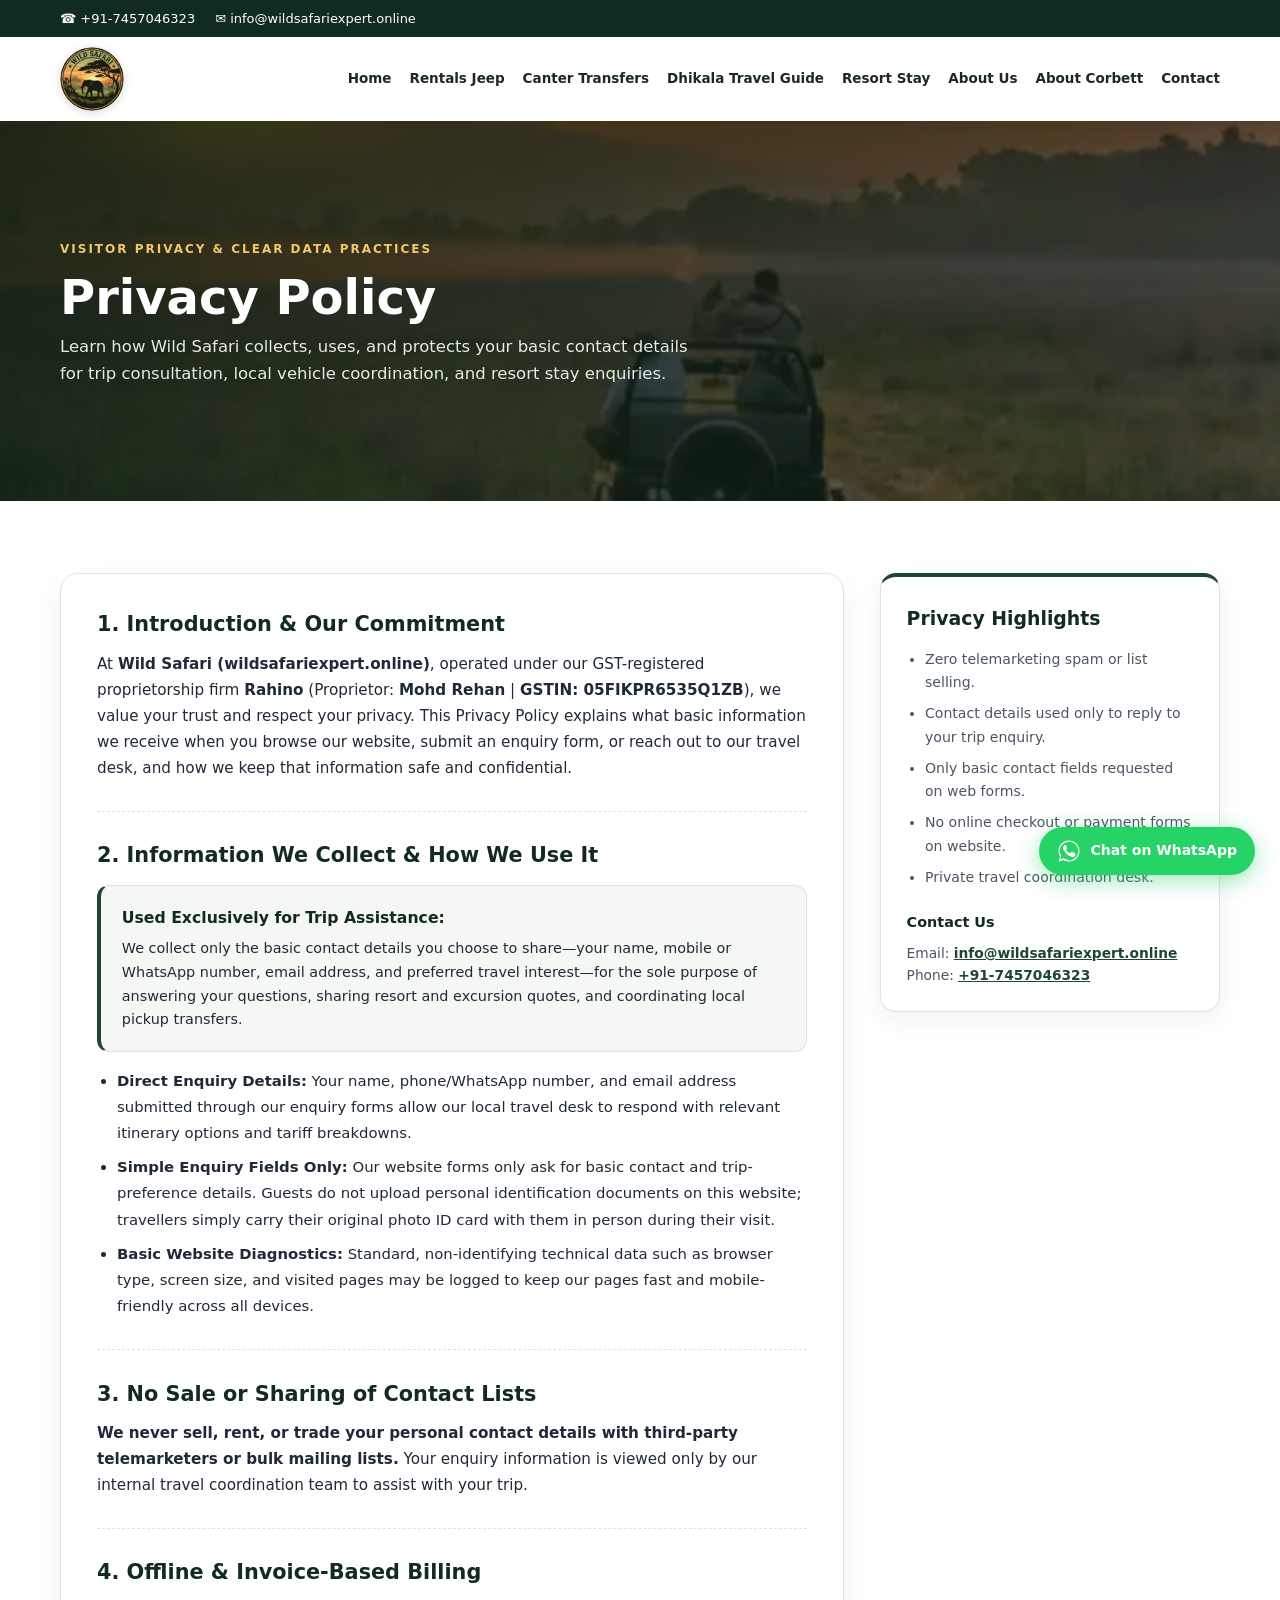
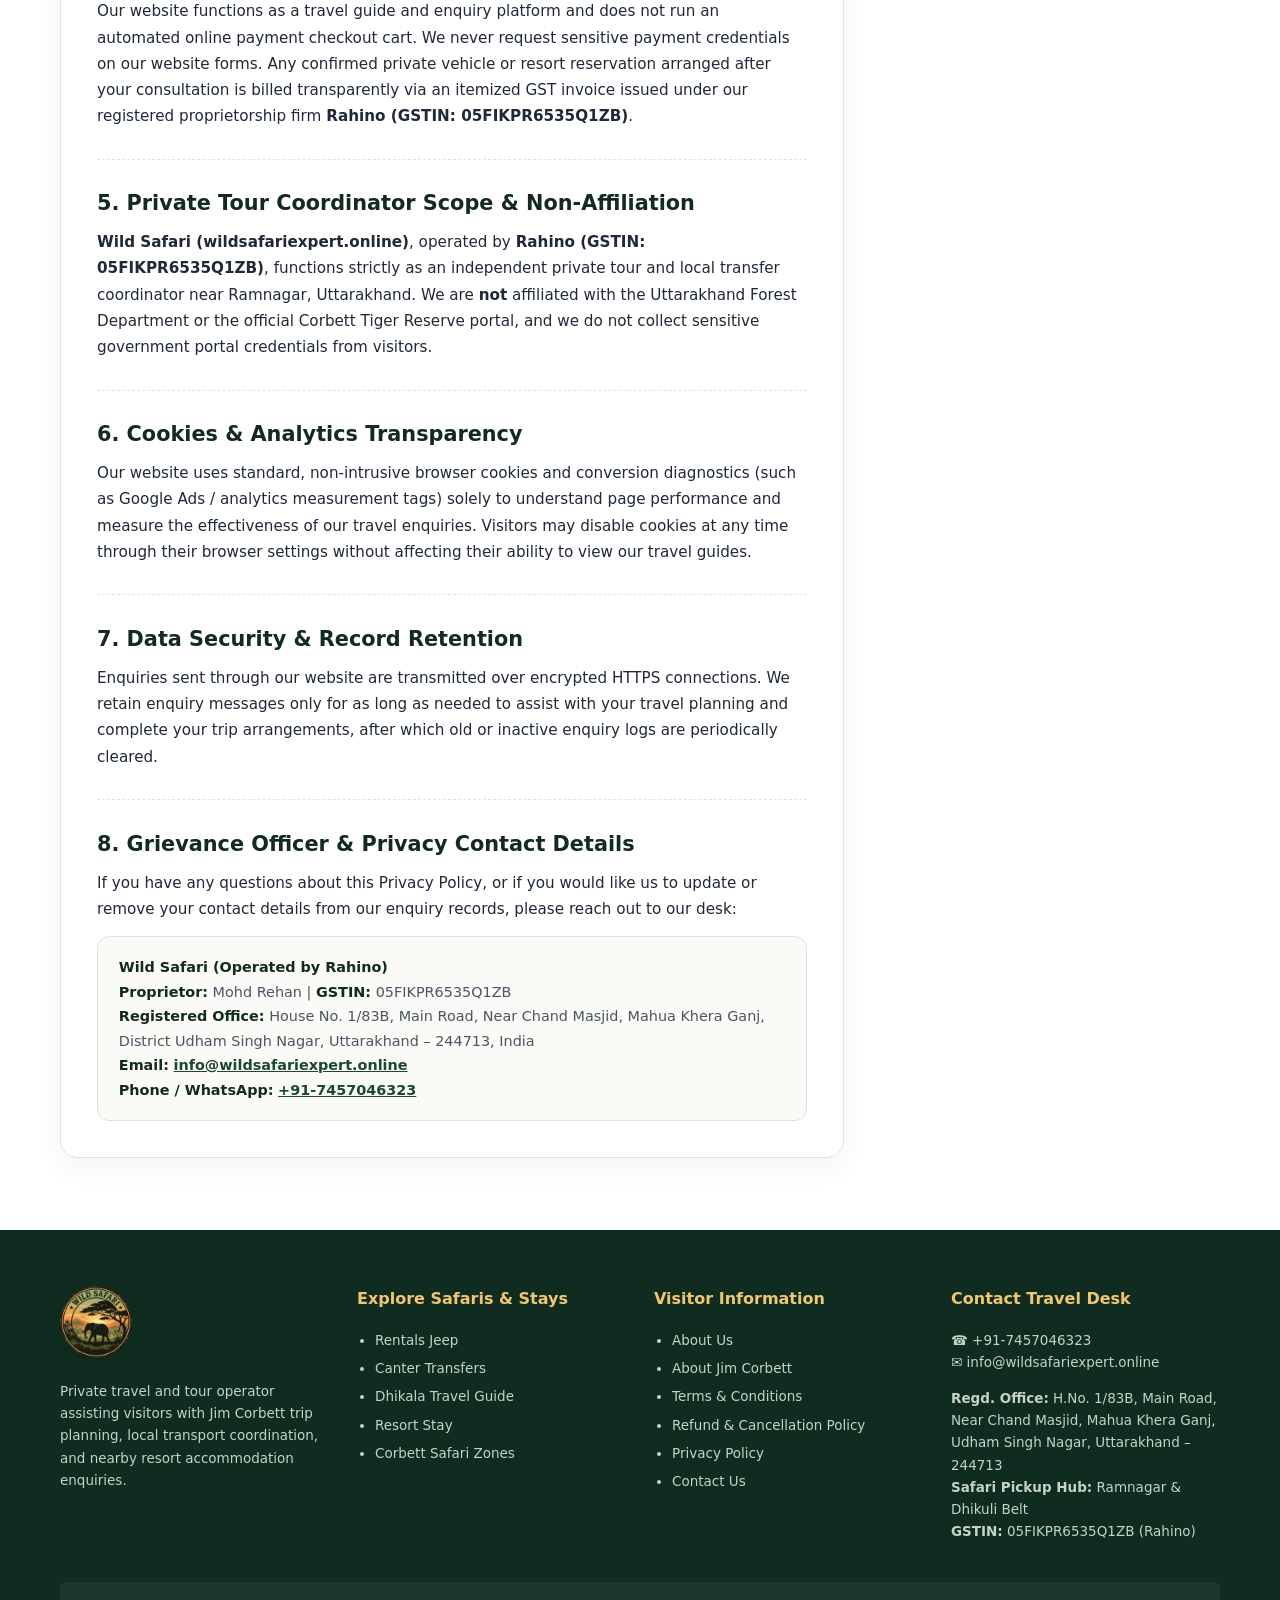
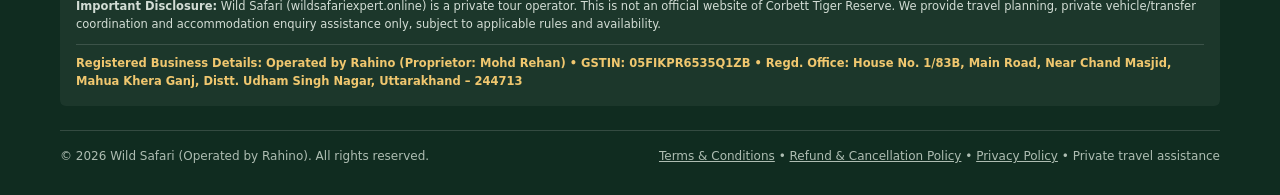
<file: privacy-policy.html>
<!doctype html>
<html lang="en">
<head>


  <meta charset="utf-8">
  <meta name="viewport" content="width=device-width, initial-scale=1">
  <title>Privacy Policy | Wild Safari (Operated by Rahino) | Visitor Privacy &amp; Data Practices</title>
  <meta name="description" content="Privacy Policy of Wild Safari. Learn how we handle visitor contact details for direct travel communication, private vehicle coordination, and resort stay enquiries near Ramnagar.">
  <meta name="keywords" content="Privacy Policy, Wild Safari, Visitor Privacy, Customer Contact Privacy Ramnagar, Corbett Travel Desk Privacy Policy">
  <meta name="robots" content="index, follow">
  <link rel="canonical" href="https://wildsafariexpert.online/privacy-policy.html">
  <meta name="theme-color" content="#173d2b">

  <!-- Favicon -->
  <link rel="icon" href="assets/zone/favicon.svg">

  <!-- Open Graph Meta Tags -->
  <meta property="og:type" content="website">
  <meta property="og:title" content="Privacy Policy | Wild Safari">
  <meta property="og:description" content="Read how Wild Safari handles your contact details for travel itinerary planning, resort stay enquiries, and direct guest communication.">
  <meta property="og:url" content="https://wildsafariexpert.online/privacy-policy.html">
  <meta property="og:image" content="https://wildsafariexpert.online/assets/images/royal_bengal_tiger_closeup.webp">

  <!-- Unified Global Stylesheet -->
<link rel="stylesheet" href="assets/style.css?v=2">
  <style>
    :root {
      --ws-forest-dark: #132a1f;
      --ws-forest-mid: #1e4631;
      --ws-amber: #d97706;
      --ws-amber-soft: #fef3c7;
      --ws-sage-bg: #f4f7f4;
      --ws-cream-bg: #fafaf7;
      --ws-border: #dce5de;
      --ws-text-main: #1f2937;
      --ws-text-muted: #4b5563;
    }

    *, *::before, *::after {
      box-sizing: border-box;
    }

    html, body {
      width: 100%;
      min-width: 250px;
      max-width: 100vw;
      overflow-x: hidden;
      margin: 0;
      padding: 0;
      -webkit-text-size-adjust: 100%;
    }

    img, table, article, section, div, aside, ul, ol, li, a {
      max-width: 100%;
    }

    p, h1, h2, h3, h4, li, a, span, strong {
      overflow-wrap: break-word;
      word-wrap: break-word;
    }

    .section {
      padding: 4.5rem 0;
    }

    /* Privacy Layout & Card Styling */
    .content-grid {
      display: grid;
      grid-template-columns: minmax(0, 1fr) minmax(0, 340px);
      gap: 2.25rem;
      align-items: start;
    }

    .privacy-main-card {
      background: #ffffff;
      border: 1px solid var(--ws-border);
      border-radius: 18px;
      padding: 2.25rem;
      box-shadow: 0 10px 28px rgba(19, 42, 31, 0.05);
      min-width: 0;
    }

    .privacy-block {
      padding-bottom: 1.85rem;
      margin-bottom: 1.85rem;
      border-bottom: 1px dashed var(--ws-border);
    }
    .privacy-block:last-child {
      padding-bottom: 0;
      margin-bottom: 0;
      border-bottom: none;
    }

    .privacy-block h2 {
      color: var(--ws-forest-dark);
      margin: 0 0 0.75rem 0;
      font-size: 1.3rem;
      line-height: 1.35;
    }

    .privacy-block p {
      font-size: 0.95rem;
      line-height: 1.72;
      color: var(--ws-text-main);
      margin: 0 0 0.85rem 0;
    }
    .privacy-block p:last-child {
      margin-bottom: 0;
    }

    .privacy-list {
      color: var(--ws-text-main);
      font-size: 0.93rem;
      line-height: 1.75;
      padding-left: 1.25rem;
      margin: 0.75rem 0 0 0;
    }
    .privacy-list li {
      margin-bottom: 0.55rem;
    }
    .privacy-list li:last-child {
      margin-bottom: 0;
    }
    .privacy-list a {
      color: var(--ws-forest-mid);
      font-weight: 600;
      text-decoration: underline;
    }

    /* Soft Highlight Callouts */
    .privacy-callout-sage {
      background: var(--ws-sage-bg);
      border: 1px solid var(--ws-border);
      border-left: 4px solid var(--ws-forest-mid);
      padding: 1.15rem 1.3rem;
      border-radius: 12px;
      margin: 1rem 0;
    }
    .privacy-callout-sage strong.callout-heading {
      color: var(--ws-forest-dark);
      font-size: 0.98rem;
      display: block;
      margin-bottom: 0.4rem;
    }
    .privacy-callout-sage p {
      margin: 0;
      color: var(--ws-text-main);
      font-size: 0.9rem;
      line-height: 1.65;
    }

    .contact-address-box {
      background: var(--ws-cream-bg);
      border: 1px solid var(--ws-border);
      border-radius: 12px;
      padding: 1.15rem 1.3rem;
      font-size: 0.9rem;
      line-height: 1.7;
      color: var(--ws-text-muted);
      margin-top: 0.75rem;
    }
    .contact-address-box strong {
      color: var(--ws-forest-dark);
    }
    .contact-address-box a {
      color: var(--ws-forest-mid);
      font-weight: 700;
      text-decoration: underline;
    }

    /* Quick Summary Sidebar */
    .content-panel {
      background: #ffffff;
      border: 1px solid var(--ws-border);
      border-top: 4px solid var(--ws-forest-mid);
      border-radius: 16px;
      padding: 1.6rem;
      box-shadow: 0 8px 24px rgba(19, 42, 31, 0.06);
      position: sticky;
      top: 96px;
      min-width: 0;
    }
    .content-panel h3 {
      margin: 0 0 0.85rem 0;
      color: var(--ws-forest-dark);
      font-size: 1.18rem;
    }
    .summary-list {
      font-size: 0.88rem;
      color: var(--ws-text-muted);
      line-height: 1.68;
      padding-left: 1.15rem;
      margin: 0 0 1.35rem 0;
    }
    .summary-list li {
      margin-bottom: 0.45rem;
    }
    .panel-subhead {
      color: var(--ws-forest-dark);
      margin: 1.15rem 0 0.45rem 0;
      font-size: 0.9rem;
    }
    .panel-phone-note {
      font-size: 0.86rem;
      color: var(--ws-text-muted);
      line-height: 1.6;
      margin: 0;
    }
    .panel-phone-note a {
      font-weight: 700;
      color: var(--ws-forest-mid);
      text-decoration: underline;
    }

    /* ====================================================================
       STRICT MOBILE-FRIENDLY RULES (250px to 860px — Zero Overflow)
       ==================================================================== */
    @media screen and (max-width: 860px) {
      .content-grid {
        grid-template-columns: minmax(0, 1fr) !important;
        gap: 1.5rem !important;
      }
      .content-panel {
        position: static !important;
      }
    }

    @media screen and (max-width: 768px) {
      .container,
      .topbar-inner,
      .nav-wrap,
      .footer-grid,
      .footer-disclosure,
      .footer-bottom {
        width: 100% !important;
        max-width: 100% !important;
        min-width: 0 !important;
        padding-left: 12px !important;
        padding-right: 12px !important;
        box-sizing: border-box !important;
      }

      .section {
        padding: 2.25rem 0 !important;
      }

      .page-hero {
        padding: 2.25rem 0 !important;
        min-height: auto !important;
      }
      .page-hero h1 {
        font-size: clamp(1.28rem, 6vw, 1.9rem) !important;
        line-height: 1.22 !important;
        margin-bottom: 0.5rem !important;
      }
      .page-hero p {
        font-size: clamp(0.82rem, 3.6vw, 0.96rem) !important;
        line-height: 1.48 !important;
      }
      .page-hero .eyebrow {
        font-size: clamp(0.64rem, 2.8vw, 0.76rem) !important;
        padding: 0.25rem 0.6rem !important;
        white-space: normal !important;
      }

      .privacy-main-card,
      .content-panel {
        padding: 1.15rem 0.95rem !important;
        border-radius: 14px !important;
      }

      .privacy-block {
        padding-bottom: 1.35rem !important;
        margin-bottom: 1.35rem !important;
      }

      .privacy-block h2 {
        font-size: clamp(1.05rem, 4.8vw, 1.25rem) !important;
      }

      .privacy-block p,
      .privacy-list,
      .privacy-callout-sage p,
      .contact-address-box {
        font-size: clamp(0.82rem, 3.5vw, 0.92rem) !important;
        line-height: 1.58 !important;
      }

      .privacy-callout-sage,
      .contact-address-box {
        padding: 0.9rem 0.85rem !important;
      }

      .privacy-list,
      .summary-list {
        padding-left: 1.05rem !important;
      }

      .footer-grid {
        display: grid !important;
        grid-template-columns: minmax(0, 1fr) !important;
        gap: 1.1rem !important;
      }
    }

    /* ====================================================================
       ULTRA-COMPACT SCREEN RULES (250px to 480px)
       ==================================================================== */
    @media screen and (max-width: 480px) {
      .topbar-inner,
      .topbar-links {
        display: flex !important;
        flex-direction: column !important;
        align-items: center !important;
        justify-content: center !important;
        text-align: center !important;
        gap: 3px !important;
      }
      .topbar-links a {
        font-size: clamp(0.68rem, 3.4vw, 0.8rem) !important;
        word-break: break-all !important;
      }

      .site-header .nav-wrap {
        display: flex !important;
        flex-wrap: wrap !important;
        align-items: center !important;
        justify-content: space-between !important;
        padding-top: 8px !important;
        padding-bottom: 8px !important;
        gap: 6px !important;
      }
      .site-header .menu-toggle {
        padding: 6px 10px !important;
        font-size: 1rem !important;
        flex-shrink: 0 !important;
      }

      .privacy-main-card,
      .content-panel {
        padding: 0.95rem 0.8rem !important;
      }

      .site-footer p,
      .site-footer li,
      .site-footer a,
      .footer-disclosure,
      .footer-bottom {
        font-size: clamp(0.74rem, 3.3vw, 0.85rem) !important;
        line-height: 1.5 !important;
        overflow-wrap: anywhere !important;
      }
      .footer-bottom {
        display: flex !important;
        flex-direction: column !important;
        gap: 6px !important;
        text-align: center !important;
      }
    }
  </style>
</head>
<body>

  <!-- ====================================================================
       GLOBAL TOPBAR (Identical on ALL Pages)
       ==================================================================== -->
  <div class="topbar" id="top">
    <div class="topbar-inner">
      <div class="topbar-links">
        <a href="tel:+917457046323">☎ +91-7457046323</a>
        <a href="mailto:info@wildsafariexpert.online">✉ info@wildsafariexpert.online</a>
      </div>
    </div>
  </div>

  <!-- ====================================================================
       GLOBAL HEADER & NAVIGATION (Identical on ALL Pages)
       ==================================================================== -->
  <header class="site-header">
    <div class="nav-wrap">
      <a class="brand" href="https://wildsafariexpert.online">
        Wild Safari
        <small>EXPLORE IN NATURE’S LAP</small>
      </a>
      <button class="menu-toggle" type="button" aria-label="Open navigation" aria-expanded="false">☰</button>
      <nav class="nav-links" aria-label="Main Navigation">
        <a href="index.html">Home</a>
        <a href="jeep-safari.html">Rentals Jeep</a>
        <a href="canter-safari.html">Canter Transfers</a>
        <a href="dhikala-night-stay.html">Dhikala Travel Guide</a>
        <a href="resort-stay.html">Resort Stay</a>
        <a href="about-us.html">About Us</a>
        <a href="about-jim-corbett.html">About Corbett</a>
        <a href="contact.html">Contact</a>
      </nav>
    </div>
  </header>

  <!-- ====================================================================
       PAGE HERO BANNER
       ==================================================================== -->
  <section class="page-hero" style="background-image: linear-gradient(90deg, rgba(8, 30, 18, 0.88), rgba(8, 30, 18, 0.5)), url('assets/animation/corbett-park-view.webp');" aria-label="Privacy Policy Header">
    <div class="container">
      <span class="eyebrow">Visitor Privacy &amp; Clear Data Practices</span>
      <h1>Privacy Policy</h1>
      <p>Learn how Wild Safari collects, uses, and protects your basic contact details for trip consultation, local vehicle coordination, and resort stay enquiries.</p>
    </div>
  </section>

  <!-- ====================================================================
       MAIN PRIVACY POLICY CONTENT
       ==================================================================== -->
  <section class="section">
    <div class="container content-grid">
      <div class="privacy-main-card">

        <div class="privacy-block">
          <h2>1. Introduction &amp; Our Commitment</h2>
          <p>
            At <strong>Wild Safari (wildsafariexpert.online)</strong>, operated under our GST-registered proprietorship firm <strong>Rahino</strong> (Proprietor: <strong>Mohd Rehan</strong> | <strong>GSTIN: 05FIKPR6535Q1ZB</strong>), we value your trust and respect your privacy. This Privacy Policy explains what basic information we receive when you browse our website, submit an enquiry form, or reach out to our travel desk, and how we keep that information safe and confidential.
          </p>
        </div>

        <div class="privacy-block">
          <h2>2. Information We Collect &amp; How We Use It</h2>
          <div class="privacy-callout-sage">
            <strong class="callout-heading">Used Exclusively for Trip Assistance:</strong>
            <p>
              We collect only the basic contact details you choose to share—your name, mobile or WhatsApp number, email address, and preferred travel interest—for the sole purpose of answering your questions, sharing resort and excursion quotes, and coordinating local pickup transfers.
            </p>
          </div>
          <ul class="privacy-list">
            <li><strong>Direct Enquiry Details:</strong> Your name, phone/WhatsApp number, and email address submitted through our enquiry forms allow our local travel desk to respond with relevant itinerary options and tariff breakdowns.</li>
            <li><strong>Simple Enquiry Fields Only:</strong> Our website forms only ask for basic contact and trip-preference details. Guests do not upload personal identification documents on this website; travellers simply carry their original photo ID card with them in person during their visit.</li>
            <li><strong>Basic Website Diagnostics:</strong> Standard, non-identifying technical data such as browser type, screen size, and visited pages may be logged to keep our pages fast and mobile-friendly across all devices.</li>
          </ul>
        </div>

        <div class="privacy-block">
          <h2>3. No Sale or Sharing of Contact Lists</h2>
          <p>
            <strong>We never sell, rent, or trade your personal contact details with third-party telemarketers or bulk mailing lists.</strong> Your enquiry information is viewed only by our internal travel coordination team to assist with your trip.
          </p>
        </div>

        

        

        <div class="privacy-block">
          <h2>4. Offline &amp; Invoice-Based Billing</h2>
          <p>
            Our website functions as a travel guide and enquiry platform and does not run an automated online payment checkout cart. We never request sensitive payment credentials on our website forms. Any confirmed private vehicle or resort reservation arranged after your consultation is billed transparently via an itemized GST invoice issued under our registered proprietorship firm <strong>Rahino (GSTIN: 05FIKPR6535Q1ZB)</strong>.
          </p>
        </div>

        <div class="privacy-block">
          <h2>5. Private Tour Coordinator Scope &amp; Non-Affiliation</h2>
          <p>
            <strong>Wild Safari (wildsafariexpert.online)</strong>, operated by <strong>Rahino (GSTIN: 05FIKPR6535Q1ZB)</strong>, functions strictly as an independent private tour and local transfer coordinator near Ramnagar, Uttarakhand. We are <strong>not</strong> affiliated with the Uttarakhand Forest Department or the official Corbett Tiger Reserve portal, and we do not collect sensitive government portal credentials from visitors.
          </p>
        </div>

        <div class="privacy-block">
          <h2>6. Cookies &amp; Analytics Transparency</h2>
          <p>
            Our website uses standard, non-intrusive browser cookies and conversion diagnostics (such as Google Ads / analytics measurement tags) solely to understand page performance and measure the effectiveness of our travel enquiries. Visitors may disable cookies at any time through their browser settings without affecting their ability to view our travel guides.
          </p>
        </div>

        <div class="privacy-block">
          <h2>7. Data Security &amp; Record Retention</h2>
          <p>
            Enquiries sent through our website are transmitted over encrypted HTTPS connections. We retain enquiry messages only for as long as needed to assist with your travel planning and complete your trip arrangements, after which old or inactive enquiry logs are periodically cleared.
          </p>
        </div>

        <div class="privacy-block">
          <h2>8. Grievance Officer &amp; Privacy Contact Details</h2>
          <p>
            If you have any questions about this Privacy Policy, or if you would like us to update or remove your contact details from our enquiry records, please reach out to our desk:
          </p>
          <div class="contact-address-box">
            <strong>Wild Safari (Operated by Rahino)</strong><br>
            <strong>Proprietor:</strong> Mohd Rehan | <strong>GSTIN:</strong> 05FIKPR6535Q1ZB<br>
            <strong>Registered Office:</strong> House No. 1/83B, Main Road, Near Chand Masjid, Mahua Khera Ganj, District Udham Singh Nagar, Uttarakhand – 244713, India<br>
            <strong>Email:</strong> <a href="mailto:info@wildsafariexpert.online">info@wildsafariexpert.online</a><br>
            <strong>Phone / WhatsApp:</strong> <a href="tel:+917457046323">+91-7457046323</a>
          </div>
        </div>

      </div>

      <!-- Quick Summary Aside -->
      <aside>
        <div class="content-panel">
          <h3>Privacy Highlights</h3>
          <ul class="summary-list">
            <li>Zero telemarketing spam or list selling.</li>
            <li>Contact details used only to reply to your trip enquiry.</li>
            
            <li>Only basic contact fields requested on web forms.</li>
            <li>No online checkout or payment forms on website.</li>
            <li>Private travel coordination desk.</li>
          </ul>

          <h4 class="panel-subhead">Contact Us</h4>
          <p class="panel-phone-note">
            Email: <a href="mailto:info@wildsafariexpert.online">info@wildsafariexpert.online</a><br>
            Phone: <a href="tel:+917457046323">+91-7457046323</a>
          </p>
        </div>
      </aside>
    </div>
  </section>

  <!-- ====================================================================
       GLOBAL FOOTER (Identical on ALL Pages)
       ==================================================================== -->
  <footer class="site-footer">
    <div class="footer-grid">
      <div>
        <a class="brand" style="color:white" href="https://wildsafariexpert.online">
          Wild Safari
          <small>EXPLORE IN NATURE’S LAP</small>
        </a>
        <p>Private travel and tour operator assisting visitors with Jim Corbett trip planning, local transport coordination, and nearby resort accommodation enquiries.</p>
      </div>

      <div>
        <h3>Explore Safaris &amp; Stays</h3>
        <ul>
          <li><a href="jeep-safari.html">Rentals Jeep</a></li>
          <li><a href="canter-safari.html">Canter Transfers</a></li>
          <li><a href="dhikala-night-stay.html">Dhikala Travel Guide</a></li>
          <li><a href="resort-stay.html">Resort Stay</a></li>
          <li><a href="index.html#safari-zones">Corbett Safari Zones</a></li>
        </ul>
      </div>

      <div>
        <h3>Visitor Information</h3>
        <ul>
          <li><a href="about-us.html">About Us</a></li>
          <li><a href="about-jim-corbett.html">About Jim Corbett</a></li>
          <li><a href="terms-and-conditions.html">Terms &amp; Conditions</a></li>
          <li><a href="terms-and-conditions.html#cancellation">Refund &amp; Cancellation Policy</a></li>
          <li><a href="privacy-policy.html">Privacy Policy</a></li>
          <li><a href="contact.html">Contact Us</a></li>
        </ul>
      </div>

      <div>
        <h3>Contact Travel Desk</h3>
        <p>
          ☎ <a href="tel:+917457046323">+91-7457046323</a><br>
          ✉ <a href="mailto:info@wildsafariexpert.online">info@wildsafariexpert.online</a>
        </p>
        <p><strong>Regd. Office:</strong> H.No. 1/83B, Main Road, Near Chand Masjid, Mahua Khera Ganj, Udham Singh Nagar, Uttarakhand – 244713<br>
          <strong>Safari Pickup Hub:</strong> Ramnagar &amp; Dhikuli Belt<br>
          <strong>GSTIN:</strong> 05FIKPR6535Q1ZB (Rahino)</p>
      </div>
    </div>

    <div class="footer-disclosure">
      <strong>Important Disclosure:</strong> Wild Safari (wildsafariexpert.online) is a private tour operator. This is not an official website of Corbett Tiger Reserve. We provide travel planning, private vehicle/transfer coordination and accommodation enquiry assistance only, subject to applicable rules and availability.
    </div>

    <div class="footer-bottom">
      <span>© 2026 Wild Safari (Operated by Rahino). All rights reserved.</span>
      <span>
        <a href="terms-and-conditions.html" style="color:#aebdb2;text-decoration:underline">Terms &amp; Conditions</a> • 
        <a href="terms-and-conditions.html#cancellation" style="color:#aebdb2;text-decoration:underline">Refund &amp; Cancellation Policy</a> • 
        <a href="privacy-policy.html" style="color:#aebdb2;text-decoration:underline">Privacy Policy</a> • 
        Private travel assistance 
      </span>
    </div>
  </footer>

  <!-- Unified Global JavaScript -->
  <script src="assets/script.js"></script>
</body>
</html>
</file>
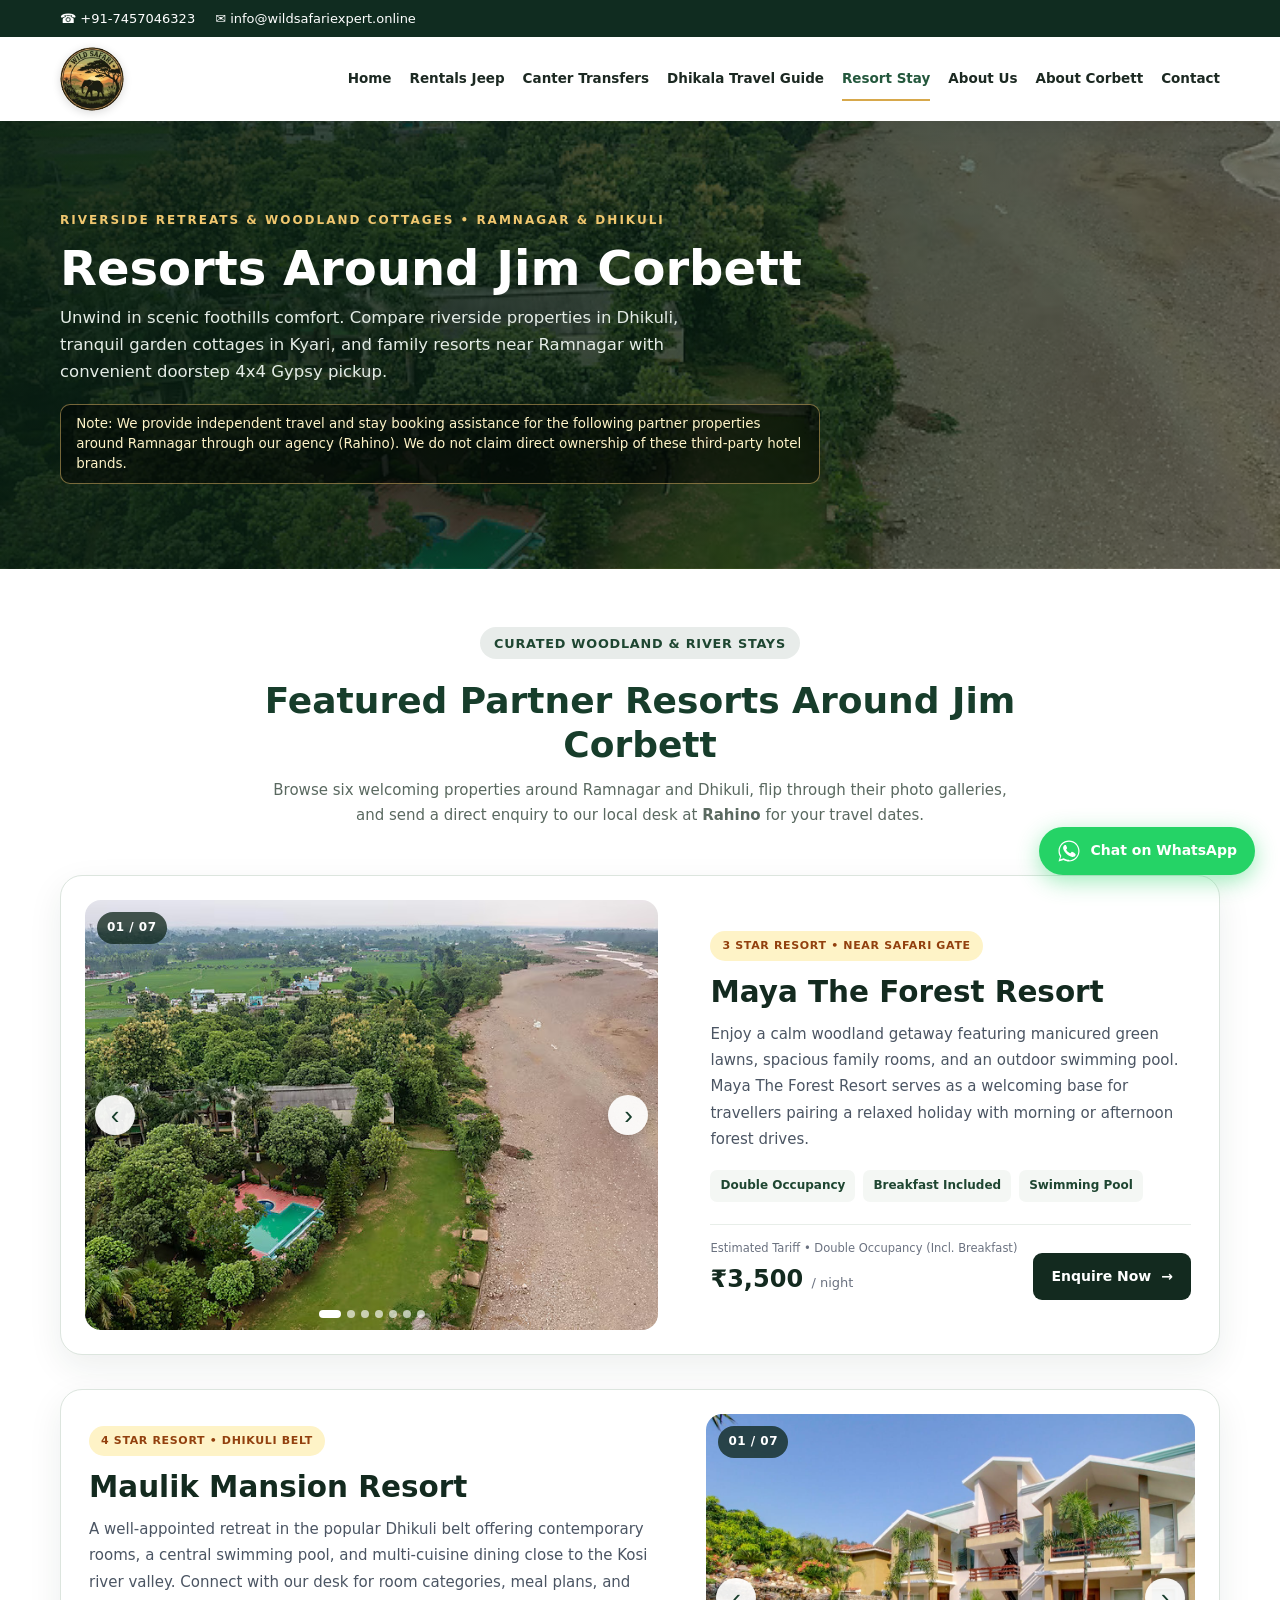
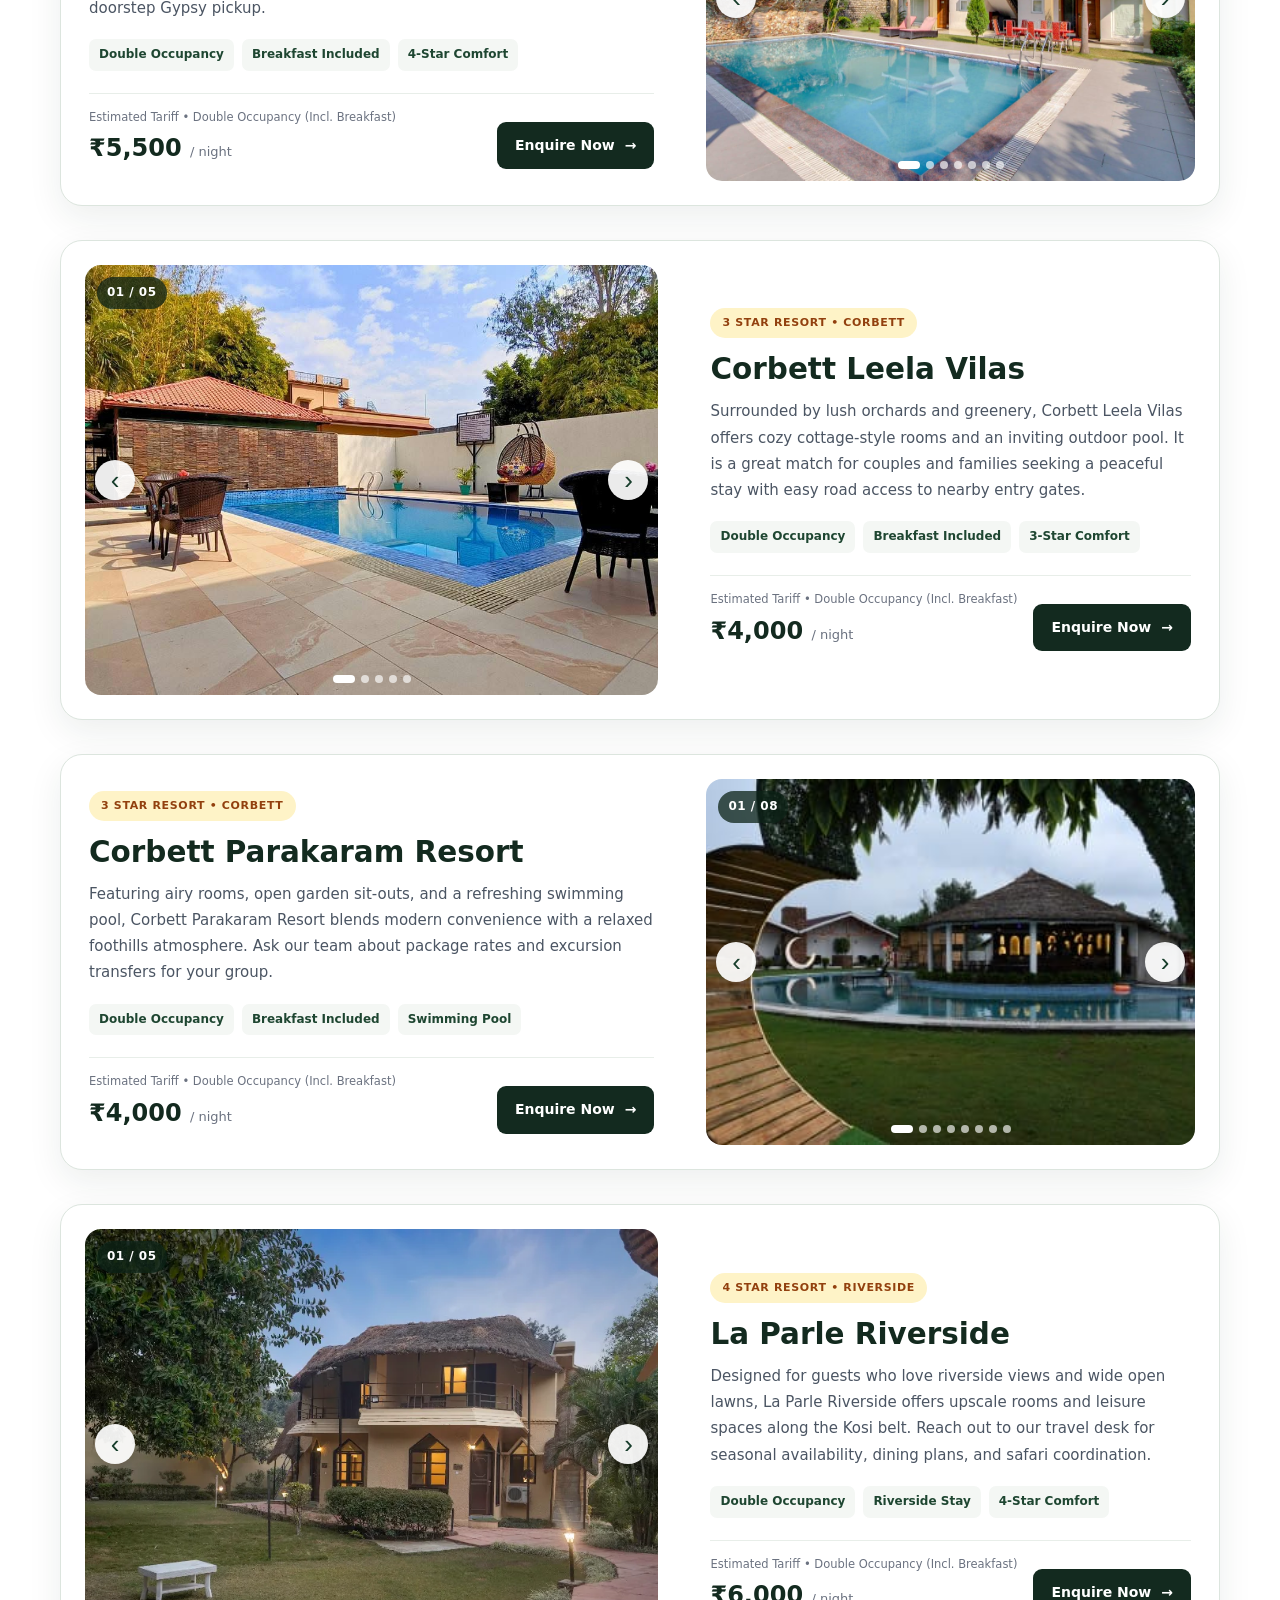
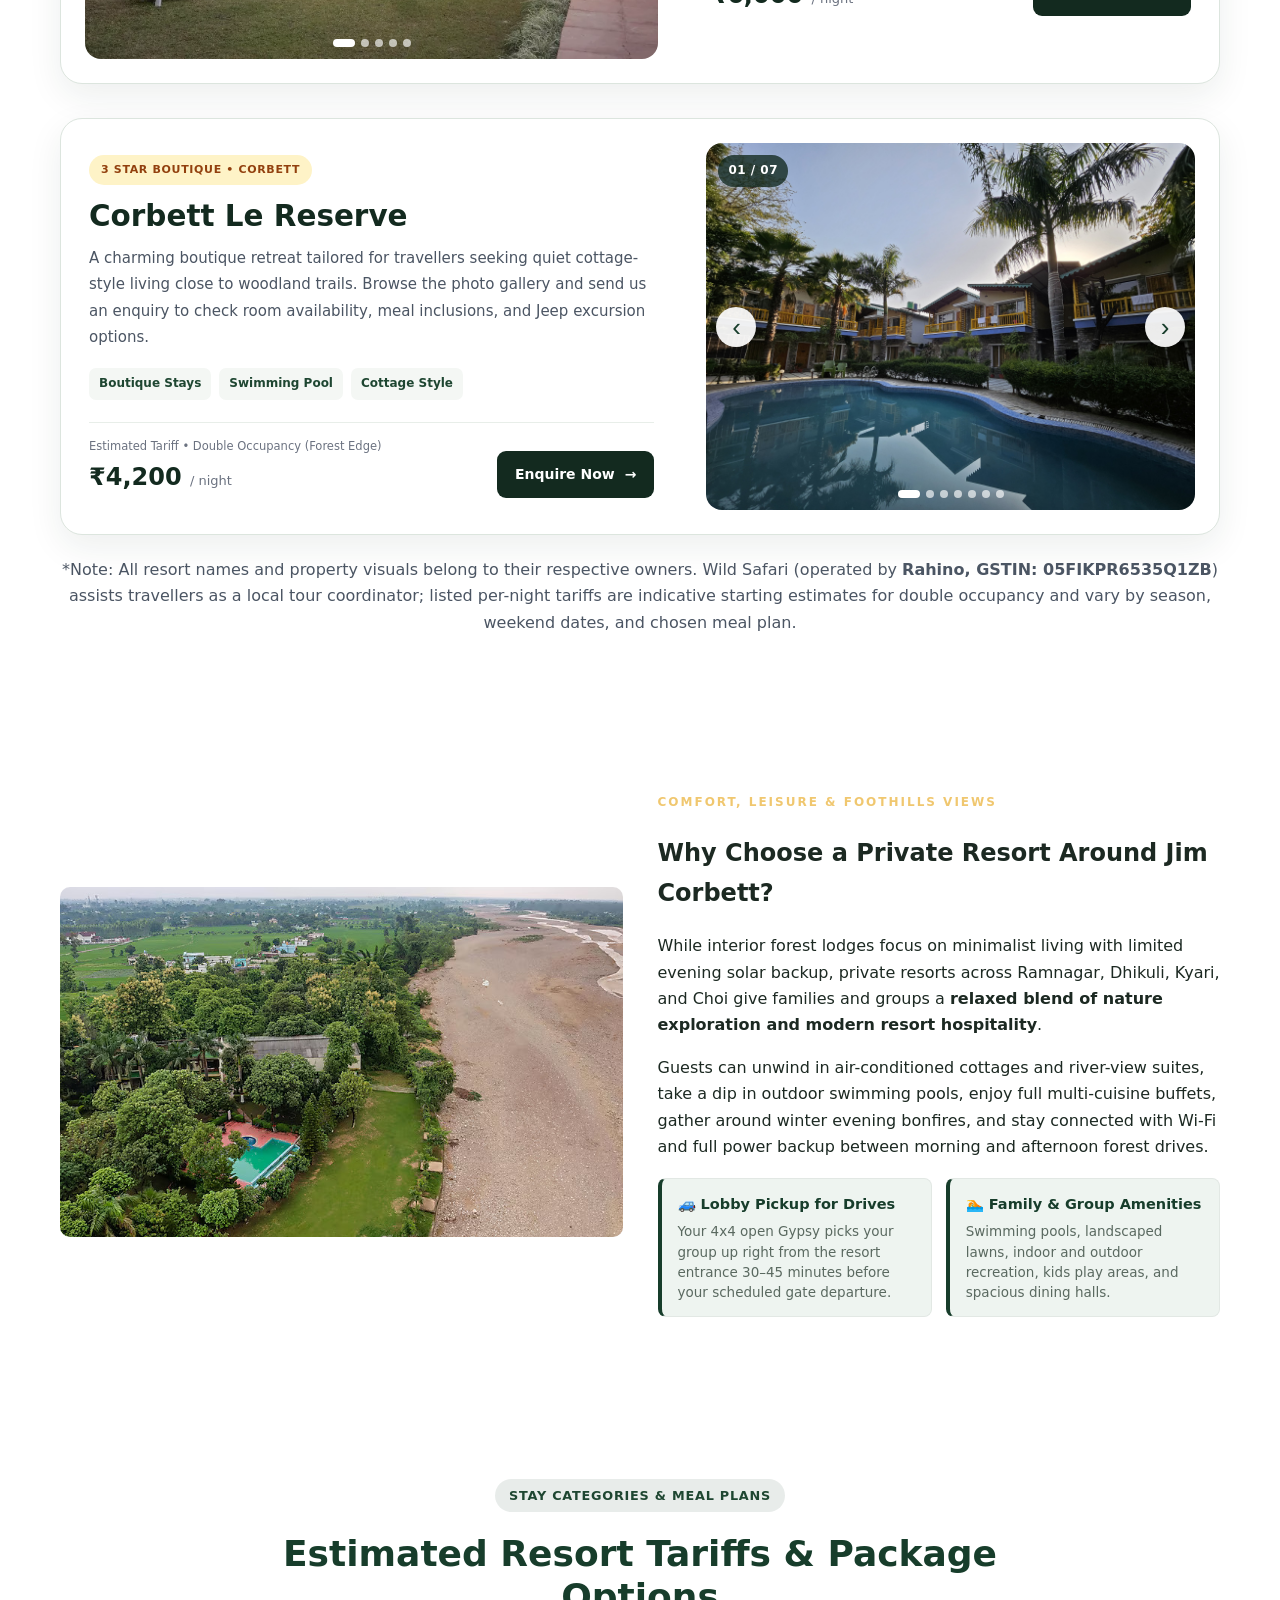
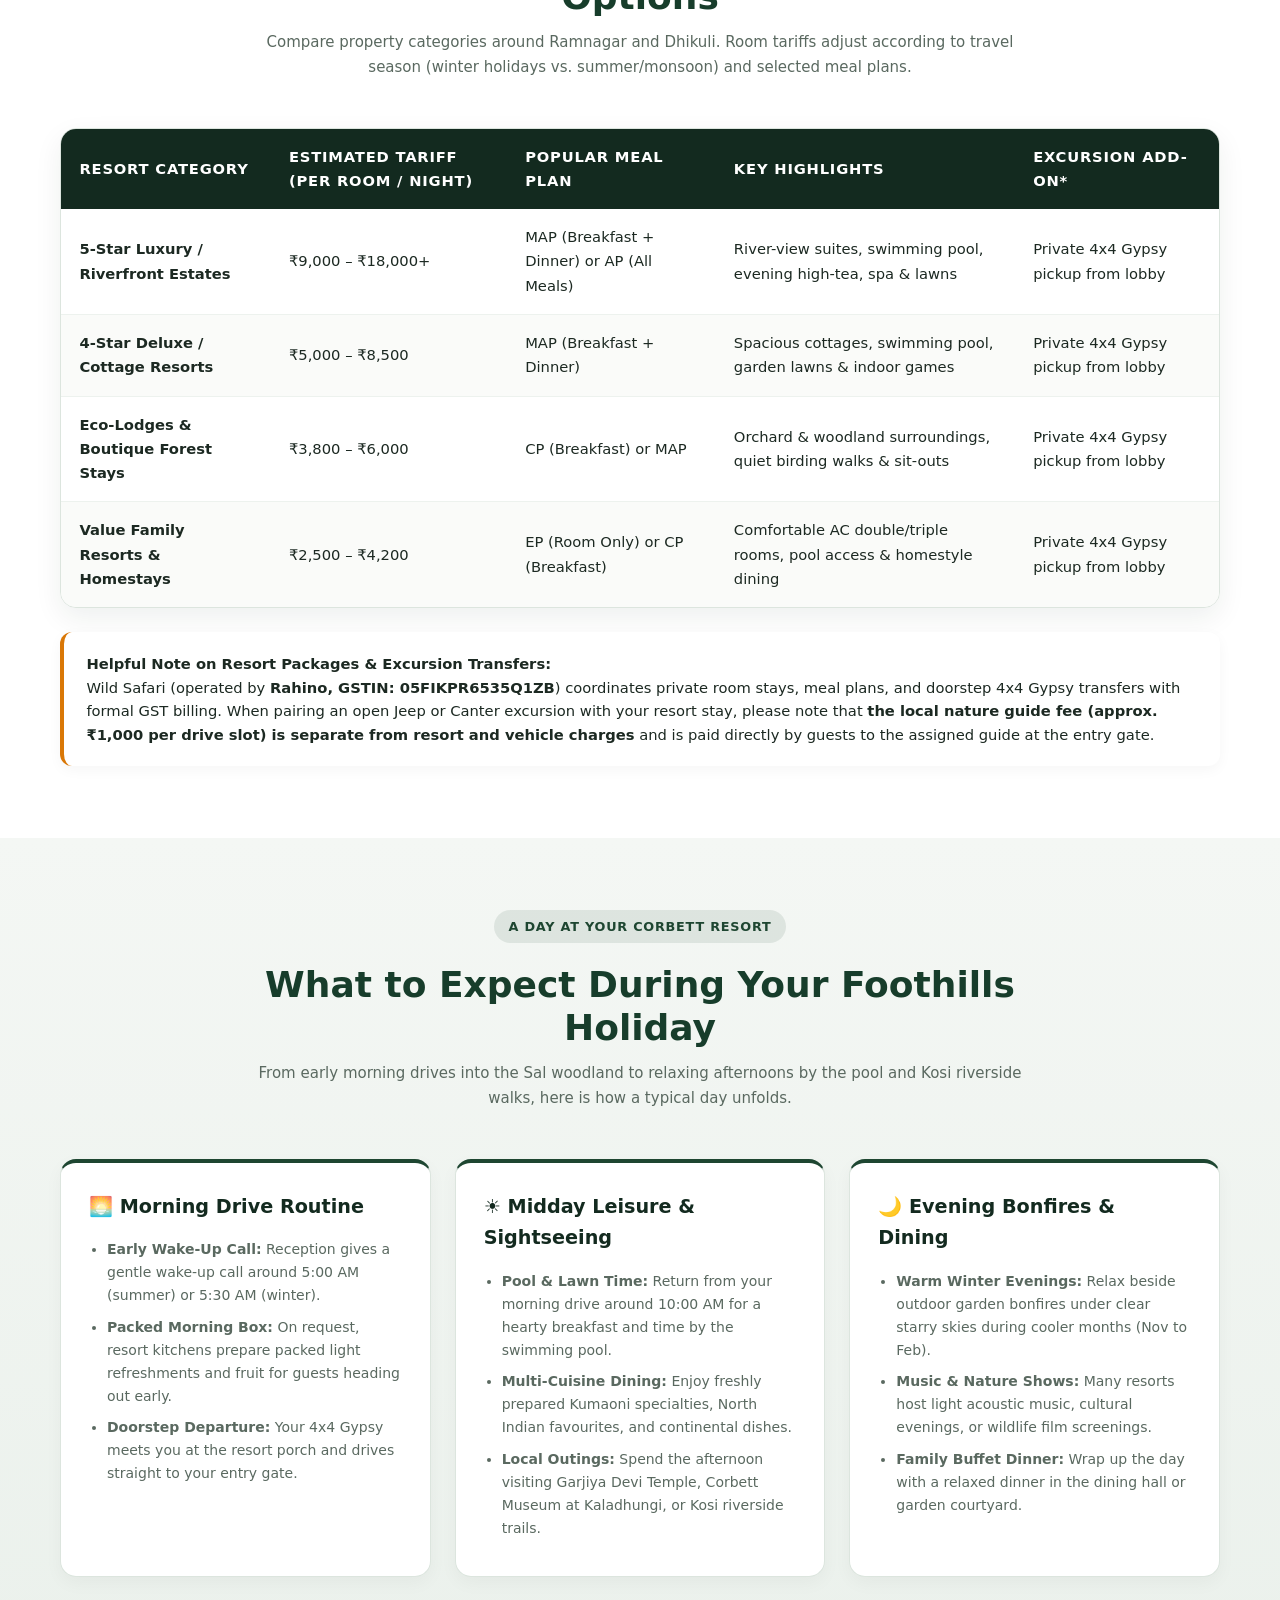
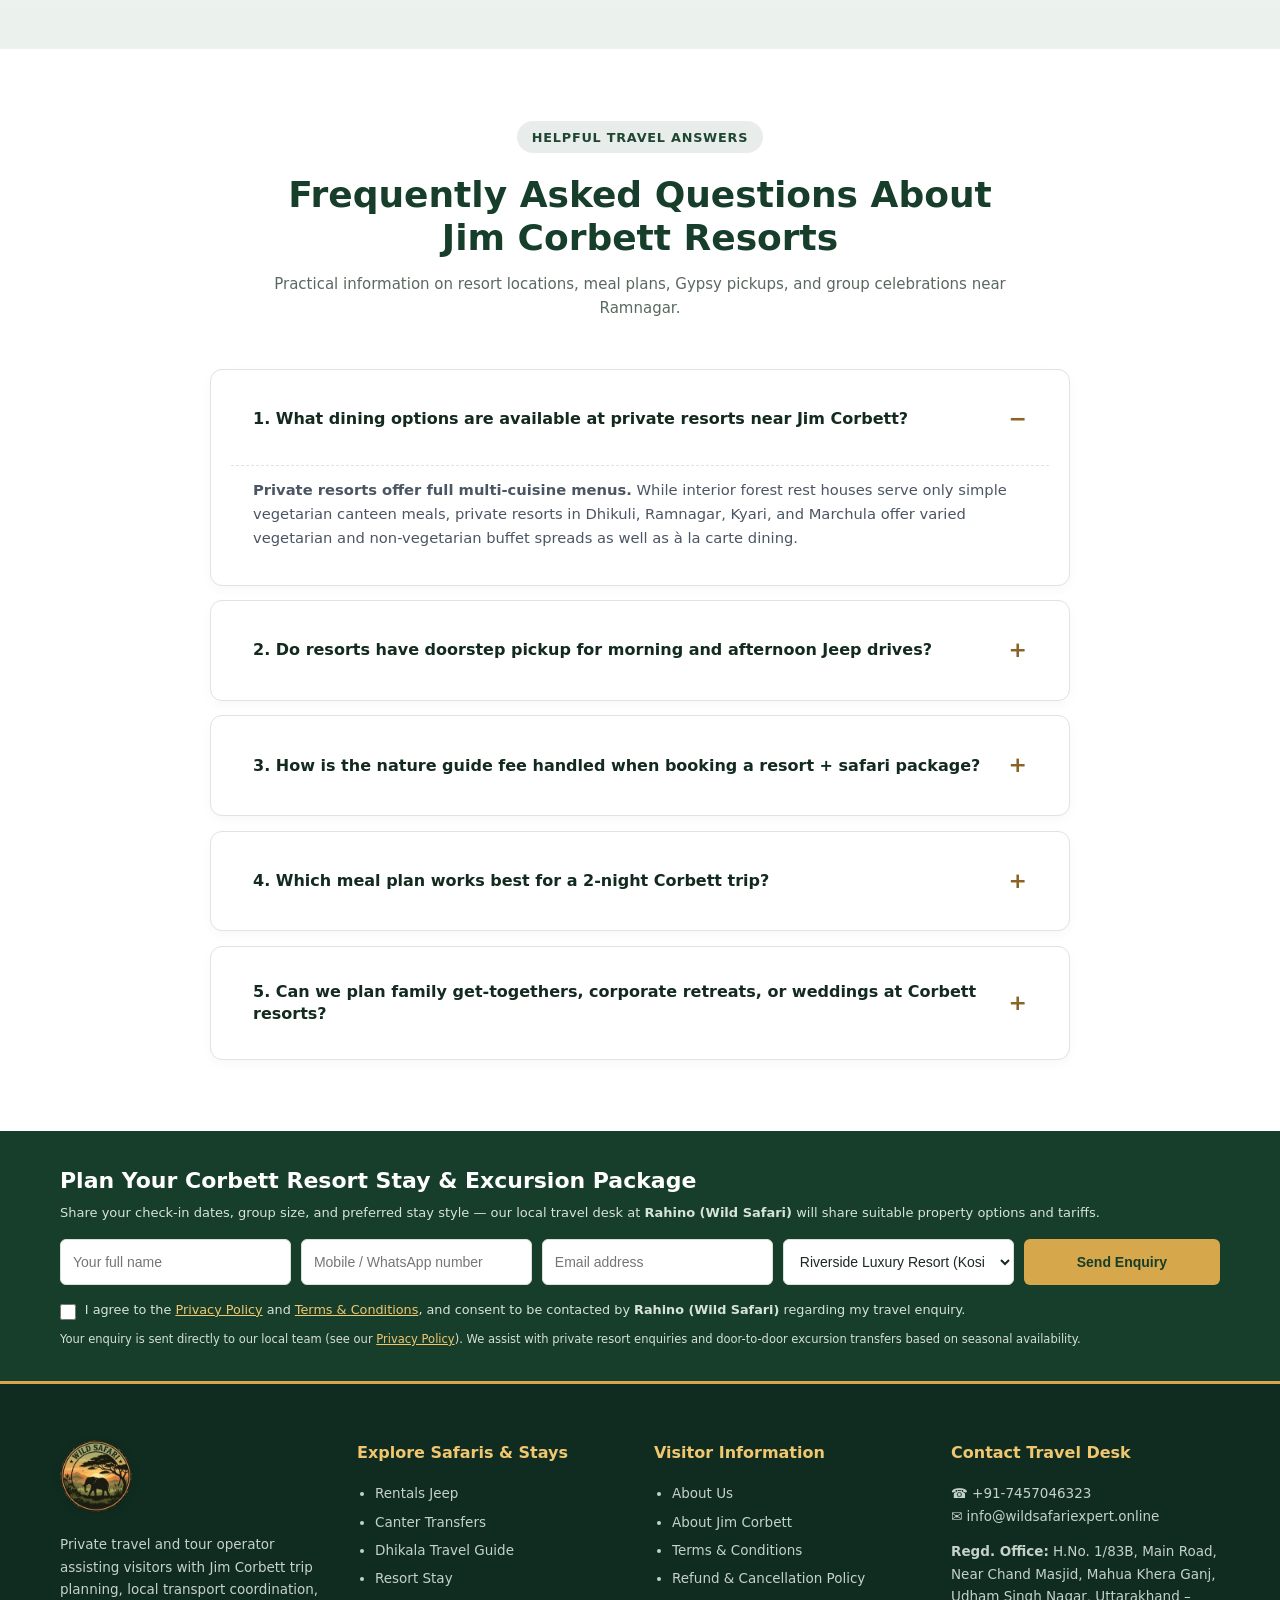
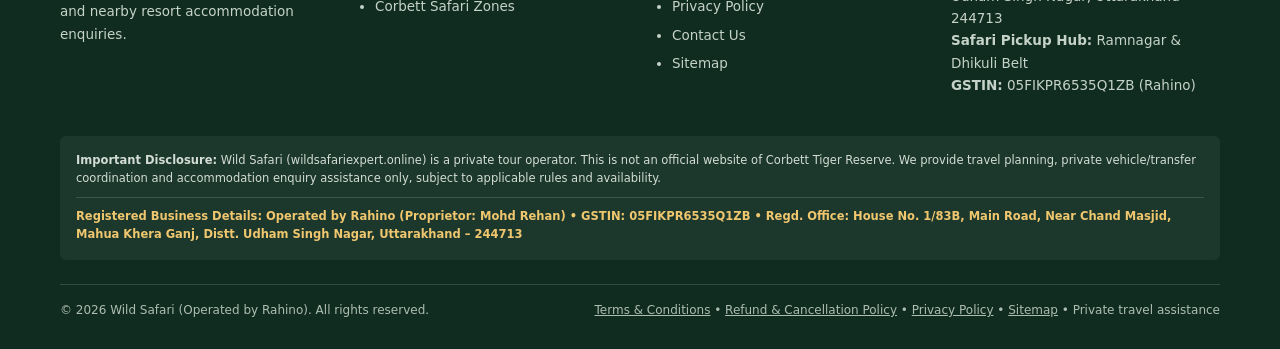
<file: resort-stay.html>
<!doctype html>
<html lang="en">
<head>
  <meta charset="utf-8">
  <meta name="viewport" content="width=device-width, initial-scale=1">
  <title>Resorts in Jim Corbett, Ramnagar | Riverside &amp; Forest Stays | Wild Safari (Rahino)</title>
  <meta name="description" content="Explore riverside, boutique, and forest-view resorts around Jim Corbett in Ramnagar, Dhikuli, Kyari &amp; Marchula coordinated by Wild Safari (Operated by Rahino, GSTIN: 05FIKPR6535Q1ZB). Swimming pools, family cottages, doorstep Gypsy pickup &amp; custom meal plans.">
  <meta name="keywords" content="Resorts in Jim Corbett, Best Resorts in Ramnagar, Riverside Resorts in Jim Corbett, Luxury Resorts near Corbett National Park, Dhikuli Resorts Jim Corbett, Corbett Family Resort Packages, Jim Corbett Resort with Swimming Pool, Kyari Forest Resorts">
  <meta name="robots" content="index, follow">
  <link rel="canonical" href="https://wildsafariexpert.online/resort-stay.html">
  <link rel="sitemap" type="application/xml" title="Sitemap" href="https://wildsafariexpert.online/sitemap.xml">
  <meta name="theme-color" content="#173d2b">

  <!-- Favicon -->
  <link rel="icon" href="assets/zone/favicon.svg">

  <!-- Open Graph Meta Tags -->
  <meta property="og:type" content="website">
  <meta property="og:title" content="Resorts in Jim Corbett, Ramnagar | Wild Safari">
  <meta property="og:description" content="Compare riverside and woodland resorts in Dhikuli, Kyari, and Ramnagar featuring swimming pools, multi-cuisine dining, and doorstep 4x4 Gypsy pickup.">
  <meta property="og:url" content="https://wildsafariexpert.online/resort-stay.html">
  <meta property="og:image" content="https://wildsafariexpert.online/assets/maya/maya-1.jpeg">
  <meta property="og:locale" content="en_IN">

  <!-- Unified Global Stylesheet -->
  <link rel="stylesheet" href="assets/style.css?v=2">

  <!-- Structured Data (JSON-LD) for SEO -->
  <script type="application/ld+json">
  {
    "@context": "https://schema.org",
    "@graph": [
      {
        "@type": "TravelAgency",
        "@id": "https://wildsafariexpert.online/#travelagency",
        "name": "Wild Safari (Operated by Rahino)",
        "legalName": "Rahino (Proprietor: Mohd Rehan)",
        "taxID": "05FIKPR6535Q1ZB",
        "image": "https://wildsafariexpert.online/assets/maya/maya-1.jpeg",
        "description": "Private resort stay coordination and local 4x4 Gypsy transfer packages across riverside, family-friendly, and cottage properties around Jim Corbett, Ramnagar.",
        "url": "https://wildsafariexpert.online/resort-stay.html",
        "telephone": "+91-7457046323",
        "email": "info@wildsafariexpert.online",
        "address": {
          "@type": "PostalAddress",
          "streetAddress": "House No. 1/83B, Main Road, Near Chand Masjid, Mahua Khera Ganj, Distt. Udham Singh Nagar",
          "addressLocality": "Kashipur",
          "addressRegion": "Uttarakhand",
          "postalCode": "244713",
          "addressCountry": "IN"
        }
      },
      {
        "@type": "FAQPage",
        "mainEntity": [
          {
            "@type": "Question",
            "name": "Which belt is best for staying near Jim Corbett?",
            "acceptedAnswer": {
              "@type": "Answer",
              "text": "Dhikuli along the Kosi River is a favourite belt for riverside resorts close to Bijrani and Garjiya gates. Kyari and Sitabani offer quiet village and woodland eco-stays, while Dhela and Choi lie close to year-round excursion gates."
            }
          },
          {
            "@type": "Question",
            "name": "Do resorts have doorstep pickup for open Jeep excursions?",
            "acceptedAnswer": {
              "@type": "Answer",
              "text": "Yes. When you coordinate your 4x4 open Gypsy drive alongside your stay, the Gypsy picks your group up directly from your resort reception in Ramnagar or Dhikuli and drops you back after the drive."
            }
          },
          {
            "@type": "Question",
            "name": "How is the local nature guide fee paid when staying at a resort?",
            "acceptedAnswer": {
              "@type": "Answer",
              "text": "When adding an excursion drive to your stay, the local nature guide fee (approx. ₹1,000 per slot) is separate from resort and vehicle tariffs and is paid directly by guests to the guide at the entry gate."
            }
          }
        ]
      }
    ]
  }
  </script>

  <style>
    :root {
      --ws-forest-dark: #132a1f;
      --ws-forest-mid: #1e4631;
      --ws-amber: #d97706;
      --ws-amber-soft: #fef3c7;
      --ws-sage-bg: #f4f7f4;
      --ws-cream-bg: #fafaf7;
      --ws-border: #dce5de;
      --ws-text-main: #1f2937;
      --ws-text-muted: #4b5563;
    }

    *, *::before, *::after {
      box-sizing: border-box;
    }

    html, body {
      width: 100%;
      min-width: 250px;
      max-width: 100vw;
      overflow-x: hidden;
      margin: 0;
      padding: 0;
      -webkit-text-size-adjust: 100%;
    }

    img, table, article, section, div, form, input, select, button, details, summary, ul, ol, li {
      max-width: 100%;
    }

    p, h1, h2, h3, h4, li, td, th, a, span, label, strong, summary {
      overflow-wrap: break-word;
      word-wrap: break-word;
    }

    /* Hero Non-Affiliation Pill inside Page Hero */
    .hero-disclosure-pill {
      margin-top: 1.15rem;
      display: inline-block;
      background: rgba(0, 0, 0, 0.48);
      border: 1px solid rgba(240, 199, 111, 0.48);
      color: #fef3c7;
      padding: 0.55rem 0.95rem;
      border-radius: 10px;
      font-size: 0.84rem;
      line-height: 1.5;
      max-width: 760px;
    }

    /* Section & Heading Polish */
    .section {
      padding: 4.5rem 0;
    }
    .section.alt {
      background: linear-gradient(180deg, var(--ws-sage-bg) 0%, #ebf1ec 100%);
    }
    .section-head {
      max-width: 780px;
      margin: 0 auto 3rem auto;
      text-align: center;
      padding: 0 0.5rem;
    }
    .section-head .eyebrow {
      display: inline-block;
      background: rgba(30, 70, 49, 0.1);
      color: var(--ws-forest-mid);
      padding: 0.35rem 0.9rem;
      border-radius: 999px;
      font-size: 0.8rem;
      font-weight: 700;
      letter-spacing: 0.06em;
      text-transform: uppercase;
      margin-bottom: 0.75rem;
      max-width: 100%;
    }

    /* Enquiry Bar Polish */
    .form-wrap {
      border-radius: 16px;
      min-width: 0;
    }
    .form-grid > * {
      min-width: 0 !important;
      max-width: 100% !important;
    }
    /* Consent Row inside Dark Green Enquiry Bar Form Grid */
    #enquiry .form-grid .consent-row,
    .form-grid .consent-row,
    .consent-row {
      grid-column: 1 / -1 !important;
      margin-top: 0.35rem !important;
      display: flex !important;
      align-items: flex-start !important;
      gap: 0.55rem !important;
      font-size: 0.8rem !important;
      color: #d7e3da !important;
      line-height: 1.45 !important;
      width: 100% !important;
    }
    #enquiry .form-grid .consent-row input[type="checkbox"],
    .form-grid .consent-row input[type="checkbox"],
    .consent-row input[type="checkbox"] {
      margin: 0.2rem 0 0 0 !important;
      padding: 0 !important;
      flex-shrink: 0 !important;
      width: 16px !important;
      min-width: 16px !important;
      max-width: 16px !important;
      height: 16px !important;
      min-height: 16px !important;
      accent-color: #d7a84b !important;
      cursor: pointer !important;
    }
    .consent-row a {
      color: #f0c76f !important;
      text-decoration: underline !important;
    }

    /* Six-resort zig-zag layout */
    .zigzag-section { padding-top: 58px; padding-bottom: 64px; }
    .zigzag-resort-list {
      display: grid;
      grid-template-columns: minmax(0, 1fr);
      gap: 34px;
    }
    .zigzag-resort {
      display: grid;
      grid-template-columns: minmax(0, 1.08fr) minmax(0, .92fr);
      align-items: stretch;
      gap: clamp(22px, 4vw, 48px);
      padding: clamp(14px, 2.2vw, 24px);
      background: #fff;
      border: 1px solid var(--ws-border);
      border-radius: 22px;
      box-shadow: 0 12px 34px rgba(20, 50, 34, .08);
      overflow: hidden;
      min-width: 0;
    }
    .zigzag-resort.zigzag-reverse .zigzag-gallery { order: 2; }
    .zigzag-resort.zigzag-reverse .zigzag-copy { order: 1; }
    .zigzag-gallery { min-width: 0; width: 100%; }
    .zigzag-image-frame {
      position: relative;
      width: 100%;
      aspect-ratio: 4 / 3;
      min-height: 260px;
      overflow: hidden;
      border-radius: 16px;
      background: #e8eee9;
    }
    .zigzag-image-frame img {
      display: block;
      width: 100%;
      height: 100%;
      object-fit: cover;
      object-position: center;
      transition: opacity .25s ease;
    }
    .zigzag-image-count {
      position: absolute; top: 12px; left: 12px;
      padding: 6px 10px; border-radius: 30px;
      color: #fff; background: rgba(12, 35, 23, .75);
      font-size: 12px; font-weight: 700; letter-spacing: .04em;
    }
    .zigzag-arrow {
      position: absolute; top: 50%; transform: translateY(-50%);
      width: 40px; height: 40px; border: 0; border-radius: 50%;
      color: #173d2b; background: rgba(255,255,255,.92);
      font-size: 26px; line-height: 1; cursor: pointer;
      box-shadow: 0 3px 12px rgba(0,0,0,.18);
      display: flex; align-items: center; justify-content: center;
    }
    .zigzag-prev { left: 10px; }
    .zigzag-next { right: 10px; }
    .zigzag-arrow:focus-visible, .zigzag-dot:focus-visible, .zigzag-enquire:focus-visible {
      outline: 3px solid #d98a36; outline-offset: 3px;
    }
    .zigzag-dots {
      position: absolute; left: 0; right: 0; bottom: 12px;
      display: flex; justify-content: center; align-items: center;
      flex-wrap: wrap; gap: 6px; padding: 0 10px;
    }
    .zigzag-dot {
      width: 8px; height: 8px; padding: 0; border: 0; border-radius: 20px;
      background: rgba(255,255,255,.65); cursor: pointer;
    }
    .zigzag-dot.is-active { width: 22px; background: #fff; }
    .zigzag-copy {
      min-width: 0; display: flex; flex-direction: column;
      justify-content: center; padding: 8px 4px;
    }
    .zigzag-eyebrow {
      display: inline-flex; align-self: flex-start;
      color: #92400e; background: var(--ws-amber-soft);
      border-radius: 30px; padding: 6px 12px;
      font-size: 11px; font-weight: 800; letter-spacing: .06em;
      max-width: 100%;
    }
    .zigzag-copy h3 {
      margin: 14px 0 10px; color: var(--ws-forest-dark);
      font-size: clamp(22px, 2.3vw, 30px); line-height: 1.22;
    }
    .zigzag-copy > p {
      margin: 0; color: var(--ws-text-muted); font-size: 15px; line-height: 1.75;
    }
    .zigzag-tags { display: flex; flex-wrap: wrap; gap: 8px; margin-top: 18px; }
    .zigzag-tag {
      padding: 6px 10px; border-radius: 7px;
      background: var(--ws-sage-bg); color: var(--ws-forest-mid);
      font-size: 12px; font-weight: 650;
    }
    .zigzag-footer {
      display: flex; align-items: flex-end; justify-content: space-between;
      gap: 15px; flex-wrap: wrap; margin-top: 22px;
      padding-top: 16px; border-top: 1px solid #e8eee9;
    }
    .zigzag-price { display: grid; gap: 4px; min-width: 0; }
    .zigzag-price small { color: #6b7280; font-size: 11.5px; line-height: 1.35; }
    .zigzag-price strong { color: var(--ws-forest-dark); font-size: 24px; }
    .zigzag-price strong span { color: #6b7280; font-size: 13px; font-weight: 500; }
    .zigzag-enquire {
      display: inline-flex; align-items: center; justify-content: center; gap: 10px;
      padding: 12px 18px; border-radius: 9px;
      color: #fff !important; background: var(--ws-forest-dark);
      font-size: 14px; font-weight: 700; text-decoration: none;
      transition: background .2s ease, transform .2s ease;
    }
    .zigzag-enquire:hover { background: var(--ws-forest-mid); transform: translateY(-1px); }

    /* Tariff Table Polish */
    .table-wrap {
      background: #ffffff;
      border-radius: 16px;
      box-shadow: 0 10px 28px rgba(19, 42, 31, 0.07);
      border: 1px solid var(--ws-border);
      overflow-x: auto;
      -webkit-overflow-scrolling: touch;
      width: 100%;
    }
    .zone-table {
      width: 100%;
      border-collapse: collapse;
    }
    .zone-table thead th {
      background: var(--ws-forest-dark);
      color: #ffffff;
      padding: 1rem 1.15rem;
      text-align: left;
      font-size: 0.92rem;
    }
    .zone-table tbody td {
      padding: 1rem 1.15rem;
      border-bottom: 1px solid #edf2ee;
      font-size: 0.92rem;
      vertical-align: middle;
    }
    .zone-table tbody tr:hover {
      background-color: #f8fbf9;
    }

    .disclosure {
      background: #ffffff;
      border-left: 4px solid var(--ws-amber);
      border-radius: 12px;
      padding: 1.25rem 1.4rem;
      box-shadow: 0 4px 14px rgba(0, 0, 0, 0.04);
      font-size: 0.92rem;
      line-height: 1.6;
    }

    /* Timings & Experience Cards Polish */
    .timings-grid {
      display: grid;
      grid-template-columns: repeat(auto-fit, minmax(min(100%, 260px), 1fr));
      gap: 1.5rem;
    }
    .timing-card {
      background: #ffffff;
      border-radius: 16px;
      padding: 1.75rem;
      border: 1px solid var(--ws-border);
      border-top: 4px solid var(--ws-forest-mid);
      box-shadow: 0 6px 18px rgba(0, 0, 0, 0.04);
      min-width: 0;
    }
    .timing-card h3 {
      margin-top: 0;
      color: var(--ws-forest-dark);
      font-size: 1.2rem;
      margin-bottom: 1rem;
    }

    /* FAQ Accordion Polish */
    .faq-list {
      max-width: 860px;
      margin: 0 auto;
      display: grid;
      grid-template-columns: minmax(0, 1fr);
      gap: 0.9rem;
    }
    .faq-item {
      background: #ffffff;
      border: 1px solid var(--ws-border);
      border-radius: 12px;
      padding: 1rem 1.25rem;
      box-shadow: 0 4px 12px rgba(19, 42, 31, 0.03);
    }
    .faq-item summary {
      font-weight: 700;
      color: var(--ws-forest-dark);
      cursor: pointer;
      font-size: 1rem;
      line-height: 1.4;
    }
    .faq-answer {
      margin-top: 0.75rem;
      padding-top: 0.75rem;
      border-top: 1px dashed var(--ws-border);
      color: var(--ws-text-muted);
      font-size: 0.92rem;
      line-height: 1.65;
    }

    /* Web3 Modal Styles */
    .web3-resort-error[hidden],
    .web3-resort-modal[hidden] { display: none !important; }
    .web3-resort-error {
      margin: 12px 0 0; padding: 12px 14px; border-radius: 8px;
      color: #842029; background: #f8d7da; border: 1px solid #f1aeb5;
      font-size: 13px; line-height: 1.55;
    }
    .web3-resort-modal {
      position: fixed; inset: 0; z-index: 10050;
      display: flex; align-items: center; justify-content: center;
      padding: 20px; background: rgba(8, 22, 15, .72);
      backdrop-filter: blur(5px);
    }
    .web3-resort-dialog {
      width: min(100%, 470px); position: relative;
      padding: 34px 28px 28px; border-radius: 18px;
      background: #fff; color: #1c2922; text-align: center;
      box-shadow: 0 24px 80px rgba(0,0,0,.28);
      animation: resortPopupIn .22s ease-out;
    }
    @keyframes resortPopupIn {
      from { opacity: 0; transform: translateY(12px) scale(.98); }
      to { opacity: 1; transform: translateY(0) scale(1); }
    }
    .web3-resort-success-icon {
      width: 64px; height: 64px; margin: 0 auto 16px;
      display: grid; place-items: center; border-radius: 50%;
      background: #e8f7ed; color: #168344; font-size: 34px; font-weight: 800;
    }
    .web3-resort-dialog h2 {
      margin: 0 0 10px; color: #173d2b; font-size: 25px; line-height: 1.25;
    }
    .web3-resort-dialog p {
      margin: 0 auto 18px; color: #5a6960; font-size: 14.5px; line-height: 1.7;
    }
    .web3-resort-contact {
      display: grid; gap: 8px; padding: 13px 15px; margin: 0 0 20px;
      border-radius: 10px; background: #f2f6f3; text-align: left;
      overflow-wrap: anywhere; font-size: 14px;
    }
    .web3-resort-contact strong { color: #173d2b; }
    .web3-resort-close {
      width: 100%; border: 0; border-radius: 9px; padding: 13px 18px;
      color: #fff; background: #173d2b; font: inherit; font-weight: 750;
      cursor: pointer;
    }
    .web3-resort-close:hover { background: #24583d; }
    #resortSubmitBtn:disabled { opacity: .7; cursor: wait; }

    /* ====================================================================
       STRICT MOBILE-FRIENDLY RULES (250px to 768px — Zero Overflow)
       ==================================================================== */
    @media screen and (max-width: 768px) {
      .container,
      .topbar-inner,
      .nav-wrap,
      .footer-grid,
      .footer-disclosure,
      .footer-bottom {
        width: 100% !important;
        max-width: 100% !important;
        min-width: 0 !important;
        padding-left: 12px !important;
        padding-right: 12px !important;
        box-sizing: border-box !important;
      }

      .section,
      .zigzag-section {
        padding: 2.35rem 0 !important;
      }

      .section-head {
        margin-bottom: 1.5rem !important;
        padding: 0 !important;
      }

      .section-head h2,
      .intro-copy h2,
      .form-title h2 {
        font-size: clamp(1.15rem, 5.2vw, 1.65rem) !important;
        line-height: 1.28 !important;
      }

      .section-head p,
      .form-subtitle {
        font-size: clamp(0.84rem, 3.6vw, 0.95rem) !important;
        line-height: 1.5 !important;
      }

      /* Page Hero Banner Mobile Fit */
      .page-hero {
        padding: 2.25rem 0 !important;
        min-height: auto !important;
      }
      .page-hero h1 {
        font-size: clamp(1.28rem, 6vw, 1.9rem) !important;
        line-height: 1.22 !important;
        margin-bottom: 0.5rem !important;
      }
      .page-hero p {
        font-size: clamp(0.82rem, 3.6vw, 0.96rem) !important;
        line-height: 1.48 !important;
      }
      .page-hero .eyebrow,
      .section-head .eyebrow,
      .intro-copy .eyebrow {
        font-size: clamp(0.64rem, 2.8vw, 0.76rem) !important;
        padding: 0.25rem 0.6rem !important;
        white-space: normal !important;
      }

      /* Enquiry Form Strict Single-Column Fit */
      .enquiry {
        padding: 1rem 8px !important;
      }
      .form-wrap {
        padding: 1.1rem 0.85rem !important;
        width: 100% !important;
      }
      .form-grid {
        display: grid !important;
        grid-template-columns: minmax(0, 1fr) !important;
        gap: 0.65rem !important;
        width: 100% !important;
      }
      .form-grid input,
      .form-grid select,
      .form-grid button {
        width: 100% !important;
        max-width: 100% !important;
        min-width: 0 !important;
        font-size: clamp(0.8rem, 3.5vw, 0.92rem) !important;
        padding: 0.7rem 0.75rem !important;
        box-sizing: border-box !important;
        text-overflow: ellipsis !important;
      }

      /* Zig-Zag Resort Cards Mobile Stack */
      .zigzag-resort-list {
        gap: 1.25rem !important;
      }
      .zigzag-resort,
      .zigzag-resort.zigzag-reverse {
        grid-template-columns: minmax(0, 1fr) !important;
        gap: 1rem !important;
        padding: 0.85rem !important;
        border-radius: 16px !important;
      }
      .zigzag-resort.zigzag-reverse .zigzag-gallery,
      .zigzag-resort.zigzag-reverse .zigzag-copy {
        order: initial !important;
      }
      .zigzag-image-frame {
        aspect-ratio: 4 / 3;
        min-height: 175px !important;
        border-radius: 12px !important;
      }
      .zigzag-copy {
        padding: 0.25rem !important;
      }
      .zigzag-eyebrow {
        font-size: clamp(0.62rem, 2.8vw, 0.72rem) !important;
        padding: 0.25rem 0.6rem !important;
      }
      .zigzag-copy h3 {
        margin-top: 0.65rem !important;
        margin-bottom: 0.45rem !important;
        font-size: clamp(1.1rem, 5vw, 1.4rem) !important;
      }
      .zigzag-copy > p {
        font-size: clamp(0.82rem, 3.5vw, 0.92rem) !important;
        line-height: 1.58 !important;
      }
      .zigzag-tags {
        gap: 6px !important;
        margin-top: 0.85rem !important;
      }
      .zigzag-tag {
        font-size: clamp(0.7rem, 3vw, 0.78rem) !important;
        padding: 5px 8px !important;
      }
      .zigzag-footer {
        margin-top: 1rem !important;
        padding-top: 0.85rem !important;
        gap: 0.75rem !important;
      }
      .zigzag-price strong {
        font-size: clamp(1.2rem, 5.2vw, 1.45rem) !important;
      }
      .zigzag-arrow {
        width: 32px !important;
        height: 32px !important;
        font-size: 20px !important;
      }

      /* Strict Single-Column Grids Using minmax(0, 1fr) */
      .intro-grid,
      .info-boxes,
      .timings-grid,
      .faq-list,
      .footer-grid {
        display: grid !important;
        grid-template-columns: minmax(0, 1fr) !important;
        gap: 1.1rem !important;
        width: 100% !important;
      }

      .intro-grid > *,
      .info-boxes > *,
      .timings-grid > *,
      .faq-list > *,
      .footer-grid > * {
        min-width: 0 !important;
        max-width: 100% !important;
        width: 100% !important;
      }

      .intro-image {
        min-height: 185px !important;
        height: 185px !important;
        border-radius: 12px !important;
        margin-bottom: 0.25rem !important;
      }

      .info-box,
      .timing-card,
      .disclosure,
      .faq-item {
        padding: 1rem 0.9rem !important;
      }

      .timing-card h3 {
        font-size: clamp(1rem, 4.5vw, 1.15rem) !important;
      }

      .timing-card ul {
        padding-left: 1.05rem !important;
      }

      .timing-card li,
      .intro-copy p,
      .faq-answer {
        font-size: clamp(0.82rem, 3.5vw, 0.92rem) !important;
        line-height: 1.55 !important;
      }

      .faq-item summary {
        font-size: clamp(0.88rem, 3.8vw, 0.98rem) !important;
      }

      /* Convert 5-Column Tariff Table into Vertical Mobile Cards (Zero Horizontal Scroll) */
      .table-wrap {
        background: transparent !important;
        border: none !important;
        box-shadow: none !important;
        overflow: visible !important;
      }
      .zone-table,
      .zone-table tbody {
        display: block !important;
        width: 100% !important;
        min-width: 0 !important;
      }
      .zone-table thead {
        display: none !important;
      }
      .zone-table tbody tr {
        display: block !important;
        background: #ffffff !important;
        border: 1px solid var(--ws-border) !important;
        border-top: 3px solid var(--ws-forest-mid) !important;
        border-radius: 12px !important;
        padding: 0.85rem !important;
        margin-bottom: 0.9rem !important;
        box-shadow: 0 4px 12px rgba(19, 42, 31, 0.05) !important;
      }
      .zone-table tbody td {
        display: block !important;
        width: 100% !important;
        padding: 0.38rem 0 !important;
        border-bottom: 1px dashed #e5ece7 !important;
        font-size: clamp(0.8rem, 3.4vw, 0.9rem) !important;
        text-align: left !important;
      }
      .zone-table tbody td:first-child {
        font-size: clamp(0.88rem, 3.8vw, 0.98rem) !important;
        color: var(--ws-forest-dark) !important;
        padding-bottom: 0.45rem !important;
        border-bottom: 1px solid var(--ws-border) !important;
        margin-bottom: 0.3rem !important;
      }
      .zone-table tbody td:last-child {
        border-bottom: none !important;
        padding-bottom: 0 !important;
      }
      .zone-table tbody td[data-label]::before {
        content: attr(data-label);
        font-weight: 700;
        color: var(--ws-forest-mid);
        display: block;
        font-size: 0.73rem;
        text-transform: uppercase;
        letter-spacing: 0.03em;
        margin-bottom: 2px;
      }
    }

    /* ====================================================================
       ULTRA-COMPACT SCREEN RULES (250px to 480px)
       ==================================================================== */
    @media screen and (max-width: 480px) {
      .topbar-inner,
      .topbar-links {
        display: flex !important;
        flex-direction: column !important;
        align-items: center !important;
        justify-content: center !important;
        text-align: center !important;
        gap: 3px !important;
      }
      .topbar-links a {
        font-size: clamp(0.68rem, 3.4vw, 0.8rem) !important;
        word-break: break-all !important;
      }

      .site-header .nav-wrap {
        display: flex !important;
        flex-wrap: wrap !important;
        align-items: center !important;
        justify-content: space-between !important;
        padding-top: 8px !important;
        padding-bottom: 8px !important;
        gap: 6px !important;
      }
      .site-header .menu-toggle {
        padding: 6px 10px !important;
        font-size: 1rem !important;
        flex-shrink: 0 !important;
      }

      .zigzag-footer {
        flex-direction: column !important;
        align-items: stretch !important;
      }
      .zigzag-enquire {
        width: 100% !important;
        text-align: center !important;
        padding: 0.65rem 0.8rem !important;
        font-size: clamp(0.8rem, 3.5vw, 0.9rem) !important;
      }

      .web3-resort-modal {
        padding: 8px !important;
      }
      .web3-resort-dialog {
        padding: 18px 12px 14px !important;
        border-radius: 12px !important;
      }
      .web3-resort-success-icon {
        width: 46px !important;
        height: 46px !important;
        font-size: 24px !important;
      }
      .web3-resort-dialog h2 {
        font-size: clamp(1rem, 4.8vw, 1.25rem) !important;
      }
      .web3-resort-dialog p,
      .web3-resort-contact {
        font-size: clamp(0.75rem, 3.4vw, 0.85rem) !important;
        padding: 8px 10px !important;
      }

      .site-footer p,
      .site-footer li,
      .site-footer a,
      .footer-disclosure,
      .footer-bottom {
        font-size: clamp(0.74rem, 3.3vw, 0.85rem) !important;
        line-height: 1.5 !important;
        overflow-wrap: anywhere !important;
      }
      .footer-bottom {
        display: flex !important;
        flex-direction: column !important;
        gap: 6px !important;
        text-align: center !important;
      }
    }

    @media (prefers-reduced-motion: reduce) {
      .zigzag-image-frame img, .zigzag-enquire, .web3-resort-dialog {
        transition: none;
        animation: none;
      }
    }
  </style>

</head>
<body>

  <!-- ====================================================================
       GLOBAL TOPBAR (Identical on ALL Pages)
       ==================================================================== -->
  <div class="topbar" id="top">
    <div class="topbar-inner">
      <div class="topbar-links">
        <a href="tel:+917457046323">☎ +91-7457046323</a>
        <a href="mailto:info@wildsafariexpert.online">✉ info@wildsafariexpert.online</a>
      </div>
    </div>
  </div>

  <!-- ====================================================================
       GLOBAL HEADER & NAVIGATION (Identical on ALL Pages)
       ==================================================================== -->
  <header class="site-header">
    <div class="nav-wrap">
      <a class="brand" href="https://wildsafariexpert.online">
        Wild Safari
        <small>EXPLORE IN NATURE’S LAP</small>
      </a>
      <button class="menu-toggle" type="button" aria-label="Open navigation" aria-expanded="false">☰</button>
      <nav class="nav-links" aria-label="Main Navigation">
        <a href="https://wildsafariexpert.online">Home</a>
        <a href="jeep-safari.html">Rentals Jeep</a>
        <a href="canter-safari.html">Canter Transfers</a>
        <a href="dhikala-night-stay.html">Dhikala Travel Guide</a>
        <a class="active" href="resort-stay.html">Resort Stay</a>
        <a href="about-us.html">About Us</a>
        <a href="about-jim-corbett.html">About Corbett</a>
        <a href="contact.html">Contact</a>
      </nav>
    </div>
  </header>

  <!-- ====================================================================
       PAGE HERO BANNER (With Clear Above-the-Fold Disclosure Pill)
       ==================================================================== -->
  <section class="page-hero" style="background-image: linear-gradient(90deg, rgba(8, 30, 18, 0.88), rgba(8, 30, 18, 0.5)), url('assets/maya/maya-1.jpeg');" aria-label="Resort Stay Header">
    <div class="container">
      <span class="eyebrow">Riverside Retreats &amp; Woodland Cottages • Ramnagar &amp; Dhikuli</span>
      <h1>Resorts Around Jim Corbett</h1>
      <p>Unwind in scenic foothills comfort. Compare riverside properties in Dhikuli, tranquil garden cottages in Kyari, and family resorts near Ramnagar with convenient doorstep 4x4 Gypsy pickup.</p>
      <div class="hero-disclosure-pill">
    Note: We provide independent travel and stay booking assistance for the following partner properties around Ramnagar through our agency (Rahino). We do not claim direct ownership of these third-party hotel brands.      </div>
    </div>
  </section>

  <!-- ====================================================================
       FEATURED RESORTS: RESPONSIVE ZIG-ZAG SLIDESHOW
       ==================================================================== -->
  <section class="section zigzag-section" id="featured-resorts">
    <div class="container">
      <div class="section-head">
        <span class="eyebrow">Curated Woodland &amp; River Stays</span>
        <h2>Featured Partner Resorts Around Jim Corbett</h2>
        <p>Browse six welcoming properties around Ramnagar and Dhikuli, flip through their photo galleries, and send a direct enquiry to our local desk at <strong>Rahino</strong> for your travel dates.</p>
      </div>
      <div class="zigzag-resort-list">

        <article class="zigzag-resort" id="resort-maya">
          <div class="zigzag-gallery" data-slideshow data-images='["assets/maya/maya-1.jpeg","assets/maya/maya-2.jpeg","assets/maya/maya-3.jpeg","assets/maya/maya-4.jpeg","assets/maya/maya-5.jpeg","assets/maya/maya-6.jpeg","assets/maya/maya-7.jpeg"]'>
            <div class="zigzag-image-frame">
              <img src="assets/maya/maya-1.jpeg" alt="Maya The Forest Resort in Jim Corbett" loading="eager">
              <span class="zigzag-image-count">01 / 07</span>
              <button class="zigzag-arrow zigzag-prev" type="button" aria-label="Previous photo">‹</button>
              <button class="zigzag-arrow zigzag-next" type="button" aria-label="Next photo">›</button>
              <div class="zigzag-dots" aria-label="Photo navigation"></div>
            </div>
          </div>
          <div class="zigzag-copy">
            <span class="zigzag-eyebrow">3 STAR RESORT • NEAR SAFARI GATE</span>
            <h3>Maya The Forest Resort</h3>
            <p>Enjoy a calm woodland getaway featuring manicured green lawns, spacious family rooms, and an outdoor swimming pool. Maya The Forest Resort serves as a welcoming base for travellers pairing a relaxed holiday with morning or afternoon forest drives.</p>
            <div class="zigzag-tags">
              <span class="zigzag-tag">Double Occupancy</span>
              <span class="zigzag-tag">Breakfast Included</span>
              <span class="zigzag-tag">Swimming Pool</span>
            </div>
            <div class="zigzag-footer">
              <div class="zigzag-price">
                <small>Estimated Tariff • Double Occupancy (Incl. Breakfast)</small>
                <strong>₹3,500 <span>/ night</span></strong>
              </div>
              <a class="zigzag-enquire" href="#enquiry" data-resort-enquiry="Maya The Forest Resort">Enquire Now <span aria-hidden="true">→</span></a>
            </div>
          </div>
        </article>

        <article class="zigzag-resort zigzag-reverse" id="resort-maulik">
          <div class="zigzag-gallery" data-slideshow data-images='["assets/maulik/maulik-1.jpeg","assets/maulik/maulik-2.jpeg","assets/maulik/maulik-3.jpeg","assets/maulik/maulik-4.jpeg","assets/maulik/maulik-5.jpeg","assets/maulik/maulik-6.jpeg","assets/maulik/maulik-7.jpeg"]'>
            <div class="zigzag-image-frame">
              <img src="assets/maulik/maulik-1.jpeg" alt="Maulik Mansion Resort in Jim Corbett" loading="lazy">
              <span class="zigzag-image-count">01 / 07</span>
              <button class="zigzag-arrow zigzag-prev" type="button" aria-label="Previous photo">‹</button>
              <button class="zigzag-arrow zigzag-next" type="button" aria-label="Next photo">›</button>
              <div class="zigzag-dots" aria-label="Photo navigation"></div>
            </div>
          </div>
          <div class="zigzag-copy">
            <span class="zigzag-eyebrow">4 STAR RESORT • DHIKULI BELT</span>
            <h3>Maulik Mansion Resort</h3>
            <p>A well-appointed retreat in the popular Dhikuli belt offering contemporary rooms, a central swimming pool, and multi-cuisine dining close to the Kosi river valley. Connect with our desk for room categories, meal plans, and doorstep Gypsy pickup.</p>
            <div class="zigzag-tags">
              <span class="zigzag-tag">Double Occupancy</span>
              <span class="zigzag-tag">Breakfast Included</span>
              <span class="zigzag-tag">4-Star Comfort</span>
            </div>
            <div class="zigzag-footer">
              <div class="zigzag-price">
                <small>Estimated Tariff • Double Occupancy (Incl. Breakfast)</small>
                <strong>₹5,500 <span>/ night</span></strong>
              </div>
              <a class="zigzag-enquire" href="#enquiry" data-resort-enquiry="Maulik Mansion Resort">Enquire Now <span aria-hidden="true">→</span></a>
            </div>
          </div>
        </article>

        <article class="zigzag-resort" id="resort-leela">
          <div class="zigzag-gallery" data-slideshow data-images='["assets/leela-resort/leela-1.jpeg","assets/leela-resort/leela-2.jpeg","assets/leela-resort/leela-3.jpeg","assets/leela-resort/leela-4.jpeg","assets/leela-resort/leela-5.jpeg"]'>
            <div class="zigzag-image-frame">
              <img src="assets/leela-resort/leela-1.jpeg" alt="Corbett Leela Vilas in Jim Corbett" loading="lazy">
              <span class="zigzag-image-count">01 / 05</span>
              <button class="zigzag-arrow zigzag-prev" type="button" aria-label="Previous photo">‹</button>
              <button class="zigzag-arrow zigzag-next" type="button" aria-label="Next photo">›</button>
              <div class="zigzag-dots" aria-label="Photo navigation"></div>
            </div>
          </div>
          <div class="zigzag-copy">
            <span class="zigzag-eyebrow">3 STAR RESORT • CORBETT</span>
            <h3>Corbett Leela Vilas</h3>
            <p>Surrounded by lush orchards and greenery, Corbett Leela Vilas offers cozy cottage-style rooms and an inviting outdoor pool. It is a great match for couples and families seeking a peaceful stay with easy road access to nearby entry gates.</p>
            <div class="zigzag-tags">
              <span class="zigzag-tag">Double Occupancy</span>
              <span class="zigzag-tag">Breakfast Included</span>
              <span class="zigzag-tag">3-Star Comfort</span>
            </div>
            <div class="zigzag-footer">
              <div class="zigzag-price">
                <small>Estimated Tariff • Double Occupancy (Incl. Breakfast)</small>
                <strong>₹4,000 <span>/ night</span></strong>
              </div>
              <a class="zigzag-enquire" href="#enquiry" data-resort-enquiry="Corbett Leela Vilas">Enquire Now <span aria-hidden="true">→</span></a>
            </div>
          </div>
        </article>

        <article class="zigzag-resort zigzag-reverse" id="resort-parakaram">
          <div class="zigzag-gallery" data-slideshow data-images='["assets/parakaram-resort/parakaram-1.jpeg","assets/parakaram-resort/parakaram-2.jpeg","assets/parakaram-resort/parakaram-3.jpeg","assets/parakaram-resort/parakaram-4.jpeg","assets/parakaram-resort/parakaram-5.jpeg","assets/parakaram-resort/parakaram-6.jpeg","assets/parakaram-resort/parakaram-7.jpeg","assets/parakaram-resort/parakaram-8.jpeg"]'>
            <div class="zigzag-image-frame">
              <img src="assets/parakaram-resort/parakaram-1.jpeg" alt="Corbett Parakaram Resort in Jim Corbett" loading="lazy">
              <span class="zigzag-image-count">01 / 08</span>
              <button class="zigzag-arrow zigzag-prev" type="button" aria-label="Previous photo">‹</button>
              <button class="zigzag-arrow zigzag-next" type="button" aria-label="Next photo">›</button>
              <div class="zigzag-dots" aria-label="Photo navigation"></div>
            </div>
          </div>
          <div class="zigzag-copy">
            <span class="zigzag-eyebrow">3 STAR RESORT • CORBETT</span>
            <h3>Corbett Parakaram Resort</h3>
            <p>Featuring airy rooms, open garden sit-outs, and a refreshing swimming pool, Corbett Parakaram Resort blends modern convenience with a relaxed foothills atmosphere. Ask our team about package rates and excursion transfers for your group.</p>
            <div class="zigzag-tags">
              <span class="zigzag-tag">Double Occupancy</span>
              <span class="zigzag-tag">Breakfast Included</span>
              <span class="zigzag-tag">Swimming Pool</span>
            </div>
            <div class="zigzag-footer">
              <div class="zigzag-price">
                <small>Estimated Tariff • Double Occupancy (Incl. Breakfast)</small>
                <strong>₹4,000 <span>/ night</span></strong>
              </div>
              <a class="zigzag-enquire" href="#enquiry" data-resort-enquiry="Corbett Parakaram Resort">Enquire Now <span aria-hidden="true">→</span></a>
            </div>
          </div>
        </article>

        <article class="zigzag-resort" id="resort-laparle">
          <div class="zigzag-gallery" data-slideshow data-images='["assets/la-parle/la-parle-1.webp","assets/la-parle/la-parle-2.webp","assets/la-parle/la-parle-3.webp","assets/la-parle/la-parle-4.webp","assets/la-parle/la-parle-5.webp"]'>
            <div class="zigzag-image-frame">
              <img src="assets/la-parle/la-parle-1.webp" alt="La Parle Riverside in Jim Corbett" loading="lazy">
              <span class="zigzag-image-count">01 / 05</span>
              <button class="zigzag-arrow zigzag-prev" type="button" aria-label="Previous photo">‹</button>
              <button class="zigzag-arrow zigzag-next" type="button" aria-label="Next photo">›</button>
              <div class="zigzag-dots" aria-label="Photo navigation"></div>
            </div>
          </div>
          <div class="zigzag-copy">
            <span class="zigzag-eyebrow">4 STAR RESORT • RIVERSIDE</span>
            <h3>La Parle Riverside</h3>
            <p>Designed for guests who love riverside views and wide open lawns, La Parle Riverside offers upscale rooms and leisure spaces along the Kosi belt. Reach out to our travel desk for seasonal availability, dining plans, and safari coordination.</p>
            <div class="zigzag-tags">
              <span class="zigzag-tag">Double Occupancy</span>
              <span class="zigzag-tag">Riverside Stay</span>
              <span class="zigzag-tag">4-Star Comfort</span>
            </div>
            <div class="zigzag-footer">
              <div class="zigzag-price">
                <small>Estimated Tariff • Double Occupancy (Incl. Breakfast)</small>
                <strong>₹6,000 <span>/ night</span></strong>
              </div>
              <a class="zigzag-enquire" href="#enquiry" data-resort-enquiry="La Parle Riverside">Enquire Now <span aria-hidden="true">→</span></a>
            </div>
          </div>
        </article>

        <article class="zigzag-resort zigzag-reverse" id="resort-reserve">
          <div class="zigzag-gallery" data-slideshow data-images='["assets/corbett-le/corbett-1.jpeg","assets/corbett-le/corbett-2.jpeg","assets/corbett-le/corbett-3.jpeg","assets/corbett-le/corbett-4.jpeg","assets/corbett-le/corbett-5.jpeg","assets/corbett-le/corbett-6.jpeg","assets/corbett-le/corbett-7.jpeg"]'>
            <div class="zigzag-image-frame">
              <img src="assets/corbett-le/corbett-1.jpeg" alt="Corbett Le Reserve in Jim Corbett" loading="lazy">
              <span class="zigzag-image-count">01 / 07</span>
              <button class="zigzag-arrow zigzag-prev" type="button" aria-label="Previous photo">‹</button>
              <button class="zigzag-arrow zigzag-next" type="button" aria-label="Next photo">›</button>
              <div class="zigzag-dots" aria-label="Photo navigation"></div>
            </div>
          </div>
          <div class="zigzag-copy">
            <span class="zigzag-eyebrow">3 STAR BOUTIQUE • CORBETT</span>
            <h3>Corbett Le Reserve</h3>
            <p>A charming boutique retreat tailored for travellers seeking quiet cottage-style living close to woodland trails. Browse the photo gallery and send us an enquiry to check room availability, meal inclusions, and Jeep excursion options.</p>
            <div class="zigzag-tags">
              <span class="zigzag-tag">Boutique Stays</span>
              <span class="zigzag-tag">Swimming Pool</span>
              <span class="zigzag-tag">Cottage Style</span>
            </div>
            <div class="zigzag-footer">
              <div class="zigzag-price">
                <small>Estimated Tariff • Double Occupancy (Forest Edge)</small>
                <strong>₹4,200 <span>/ night</span></strong>
              </div>
              <a class="zigzag-enquire" href="#enquiry" data-resort-enquiry="Corbett Le Reserve">Enquire Now <span aria-hidden="true">→</span></a>
            </div>
          </div>
        </article>
      </div>
      <p class="small" style="margin-top: 22px; text-align: center; color: var(--ws-text-muted);">
        *Note: All resort names and property visuals belong to their respective owners. Wild Safari (operated by <strong>Rahino, GSTIN: 05FIKPR6535Q1ZB</strong>) assists travellers as a local tour coordinator; listed per-night tariffs are indicative starting estimates for double occupancy and vary by season, weekend dates, and chosen meal plan.
      </p>
    </div>
  </section>

  <!-- ====================================================================
       SECTION 1: WHY CHOOSE A PRIVATE RESORT STAY?
       ==================================================================== -->
  <section class="section">
    <div class="container intro-grid">
      <div class="intro-image" style="background-image:url('assets/maya/maya-1.jpeg')" role="img" aria-label="Riverside Swimming Pool Resort in Jim Corbett Ramnagar"></div>
      <div class="intro-copy">
        <span class="eyebrow">Comfort, Leisure &amp; Foothills Views</span>
        <h2>Why Choose a Private Resort Around Jim Corbett?</h2>
        <p>
          While interior forest lodges focus on minimalist living with limited evening solar backup, private resorts across Ramnagar, Dhikuli, Kyari, and Choi give families and groups a <strong>relaxed blend of nature exploration and modern resort hospitality</strong>.
        </p>
        <p>
          Guests can unwind in air-conditioned cottages and river-view suites, take a dip in outdoor swimming pools, enjoy full multi-cuisine buffets, gather around winter evening bonfires, and stay connected with Wi-Fi and full power backup between morning and afternoon forest drives.
        </p>

        <div class="info-boxes">
          <div class="info-box">
            <strong>🚙 Lobby Pickup for Drives</strong>
            <span>Your 4x4 open Gypsy picks your group up right from the resort entrance 30–45 minutes before your scheduled gate departure.</span>
          </div>
          <div class="info-box">
            <strong>🏊 Family &amp; Group Amenities</strong>
            <span>Swimming pools, landscaped lawns, indoor and outdoor recreation, kids play areas, and spacious dining halls.</span>
          </div>
        </div>
      </div>
    </div>
  </section>

  <!-- ====================================================================
       SECTION 3: TARIFF & MEAL PLAN BREAKDOWN TABLE
       ==================================================================== -->
  <section class="section" id="tariff">
    <div class="container">
      <div class="section-head">
        <span class="eyebrow">Stay Categories &amp; Meal Plans</span>
        <h2>Estimated Resort Tariffs &amp; Package Options</h2>
        <p>Compare property categories around Ramnagar and Dhikuli. Room tariffs adjust according to travel season (winter holidays vs. summer/monsoon) and selected meal plans.</p>
      </div>

      <div class="table-wrap" role="region" aria-label="Resort Tariffs &amp; Meal Plans" tabindex="0">
        <table class="zone-table">
          <thead>
            <tr>
              <th>Resort Category</th>
              <th>Estimated Tariff (Per Room / Night)</th>
              <th>Popular Meal Plan</th>
              <th>Key Highlights</th>
              <th>Excursion Add-On*</th>
            </tr>
          </thead>
          <tbody>
            <tr>
              <td><strong>5-Star Luxury / Riverfront Estates</strong></td>
              <td data-label="Estimated Tariff:">₹9,000 – ₹18,000+</td>
              <td data-label="Popular Meal Plan:">MAP (Breakfast + Dinner) or AP (All Meals)</td>
              <td data-label="Key Highlights:">River-view suites, swimming pool, evening high-tea, spa &amp; lawns</td>
              <td data-label="Excursion Add-On:">Private 4x4 Gypsy pickup from lobby</td>
            </tr>
            <tr>
              <td><strong>4-Star Deluxe / Cottage Resorts</strong></td>
              <td data-label="Estimated Tariff:">₹5,000 – ₹8,500</td>
              <td data-label="Popular Meal Plan:">MAP (Breakfast + Dinner)</td>
              <td data-label="Key Highlights:">Spacious cottages, swimming pool, garden lawns &amp; indoor games</td>
              <td data-label="Excursion Add-On:">Private 4x4 Gypsy pickup from lobby</td>
            </tr>
            <tr>
              <td><strong>Eco-Lodges &amp; Boutique Forest Stays</strong></td>
              <td data-label="Estimated Tariff:">₹3,800 – ₹6,000</td>
              <td data-label="Popular Meal Plan:">CP (Breakfast) or MAP</td>
              <td data-label="Key Highlights:">Orchard &amp; woodland surroundings, quiet birding walks &amp; sit-outs</td>
              <td data-label="Excursion Add-On:">Private 4x4 Gypsy pickup from lobby</td>
            </tr>
            <tr>
              <td><strong>Value Family Resorts &amp; Homestays</strong></td>
              <td data-label="Estimated Tariff:">₹2,500 – ₹4,200</td>
              <td data-label="Popular Meal Plan:">EP (Room Only) or CP (Breakfast)</td>
              <td data-label="Key Highlights:">Comfortable AC double/triple rooms, pool access &amp; homestyle dining</td>
              <td data-label="Excursion Add-On:">Private 4x4 Gypsy pickup from lobby</td>
            </tr>
          </tbody>
        </table>
      </div>

      <div class="disclosure" style="margin-top: 24px;">
        <strong>Helpful Note on Resort Packages &amp; Excursion Transfers:</strong><br>
        Wild Safari (operated by <strong>Rahino, GSTIN: 05FIKPR6535Q1ZB</strong>) coordinates private room stays, meal plans, and doorstep 4x4 Gypsy transfers with formal GST billing. When pairing an open Jeep or Canter excursion with your resort stay, please note that <strong>the local nature guide fee (approx. ₹1,000 per drive slot) is separate from resort and vehicle charges</strong> and is paid directly by guests to the assigned guide at the entry gate.
      </div>
    </div>
  </section>

  <!-- ====================================================================
       SECTION 4: AMENITIES & EXPERIENCES
       ==================================================================== -->
  <section class="section alt" id="amenities">
    <div class="container">
      <div class="section-head">
        <span class="eyebrow">A Day at Your Corbett Resort</span>
        <h2>What to Expect During Your Foothills Holiday</h2>
        <p>From early morning drives into the Sal woodland to relaxing afternoons by the pool and Kosi riverside walks, here is how a typical day unfolds.</p>
      </div>

      <div class="timings-grid">
        <div class="timing-card">
          <h3>🌅 Morning Drive Routine</h3>
          <ul>
            <li><strong>Early Wake-Up Call:</strong> Reception gives a gentle wake-up call around 5:00 AM (summer) or 5:30 AM (winter).</li>
            <li><strong>Packed Morning Box:</strong> On request, resort kitchens prepare packed light refreshments and fruit for guests heading out early.</li>
            <li><strong>Doorstep Departure:</strong> Your 4x4 Gypsy meets you at the resort porch and drives straight to your entry gate.</li>
          </ul>
        </div>

        <div class="timing-card">
          <h3>☀️ Midday Leisure &amp; Sightseeing</h3>
          <ul>
            <li><strong>Pool &amp; Lawn Time:</strong> Return from your morning drive around 10:00 AM for a hearty breakfast and time by the swimming pool.</li>
            <li><strong>Multi-Cuisine Dining:</strong> Enjoy freshly prepared Kumaoni specialties, North Indian favourites, and continental dishes.</li>
            <li><strong>Local Outings:</strong> Spend the afternoon visiting Garjiya Devi Temple, Corbett Museum at Kaladhungi, or Kosi riverside trails.</li>
          </ul>
        </div>

        <div class="timing-card">
          <h3>🌙 Evening Bonfires &amp; Dining</h3>
          <ul>
            <li><strong>Warm Winter Evenings:</strong> Relax beside outdoor garden bonfires under clear starry skies during cooler months (Nov to Feb).</li>
            <li><strong>Music &amp; Nature Shows:</strong> Many resorts host light acoustic music, cultural evenings, or wildlife film screenings.</li>
            <li><strong>Family Buffet Dinner:</strong> Wrap up the day with a relaxed dinner in the dining hall or garden courtyard.</li>
          </ul>
        </div>
      </div>
    </div>
  </section>

  <!-- ====================================================================
       SECTION 5: FREQUENTLY ASKED QUESTIONS (SEO ACCORDION)
       ==================================================================== -->
  <section class="section" id="faq">
    <div class="container">
      <div class="section-head">
        <span class="eyebrow">Helpful Travel Answers</span>
        <h2>Frequently Asked Questions About Jim Corbett Resorts</h2>
        <p>Practical information on resort locations, meal plans, Gypsy pickups, and group celebrations near Ramnagar.</p>
      </div>

      <div class="faq-list">
        <details class="faq-item" open>
          <summary>1. What dining options are available at private resorts near Jim Corbett?</summary>
          <div class="faq-answer">
            <strong>Private resorts offer full multi-cuisine menus.</strong> While interior forest rest houses serve only simple vegetarian canteen meals, private resorts in Dhikuli, Ramnagar, Kyari, and Marchula offer varied vegetarian and non-vegetarian buffet spreads as well as à la carte dining.
          </div>
        </details>

        <details class="faq-item">
          <summary>2. Do resorts have doorstep pickup for morning and afternoon Jeep drives?</summary>
          <div class="faq-answer">
            <strong>Yes.</strong> When you coordinate a 4x4 open Gypsy drive through our travel desk, your Gypsy picks you up directly from your resort reception in Ramnagar or Dhikuli, takes you to your entry gate (such as Bijrani, Jhirna, Dhela, or Garjiya), and drops you back after the excursion.
          </div>
        </details>

        <details class="faq-item">
          <summary>3. How is the nature guide fee handled when booking a resort + safari package?</summary>
          <div class="faq-answer">
            <strong>The guide fee is paid directly at the gate.</strong> A local nature guide joins your vehicle at the entry gate for each drive slot, and guests pay the guide charge (approx. ₹1,000 per slot) directly in cash at check-in.
          </div>
        </details>

        <details class="faq-item">
          <summary>4. Which meal plan works best for a 2-night Corbett trip?</summary>
          <div class="faq-answer">
            Most families prefer the <strong>CP (Breakfast Included) or MAP (Breakfast + Dinner) plan</strong>. Because guests are often out on an excursion drive or local sightseeing during midday hours, having breakfast and evening meals at the resort offers great convenience.
          </div>
        </details>

        <details class="faq-item">
          <summary>5. Can we plan family get-togethers, corporate retreats, or weddings at Corbett resorts?</summary>
          <div class="faq-answer">
            <strong>Yes, many resorts are well equipped for groups.</strong> Spacious properties along the Dhikuli and Ramnagar belt feature large room inventories, conference halls, and expansive riverfront lawns suited for family celebrations and corporate offsites. Share your group size with our desk for tailored options.
          </div>
        </details>
      </div>
    </div>
  </section>

  <!-- ====================================================================
       QUICK ENQUIRY BAR (At Bottom Above Footer, With Unchecked Required Consent Checkbox)
       ==================================================================== -->
  <div id="enquiry">
    <section class="enquiry" aria-label="Resort Stay Planning Enquiry">
      <div class="form-wrap">
        <div class="form-title">
          <div>
            <h2>Plan Your Corbett Resort Stay &amp; Excursion Package</h2>
            <div class="form-subtitle">Share your check-in dates, group size, and preferred stay style — our local travel desk at <strong>Rahino (Wild Safari)</strong> will share suitable property options and tariffs.</div>
          </div>
        </div>

        <form class="form-grid" id="resortEnquiryForm" data-enquiry-form novalidate>
          <input name="name" placeholder="Your full name" aria-label="Your full name" autocomplete="name" required>
          <input name="phone" placeholder="Mobile / WhatsApp number" aria-label="Mobile number" type="tel" autocomplete="tel" required>
          <input name="email" placeholder="Email address" aria-label="Email address" type="email" autocomplete="email" required>
          <select name="interest" aria-label="Select your interest" required>
            <option value="Riverside Luxury Resort (Kosi River Belt)" selected>Riverside Luxury Resort (Kosi River Belt)</option>
            <option value="Forest-View Cottage &amp; Eco-Lodge">Forest-View Cottage &amp; Eco-Lodge</option>
            <option value="Family-Friendly Resort with Pool">Family-Friendly Resort with Pool</option>
            <option value="Resort Stay + Private 4x4 Gypsy Package">Resort Stay + Private 4x4 Gypsy Package</option>
            <option value="Corporate / Destination Wedding Enquiry">Corporate / Destination Wedding Enquiry</option>
          </select>
          <input type="hidden" name="selected_resort" id="selectedResortName" value="General Resort Enquiry">
          <button class="btn" type="submit" id="resortSubmitBtn">Send Enquiry</button>

          <label class="consent-row" for="resortConsentCheck">
            <input type="checkbox" id="resortConsentCheck" name="consent" required>
            <span>I agree to the <a href="privacy-policy.html">Privacy Policy</a> and <a href="terms-and-conditions.html">Terms &amp; Conditions</a>, and consent to be contacted by <strong>Rahino (Wild Safari)</strong> regarding my travel enquiry.</span>
          </label>
        </form>

        <p class="web3-resort-error" id="resortFormError" role="alert" aria-live="assertive" hidden></p>

        <p class="form-note">
          Your enquiry is sent directly to our local team (see our <a href="privacy-policy.html" style="color:#f0c76f;text-decoration:underline">Privacy Policy</a>). We assist with private resort enquiries and door-to-door excursion transfers based on seasonal availability.
        </p>

        <div class="form-feedback" role="status" aria-live="polite"></div>
      </div>
    </section>
  </div>

  <!-- Web3Forms successful submission popup -->
  <div class="web3-resort-modal" id="resortSuccessModal" hidden
       role="dialog" aria-modal="true" aria-labelledby="resortSuccessTitle"
       aria-describedby="resortSuccessMessage">
    <div class="web3-resort-dialog">
      <div class="web3-resort-success-icon" aria-hidden="true">✓</div>
      <h2 id="resortSuccessTitle">Thanks for connecting with us!</h2>
      <p id="resortSuccessMessage">
        Your resort enquiry has been emailed to our desk. Our team will contact you shortly at:
      </p>
      <div class="web3-resort-contact">
        <div><strong>Phone:</strong> <span id="resortSuccessPhone"></span></div>
        <div><strong>Email:</strong> <span id="resortSuccessEmail"></span></div>
      </div>
      <button class="web3-resort-close" type="button" id="resortSuccessClose">Close</button>
    </div>
  </div>

  <!-- ====================================================================
       GLOBAL FOOTER (100% Identical to index.html, Address & Typo Fixed)
       ==================================================================== -->
  <footer class="site-footer">
    <div class="footer-grid">
      <div>
        <a class="brand" style="color:white" href="https://wildsafariexpert.online">
          Wild Safari
          <small>EXPLORE IN NATURE’S LAP</small>
        </a>
        <p>Private travel and tour operator assisting visitors with Jim Corbett trip planning, local transport coordination, and nearby resort accommodation enquiries.</p>
      </div>

      <div>
        <h3>Explore Safaris &amp; Stays</h3>
        <ul>
          <li><a href="jeep-safari.html">Rentals Jeep</a></li>
          <li><a href="canter-safari.html">Canter Transfers</a></li>
          <li><a href="dhikala-night-stay.html">Dhikala Travel Guide</a></li>
          <li><a href="resort-stay.html">Resort Stay</a></li>
          <li><a href="index.html#safari-zones">Corbett Safari Zones</a></li>
        </ul>
      </div>

      <div>
        <h3>Visitor Information</h3>
        <ul>
          <li><a href="about-us.html">About Us</a></li>
          <li><a href="about-jim-corbett.html">About Jim Corbett</a></li>
          <li><a href="terms-and-conditions.html">Terms &amp; Conditions</a></li>
          <li><a href="terms-and-conditions.html#cancellation">Refund &amp; Cancellation Policy</a></li>
          <li><a href="privacy-policy.html">Privacy Policy</a></li>
          <li><a href="contact.html">Contact Us</a></li>
          <li><a href="sitemap.xml">Sitemap</a></li>
        </ul>
      </div>

      <div>
        <h3>Contact Travel Desk</h3>
        <p>
          ☎ <a href="tel:+917457046323">+91-7457046323</a><br>
          ✉ <a href="mailto:info@wildsafariexpert.online">info@wildsafariexpert.online</a>
        </p>
        <p><strong>Regd. Office:</strong> H.No. 1/83B, Main Road, Near Chand Masjid, Mahua Khera Ganj, Udham Singh Nagar, Uttarakhand – 244713<br>
          <strong>Safari Pickup Hub:</strong> Ramnagar &amp; Dhikuli Belt<br>
          <strong>GSTIN:</strong> 05FIKPR6535Q1ZB (Rahino)</p>
      </div>
    </div>

    <div class="footer-disclosure">
      <strong>Important Disclosure:</strong> Wild Safari (wildsafariexpert.online) is a private tour operator. This is not an official website of Corbett Tiger Reserve. We provide travel planning, private vehicle/transfer coordination and accommodation enquiry assistance only, subject to applicable rules and availability.
    </div>

    <div class="footer-bottom">
      <span>© 2026 Wild Safari (Operated by Rahino). All rights reserved.</span>
      <span>
        <a href="terms-and-conditions.html" style="color:#aebdb2;text-decoration:underline">Terms &amp; Conditions</a> • 
        <a href="terms-and-conditions.html#cancellation" style="color:#aebdb2;text-decoration:underline">Refund &amp; Cancellation Policy</a> • 
        <a href="privacy-policy.html" style="color:#aebdb2;text-decoration:underline">Privacy Policy</a> • 
        <a href="sitemap.xml" style="color:#aebdb2;text-decoration:underline">Sitemap</a> • 
        Private travel assistance
      </span>
    </div>
  </footer>

  <script>
    //  auto-slideshow for each resort gallery.
    document.querySelectorAll("[data-slideshow]").forEach((gallery) => {
      const images = JSON.parse(gallery.dataset.images || "[]");
      const image = gallery.querySelector("img");
      const counter = gallery.querySelector(".zigzag-image-count");
      const dotsWrap = gallery.querySelector(".zigzag-dots");
      const previous = gallery.querySelector(".zigzag-prev");
      const next = gallery.querySelector(".zigzag-next");
      if (!images.length || !image || !dotsWrap) return;

      let current = 0;
      let timer = null;
      const dots = images.map((_, index) => {
        const dot = document.createElement("button");
        dot.type = "button";
        dot.className = "zigzag-dot";
        dot.setAttribute("aria-label", `Show photo ${index + 1}`);
        dot.addEventListener("click", () => { show(index); restart(); });
        dotsWrap.appendChild(dot);
        return dot;
      });

      function show(index) {
        current = (index + images.length) % images.length;
        image.src = images[current];
        image.loading = "lazy";
        counter.textContent = `${String(current + 1).padStart(2, "0")} / ${String(images.length).padStart(2, "0")}`;
        dots.forEach((dot, i) => {
          dot.classList.toggle("is-active", i === current);
          dot.setAttribute("aria-current", i === current ? "true" : "false");
        });
      }
      function restart() {
        if (timer) window.clearInterval(timer);
        timer = window.setInterval(() => show(current + 1), 4500);
      }
      previous.addEventListener("click", () => { show(current - 1); restart(); });
      next.addEventListener("click", () => { show(current + 1); restart(); });
      gallery.addEventListener("mouseenter", () => { if (timer) window.clearInterval(timer); });
      gallery.addEventListener("mouseleave", restart);
      gallery.addEventListener("focusin", () => { if (timer) window.clearInterval(timer); });
      gallery.addEventListener("focusout", restart);
      show(0);
      restart();
    });

    // Carry the selected resort name into the enquiry form interest dropdown.
    document.querySelectorAll("[data-resort-enquiry]").forEach((link) => {
      link.addEventListener("click", () => {
        const resortName = link.getAttribute("data-resort-enquiry");
        const selectedResortInput = document.getElementById("selectedResortName");
        if (selectedResortInput && resortName) {
          selectedResortInput.value = resortName;
        }
        const interest = document.querySelector('[name="interest"]');
        if (!interest || !resortName) return;
        let custom = Array.from(interest.options).find((item) => item.value.includes(resortName));
        if (!custom) {
          custom = new Option(`Resort Enquiry - ${resortName}`, `Resort Enquiry - ${resortName}`);
          interest.add(custom, 0);
        }
        interest.value = custom.value;
      });
    });

    // Enforce consent checkbox validation before form submission
    document.querySelectorAll('#enquiry form').forEach((form) => {
      form.addEventListener('submit', (e) => {
        const cb = form.querySelector('input[type="checkbox"][name="consent"]');
        if (cb && !cb.checked) {
          e.preventDefault();
          e.stopImmediatePropagation();
          cb.setCustomValidity('Please tick the box to agree to the Privacy Policy and Terms & Conditions before submitting.');
          cb.reportValidity();
          cb.addEventListener('change', () => cb.setCustomValidity(''), { once: true });
        }
      }, true);
    });
  </script>

  <!-- Unified Global JavaScript -->
  <script src="assets/script.js"></script>
</body>
</html>
</file>
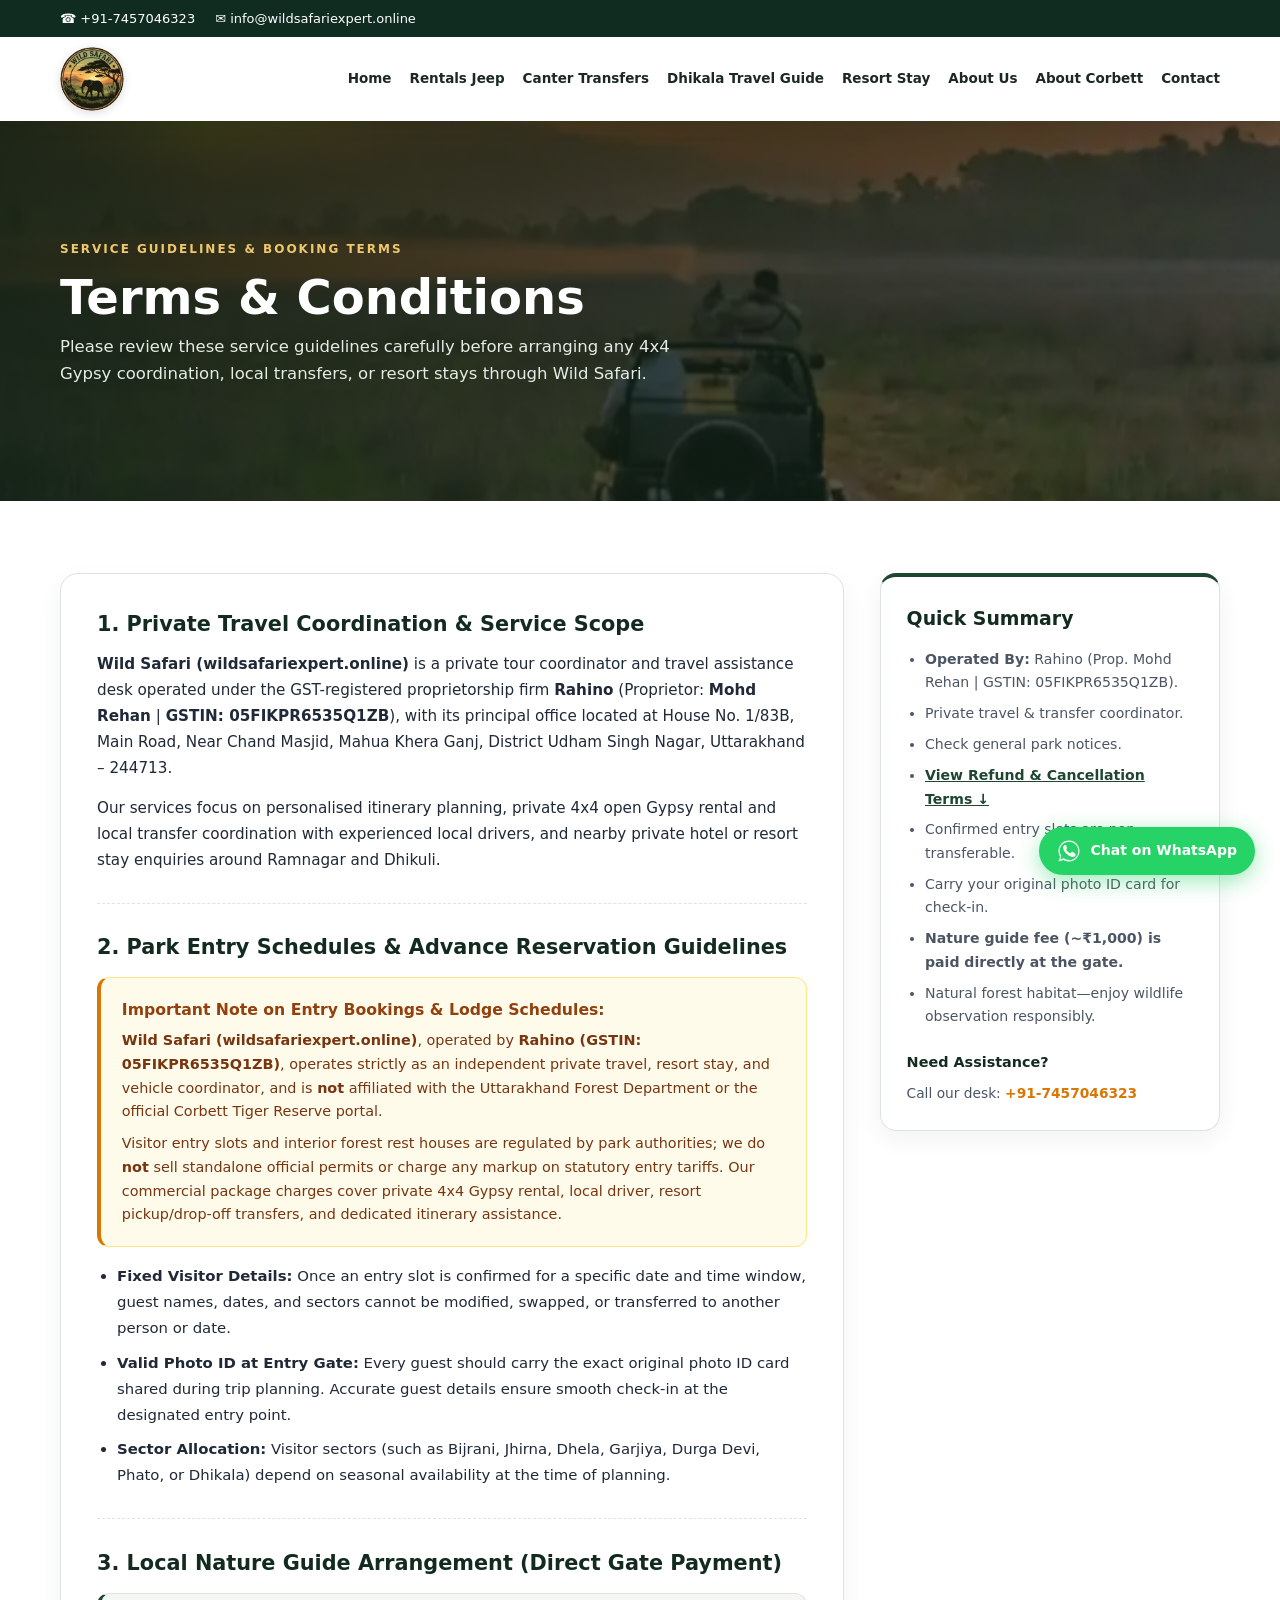
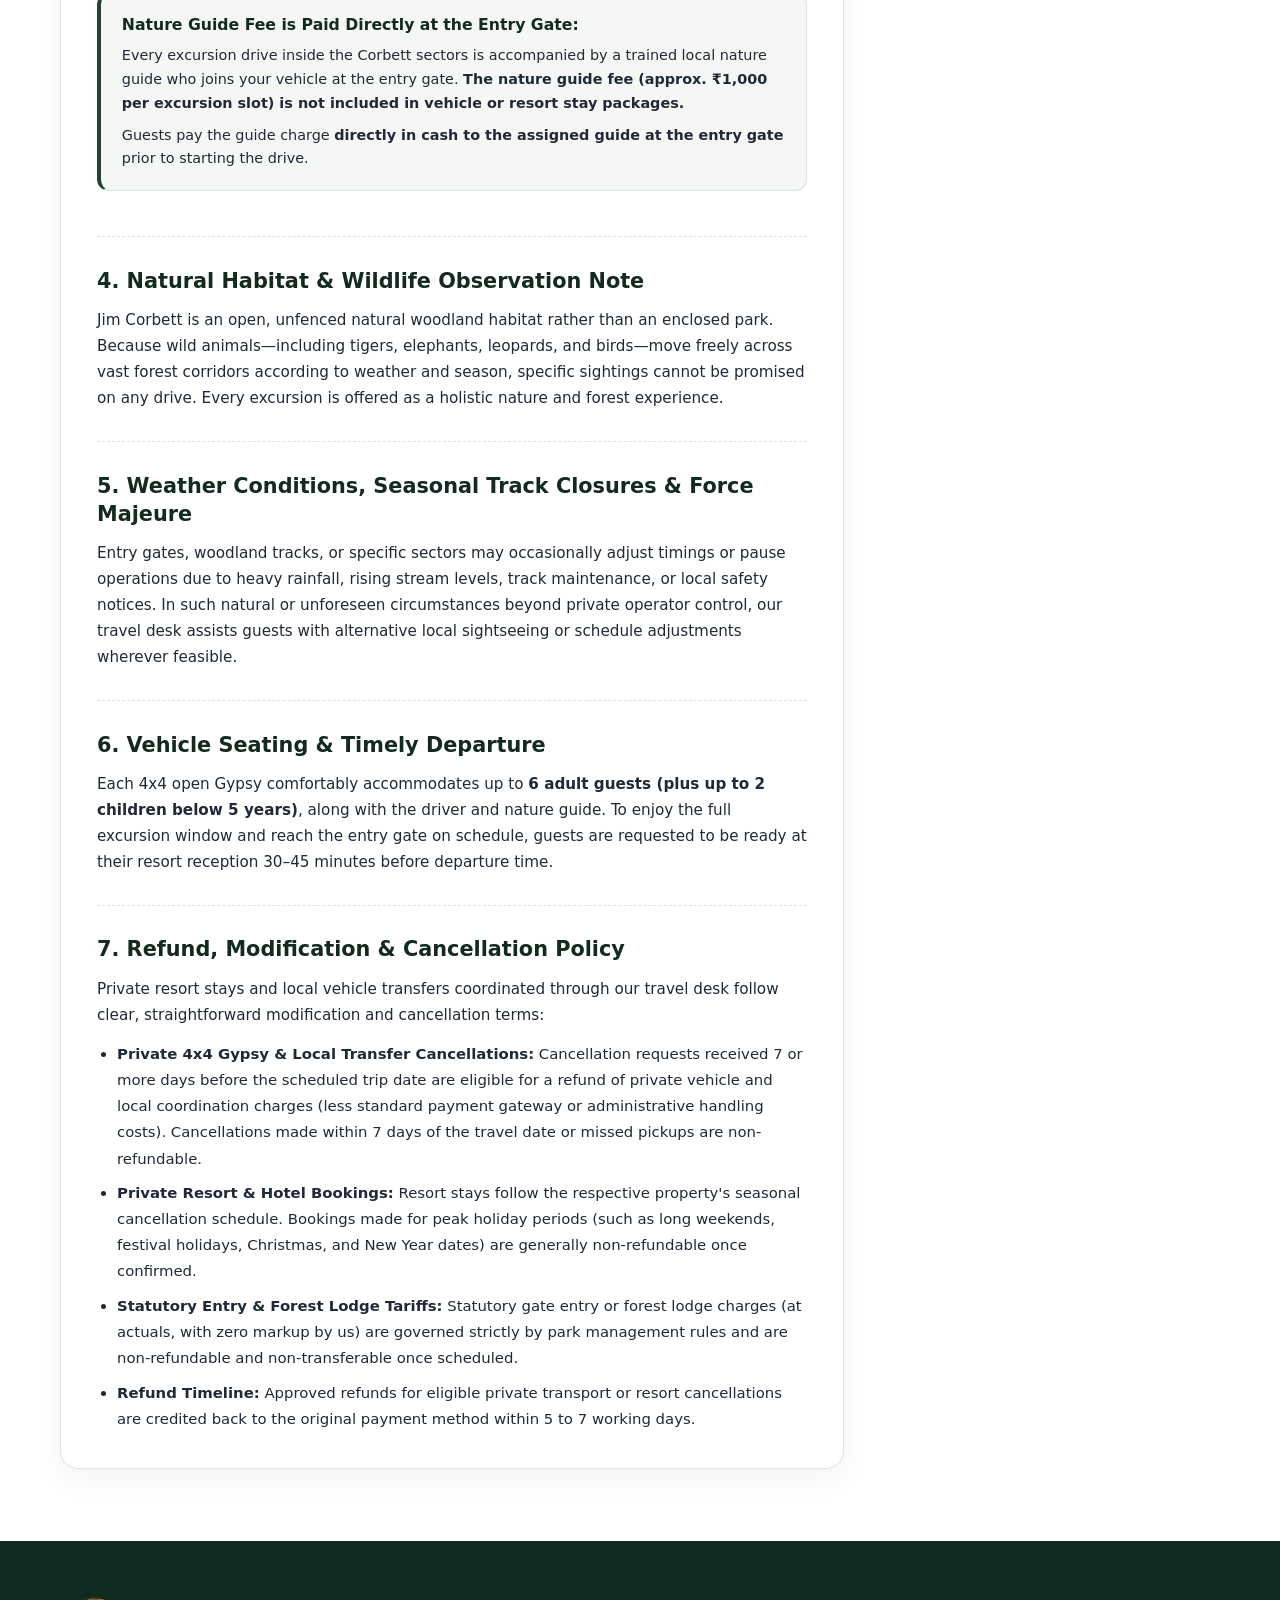
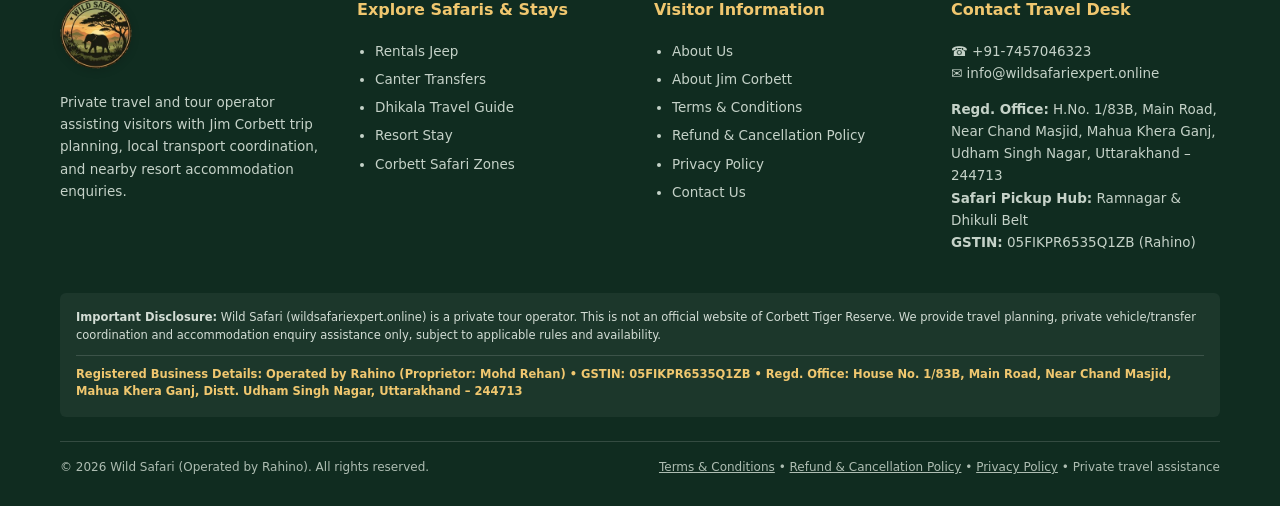
<file: terms-and-conditions.html>
<!doctype html>
<html lang="en">
<head>



  <meta charset="utf-8">
  <meta name="viewport" content="width=device-width, initial-scale=1">
  <title>Terms &amp; Conditions | Wild Safari (Operated by Rahino) | Service &amp; Travel Guidelines</title>
  <meta name="description" content="Read the service terms and travel guidelines of Wild Safari. Review our private vehicle and transfer coordination policies, nature guide payment terms, and refund &amp; cancellation conditions.">
  <meta name="keywords" content="Terms and Conditions, Wild Safari, Corbett Tour Policies, Jim Corbett Travel Guidelines, Nature Guide Fee Policy, Corbett Cancellation Terms">
  <meta name="robots" content="index, follow">
  <link rel="canonical" href="https://wildsafariexpert.online/terms-and-conditions.html">
  <meta name="theme-color" content="#173d2b">

  <!-- Favicon -->
  <link rel="icon" href="assets/zone/favicon.svg">

  <!-- Open Graph Meta Tags -->
  <meta property="og:type" content="website">
  <meta property="og:title" content="Terms &amp; Conditions | Wild Safari">
  <meta property="og:description" content="Clear service terms for Jim Corbett excursion coordination, private 4x4 Gypsy transfers, and resort stay enquiries near Ramnagar.">
  <meta property="og:url" content="https://wildsafariexpert.online/terms-and-conditions.html">
  <meta property="og:image" content="https://wildsafariexpert.online/assets/images/royal_bengal_tiger_closeup.webp">

  <!-- Unified Global Stylesheet -->
<link rel="stylesheet" href="assets/style.css?v=2">
  <style>
    :root {
      --ws-forest-dark: #132a1f;
      --ws-forest-mid: #1e4631;
      --ws-amber: #d97706;
      --ws-amber-soft: #fef3c7;
      --ws-sage-bg: #f4f7f4;
      --ws-cream-bg: #fafaf7;
      --ws-border: #dce5de;
      --ws-text-main: #1f2937;
      --ws-text-muted: #4b5563;
    }

    *, *::before, *::after {
      box-sizing: border-box;
    }

    html, body {
      width: 100%;
      min-width: 250px;
      max-width: 100vw;
      overflow-x: hidden;
      margin: 0;
      padding: 0;
      -webkit-text-size-adjust: 100%;
    }

    img, table, article, section, div, aside, ul, ol, li, a {
      max-width: 100%;
    }

    p, h1, h2, h3, h4, li, a, span, strong {
      overflow-wrap: break-word;
      word-wrap: break-word;
    }

    .section {
      padding: 4.5rem 0;
    }

    /* Terms Layout & Card Styling */
    .content-grid {
      display: grid;
      grid-template-columns: minmax(0, 1fr) minmax(0, 340px);
      gap: 2.25rem;
      align-items: start;
    }

    .terms-main-card {
      background: #ffffff;
      border: 1px solid var(--ws-border);
      border-radius: 18px;
      padding: 2.25rem;
      box-shadow: 0 10px 28px rgba(19, 42, 31, 0.05);
      min-width: 0;
    }

    .terms-block {
      padding-bottom: 1.85rem;
      margin-bottom: 1.85rem;
      border-bottom: 1px dashed var(--ws-border);
    }
    .terms-block:last-child {
      padding-bottom: 0;
      margin-bottom: 0;
      border-bottom: none;
    }

    .terms-block h2 {
      color: var(--ws-forest-dark);
      margin: 0 0 0.75rem 0;
      font-size: 1.3rem;
      line-height: 1.35;
    }

    .terms-block p {
      font-size: 0.95rem;
      line-height: 1.72;
      color: var(--ws-text-main);
      margin: 0 0 0.85rem 0;
    }
    .terms-block p:last-child {
      margin-bottom: 0;
    }

    .terms-list {
      color: var(--ws-text-main);
      font-size: 0.93rem;
      line-height: 1.75;
      padding-left: 1.25rem;
      margin: 0.75rem 0 0 0;
    }
    .terms-list li {
      margin-bottom: 0.55rem;
    }
    .terms-list li:last-child {
      margin-bottom: 0;
    }

    /* Soft Highlight Callouts */
    .terms-callout-amber {
      background: #fffbeb;
      border: 1px solid #fde68a;
      border-left: 4px solid var(--ws-amber);
      padding: 1.15rem 1.3rem;
      border-radius: 12px;
      margin: 1rem 0;
    }
    .terms-callout-amber strong.callout-heading {
      color: #92400e;
      font-size: 0.98rem;
      display: block;
      margin-bottom: 0.4rem;
    }
    .terms-callout-amber p {
      margin: 0 0 0.5rem 0;
      color: #78350f;
      font-size: 0.9rem;
      line-height: 1.65;
    }
    .terms-callout-amber p:last-child {
      margin-bottom: 0;
    }
    .terms-callout-amber a {
      color: #92400e;
      font-weight: 700;
      text-decoration: underline;
    }

    .terms-callout-sage {
      background: var(--ws-sage-bg);
      border: 1px solid var(--ws-border);
      border-left: 4px solid var(--ws-forest-mid);
      padding: 1.15rem 1.3rem;
      border-radius: 12px;
      margin: 1rem 0;
    }
    .terms-callout-sage strong.callout-heading {
      color: var(--ws-forest-dark);
      font-size: 0.98rem;
      display: block;
      margin-bottom: 0.4rem;
    }
    .terms-callout-sage p {
      margin: 0 0 0.5rem 0;
      color: var(--ws-text-main);
      font-size: 0.9rem;
      line-height: 1.65;
    }
    .terms-callout-sage p:last-child {
      margin-bottom: 0;
    }

    /* Quick Summary Sidebar */
    .content-panel {
      background: #ffffff;
      border: 1px solid var(--ws-border);
      border-top: 4px solid var(--ws-forest-mid);
      border-radius: 16px;
      padding: 1.6rem;
      box-shadow: 0 8px 24px rgba(19, 42, 31, 0.06);
      position: sticky;
      top: 96px;
      min-width: 0;
    }
    .content-panel h3 {
      margin: 0 0 0.85rem 0;
      color: var(--ws-forest-dark);
      font-size: 1.18rem;
    }
    .summary-list {
      font-size: 0.88rem;
      color: var(--ws-text-muted);
      line-height: 1.68;
      padding-left: 1.15rem;
      margin: 0 0 1.35rem 0;
    }
    .summary-list li {
      margin-bottom: 0.45rem;
    }
    .summary-list a {
      color: var(--ws-forest-mid);
      font-weight: 700;
      text-decoration: underline;
    }
    .panel-subhead {
      color: var(--ws-forest-dark);
      margin: 1.15rem 0 0.45rem 0;
      font-size: 0.9rem;
    }
    .panel-portal-btn {
      background: var(--ws-forest-dark);
      color: #ffffff !important;
      display: block;
      width: 100%;
      text-align: center;
      font-size: 0.86rem;
      font-weight: 700;
      padding: 0.75rem 1rem;
      border-radius: 10px;
      text-decoration: none;
      transition: background 0.2s ease;
    }
    .panel-portal-btn:hover {
      background: var(--ws-forest-mid);
    }
    .panel-phone-note {
      font-size: 0.86rem;
      color: var(--ws-text-muted);
      margin: 0;
    }
    .panel-phone-note a {
      font-weight: 700;
      color: var(--ws-amber);
      text-decoration: none;
    }

    /* ====================================================================
       STRICT MOBILE-FRIENDLY RULES (250px to 860px — Zero Overflow)
       ==================================================================== */
    @media screen and (max-width: 860px) {
      .content-grid {
        grid-template-columns: minmax(0, 1fr) !important;
        gap: 1.5rem !important;
      }
      .content-panel {
        position: static !important;
      }
    }

    @media screen and (max-width: 768px) {
      .container,
      .topbar-inner,
      .nav-wrap,
      .footer-grid,
      .footer-disclosure,
      .footer-bottom {
        width: 100% !important;
        max-width: 100% !important;
        min-width: 0 !important;
        padding-left: 12px !important;
        padding-right: 12px !important;
        box-sizing: border-box !important;
      }

      .section {
        padding: 2.25rem 0 !important;
      }

      .page-hero {
        padding: 2.25rem 0 !important;
        min-height: auto !important;
      }
      .page-hero h1 {
        font-size: clamp(1.28rem, 6vw, 1.9rem) !important;
        line-height: 1.22 !important;
        margin-bottom: 0.5rem !important;
      }
      .page-hero p {
        font-size: clamp(0.82rem, 3.6vw, 0.96rem) !important;
        line-height: 1.48 !important;
      }
      .page-hero .eyebrow {
        font-size: clamp(0.64rem, 2.8vw, 0.76rem) !important;
        padding: 0.25rem 0.6rem !important;
        white-space: normal !important;
      }

      .terms-main-card,
      .content-panel {
        padding: 1.15rem 0.95rem !important;
        border-radius: 14px !important;
      }

      .terms-block {
        padding-bottom: 1.35rem !important;
        margin-bottom: 1.35rem !important;
      }

      .terms-block h2 {
        font-size: clamp(1.05rem, 4.8vw, 1.25rem) !important;
      }

      .terms-block p,
      .terms-list,
      .terms-callout-amber p,
      .terms-callout-sage p {
        font-size: clamp(0.82rem, 3.5vw, 0.92rem) !important;
        line-height: 1.58 !important;
      }

      .terms-callout-amber,
      .terms-callout-sage {
        padding: 0.9rem 0.85rem !important;
      }

      .terms-list,
      .summary-list {
        padding-left: 1.05rem !important;
      }

      .footer-grid {
        display: grid !important;
        grid-template-columns: minmax(0, 1fr) !important;
        gap: 1.1rem !important;
      }
    }

    /* ====================================================================
       ULTRA-COMPACT SCREEN RULES (250px to 480px)
       ==================================================================== */
    @media screen and (max-width: 480px) {
      .topbar-inner,
      .topbar-links {
        display: flex !important;
        flex-direction: column !important;
        align-items: center !important;
        justify-content: center !important;
        text-align: center !important;
        gap: 3px !important;
      }
      .topbar-links a {
        font-size: clamp(0.68rem, 3.4vw, 0.8rem) !important;
        word-break: break-all !important;
      }

      .site-header .nav-wrap {
        display: flex !important;
        flex-wrap: wrap !important;
        align-items: center !important;
        justify-content: space-between !important;
        padding-top: 8px !important;
        padding-bottom: 8px !important;
        gap: 6px !important;
      }
      .site-header .menu-toggle {
        padding: 6px 10px !important;
        font-size: 1rem !important;
        flex-shrink: 0 !important;
      }

      .terms-main-card,
      .content-panel {
        padding: 0.95rem 0.8rem !important;
      }

      /* Mobile Sticky Bar 250px Safe Wrapping */
      .mobile-sticky-bar {
        display: flex !important;
        flex-wrap: wrap !important;
        width: 100% !important;
        max-width: 100vw !important;
        box-sizing: border-box !important;
      }
      .mobile-sticky-bar a {
        flex: 1 1 110px !important;
        font-size: clamp(0.72rem, 3.4vw, 0.84rem) !important;
        padding: 8px 6px !important;
        text-align: center !important;
        white-space: nowrap !important;
        overflow: hidden !important;
        text-overflow: ellipsis !important;
      }

      .site-footer p,
      .site-footer li,
      .site-footer a,
      .footer-disclosure,
      .footer-bottom {
        font-size: clamp(0.74rem, 3.3vw, 0.85rem) !important;
        line-height: 1.5 !important;
        overflow-wrap: anywhere !important;
      }
      .footer-bottom {
        display: flex !important;
        flex-direction: column !important;
        gap: 6px !important;
        text-align: center !important;
      }
    }
  </style>
</head>
<body>

  <!-- ====================================================================
       GLOBAL TOPBAR (Identical on ALL Pages)
       ==================================================================== -->
  <div class="topbar" id="top">
    <div class="topbar-inner">
      <div class="topbar-links">
        <a href="tel:+917457046323">☎ +91-7457046323</a>
        <a href="mailto:info@wildsafariexpert.online">✉ info@wildsafariexpert.online</a>
      </div>
    </div>
  </div>

  <!-- ====================================================================
       GLOBAL HEADER & NAVIGATION (Identical on ALL Pages)
       ==================================================================== -->
  <header class="site-header">
    <div class="nav-wrap">
      <a class="brand" href="index.html">
        Wild Safari
        <small>EXPLORE IN NATURE’S LAP</small>
      </a>
      <button class="menu-toggle" type="button" aria-label="Open navigation" aria-expanded="false">☰</button>
      <nav class="nav-links" aria-label="Main Navigation">
        <a href="index.html">Home</a>
        <a href="jeep-safari.html">Rentals Jeep</a>
        <a href="canter-safari.html">Canter Transfers</a>
        <a href="dhikala-night-stay.html">Dhikala Travel Guide</a>
        <a href="resort-stay.html">Resort Stay</a>
        <a href="about-us.html">About Us</a>
        <a href="about-jim-corbett.html">About Corbett</a>
        <a href="contact.html">Contact</a>
      </nav>
    </div>
  </header>

  <!-- ====================================================================
       PAGE HERO BANNER
       ==================================================================== -->
  <section class="page-hero" style="background-image: linear-gradient(90deg, rgba(8, 30, 18, 0.88), rgba(8, 30, 18, 0.5)), url('assets/animation/corbett-park-view.webp');" aria-label="Terms and Conditions Header">
    <div class="container">
      <span class="eyebrow">Service Guidelines &amp; Booking Terms</span>
      <h1>Terms &amp; Conditions</h1>
      <p>Please review these service guidelines carefully before arranging any 4x4 Gypsy coordination, local transfers, or resort stays through Wild Safari.</p>
    </div>
  </section>

  <!-- ====================================================================
       MAIN TERMS CONTENT
       ==================================================================== -->
  <section class="section">
    <div class="container content-grid">
      <div class="terms-main-card">

        <!-- 1. Operator Status -->
        <div class="terms-block">
          <h2>1. Private Travel Coordination &amp; Service Scope</h2>
          <p>
            <strong>Wild Safari (wildsafariexpert.online)</strong> is a private tour coordinator and travel assistance desk operated under the GST-registered proprietorship firm <strong>Rahino</strong> (Proprietor: <strong>Mohd Rehan</strong> | <strong>GSTIN: 05FIKPR6535Q1ZB</strong>), with its principal office located at House No. 1/83B, Main Road, Near Chand Masjid, Mahua Khera Ganj, District Udham Singh Nagar, Uttarakhand – 244713.
          </p>
          <p>
            Our services focus on personalised itinerary planning, private 4x4 open Gypsy rental and local transfer coordination with experienced local drivers, and nearby private hotel or resort stay enquiries around Ramnagar and Dhikuli.
          </p>
        </div>

        <!-- 2. Entry Schedule & Advance Reservation Guidelines -->
        <div class="terms-block">
          <h2>2. Park Entry Schedules &amp; Advance Reservation Guidelines</h2>
          <div class="terms-callout-amber">
            <strong class="callout-heading">Important Note on Entry Bookings &amp; Lodge Schedules:</strong>
            <p>
              <strong>Wild Safari (wildsafariexpert.online)</strong>, operated by <strong>Rahino (GSTIN: 05FIKPR6535Q1ZB)</strong>, operates strictly as an independent private travel, resort stay, and vehicle coordinator, and is <strong>not</strong> affiliated with the Uttarakhand Forest Department or the official Corbett Tiger Reserve portal.
            </p>
            <p>
              Visitor entry slots and interior forest rest houses are regulated by park authorities; we do <strong>not</strong> sell standalone official permits or charge any markup on statutory entry tariffs. Our commercial package charges cover private 4x4 Gypsy rental, local driver, resort pickup/drop-off transfers, and dedicated itinerary assistance.
            </p>
          </div>
          <ul class="terms-list">
            <li><strong>Fixed Visitor Details:</strong> Once an entry slot is confirmed for a specific date and time window, guest names, dates, and sectors cannot be modified, swapped, or transferred to another person or date.</li>
            <li><strong>Valid Photo ID at Entry Gate:</strong> Every guest should carry the exact original photo ID card shared during trip planning. Accurate guest details ensure smooth check-in at the designated entry point.</li>
            <li><strong>Sector Allocation:</strong> Visitor sectors (such as Bijrani, Jhirna, Dhela, Garjiya, Durga Devi, Phato, or Dhikala) depend on seasonal availability at the time of planning.</li>
          </ul>
        </div>

        <!-- 3. Nature Guide Fee -->
        <div class="terms-block">
          <h2>3. Local Nature Guide Arrangement (Direct Gate Payment)</h2>
          <div class="terms-callout-sage">
            <strong class="callout-heading">Nature Guide Fee is Paid Directly at the Entry Gate:</strong>
            <p>
              Every excursion drive inside the Corbett sectors is accompanied by a trained local nature guide who joins your vehicle at the entry gate. <strong>The nature guide fee (approx. ₹1,000 per excursion slot) is not included in vehicle or resort stay packages.</strong>
            </p>
            <p>
              Guests pay the guide charge <strong>directly in cash to the assigned guide at the entry gate</strong> prior to starting the drive.
            </p>
          </div>
        </div>

        <!-- 4. Wildlife Sightings Disclaimer -->
        <div class="terms-block">
          <h2>4. Natural Habitat &amp; Wildlife Observation Note</h2>
          <p>
            Jim Corbett is an open, unfenced natural woodland habitat rather than an enclosed park. Because wild animals—including tigers, elephants, leopards, and birds—move freely across vast forest corridors according to weather and season, specific sightings cannot be promised on any drive. Every excursion is offered as a holistic nature and forest experience.
          </p>
        </div>

        <!-- 5. Weather & Seasonal Track Closures -->
        <div class="terms-block">
          <h2>5. Weather Conditions, Seasonal Track Closures &amp; Force Majeure</h2>
          <p>
            Entry gates, woodland tracks, or specific sectors may occasionally adjust timings or pause operations due to heavy rainfall, rising stream levels, track maintenance, or local safety notices. In such natural or unforeseen circumstances beyond private operator control, our travel desk assists guests with alternative local sightseeing or schedule adjustments wherever feasible.
          </p>
        </div>

        <!-- 6. Safari Vehicle & Guest Capacity -->
        <div class="terms-block">
          <h2>6. Vehicle Seating &amp; Timely Departure</h2>
          <p>
            Each 4x4 open Gypsy comfortably accommodates up to <strong>6 adult guests (plus up to 2 children below 5 years)</strong>, along with the driver and nature guide. To enjoy the full excursion window and reach the entry gate on schedule, guests are requested to be ready at their resort reception 30–45 minutes before departure time.
          </p>
        </div>

        <!-- 7. Refund, Modification & Cancellation Policy (Jump Target #cancellation) -->
        <div class="terms-block" id="cancellation" style="scroll-margin-top: 90px;">
          <h2>7. Refund, Modification &amp; Cancellation Policy</h2>
          <p>
            Private resort stays and local vehicle transfers coordinated through our travel desk follow clear, straightforward modification and cancellation terms:
          </p>
          <ul class="terms-list">
            <li><strong>Private 4x4 Gypsy &amp; Local Transfer Cancellations:</strong> Cancellation requests received 7 or more days before the scheduled trip date are eligible for a refund of private vehicle and local coordination charges (less standard payment gateway or administrative handling costs). Cancellations made within 7 days of the travel date or missed pickups are non-refundable.</li>
            <li><strong>Private Resort &amp; Hotel Bookings:</strong> Resort stays follow the respective property's seasonal cancellation schedule. Bookings made for peak holiday periods (such as long weekends, festival holidays, Christmas, and New Year dates) are generally non-refundable once confirmed.</li>
            <li><strong>Statutory Entry &amp; Forest Lodge Tariffs:</strong> Statutory gate entry or forest lodge charges (at actuals, with zero markup by us) are governed strictly by park management rules and are non-refundable and non-transferable once scheduled.</li>
            <li><strong>Refund Timeline:</strong> Approved refunds for eligible private transport or resort cancellations are credited back to the original payment method within 5 to 7 working days.</li>
          </ul>
        </div>

      </div>

      <!-- Quick Summary Aside -->
      <aside>
        <div class="content-panel">
          <h3>Quick Summary</h3>
          <ul class="summary-list">
            <li><strong>Operated By:</strong> Rahino (Prop. Mohd Rehan | GSTIN: 05FIKPR6535Q1ZB).</li>
            <li>Private travel &amp; transfer coordinator.</li>
            <li>Check general park notices.</li>
            <li><a href="#cancellation">View Refund &amp; Cancellation Terms ↓</a></li>
            <li>Confirmed entry slots are non-transferable.</li>
            <li>Carry your original photo ID card for check-in.</li>
            <li><strong>Nature guide fee (~₹1,000) is paid directly at the gate.</strong></li>
            <li>Natural forest habitat—enjoy wildlife observation responsibly.</li>
          </ul>

          <h4 class="panel-subhead">Need Assistance?</h4>
          <p class="panel-phone-note">
            Call our desk: <a href="tel:+917457046323">+91-7457046323</a>
          </p>
        </div>
      </aside>
    </div>
  </section>

  <!-- ====================================================================
       GLOBAL FOOTER (Identical on ALL Pages)
       ==================================================================== -->
  <footer class="site-footer">
    <div class="footer-grid">
      <div>
        <a class="brand" style="color:white" href="index.html">
          Wild Safari
          <small>EXPLORE IN NATURE’S LAP</small>
        </a>
        <p>Private travel and tour operator assisting visitors with Jim Corbett trip planning, local transport coordination, and nearby resort accommodation enquiries.</p>
      </div>

      <div>
        <h3>Explore Safaris &amp; Stays</h3>
        <ul>
          <li><a href="jeep-safari.html">Rentals Jeep</a></li>
          <li><a href="canter-safari.html">Canter Transfers</a></li>
          <li><a href="dhikala-night-stay.html">Dhikala Travel Guide</a></li>
          <li><a href="resort-stay.html">Resort Stay</a></li>
          <li><a href="index.html#safari-zones">Corbett Safari Zones</a></li>
        </ul>
      </div>

      <div>
        <h3>Visitor Information</h3>
        <ul>
          <li><a href="about-us.html">About Us</a></li>
          <li><a href="about-jim-corbett.html">About Jim Corbett</a></li>
          <li><a href="terms-and-conditions.html">Terms &amp; Conditions</a></li>
          <li><a href="terms-and-conditions.html#cancellation">Refund &amp; Cancellation Policy</a></li>
          <li><a href="privacy-policy.html">Privacy Policy</a></li>
          <li><a href="contact.html">Contact Us</a></li>
        </ul>
      </div>

      <div>
        <h3>Contact Travel Desk</h3>
        <p>
          ☎ <a href="tel:+917457046323">+91-7457046323</a><br>
          ✉ <a href="mailto:info@wildsafariexpert.online">info@wildsafariexpert.online</a>
        </p>
        <p><strong>Regd. Office:</strong> H.No. 1/83B, Main Road, Near Chand Masjid, Mahua Khera Ganj, Udham Singh Nagar, Uttarakhand – 244713<br>
          <strong>Safari Pickup Hub:</strong> Ramnagar &amp; Dhikuli Belt<br>
          <strong>GSTIN:</strong> 05FIKPR6535Q1ZB (Rahino)</p>
      </div>
    </div>

    <div class="footer-disclosure">
      <strong>Important Disclosure:</strong> Wild Safari (wildsafariexpert.online) is a private tour operator. This is not an official website of Corbett Tiger Reserve. We provide travel planning, private vehicle/transfer coordination and accommodation enquiry assistance only, subject to applicable rules and availability.
    </div>

    <div class="footer-bottom">
      <span>© 2026 Wild Safari (Operated by Rahino). All rights reserved.</span>
      <span>
        <a href="terms-and-conditions.html" style="color:#aebdb2;text-decoration:underline">Terms &amp; Conditions</a> • 
        <a href="terms-and-conditions.html#cancellation" style="color:#aebdb2;text-decoration:underline">Refund &amp; Cancellation Policy</a> • 
        <a href="privacy-policy.html" style="color:#aebdb2;text-decoration:underline">Privacy Policy</a> • 
        Private travel assistance
      </span>
    </div>
  </footer>

  <!-- Mobile Sticky Quick-Action Bar (Visible only on screens <= 680px) -->
  <div class="mobile-sticky-bar" aria-label="Quick Mobile Actions">
    <a class="mobile-sticky-call" href="tel:+917457046323">☎ Call +91-7457046323</a>
    <a class="mobile-sticky-wa" href="contact.html">✉ Quick Enquiry</a>
  </div>

  <!-- Unified Global JavaScript -->
  <script src="assets/script.js"></script>
</body>
</html>
</file>
<file: assets/style.css>
/* ==========================================================================
   Wild Safari - GLOBAL STYLESHEET (assets/style.css)
   Complete Original Structure Preserved + Verified 250px Mobile Fixes
   ========================================================================== */

:root {
  --forest: #173d2b;
  --forest2: #24583d;
  --forest-light: #eef4f0;
  --gold: #d7a84b;
  --gold-dark: #8a6427;
  --ink: #1c2922;
  --muted: #5a6960;
  --cream: #f6f5ef;
  --white: #ffffff;
  --line: #e2e8e4;
  --shadow: 0 14px 38px rgba(17, 43, 29, 0.10);
  --radius: 10px;
}

*,
*::before,
*::after {
  box-sizing: border-box;
}

html {
  scroll-behavior: smooth;
  max-width: 100%;
  overflow-x: hidden;
  -webkit-text-size-adjust: 100%;
}

body {
  margin: 0;
  font-family: system-ui, -apple-system, 'Segoe UI', Roboto, Helvetica, Arial, sans-serif;
  color: var(--ink);
  line-height: 1.65;
  background: var(--white);
  width: 100%;
  min-width: 250px;
  max-width: 100%;
  overflow-x: hidden;
}

a {
  color: inherit;
  text-decoration: none;
  transition: color 0.2s ease, opacity 0.2s ease;
}

img {
  display: block;
  max-width: 100%;
  height: auto;
}

.container {
  max-width: 1160px;
  margin: 0 auto;
}

/* TOPBAR */
.topbar {
  background: #102c20;
  color: var(--white);
  font-size: 13px;
}

.topbar-inner {
  max-width: 1200px;
  margin: 0 auto;
  padding: 8px 20px;
  display: flex;
  justify-content: space-between;
  align-items: center;
  gap: 16px;
  flex-wrap: wrap;
}

.topbar-left {
  color: #c9d8ce;
  font-size: 12px;
}

.topbar-links {
  display: flex;
  gap: 20px;
  flex-wrap: wrap;
}

.topbar a:hover {
  color: var(--gold);
}

/* SITE HEADER */
.site-header {
  position: sticky;
  top: 0;
  z-index: 50;
  background: rgba(255, 255, 255, 0.98);
  box-shadow: 0 4px 18px rgba(0, 0, 0, 0.08);
  backdrop-filter: blur(10px);
}

.nav-wrap {
  max-width: 1200px;
  margin: 0 auto;
  min-height: 72px;
  padding: 10px 20px;
  display: flex;
  align-items: center;
  justify-content: space-between;
  gap: 20px;
}

.brand {
  font-weight: 800;
  color: var(--forest);
  font-size: 20px;
  line-height: 1.15;
  letter-spacing: 0.5px;
}

.brand small {
  display: block;
  font-size: 10px;
  letter-spacing: 2px;
  color: var(--gold-dark);
  font-weight: 700;
  margin-top: 4px;
}

.nav-links {
  display: flex;
  align-items: center;
  gap: 18px;
  font-size: 13.5px;
  font-weight: 700;
}

.nav-links a {
  padding: 9px 0;
  border-bottom: 2px solid transparent;
}

.nav-links a:hover,
.nav-links a.active {
  color: var(--forest2);
  border-color: var(--gold);
}

.menu-toggle {
  display: none;
  background: var(--forest);
  color: var(--white);
  border: 0;
  border-radius: 7px;
  padding: 10px 14px;
  font-size: 18px;
  cursor: pointer;
}

/* =========================================
   JIM CORBETT RESPONSIVE HERO SLIDER
========================================= */

.hero {
  position: relative;
  width: 100%;
  height: clamp(480px, 44.27vw, 850px);
  min-height: 0;
  background: #1c3527;
  overflow: hidden;
  color: var(--white);
}

.slides {
  position: relative;
  width: 100%;
  height: 100%;
}

.slide {
  position: absolute;
  inset: 0;
  display: flex;
  align-items: center;
  width: 100%;
  height: 100%;
  opacity: 0;
  visibility: hidden;
  pointer-events: none;
  transition: opacity 0.6s ease;
  overflow: hidden;
  background: #1c3527;
}

.slide.active {
  opacity: 1;
  visibility: visible;
  pointer-events: auto;
}

/* IMAGE (NO CROPPING) */
.slide-image {
  position: absolute;
  inset: 0;
  width: 100%;
  height: 100%;
  display: block;
  object-fit: contain;
  object-position: center;
}

/* DARK OVERLAY */
.slide::before {
  content: "";
  position: absolute;
  inset: 0;
  z-index: 1;
  background: linear-gradient(
    90deg,
    rgba(6, 24, 15, 0.48) 0%,
    rgba(6, 24, 15, 0.25) 48%,
    rgba(6, 24, 15, 0.06) 100%
  );
  pointer-events: none;
}

/* TEXT CONTENT */
.slide-content {
  position: relative;
  z-index: 2;
  width: min(1160px, 100%);
  margin: 0 auto;
  padding: 50px 24px 65px;
}

.eyebrow {
  display: inline-block;
  color: #f0c76f;
  text-transform: uppercase;
  letter-spacing: 2px;
  font-size: 12px;
  font-weight: 800;
}

.slide h1,
.slide h2 {
  font-size: clamp(28px, 4.5vw, 50px);
  line-height: 1.15;
  max-width: 760px;
  margin: 12px 0 14px;
}

.slide p {
  max-width: 620px;
  font-size: 16px;
  line-height: 1.6;
  color: #ffffff;
  margin: 0 0 24px;
}

/* SLIDER DOTS */
.hero-dots {
  position: absolute;
  z-index: 5;
  bottom: 22px;
  left: 0;
  right: 0;
  display: flex;
  justify-content: center;
  align-items: center;
  gap: 10px;
}

.hero-dots button {
  width: 11px;
  height: 11px;
  border: 0;
  border-radius: 50%;
  background: rgba(255, 255, 255, 0.55);
  padding: 0;
  cursor: pointer;
  transition: transform 0.2s ease, background 0.2s ease;
}

.hero-dots button.active {
  background: var(--gold);
  transform: scale(1.3);
}

/* TABLET */
@media (max-width: 900px) and (min-width: 601px) {
  .hero {
    height: 480px;
  }

  .slide-content {
    padding: 35px 28px 55px;
  }

  .slide h1,
  .slide h2 {
    font-size: 36px;
  }

  .slide p {
    font-size: 15px;
  }
}

/* MOBILE */
@media (max-width: 600px) {
  .hero {
    height: 500px;
    min-height: 0;
  }

  .slides {
    height: 100%;
  }

  .slide {
    flex-direction: column;
    align-items: stretch;
    justify-content: flex-start;
  }

  /* FULL IMAGE WITHOUT CROPPING */
  .slide-image {
    position: relative;
    inset: auto;
    flex: 0 0 190px;
    width: 100%;
    height: 190px;
    object-fit: contain;
    object-position: center;
    background: #1c3527;
  }

  /* Remove desktop overlay on mobile */
  .slide::before {
    display: none;
  }

  /* TEXT BELOW IMAGE */
  .slide-content {
    position: relative;
    flex: 1;
    width: 100%;
    margin: 0;
    padding: 12px 16px 42px !important;
    background: #1c3527;
    overflow: hidden;
  }

  .eyebrow {
    font-size: 10px;
    letter-spacing: 1.2px;
  }

  .slide h1,
  .slide h2 {
    font-size: 22px;
    line-height: 1.2;
    margin: 6px 0 8px;
  }

  .slide p {
    font-size: 13px;
    line-height: 1.45;
    margin: 0;
    color: #e8f0eb;
  }

  .hero-dots {
    bottom: 12px;
    gap: 9px;
  }

  .hero-dots button {
    width: 9px;
    height: 9px;
  }
}

/* ACCESSIBILITY */
@media (prefers-reduced-motion: reduce) {
  .slide,
  .hero-dots button {
    transition: none;
  }
}

/* =========================================
   EXISTING PAGE HERO - KEEP AS IT IS
========================================= */

.page-hero {
  width: 100%;
  min-height: 380px;
  padding: 85px 20px;
  display: flex;
  align-items: center;
  background-size: cover;
  background-position: center;
  background-repeat: no-repeat;
  color: var(--white);
}

.page-hero .container {
  width: min(1160px, 100%);
  margin: 0 auto;
}

.page-hero h1 {
  font-size: clamp(32px, 5vw, 48px);
  margin: 8px 0;
  line-height: 1.15;
}

.page-hero p {
  max-width: 650px;
  margin: 0;
  font-size: 16.5px;
  color: #e4ece6;
}

/* ENQUIRY BAR & FORM */
.enquiry {
  position: relative;
  margin: -1px auto 0;
  background: var(--forest);
  color: var(--white);
  padding: 32px 20px;
  border-bottom: 3px solid var(--gold);
}

.form-wrap {
  width: 100%;
  max-width: 1160px;
  margin: 0 auto;
}

.form-title {
  display: flex;
  justify-content: space-between;
  align-items: center;
  gap: 20px;
  margin-bottom: 16px;
  flex-wrap: wrap;
}

.form-title h2 {
  font-size: 22px;
  margin: 0;
}

.form-subtitle {
  font-size: 13px;
  color: #d7e3da;
  margin-top: 2px;
}

.form-grid {
  display: grid;
  grid-template-columns: repeat(4, minmax(0, 1fr)) auto;
  gap: 10px;
}

.form-grid input,
.form-grid select,
.form-grid button {
  width: 100%;
  min-width: 0;
  max-width: 100%;
  padding: 13px 14px;
  border: 1px solid #d9e1da;
  border-radius: 6px;
  font-size: 14px;
  background: var(--white);
  color: var(--ink);
}

.form-note {
  font-size: 11.5px;
  color: #d6e0d8;
  margin: 10px 0 0;
}

.form-feedback {
  display: none;
  margin-top: 12px;
  padding: 12px 16px;
  border-radius: 6px;
  font-size: 13.5px;
  font-weight: 600;
}

/* SECTIONS & CARDS */
.section {
  padding: 68px 20px;
}

.section.alt {
  background: var(--cream);
}

.section-head {
  text-align: center;
  max-width: 760px;
  margin: 0 auto 38px;
}

.section-head .eyebrow {
  color: var(--gold-dark);
}

.section-head h2 {
  font-size: clamp(26px, 3.2vw, 36px);
  line-height: 1.2;
  color: var(--forest);
  margin: 8px 0 12px;
}

.section-head p {
  color: var(--muted);
  margin: 0;
  font-size: 15px;
}

/* INTRO SECTION */
.intro-grid {
  display: grid;
  grid-template-columns: minmax(0, 1fr) minmax(0, 1fr);
  align-items: center;
  gap: 35px;
}

.intro-image {
  width: 100%;
  min-height: 350px;
  background-position: center;
  background-repeat: no-repeat;
  background-size: cover;
  border-radius: var(--radius);
}

.info-boxes {
  width: 100%;
  min-width: 0;
  display: grid;
  grid-template-columns: repeat(auto-fit, minmax(min(100%, 220px), 1fr));
  gap: 14px;
  margin: 18px 0;
}

.info-box {
  background: var(--forest-light);
  border: 1px solid var(--line);
  border-left: 4px solid var(--forest);
  border-radius: 8px;
  padding: 14px 16px;
  min-width: 0;
}

.info-box strong {
  display: block;
  color: var(--forest);
  font-size: 14.5px;
  margin-bottom: 4px;
}

.info-box span {
  display: block;
  color: var(--muted);
  font-size: 13.5px;
  line-height: 1.5;
}

.btn {
  display: inline-block;
  background: var(--forest);
  color: var(--white);
  padding: 12px 22px;
  border-radius: 7px;
  font-weight: 700;
  font-size: 14px;
  border: 0;
  cursor: pointer;
}

.btn:hover {
  background: var(--forest2);
}

.cards {
  width: 100%;
  min-width: 0;
  display: grid;
  grid-template-columns: repeat(3, minmax(0, 1fr));
  gap: 24px;
}

.card {
  background: var(--white);
  border-radius: var(--radius);
  overflow: hidden;
  box-shadow: var(--shadow);
  border: 1px solid var(--line);
  display: flex;
  flex-direction: column;
  min-width: 0;
  transition: transform 0.2s ease, box-shadow 0.2s ease;
}

.card:hover {
  transform: translateY(-4px);
  box-shadow: 0 20px 44px rgba(17, 43, 29, 0.15);
}

.card-image {
  height: 210px;
  background-size: cover;
  background-position: center;
  position: relative;
}

.card-image::after {
  content: "";
  position: absolute;
  inset: 0;
  background: linear-gradient(0deg, rgba(0, 0, 0, 0.35), transparent 60%);
}

.card-tag {
  position: absolute;
  top: 14px;
  left: 14px;
  z-index: 2;
  background: rgba(23, 61, 43, 0.92);
  color: #f5ce78;
  font-size: 11px;
  font-weight: 800;
  text-transform: uppercase;
  letter-spacing: 1px;
  padding: 5px 10px;
  border-radius: 4px;
  max-width: calc(100% - 28px);
}

.card-body {
  padding: 24px;
  display: flex;
  flex-direction: column;
  flex: 1;
  min-width: 0;
}

.card-body h3 {
  margin: 0 0 10px;
  color: var(--forest);
  font-size: 20px;
}

.card-body p {
  color: var(--muted);
  font-size: 14px;
  margin: 0 0 16px;
}

.card-meta {
  list-style: none;
  padding: 12px 0 0;
  margin: auto 0 16px;
  border-top: 1px solid var(--line);
  font-size: 13px;
  color: var(--ink);
}

.card-meta li {
  margin-bottom: 5px;
}

.card-meta strong {
  color: var(--forest);
}

.text-link {
  font-weight: 800;
  color: var(--gold-dark);
  font-size: 13.5px;
  display: inline-flex;
  align-items: center;
  gap: 5px;
}

.text-link:hover {
  color: var(--forest);
}

/* ZONE TABLE */
.table-wrap {
  width: 100%;
  max-width: 100%;
  background: var(--white);
  border-radius: var(--radius);
  box-shadow: var(--shadow);
  border: 1px solid var(--line);
  overflow-x: auto;
  -webkit-overflow-scrolling: touch;
}

.zone-table {
  width: 100%;
  border-collapse: collapse;
  min-width: 720px;
  text-align: left;
  font-size: 14px;
}

.zone-table th {
  background: var(--forest);
  color: var(--white);
  padding: 15px 18px;
  font-weight: 700;
  font-size: 13px;
  text-transform: uppercase;
  letter-spacing: 0.8px;
}

.zone-table td {
  padding: 15px 18px;
  border-bottom: 1px solid var(--line);
  color: var(--ink);
  vertical-align: top;
}

.zone-table tr:last-child td {
  border-bottom: 0;
}

.zone-table tr:nth-child(even) td {
  background: #fafbf9;
}

.zone-badge {
  display: inline-block;
  padding: 3px 9px;
  border-radius: 12px;
  font-size: 11.5px;
  font-weight: 700;
  background: var(--forest-light);
  color: var(--forest);
}

/* TIMINGS GRID */
.timings-grid {
  width: 100%;
  min-width: 0;
  display: grid;
  grid-template-columns: repeat(3, minmax(0, 1fr));
  gap: 22px;
}

.timing-card {
  background: var(--white);
  border: 1px solid var(--line);
  border-top: 4px solid var(--forest);
  border-radius: var(--radius);
  padding: 24px;
  box-shadow: var(--shadow);
  min-width: 0;
}

.timing-card h3 {
  margin: 0 0 10px;
  color: var(--forest);
  font-size: 19px;
}

.timing-card ul {
  margin: 0;
  padding-left: 18px;
  color: var(--muted);
  font-size: 14px;
}

.timing-card li {
  margin-bottom: 8px;
}

/* FEATURE STRIP */
.feature-strip {
  background: var(--forest);
  color: var(--white);
  padding: 36px 20px;
}

.feature-inner {
  max-width: 1160px;
  margin: 0 auto;
  display: grid;
  grid-template-columns: repeat(4, minmax(0, 1fr));
  gap: 20px;
  text-align: center;
}

.feature-inner strong {
  display: block;
  font-size: 17px;
  color: #f3c969;
  margin-bottom: 4px;
}

.feature-inner span {
  font-size: 13px;
  color: #d8e4dc;
}

/* FAQ ACCORDION */
.faq-list {
  width: 100%;
  min-width: 0;
  max-width: 860px;
  margin: 0 auto;
  display: grid;
  gap: 14px;
}

.faq-item {
  width: 100%;
  min-width: 0;
  background: var(--white);
  border: 1px solid var(--line);
  border-radius: 8px;
  overflow: hidden;
  box-shadow: 0 4px 14px rgba(17, 43, 29, 0.05);
}

.faq-item summary {
  padding: 18px 22px;
  font-weight: 700;
  font-size: 16px;
  color: var(--forest);
  cursor: pointer;
  line-height: 1.6;
  list-style: none;
  display: flex;
  justify-content: space-between;
  align-items: center;
  gap: 12px;
}

.faq-item summary::-webkit-details-marker {
  display: none;
}

.faq-item summary::after {
  content: "+";
  font-size: 22px;
  color: var(--gold-dark);
  font-weight: 700;
}

.faq-item[open] summary::after {
  content: "−";
}

.faq-answer {
  padding: 14px 22px 18px;
  color: var(--muted);
  font-size: 14.5px;
  border-top: 1px solid var(--line);
}

/* RESORT CARDS (CUSTOM GRID) */
.resort-grid-custom {
  display: grid;
  grid-template-columns: repeat(2, minmax(0, 1fr));
  gap: 24px;
}

.resort-card-custom {
  position: relative;
  border-radius: 18px;
  overflow: hidden;
  height: 380px;
  background-size: cover;
  background-position: center;
  box-shadow: 0 10px 30px rgba(0, 0, 0, 0.15);
  display: flex;
  flex-direction: column;
  justify-content: space-between;
  padding: 20px;
  color: #ffffff;
  transition: transform 0.25s ease, box-shadow 0.25s ease;
}

.resort-card-custom:hover {
  transform: translateY(-4px);
  box-shadow: 0 16px 36px rgba(0, 0, 0, 0.25);
}

.resort-card-custom::before {
  content: "";
  position: absolute;
  inset: 0;
  background: linear-gradient(180deg, rgba(12, 28, 19, 0.72) 0%, rgba(12, 28, 19, 0.35) 45%, rgba(12, 28, 19, 0.95) 100%);
  z-index: 1;
}

.resort-top-bar {
  position: relative;
  z-index: 2;
  display: flex;
  justify-content: space-between;
  align-items: center;
}

.resort-badge-orange {
  background: #f1a826;
  color: #17261a;
  font-size: 11px;
  font-weight: 800;
  padding: 5px 12px;
  border-radius: 20px;
  text-transform: uppercase;
  letter-spacing: 0.5px;
}

.resort-dots {
  display: flex;
  gap: 4px;
}

.resort-dots span {
  width: 6px;
  height: 6px;
  border-radius: 50%;
  background: rgba(255, 255, 255, 0.4);
}

.resort-dots span.active {
  background: #f1a826;
  width: 14px;
  border-radius: 10px;
}

.resort-card-content {
  position: relative;
  z-index: 2;
}

.resort-card-content h3 {
  font-size: 24px;
  margin: 0 0 8px;
  color: #ffffff;
}

.resort-card-content p {
  font-size: 13.5px;
  line-height: 1.5;
  color: #e5ece7;
  margin: 0 0 14px;
}

.resort-tags {
  display: flex;
  flex-wrap: wrap;
  gap: 8px;
  margin-bottom: 16px;
}

.resort-tag {
  background: rgba(255, 255, 255, 0.16);
  backdrop-filter: blur(8px);
  border: 1px solid rgba(255, 255, 255, 0.25);
  font-size: 11.5px;
  padding: 4px 10px;
  border-radius: 20px;
  color: #ffffff;
}

.resort-bottom-bar {
  display: flex;
  justify-content: space-between;
  align-items: center;
  border-top: 1px solid rgba(255, 255, 255, 0.18);
  padding-top: 12px;
}

.resort-price-box {
  display: flex;
  flex-direction: column;
}

.resort-price-note {
  font-size: 11px;
  color: #c7d5cc;
}

.resort-price-value {
  font-size: 20px;
  font-weight: 800;
  color: #f7ca65;
}

.resort-btn-enquire {
  background: #f1a826;
  color: #1a291f;
  padding: 8px 18px;
  border-radius: 20px;
  font-weight: 800;
  font-size: 13px;
}

/* SITE FOOTER */
.site-footer {
  background: #102c20;
  color: #e8efe9;
  padding: 56px 20px 28px;
}

.footer-grid {
  max-width: 1160px;
  margin: 0 auto;
  display: grid;
  grid-template-columns: repeat(4, minmax(0, 1fr));
  gap: 28px;
}

.footer-grid > div {
  min-width: 0;
  overflow-wrap: anywhere;
}

.site-footer h3 {
  color: #f0c76f;
  font-size: 16px;
  margin-top: 0;
}

.site-footer p,
.site-footer li {
  font-size: 13.5px;
  color: #c5d2c8;
}

.site-footer ul {
  padding-left: 18px;
  margin: 0;
}

.site-footer li {
  margin-bottom: 6px;
}

.site-footer a:hover {
  color: #f0c76f;
}

.footer-disclosure {
  max-width: 1160px;
  margin: 26px auto 0;
  padding: 16px;
  background: rgba(255, 255, 255, 0.05);
  border-radius: 6px;
  color: #d3ddd5;
  font-size: 11.5px;
  line-height: 1.55;
}

.footer-bottom {
  max-width: 1160px;
  margin: 24px auto 0;
  padding-top: 16px;
  border-top: 1px solid rgba(255, 255, 255, 0.15);
  font-size: 12px;
  color: #aebdb2;
  display: flex;
  justify-content: space-between;
  gap: 15px;
  flex-wrap: wrap;
}

/* FLOATING WHATSAPP & MOBILE BAR */
.whatsapp-floating-btn {
  position: fixed;
  bottom: 25px;
  right: 25px;
  z-index: 999;
  display: flex;
  align-items: center;
  gap: 10px;
  background-color: #25d366;
  color: #ffffff;
  padding: 12px 18px;
  border-radius: 50px;
  box-shadow: 0 6px 22px rgba(37, 211, 102, 0.45);
  font-weight: 700;
  font-size: 14px;
}

.whatsapp-floating-btn svg {
  width: 24px;
  height: 24px;
  fill: #ffffff;
  flex-shrink: 0;
}

.mobile-sticky-bar {
  display: none;
}

@media (max-width: 960px) {
  .nav-links { gap: 12px; font-size: 12.5px; }
  .form-grid { grid-template-columns: repeat(2, minmax(0, 1fr)); }
  .form-grid button { grid-column: span 2; }
  .cards, .timings-grid { grid-template-columns: repeat(2, minmax(0, 1fr)); }
  .feature-inner { grid-template-columns: repeat(2, minmax(0, 1fr)); }
  .footer-grid { grid-template-columns: repeat(2, minmax(0, 1fr)); }
  .resort-grid-custom { grid-template-columns: minmax(0, 1fr); }
  .intro-grid { gap: 24px; }
}

@media (max-width: 680px) {
  body { padding-bottom: 60px; }
  .topbar-left { display: none; }
  .topbar-inner { justify-content: center; font-size: 12px; }
  .menu-toggle { display: block; }
  .nav-links {
    display: none;
    position: absolute;
    top: 100%;
    left: 0; right: 0;
    background: var(--white);
    padding: 12px 20px 20px;
    box-shadow: 0 12px 20px rgba(0, 0, 0, 0.12);
    flex-direction: column;
    align-items: stretch;
  }
  .nav-links.open { display: flex; }
  .nav-links a { padding: 12px 0; border-bottom: 1px solid var(--line); }
  .cards, .timings-grid { grid-template-columns: minmax(0, 1fr); }
  .form-grid { grid-template-columns: minmax(0, 1fr); }
  .form-grid button { grid-column: auto; }
  .mobile-sticky-bar {
    position: fixed;
    bottom: 0; left: 0; right: 0;
    z-index: 60;
    display: grid;
    grid-template-columns: repeat(auto-fit, minmax(115px, 1fr));
    background: var(--forest);
  }
  .mobile-sticky-bar a { text-align: center; padding: 12px 8px; font-weight: 800; font-size: 13.5px; }
  .mobile-sticky-call { background: var(--gold); color: #17271d; }
  .mobile-sticky-wa { background: #102c20; color: #5ce08b; }
  .whatsapp-floating-btn { bottom: 70px; right: 16px; padding: 11px; border-radius: 50%; }
  .whatsapp-floating-btn span { display: none; }
}

/* ==========================================
   MOBILE - 600px AND BELOW
========================================== */

@media (max-width: 600px) {
  body {
    font-size: 14px;
  }

  .container {
    width: 100%;
    max-width: 100%;
    padding-left: 14px;
    padding-right: 14px;
  }

  /* TOPBAR */
  .topbar-inner {
    flex-direction: column;
    align-items: center;
    gap: 4px;
    padding: 8px 12px;
    text-align: center;
  }

  .topbar-left {
    font-size: 11px;
    line-height: 1.5;
  }

  .topbar-links {
    display: flex;
    flex-wrap: wrap;
    justify-content: center;
    gap: 8px;
    font-size: 11px;
  }

  /* PAGE HERO IMAGE - NO CROP */
  .page-hero {
    width: 100%;
    min-height: 240px;
    height: auto;
    padding: 25px 0 22px;
    background-size: 100% auto;
    background-position: center top;
    background-repeat: no-repeat;
    background-color: #173d2b;
    display: flex;
    align-items: center;
  }

  .page-hero .container {
    padding-left: 14px;
    padding-right: 14px;
  }

  .page-hero .eyebrow {
    font-size: 10px;
    letter-spacing: 1px;
  }

  .page-hero h1 {
    font-size: 26px;
    line-height: 1.2;
    margin: 9px 0;
  }

  .page-hero p {
    font-size: 13px;
    line-height: 1.6;
  }

  /* ENQUIRY FORM */
  .enquiry {
    padding: 22px 12px;
  }

  .form-wrap {
    padding: 0;
    width: 100%;
  }

  .form-title h2 {
    font-size: 20px;
    line-height: 1.3;
  }

  .form-subtitle {
    font-size: 13px;
    line-height: 1.5;
  }

  .form-grid {
    grid-template-columns: minmax(0, 1fr);
    gap: 10px;
  }

  .form-grid input,
  .form-grid select {
    min-height: 46px;
    font-size: 15px;
    padding: 10px 12px;
  }

  .form-grid button {
    min-height: 46px;
    font-size: 15px;
  }

  .form-note {
    font-size: 12px;
    line-height: 1.6;
  }

  /* INTRO SECTION */
  .intro-grid {
    grid-template-columns: minmax(0, 1fr);
    gap: 20px;
  }

  .intro-image {
    min-height: 210px;
    width: 100%;
    background-size: contain;
    background-position: center;
    background-color: #f1f4f0;
  }

  .intro-copy h2 {
    font-size: 22px;
    line-height: 1.3;
  }

  .intro-copy p {
    font-size: 14px;
    line-height: 1.7;
  }

  .info-boxes {
    display: grid;
    grid-template-columns: minmax(0, 1fr);
    gap: 12px;
  }

  /* ALL SECTIONS */
  .section {
    padding: 36px 0;
  }

  .section-head {
    margin-bottom: 22px;
  }

  .section-head h2 {
    font-size: 22px;
    line-height: 1.3;
  }

  .section-head p {
    font-size: 13px;
    line-height: 1.7;
  }

  /* ZONE DESCRIPTIONS */
  .zone-descriptions h3 {
    font-size: 18px;
    line-height: 1.4;
  }

  .zone-descriptions p {
    font-size: 13px;
    line-height: 1.75;
  }

  /* TIMINGS AND CARDS */
  .cards,
  .timings-grid {
    grid-template-columns: minmax(0, 1fr);
    gap: 15px;
  }

  .card,
  .timing-card {
    width: 100%;
    min-width: 0;
  }

  /* NOTICES */
  .notice,
  .disclosure {
    padding: 14px !important;
    font-size: 13px;
    line-height: 1.7;
    overflow-wrap: anywhere;
  }

  /* FAQ */
  .faq-item summary {
    font-size: 14px;
    padding: 13px 12px;
  }

  .faq-answer {
    font-size: 13px;
    line-height: 1.7;
  }

  /* FOOTER */
  .footer-grid {
    grid-template-columns: minmax(0, 1fr);
    gap: 22px;
    padding: 24px 12px;
  }

  .footer-grid p,
  .footer-grid li {
    font-size: 13px;
    line-height: 1.7;
  }

  .footer-bottom {
    display: flex;
    flex-direction: column;
    gap: 10px;
    text-align: center;
    padding: 18px 12px;
    font-size: 11px;
  }

  .footer-disclosure {
    padding: 14px;
    font-size: 12px;
    line-height: 1.7;
  }

  /* SUCCESS POPUP */
  .jeep-web3-dialog {
    width: 100%;
    max-width: 400px;
    padding: 24px 16px;
  }

  /* PREVENT HORIZONTAL OVERFLOW */
  .section,
  .container,
  .intro-grid,
  .cards,
  .timings-grid {
    min-width: 0;
    max-width: 100%;
  }
}

/* =========================================
   GLOBAL FORM SUBMIT BUTTON
   ========================================= */

.form-grid button[type="submit"] {
  min-height: 46px;
  padding: 11px 18px;
  background: var(--gold) !important;
  color: var(--forest) !important;
  border: 1px solid var(--gold) !important;
  border-radius: 6px;
  font-size: 15px;
  font-weight: 800;
  cursor: pointer;
  box-shadow: none;
}

.form-grid button[type="submit"]:hover {
  background: #e7bd69 !important;
  border-color: #e7bd69 !important;
}

.form-grid button[type="submit"]:disabled {
  opacity: 0.65;
  cursor: wait;
}

/* =========================================================
   DESKTOP & TABLET ENQUIRY FORM LAYOUT
   ========================================================= */
@media (min-width: 961px) {
  #enquiry .form-grid {
    display: grid !important;
    grid-template-columns: repeat(4, minmax(0, 1fr)) minmax(150px, 0.85fr) !important;
    align-items: stretch !important;
    gap: 10px !important;
    width: 100% !important;
  }

  #enquiry .form-grid input,
  #enquiry .form-grid select,
  #enquiry .form-grid button,
  #enquiry .form-grid .btn {
    box-sizing: border-box !important;
    width: 100% !important;
    min-width: 0 !important;
    height: 46px !important;
    min-height: 46px !important;
    margin: 0 !important;
    padding: 0 12px !important;
    line-height: 1.2 !important;
  }

  #enquiry .form-grid button,
  #enquiry .form-grid .btn {
    display: flex !important;
    align-items: center !important;
    justify-content: center !important;
    white-space: nowrap !important;
    overflow: visible !important;
    font-size: 14px !important;
    font-weight: 800 !important;
    background: var(--gold, #d7a84b) !important;
    color: #173d2b !important;
    border: 0 !important;
    border-radius: 6px !important;
    cursor: pointer !important;
  }
}

@media (min-width: 681px) and (max-width: 960px) {
  #enquiry .form-grid {
    grid-template-columns: repeat(2, minmax(0, 1fr)) !important;
    gap: 10px !important;
  }

  #enquiry .form-grid button,
  #enquiry .form-grid .btn {
    grid-column: 1 / -1 !important;
    width: 100% !important;
    min-height: 46px !important;
    white-space: nowrap !important;
    display: flex !important;
    align-items: center !important;
    justify-content: center !important;
  }
}

/* =========================================================
   JEEP & CANTER BOOKING PRICE BREAKDOWN
   ========================================================= */
.jeep-booking-prices {
  display: grid;
  grid-template-columns: repeat(2, minmax(0, 1fr));
  gap: 22px;
  width: 100%;
}

.jeep-price-card {
  background: #fff;
  border: 1px solid #dce6df;
  border-radius: 10px;
  overflow: hidden;
  box-shadow: 0 5px 18px rgba(23, 61, 43, 0.07);
  min-width: 0;
}

.jeep-price-title {
  background: #173d2b;
  color: #fff;
  padding: 15px;
  font-size: 16px;
  font-weight: 800;
  border-bottom: 3px solid #d7a84b;
}

.jeep-price-table {
  width: 100%;
  border-collapse: collapse;
  table-layout: fixed;
}

.jeep-price-table td {
  padding: 13px 12px;
  border-bottom: 1px solid #e1e8e3;
  font-size: 13px;
  line-height: 1.5;
  overflow-wrap: anywhere;
}

.jeep-price-table td:first-child {
  width: 62%;
}

.jeep-price-table td:last-child {
  color: #173d2b;
  font-weight: 650;
}

.jeep-price-table .jeep-price-total td {
  background: #f0f4f1;
  font-weight: 850;
  font-size: 15px;
  color: #173d2b;
  border-bottom: 0;
}

.jeep-price-total td:last-child {
  color: #173d2b;
}

.jeep-price-table .not-included {
  color: #bd4545;
  font-size: 11px;
  font-weight: 700;
}

.jeep-price-table .included {
  color: #23834d;
  font-size: 11px;
  font-weight: 700;
}

@media (max-width: 680px) {
  .jeep-booking-prices {
    grid-template-columns: minmax(0, 1fr);
    gap: 18px;
  }

  .jeep-price-title {
    font-size: 15px;
  }

  .jeep-price-table td {
    padding: 12px 10px;
    font-size: 12px;
  }
}

/* =========================================================
   MOBILE TABLES AS STACKED CARDS (#safari-zones, #zones, #tariff, #charges)
   ========================================================= */
@media (max-width: 680px) {
  #safari-zones .table-wrap,
  #zones .table-wrap,
  #tariff .table-wrap,
  #charges .table-wrap {
    width: 100% !important;
    max-width: 100% !important;
    overflow: visible !important;
    padding: 0 !important;
    border: 0 !important;
    border-radius: 0 !important;
    box-shadow: none !important;
    background: transparent !important;
  }

  #safari-zones .zone-table,
  #zones .zone-table,
  #tariff .zone-table,
  #charges .zone-table {
    display: block !important;
    width: 100% !important;
    min-width: 0 !important;
    max-width: 100% !important;
    border: 0 !important;
    border-collapse: separate !important;
    table-layout: auto !important;
    font-size: 12px !important;
  }

  #safari-zones .zone-table thead,
  #zones .zone-table thead,
  #tariff .zone-table thead,
  #charges .zone-table thead {
    display: none !important;
  }

  #safari-zones .zone-table tbody,
  #zones .zone-table tbody,
  #tariff .zone-table tbody,
  #charges .zone-table tbody {
    display: block !important;
    width: 100% !important;
  }

  #safari-zones .zone-table tbody tr,
  #zones .zone-table tbody tr,
  #tariff .zone-table tbody tr,
  #charges .zone-table tbody tr {
    display: block !important;
    width: 100% !important;
    min-width: 0 !important;
    margin: 0 0 14px !important;
    padding: 12px 14px !important;
    background: #fff !important;
    border: 1px solid var(--line, #e2e8e4) !important;
    border-radius: 11px !important;
    box-shadow: 0 5px 16px rgba(17, 43, 29, 0.08) !important;
  }

  #safari-zones .zone-table tbody td,
  #zones .zone-table tbody td,
  #tariff .zone-table tbody td,
  #charges .zone-table tbody td {
    display: grid !important;
    grid-template-columns: 108px minmax(0, 1fr) !important;
    align-items: start !important;
    gap: 9px !important;
    width: 100% !important;
    min-width: 0 !important;
    padding: 9px 0 !important;
    border: 0 !important;
    border-bottom: 1px solid #edf1ed !important;
    background: transparent !important;
    text-align: left !important;
    white-space: normal !important;
    overflow-wrap: anywhere !important;
    font-size: 12px !important;
    line-height: 1.5 !important;
  }

  #safari-zones .zone-table tbody td::before,
  #zones .zone-table tbody td::before,
  #tariff .zone-table tbody td::before,
  #charges .zone-table tbody td::before {
    display: block !important;
    color: var(--forest, #173d2b) !important;
    font-size: 10px !important;
    font-weight: 800 !important;
    line-height: 1.4 !important;
    text-transform: uppercase !important;
    letter-spacing: 0.25px !important;
  }

  /* Home Page & Zones Labels */
  #safari-zones .zone-table tbody td:nth-child(1)::before,
  #zones .zone-table tbody td:nth-child(1)::before { content: "Safari Zone"; }
  #safari-zones .zone-table tbody td:nth-child(2)::before,
  #zones .zone-table tbody td:nth-child(2)::before { content: "Entry Gate"; }
  #safari-zones .zone-table tbody td:nth-child(3)::before,
  #zones .zone-table tbody td:nth-child(3)::before { content: "Safari Mode"; }
  #safari-zones .zone-table tbody td:nth-child(4)::before,
  #zones .zone-table tbody td:nth-child(4)::before { content: "Landscape & Wildlife"; }
  #safari-zones .zone-table tbody td:nth-child(5)::before,
  #zones .zone-table tbody td:nth-child(5)::before { content: "Open Season"; }

  /* Tariff Labels: Uses data-label attribute if present (Dhikala / Resort), fallback to Resort labels */
  #tariff .zone-table tbody td:nth-child(2)::before { content: "Estimated Tariff"; }
  #tariff .zone-table tbody td:nth-child(3)::before { content: "Popular Meal Plan"; }
  #tariff .zone-table tbody td:nth-child(4)::before { content: "Key Inclusions"; }
  #tariff .zone-table tbody td:nth-child(5)::before { content: "Safari Add-On"; }
  #tariff .zone-table tbody td[data-label]::before { content: attr(data-label) !important; }

  #safari-zones .zone-table tbody td:first-child,
  #zones .zone-table tbody td:first-child,
  #tariff .zone-table tbody td:first-child,
  #charges .zone-table tbody td:first-child {
    display: block !important;
    padding: 0 0 10px !important;
    margin: 0 0 3px !important;
    border-bottom: 2px solid var(--gold, #d7a84b) !important;
    color: var(--forest, #173d2b) !important;
    font-size: 15px !important;
    font-weight: 850 !important;
  }

  #safari-zones .zone-table tbody td:first-child::before,
  #zones .zone-table tbody td:first-child::before,
  #tariff .zone-table tbody td:first-child::before,
  #charges .zone-table tbody td:first-child::before {
    display: none !important;
    content: none !important;
  }

  #safari-zones .zone-table tbody td:last-child,
  #zones .zone-table tbody td:last-child,
  #tariff .zone-table tbody td:last-child,
  #charges .zone-table tbody td:last-child {
    border-bottom: 0 !important;
    padding-bottom: 0 !important;
  }

  #safari-zones .zone-table .zone-badge {
    white-space: normal !important;
    overflow-wrap: anywhere !important;
  }

  #enquiry .form-grid {
    grid-template-columns: minmax(0, 1fr) !important;
  }

  #enquiry .form-grid button,
  #enquiry .form-grid .btn {
    width: 100% !important;
    min-height: 46px !important;
    white-space: nowrap !important;
    display: flex !important;
    align-items: center !important;
    justify-content: center !important;
  }
}

/* =========================================================
   250px TO 380px ULTRA-SMALL MOBILE FIXES (ALL PAGES)
   Ensures zero horizontal scroll and uncramped text down to 250px
   ========================================================= */
@media (max-width: 380px) {
  .container {
    padding-left: 10px !important;
    padding-right: 10px !important;
  }

  /* Hero Slider Compact Fit at 250px so Text Never Clips */
  .hero {
    height: 480px;
  }

  .slide-image {
    flex: 0 0 155px;
    height: 155px;
  }

  .slide-content {
    padding: 10px 12px 36px !important;
  }

  .slide h1,
  .slide h2 {
    font-size: clamp(17px, 6.2vw, 20px) !important;
    line-height: 1.22 !important;
    margin: 5px 0 7px !important;
  }

  .slide p {
    font-size: clamp(11.5px, 4.2vw, 12.5px) !important;
    line-height: 1.42 !important;
  }

  .page-hero {
    min-height: 220px;
    padding-top: 18px;
  }

  .page-hero h1 {
    font-size: clamp(20px, 6.8vw, 24px);
  }

  .page-hero p {
    font-size: 12px;
  }

  .section-head h2,
  .intro-copy h2,
  .form-title h2 {
    font-size: clamp(18px, 6vw, 21px);
  }

  /* Stack Mobile Table Cells Vertically at 250px–380px so Values Have Full Width */
  #safari-zones .zone-table tbody td,
  #zones .zone-table tbody td,
  #tariff .zone-table tbody td,
  #charges .zone-table tbody td {
    display: block !important;
    grid-template-columns: 1fr !important;
    padding: 7px 0 !important;
    font-size: 11.5px !important;
  }

  #safari-zones .zone-table tbody td::before,
  #zones .zone-table tbody td::before,
  #tariff .zone-table tbody td::before,
  #charges .zone-table tbody td::before {
    margin-bottom: 2px !important;
  }

  /* Stack Jeep/Canter Price Rows Vertically at 250px–380px */
  .jeep-price-table,
  .jeep-price-table tbody,
  .jeep-price-table tr,
  .jeep-price-table td {
    display: block !important;
    width: 100% !important;
  }

  .jeep-price-table tr {
    padding: 8px 10px !important;
    border-bottom: 1px solid #e1e8e3 !important;
  }

  .jeep-price-table td {
    padding: 0 !important;
    border: 0 !important;
    text-align: left !important;
    width: 100% !important;
  }

  .jeep-price-table td:first-child {
    color: var(--muted);
    margin-bottom: 2px;
  }
}

/* =========================================================
   GLOBAL FOOTER GST & LEGAL REGISTRATION BAR (ALL PAGES)
   Automatically displays verified GSTIN & Legal Entity across
   every page of wildsafariexpert.online
   ========================================================= */
.footer-disclosure::after {
  content: "Registered Business Details: Operated by Rahino (Proprietor: Mohd Rehan) • GSTIN: 05FIKPR6535Q1ZB • Regd. Office: House No. 1/83B, Main Road, Near Chand Masjid, Mahua Khera Ganj, Distt. Udham Singh Nagar, Uttarakhand – 244713";
  display: block;
  margin-top: 10px;
  padding-top: 10px;
  border-top: 1px solid rgba(255, 255, 255, 0.14);
  color: #f0c76f;
  font-weight: 700;
  font-size: 11.5px;
  line-height: 1.55;
}

/* =========================================================
   GLOBAL STICKY TOPBAR + MOVING DISCLAIMER STRIP
   CSS-only addition: existing page HTML remains unchanged.
   ========================================================= */

:root {
  --acs-topbar-height: 38px;
}

/* Keep the contact bar visible while scrolling */
.topbar {
  position: sticky !important;
  top: 0 !important;
  z-index: 1002 !important;
  width: 100%;
}

/* Keep the navigation below the sticky contact bar */
.site-header {
  position: sticky !important;
  top: var(--acs-topbar-height) !important;
  z-index: 1001 !important;
}

<div style="background-color: #fff3cd; color: #664d03; padding: 10px 15px; text-align: center; font-size: 13px; border-bottom: 1px solid #ffecb5; font-family: sans-serif;">
  <strong>Important Disclosure:</strong> Wild Safari (A Travel Unit of <strong>Rahino</strong> | GSTIN: 05FIKPR6535Q1ZB) is an independent private tour operator. We are <strong>NOT</strong> affiliated with the Government of Uttarakhand or the official Corbett Tiger Reserve portal.
</div>

/* Smooth continuous leftward movement */
@keyframes acs-disclaimer-marquee {
  0% {
    text-indent: 100%;
  }
  100% {
    text-indent: -180%;
  }
}

/* Pause the ticker when the visitor points at it */
.site-header:hover::before {
  animation-play-state: paused;
}

/* Make sure sticky navigation links remain easy to tap */
.nav-links a,
.menu-toggle {
  position: relative;
  z-index: 1;
}

/* Mobile: retain both sticky bars without covering the page */
@media (max-width: 680px) {
  .topbar {
    min-height: var(--acs-topbar-height);
  }

  .topbar-inner {
    min-height: var(--acs-topbar-height);
    padding-top: 7px !important;
    padding-bottom: 7px !important;
  }

  .site-header {
    top: var(--acs-topbar-height) !important;
  }

  .site-header::before {
    min-height: 32px;
    padding: 7px 0;
    font-size: 11px;
    line-height: 18px;
    animation-duration: 24s;
  }
}

/* When topbar stacks onto 2 lines at <= 600px, default to 52px before JS syncs */
@media (max-width: 600px) {
  :root {
    --acs-topbar-height: 52px;
  }
}

/* Respect visitors who prefer reduced motion */
@media (prefers-reduced-motion: reduce) {
  .site-header::before {
    animation: none !important;
    text-indent: 0;
    white-space: normal;
    padding: 7px 12px;
    text-align: center;
  }
}


/* =========================================================
   GLOBAL BRAND LOGO REPLACEMENT (HEADER & FOOTER)
   Automatically replaces .brand text with the circular
   Wild Safari logo across all pages via CSS only (works
   whether text inside <a class="brand"> is kept or deleted).
   ========================================================= */
:root {
  --ws-brand-logo: url("[data-uri]");
}

html body .site-header .nav-wrap a.brand,
html body .site-footer a.brand,
html body a.brand {
  display: inline-block !important;
  width: 64px !important;
  height: 64px !important;
  min-width: 64px !important;
  min-height: 64px !important;
  max-width: 64px !important;
  padding: 0 !important;
  margin: 0 !important;
  background-image: var(--ws-brand-logo) !important;
  background-size: contain !important;
  background-position: center !important;
  background-repeat: no-repeat !important;
  border-radius: 50% !important;
  font-size: 0 !important;
  line-height: 0 !important;
  color: transparent !important;
  text-indent: -9999px !important;
  overflow: hidden !important;
  white-space: nowrap !important;
  vertical-align: middle !important;
  flex-shrink: 0 !important;
  box-shadow: 0 2px 8px rgba(0, 0, 0, 0.14) !important;
  transition: transform 0.2s ease, box-shadow 0.2s ease !important;
}

html body .site-header .nav-wrap a.brand:hover,
html body .site-footer a.brand:hover,
html body a.brand:hover {
  transform: scale(1.04) !important;
  box-shadow: 0 4px 12px rgba(0, 0, 0, 0.22) !important;
}

html body .site-footer a.brand {
  width: 72px !important;
  height: 72px !important;
  min-width: 72px !important;
  min-height: 72px !important;
  max-width: 72px !important;
  margin-bottom: 8px !important;
}

html body .site-header .nav-wrap a.brand small,
html body .site-footer a.brand small,
html body a.brand small {
  display: none !important;
  font-size: 0 !important;
  line-height: 0 !important;
  visibility: hidden !important;
}

@media screen and (max-width: 480px) {
  html body .site-header .nav-wrap a.brand,
  html body a.brand {
    width: 54px !important;
    height: 54px !important;
    min-width: 54px !important;
    min-height: 54px !important;
    max-width: 54px !important;
  }
}
</file>
